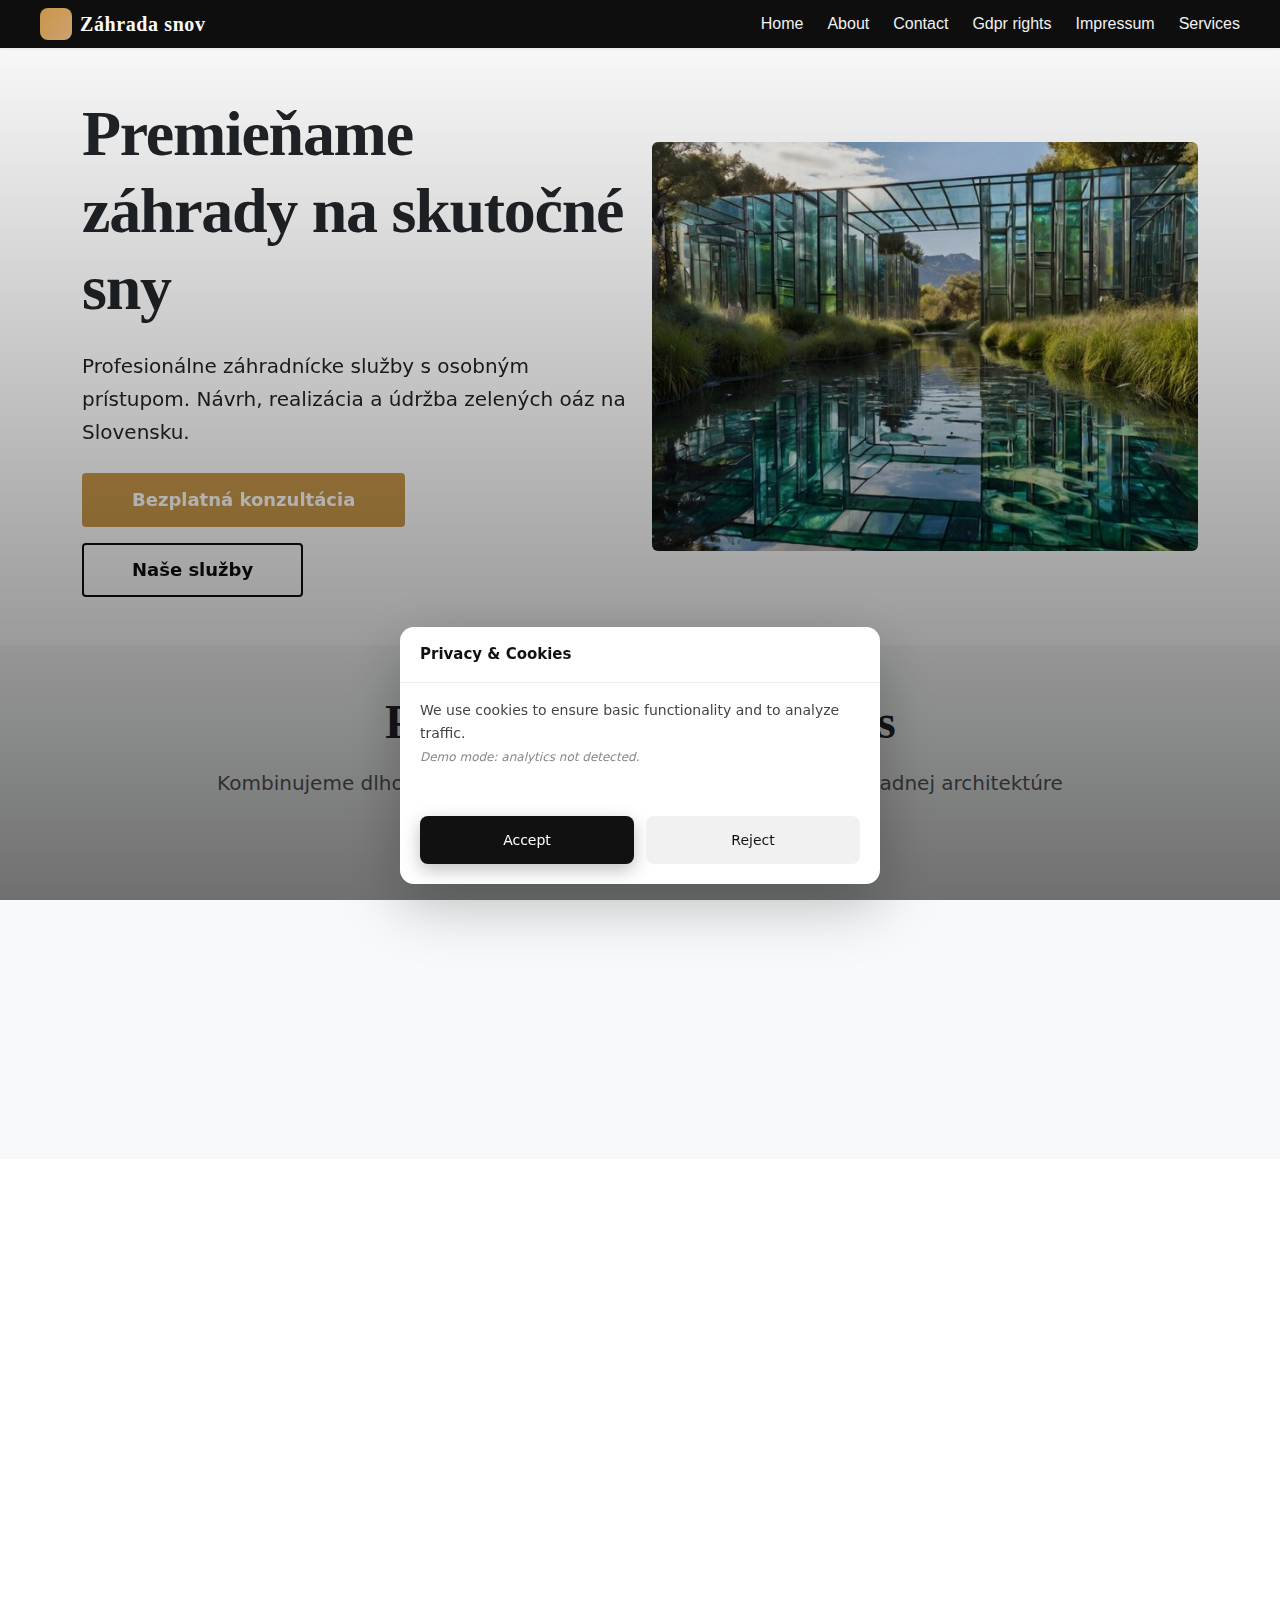
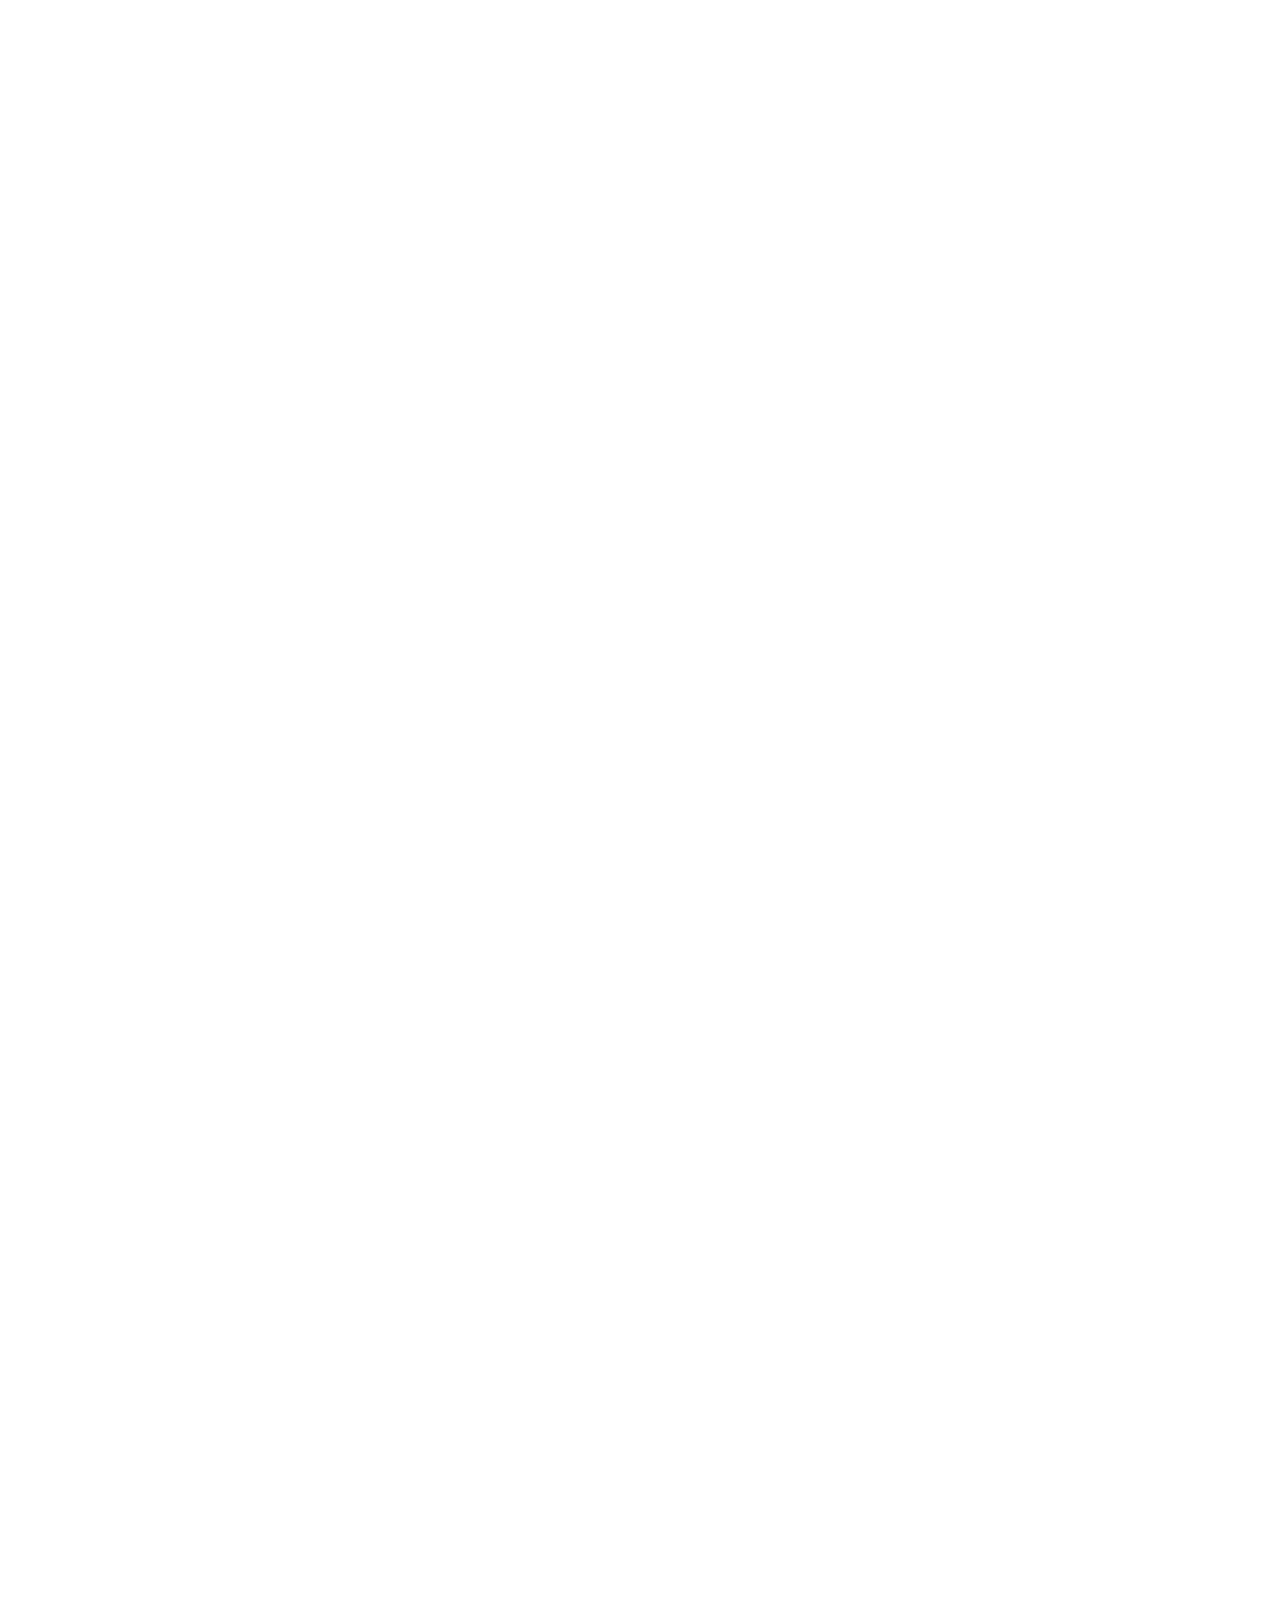
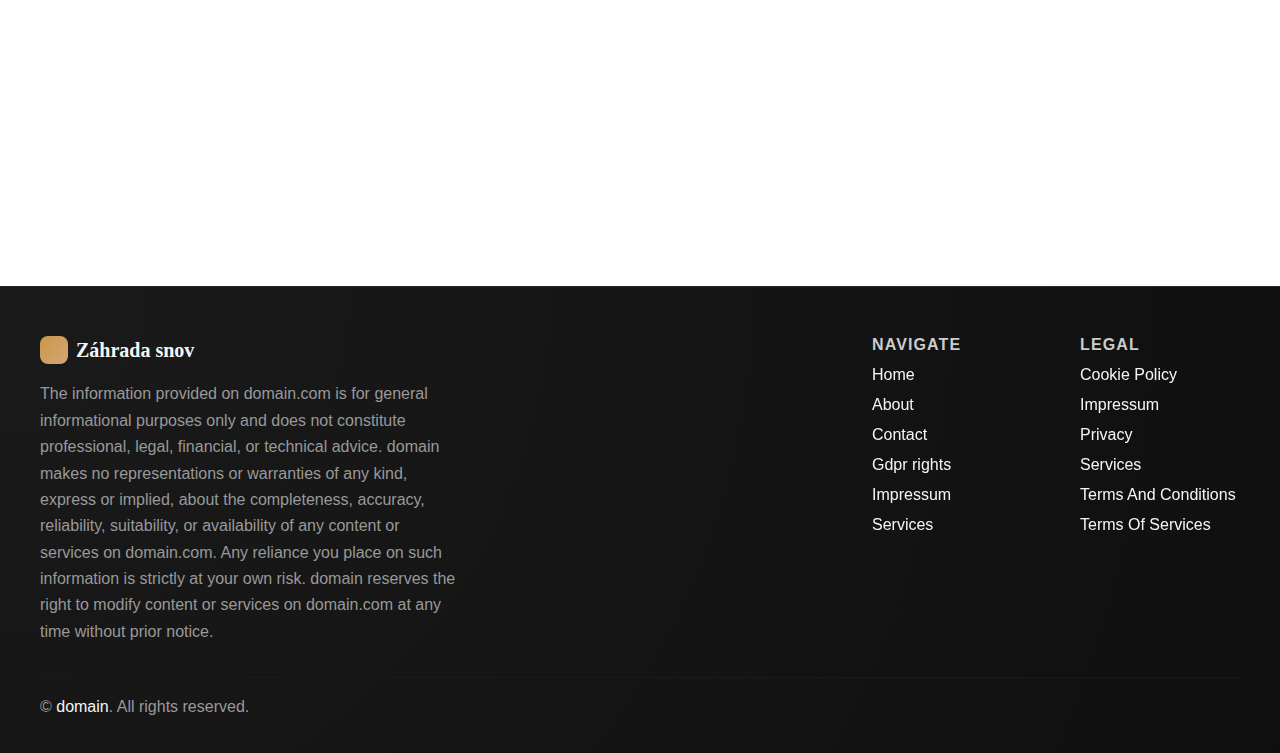
<file: index.html>
<!DOCTYPE html><html lang="sk"><head>
<script type="application/ld+json">
{
  "@context": "https://schema.org",
  "@graph": [
    {
      "@type": "WebSite",
      "@id": "https://domain.com/#website",
      "url": "https://domain.com",
      "name": "domain"
    },
    {
      "@type": "Organization",
      "@id": "https://domain.com/#org",
      "name": "domain",
      "url": "https://domain.com"
    },
    {
      "@type": "WebPage",
      "@id": "https://domain.com",
      "url": "https://domain.com",
      "name": "domain",
      "isPartOf": {
        "@id": "https://domain.com/#website"
      },
      "inLanguage": "sk"
    }
  ]
}
</script>
  <meta charset="UTF-8">
  <meta name="viewport" content="width=device-width, initial-scale=1.0">
  <title>domain – Profesionálne záhradnícke služby na Slovensku</title>
  <meta name="description" content="Profesionálne záhradnícke služby na Slovensku. Návrh, údržba a starostlivosť o vašu záhradu. Skúsený tím odborníkov pre vaše projekty.">
  <link rel="canonical" href="https://domain.com/">
  <meta property="og:title" content="domain – Profesionálne záhradnícke služby na Slovensku">
  <meta property="og:description" content="Profesionálne záhradnícke služby na Slovensku. Návrh, údržba a starostlivosť o vašu záhradu. Skúsený tím odborníkov pre vaše projekty.">
  <meta property="og:url" content="https://domain.com/">
  <meta property="og:type" content="website">
  <meta property="og:image" content="https://images.unsplash.com/photo-1558904541-efa843a96f01?w=1200&amp;h=630&amp;fit=crop">
  <link rel="stylesheet" href="style.css">
  <link rel="icon" type="image/png" href="/favicon.png">
  <link rel="apple-touch-icon" href="/apple-touch-icon.png">
   <link rel="stylesheet" href="https://cdn.jsdelivr.net/npm/bootstrap@5.3.3/dist/css/bootstrap.min.css" integrity="sha384-QWTKZyjpPEjISv5WaRU9OFeRpok6YctnYmDr5pNlyT2bRjXh0JMhjY6hW+ALEwIH" crossorigin="anonymous">
  <link rel="stylesheet" href="https://unpkg.com/aos@2.3.4/dist/aos.css">
<link rel="stylesheet" href="./header-footer.css">
</head>
 <body>
  <header class="dr-header" aria-label="Primary">
  <div class="dr-header-inner">
    <div class="dr-header-brand">
      <div class="dr-header-logo" aria-label="Záhrada snov logo">
        <span class="dr-header-logo-mark"></span>
        <span class="dr-header-logo-text">Záhrada snov</span>
      </div>
    </div>
    <nav class="dr-nav" aria-label="Main navigation">
      <button class="dr-nav-toggle" type="button" aria-label="Toggle navigation" aria-expanded="false">
        <span class="dr-nav-toggle-bar"></span>
        <span class="dr-nav-toggle-bar"></span>
      </button>
      <ul class="dr-nav-list">
        <li class="dr-nav-item"><a class="dr-nav-link" href="./index.html">Home</a></li>
        <li class="dr-nav-item"><a class="dr-nav-link" href="./about.html">About</a></li>
        <li class="dr-nav-item"><a class="dr-nav-link" href="./contact.html">Contact</a></li>
        <li class="dr-nav-item"><a class="dr-nav-link" href="./gdpr-rights.html">Gdpr rights</a></li>
        <li class="dr-nav-item"><a class="dr-nav-link" href="./impressum.html">Impressum</a></li>
        <li class="dr-nav-item"><a class="dr-nav-link" href="./services.html">Services</a></li>
      </ul>
    </nav>
  </div>
</header>
  <main>
   <section class="l-hero py-5" data-aos="fade-up">
    <div class="container">
     <div class="row align-items-center">
      <div class="col-lg-6 order-lg-1 order-2">
       <h1 class="display-3 fw-bold mb-4">Premieňame záhrady na skutočné sny</h1>
       <p class="lead mb-4">Profesionálne záhradnícke služby s osobným prístupom. Návrh, realizácia a údržba zelených oáz na Slovensku.</p>
       <div class="d-flex flex-wrap gap-3">
        <a href="contact.html" class="c-button c-button--primary">Bezplatná konzultácia</a> <a href="services.html" class="c-button c-button--secondary">Naše služby</a>
       </div>
      </div>
      <div class="col-lg-6 order-lg-2 order-1 mb-4 mb-lg-0">
       <div class="ratio ratio-4x3">
        <img src="img/4337.jpg" alt="Moderná záhrada s geometrickými elemet a vodným prvkom, krajinná architektúra, zelené rastliny" class="img-fluid rounded" loading="eager" width="800" height="600">
       </div>
      </div>
     </div>
    </div>
   </section>
   <section class="l-section py-4 py-md-5 bg-light" id="benefits" data-aos="fade-up">
    <div class="container">
     <div class="text-center mb-5">
      <h2 class="display-5 fw-semibold mb-3">Prečo si vybrať práve nás</h2>
      <p class="lead text-muted">Kombinujeme dlhoročné skúsenosti s moderným prístupom k záhradnej architektúre</p>
     </div>
     <div class="row g-4">
      <div class="col-md-6 col-lg-3" data-aos="fade-up" data-aos-delay="100">
       <div class="card h-100 border-0 shadow-sm">
        <div class="card-body d-flex flex-column text-center p-4">
         <div class="ratio ratio-1x1 mx-auto mb-3" style="width: 80px;">
          <svg viewBox="0 0 100 100" fill="none" xmlns="http://www.w3.org/2000/svg">
           <circle cx="50" cy="50" r="45" fill="#D4AF37" opacity="0.1"></circle> <path d="M50 20L60 40L80 45L65 60L68 80L50 70L32 80L35 60L20 45L40 40L50 20Z" fill="#D4AF37"></path>
          </svg>
         </div>
         <h3 class="h5 fw-semibold mb-3">15+ rokov skúseností</h3>
         <p class="text-muted mb-0">Stovky úspešne realizovaných projektov po celom Slovensku</p>
        </div>
       </div>
      </div>
      <div class="col-md-6 col-lg-3" data-aos="fade-up" data-aos-delay="200">
       <div class="card h-100 border-0 shadow-sm">
        <div class="card-body d-flex flex-column text-center p-4">
         <div class="ratio ratio-1x1 mx-auto mb-3" style="width: 80px;">
          <svg viewBox="0 0 100 100" fill="none" xmlns="http://www.w3.org/2000/svg">
           <circle cx="50" cy="50" r="45" fill="#D4AF37" opacity="0.1"></circle> <path d="M30 50L45 65L70 35" stroke="#D4AF37" stroke-width="6" stroke-linecap="round" stroke-linejoin="round"></path>
          </svg>
         </div>
         <h3 class="h5 fw-semibold mb-3">Garancie kvality</h3>
         <p class="text-muted mb-0">Plná záruka na všetky práce a použité materiály</p>
        </div>
       </div>
      </div>
      <div class="col-md-6 col-lg-3" data-aos="fade-up" data-aos-delay="300">
       <div class="card h-100 border-0 shadow-sm">
        <div class="card-body d-flex flex-column text-center p-4">
         <div class="ratio ratio-1x1 mx-auto mb-3" style="width: 80px;">
          <svg viewBox="0 0 100 100" fill="none" xmlns="http://www.w3.org/2000/svg">
           <circle cx="50" cy="50" r="45" fill="#D4AF37" opacity="0.1"></circle> <path d="M35 45L50 30L65 45M50 30V70" stroke="#D4AF37" stroke-width="5" stroke-linecap="round" stroke-linejoin="round"></path>
          </svg>
         </div>
         <h3 class="h5 fw-semibold mb-3">Individuálny prístup</h3>
         <p class="text-muted mb-0">Každý projekt prispôsobujeme vašim potrebám a rozpočtu</p>
        </div>
       </div>
      </div>
      <div class="col-md-6 col-lg-3" data-aos="fade-up" data-aos-delay="400">
       <div class="card h-100 border-0 shadow-sm">
        <div class="card-body d-flex flex-column text-center p-4">
         <div class="ratio ratio-1x1 mx-auto mb-3" style="width: 80px;">
          <svg viewBox="0 0 100 100" fill="none" xmlns="http://www.w3.org/2000/svg">
           <circle cx="50" cy="50" r="45" fill="#D4AF37" opacity="0.1"></circle> <circle cx="50" cy="50" r="20" stroke="#D4AF37" stroke-width="5"></circle> <path d="M50 10V30M50 70V90M10 50H30M70 50H90" stroke="#D4AF37" stroke-width="5" stroke-linecap="round"></path>
          </svg>
         </div>
         <h3 class="h5 fw-semibold mb-3">Komplexné riešenia</h3>
         <p class="text-muted mb-0">Od návrhu cez realizáciu až po pravidelnú údržbu</p>
        </div>
       </div>
      </div>
     </div>
    </div>
   </section>
   <section class="l-section py-4 py-md-5" id="services-preview" data-aos="fade-up">
    <div class="container">
     <div class="text-center mb-5">
      <h2 class="display-5 fw-semibold mb-3">Naše služby</h2>
      <p class="lead text-muted">Komplexné záhradnícke služby pre súkromné aj firemné projekty</p>
     </div>
     <div class="row g-4">
      <div class="col-md-6 col-lg-4" data-aos="fade-up" data-aos-delay="100">
       <div class="card h-100 border-0 shadow">
        <div class="ratio ratio-16x9">
         <img src="img/413.jpg" alt="Záhradný dizajn a návrh krajiny, moderné záhradné riešenia, 3D vizualizácia" class="card-img-top" loading="lazy" width="600" height="400">
        </div>
        <div class="card-body d-flex flex-column">
         <h3 class="h5 fw-semibold mb-3">Návrh a dizajn</h3>
         <p class="text-muted mb-4">Vytvoríme pre vás unikátny záhradný koncept s 3D vizualizáciou a detailným rozpočtom.</p>
         <a href="services.html#design" class="c-button c-button--outline mt-auto">Zistiť viac</a>
        </div>
       </div>
      </div>
      <div class="col-md-6 col-lg-4" data-aos="fade-up" data-aos-delay="200">
       <div class="card h-100 border-0 shadow">
        <div class="ratio ratio-16x9">
         <img src="img/48202.jpg" alt="Realizácia záhrady, výsadba rastlín, terénne úpravy, pokládka trávnika" class="card-img-top" loading="lazy" width="600" height="400">
        </div>
        <div class="card-body d-flex flex-column">
         <h3 class="h5 fw-semibold mb-3">Realizácia záhrad</h3>
         <p class="text-muted mb-4">Profesionálna výsadba, terénne úpravy, zavlažovacie systémy a osvetlenie záhrady.</p>
         <a href="services.html#implementation" class="c-button c-button--outline mt-auto">Zistiť viac</a>
        </div>
       </div>
      </div>
      <div class="col-md-6 col-lg-4" data-aos="fade-up" data-aos-delay="300">
       <div class="card h-100 border-0 shadow">
        <div class="ratio ratio-16x9">
         <img src="img/1513.jpg" alt="Údržba záhrady, kosenie trávnika, strihanie živých plotov, starostlivosť o rastliny" class="card-img-top" loading="lazy" width="600" height="400">
        </div>
        <div class="card-body d-flex flex-column">
         <h3 class="h5 fw-semibold mb-3">Údržba a starostlivosť</h3>
         <p class="text-muted mb-4">Pravidelná údržba, kosenie, hnojenie, ochrana rastlín a sezónne služby.</p>
         <a href="services.html#maintenance" class="c-button c-button--outline mt-auto">Zistiť viac</a>
        </div>
       </div>
      </div>
     </div>
    </div>
   </section>
   <section class="l-section py-4 py-md-5 bg-light" id="awards" data-aos="fade-up">
    <div class="container">
     <div class="text-center mb-5">
      <h2 class="display-5 fw-semibold mb-3">Ocenenia a certifikáty</h2>
      <p class="lead text-muted">Naša práca je ocenená a uznávaná odbornou verejnosťou</p>
     </div>
     <div class="row g-4 align-items-center justify-content-center">
      <div class="col-6 col-md-3 text-center" data-aos="zoom-in" data-aos-delay="100">
       <div class="p-4">
        <div class="ratio ratio-1x1 mx-auto mb-3" style="max-width: 100px;">
         <svg viewBox="0 0 100 100" fill="none" xmlns="http://www.w3.org/2000/svg">
          <circle cx="50" cy="50" r="40" stroke="#D4AF37" stroke-width="3" fill="none"></circle> <path d="M50 15L57 38L81 38L62 52L69 75L50 61L31 75L38 52L19 38L43 38L50 15Z" fill="#D4AF37"></path>
         </svg>
        </div>
        <p class="small fw-semibold mb-0">Najlepší záhradník
         <br>
         Slovenska 2023</p>
       </div>
      </div>
      <div class="col-6 col-md-3 text-center" data-aos="zoom-in" data-aos-delay="200">
       <div class="p-4">
        <div class="ratio ratio-1x1 mx-auto mb-3" style="max-width: 100px;">
         <svg viewBox="0 0 100 100" fill="none" xmlns="http://www.w3.org/2000/svg">
          <rect x="20" y="30" width="60" height="50" rx="4" stroke="#D4AF37" stroke-width="3" fill="none"></rect> <path d="M35 30V20C35 15 40 10 50 10C60 10 65 15 65 20V30" stroke="#D4AF37" stroke-width="3"></path> <circle cx="50" cy="55" r="8" fill="#D4AF37"></circle>
         </svg>
        </div>
        <p class="small fw-semibold mb-0">Certifikát kvality
         <br>
         ISO 9001</p>
       </div>
      </div>
      <div class="col-6 col-md-3 text-center" data-aos="zoom-in" data-aos-delay="300">
       <div class="p-4">
        <div class="ratio ratio-1x1 mx-auto mb-3" style="max-width: 100px;">
         <svg viewBox="0 0 100 100" fill="none" xmlns="http://www.w3.org/2000/svg">
          <path d="M50 10L65 35H85L70 50L77 75L50 60L23 75L30 50L15 35H35L50 10Z" stroke="#D4AF37" stroke-width="3" fill="none"></path> <circle cx="50" cy="50" r="12" fill="#D4AF37"></circle>
         </svg>
        </div>
        <p class="small fw-semibold mb-0">Ekologický certifikát
         <br>
         Green Slovakia</p>
       </div>
      </div>
      <div class="col-6 col-md-3 text-center" data-aos="zoom-in" data-aos-delay="400">
       <div class="p-4">
        <div class="ratio ratio-1x1 mx-auto mb-3" style="max-width: 100px;">
         <svg viewBox="0 0 100 100" fill="none" xmlns="http://www.w3.org/2000/svg">
          <polygon points="50,15 61,40 88,40 67,56 74,82 50,66 26,82 33,56 12,40 39,40" fill="#D4AF37"></polygon> <text x="50" y="58" font-size="24" font-weight="bold" fill="#2C2C2C" text-anchor="middle">★</text>
         </svg>
        </div>
        <p class="small fw-semibold mb-0">Top 10 záhradníkov
         <br>
         Slovensko 2024</p>
       </div>
      </div>
     </div>
    </div>
   </section>
   <section class="l-section py-4 py-md-5" id="cta" data-aos="fade-up">
    <div class="container">
     <div class="row justify-content-center">
      <div class="col-lg-8">
       <div class="card border-0 shadow-lg">
        <div class="card-body p-4 p-md-5 text-center">
         <h2 class="display-6 fw-semibold mb-4">Pripravení začať váš záhradný projekt?</h2>
         <p class="lead text-muted mb-4">Kontaktujte nás ešte dnes a získajte bezplatnú konzultáciu s odborným poradcom.</p>
         <form class="c-form" method="POST" action="thank_you.html" novalidate="">
          <div class="row g-3 justify-content-center">
           <div class="col-md-6">
            <label for="name" class="form-label visually-hidden">Vaše meno</label> <input type="text" class="form-control c-input" id="name" name="name" placeholder="Vaše meno" required="" aria-required="true">
            <div class="invalid-feedback c-form__error">Prosím, zadajte vaše meno.</div>
           </div>
           <div class="col-md-6">
            <label for="phone" class="form-label visually-hidden">Telefón</label> <input type="tel" class="form-control c-input" id="phone" name="phone" placeholder="Telefón" required="" aria-required="true">
            <div class="invalid-feedback c-form__error">Prosím, zadajte platné telefónne číslo.</div>
           </div>
           <div class="col-12">
            <label for="email" class="form-label visually-hidden">E-mail</label> <input type="email" class="form-control c-input" id="email" name="email" placeholder="E-mail" required="" aria-required="true">
            <div class="invalid-feedback c-form__error">Prosím, zadajte platnú e-mailovú adresu.</div>
           </div>
           <div class="col-12">
            <label for="message" class="form-label visually-hidden">Vaša správa</label> <textarea class="form-control c-input" id="message" name="message" rows="4" placeholder="Popíšte váš projekt alebo položte otázku..." required="" aria-required="true"></textarea>
            <div class="invalid-feedback c-form__error">Prosím, zadajte vašu správu.</div>
           </div>
           <div class="col-12">
            <div class="form-check">
             <input class="form-check-input" type="checkbox" id="privacy" name="privacy" required="" aria-required="true"> <label class="form-check-label small text-start" for="privacy"> Súhlasím so <a href="privacy.html" class="text-decoration-underline">spracovaním osobných údajov</a> </label>
             <div class="invalid-feedback c-form__error">Musíte súhlasiť so spracovaním osobných údajov.</div>
            </div>
           </div>
           <div class="col-12">
            <button type="submit" class="c-button c-button--primary w-100">Odoslať dopyt</button>
           </div>
          </div>
         </form>
        </div>
       </div>
      </div>
     </div>
    </div>
   </section>
   <section class="l-section py-4 py-md-5 bg-light" id="quick-links" data-aos="fade-up">
    <div class="container">
     <div class="text-center mb-5">
      <h2 class="display-6 fw-semibold mb-3">Užitočné informácie</h2>
     </div>
     <div class="row g-4">
      <div class="col-md-6 col-lg-3">
       <div class="card h-100 border-0 shadow-sm">
        <div class="card-body text-center p-4">
         <div class="ratio ratio-1x1 mx-auto mb-3" style="width: 60px;">
          <svg viewBox="0 0 100 100" fill="none" xmlns="http://www.w3.org/2000/svg">
           <circle cx="50" cy="50" r="40" stroke="#D4AF37" stroke-width="3"></circle> <path d="M50 30V50L65 65" stroke="#D4AF37" stroke-width="3" stroke-linecap="round"></path>
          </svg>
         </div>
         <h3 class="h6 fw-semibold mb-3">Pracovné hodiny</h3>
         <p class="small text-muted mb-0">Po-Pia: 8:00 - 18:00
          <br>
          So: 9:00 - 14:00
          <br>
          Ne: Zatvorené</p>
        </div>
       </div>
      </div>
      <div class="col-md-6 col-lg-3">
       <div class="card h-100 border-0 shadow-sm">
        <div class="card-body text-center p-4">
         <div class="ratio ratio-1x1 mx-auto mb-3" style="width: 60px;">
          <svg viewBox="0 0 100 100" fill="none" xmlns="http://www.w3.org/2000/svg">
           <path d="M30 25H70V75H30V25Z" stroke="#D4AF37" stroke-width="3" fill="none"></path> <path d="M25 35H75M25 45H75M25 55H75M25 65H75" stroke="#D4AF37" stroke-width="2"></path>
          </svg>
         </div>
         <h3 class="h6 fw-semibold mb-3">Cenová ponuka</h3>
         <p class="small text-muted mb-3">Bezplatný cenový odhad do 24 hodín</p>
         <a href="contact.html" class="small text-decoration-underline">Získať ponuku</a>
        </div>
       </div>
      </div>
      <div class="col-md-6 col-lg-3">
       <div class="card h-100 border-0 shadow-sm">
        <div class="card-body text-center p-4">
         <div class="ratio ratio-1x1 mx-auto mb-3" style="width: 60px;">
          <svg viewBox="0 0 100 100" fill="none" xmlns="http://www.w3.org/2000/svg">
           <rect x="25" y="35" width="50" height="40" rx="3" stroke="#D4AF37" stroke-width="3" fill="none"></rect> <path d="M35 35V30C35 23 40 18 50 18C60 18 65 23 65 30V35" stroke="#D4AF37" stroke-width="3"></path>
          </svg>
         </div>
         <h3 class="h6 fw-semibold mb-3">Záruky</h3>
         <p class="small text-muted mb-3">Až 5 rokov záruka na realizované práce</p>
         <a href="services.html" class="small text-decoration-underline">Viac info</a>
        </div>
       </div>
      </div>
      <div class="col-md-6 col-lg-3">
       <div class="card h-100 border-0 shadow-sm">
        <div class="card-body text-center p-4">
         <div class="ratio ratio-1x1 mx-auto mb-3" style="width: 60px;">
          <svg viewBox="0 0 100 100" fill="none" xmlns="http://www.w3.org/2000/svg">
           <circle cx="50" cy="40" r="12" stroke="#D4AF37" stroke-width="3" fill="none"></circle> <path d="M50 52C35 52 25 62 25 72V80H75V72C75 62 65 52 50 52Z" stroke="#D4AF37" stroke-width="3" fill="none"></path>
          </svg>
         </div>
         <h3 class="h6 fw-semibold mb-3">O nás</h3>
         <p class="small text-muted mb-3">Skúsený tím odborníkov s dlhoročnou praxou</p>
         <a href="about.html" class="small text-decoration-underline">Spoznajte nás</a>
        </div>
       </div>
      </div>
     </div>
    </div>
   </section>
  </main>
  <footer class="dr-footer" aria-label="Footer">
  <div class="dr-footer-inner">
    <div class="dr-footer-main">
      <div class="dr-footer-brand-block">
        <div class="dr-footer-logo" aria-label="Záhrada snov logo">
          <span class="dr-footer-logo-mark"></span>
          <span class="dr-footer-logo-text">Záhrada snov</span>
        </div>
        <p class="dr-footer-disclaimer">
          The information provided on domain.com is for general informational purposes only and does not constitute professional, legal, financial, or technical advice. domain makes no representations or warranties of any kind, express or implied, about the completeness, accuracy, reliability, suitability, or availability of any content or services on domain.com. Any reliance you place on such information is strictly at your own risk. domain reserves the right to modify content or services on domain.com at any time without prior notice.
        </p>
      </div>
      <div class="dr-footer-nav-blocks">
        <div class="dr-footer-nav-group" aria-label="Main navigation">
          <h2 class="dr-footer-heading">Navigate</h2>
          <ul class="dr-footer-nav-list">
            <li class="dr-footer-nav-item"><a class="dr-footer-nav-link" href="./index.html">Home</a></li>
            <li class="dr-footer-nav-item"><a class="dr-footer-nav-link" href="./about.html">About</a></li>
            <li class="dr-footer-nav-item"><a class="dr-footer-nav-link" href="./contact.html">Contact</a></li>
            <li class="dr-footer-nav-item"><a class="dr-footer-nav-link" href="./gdpr-rights.html">Gdpr rights</a></li>
            <li class="dr-footer-nav-item"><a class="dr-footer-nav-link" href="./impressum.html">Impressum</a></li>
            <li class="dr-footer-nav-item"><a class="dr-footer-nav-link" href="./services.html">Services</a></li>
          </ul>
        </div>
        <div class="dr-footer-nav-group" aria-label="Legal navigation">
          <h2 class="dr-footer-heading">Legal</h2>
          <ul class="dr-footer-nav-list dr-footer-nav-list-legal">
            <li class="dr-footer-nav-item"><a class="dr-footer-nav-link" href="./cookie_policy.html">Cookie Policy</a></li>
            <li class="dr-footer-nav-item"><a class="dr-footer-nav-link" href="./impressum.html">Impressum</a></li>
            <li class="dr-footer-nav-item"><a class="dr-footer-nav-link" href="./privacy.html">Privacy</a></li>
            <li class="dr-footer-nav-item"><a class="dr-footer-nav-link" href="./services.html">Services</a></li>
            <li class="dr-footer-nav-item"><a class="dr-footer-nav-link" href="./terms_and_conditions.html">Terms And Conditions</a></li>
            <li class="dr-footer-nav-item"><a class="dr-footer-nav-link" href="./terms_of_services.html">Terms Of Services</a></li>
          </ul>
        </div>
      </div>
    </div>
    <div class="dr-footer-bottom">
      <p class="dr-footer-bottom-text">© <span class="dr-footer-bottom-brand">domain</span>. All rights reserved.</p>
    </div>
  </div>
</footer>
  <script src="script.js" defer=""></script>
 
  <script src="https://unpkg.com/aos@2.3.4/dist/aos.js"></script>
  <script>
if (typeof AOS !== "undefined" && !window.__AOS_INITIALIZED__) {
  AOS.init({ once: true, duration: 700, easing: "ease-out-cubic" });
  window.__AOS_INITIALIZED__ = true;
}
</script>
<script src="./header-footer.js"></script>
<script src="./consent.js"></script>
</body></html>
</file>
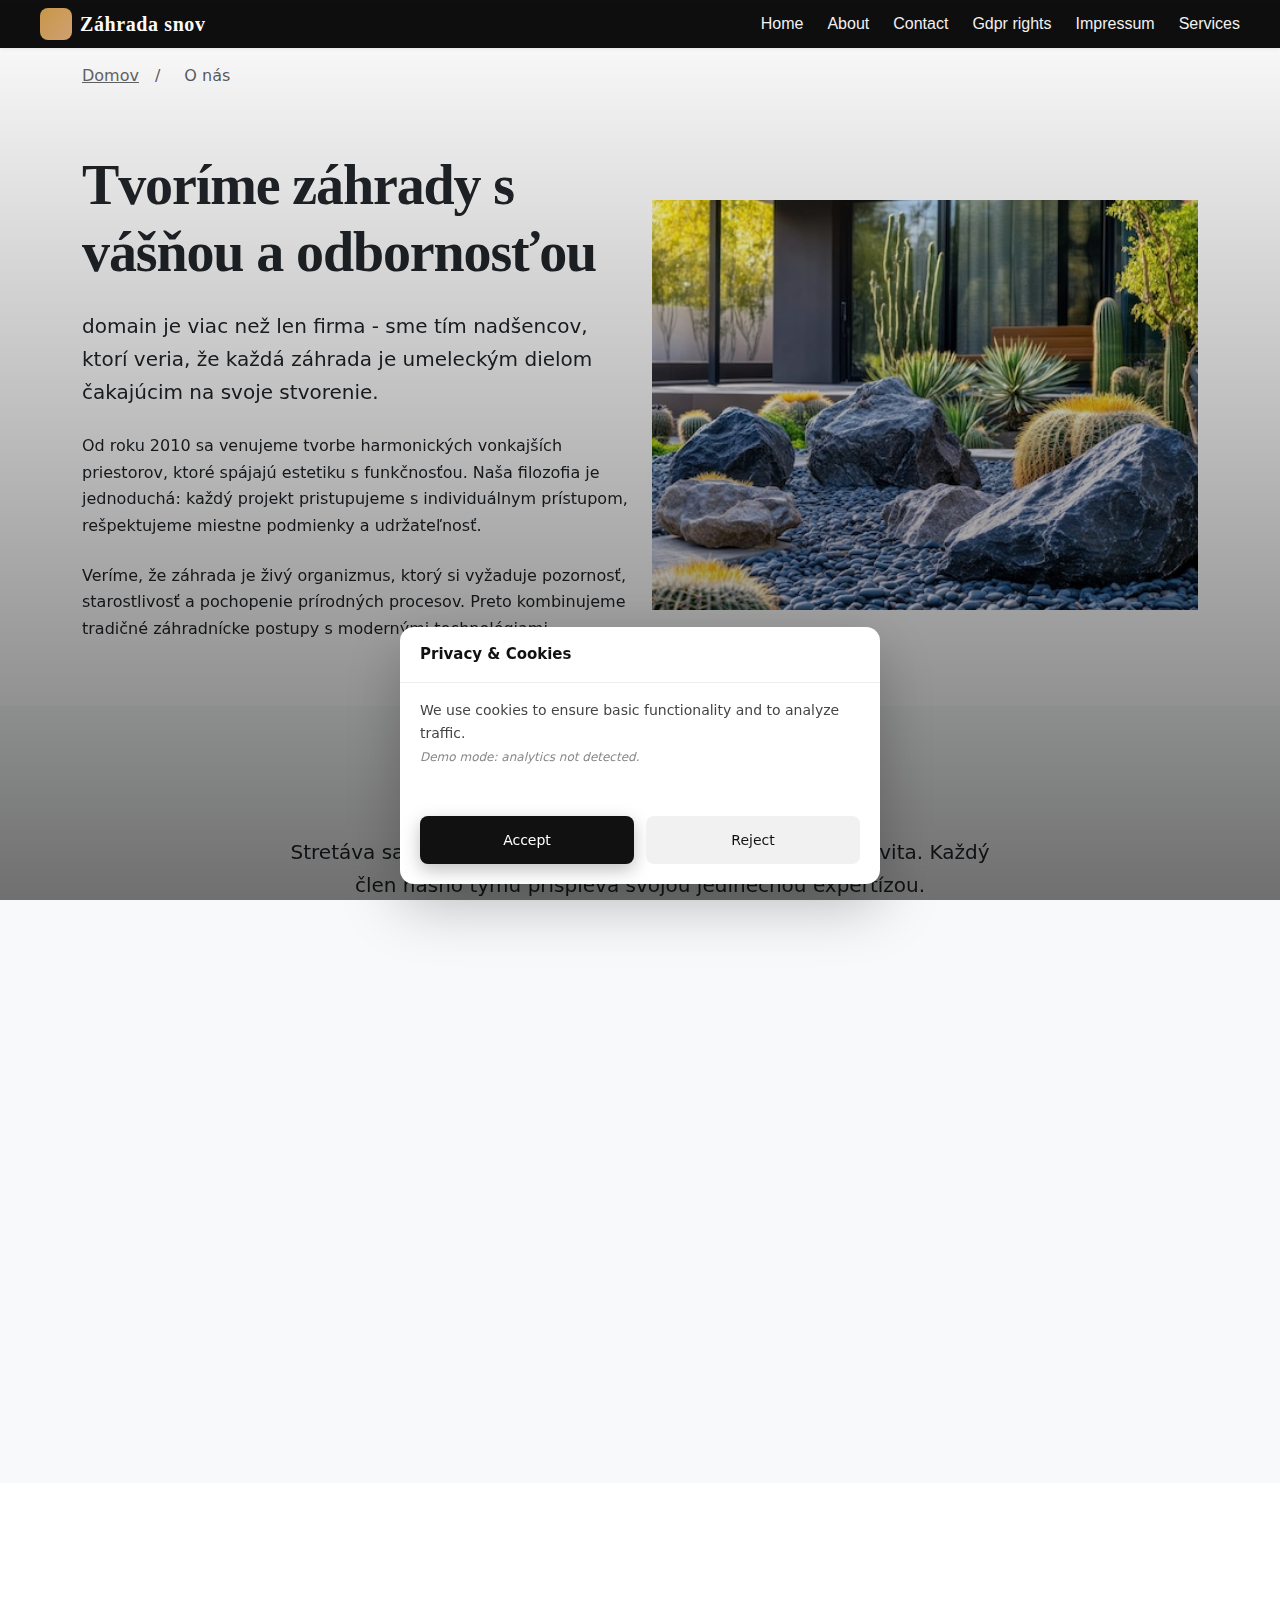
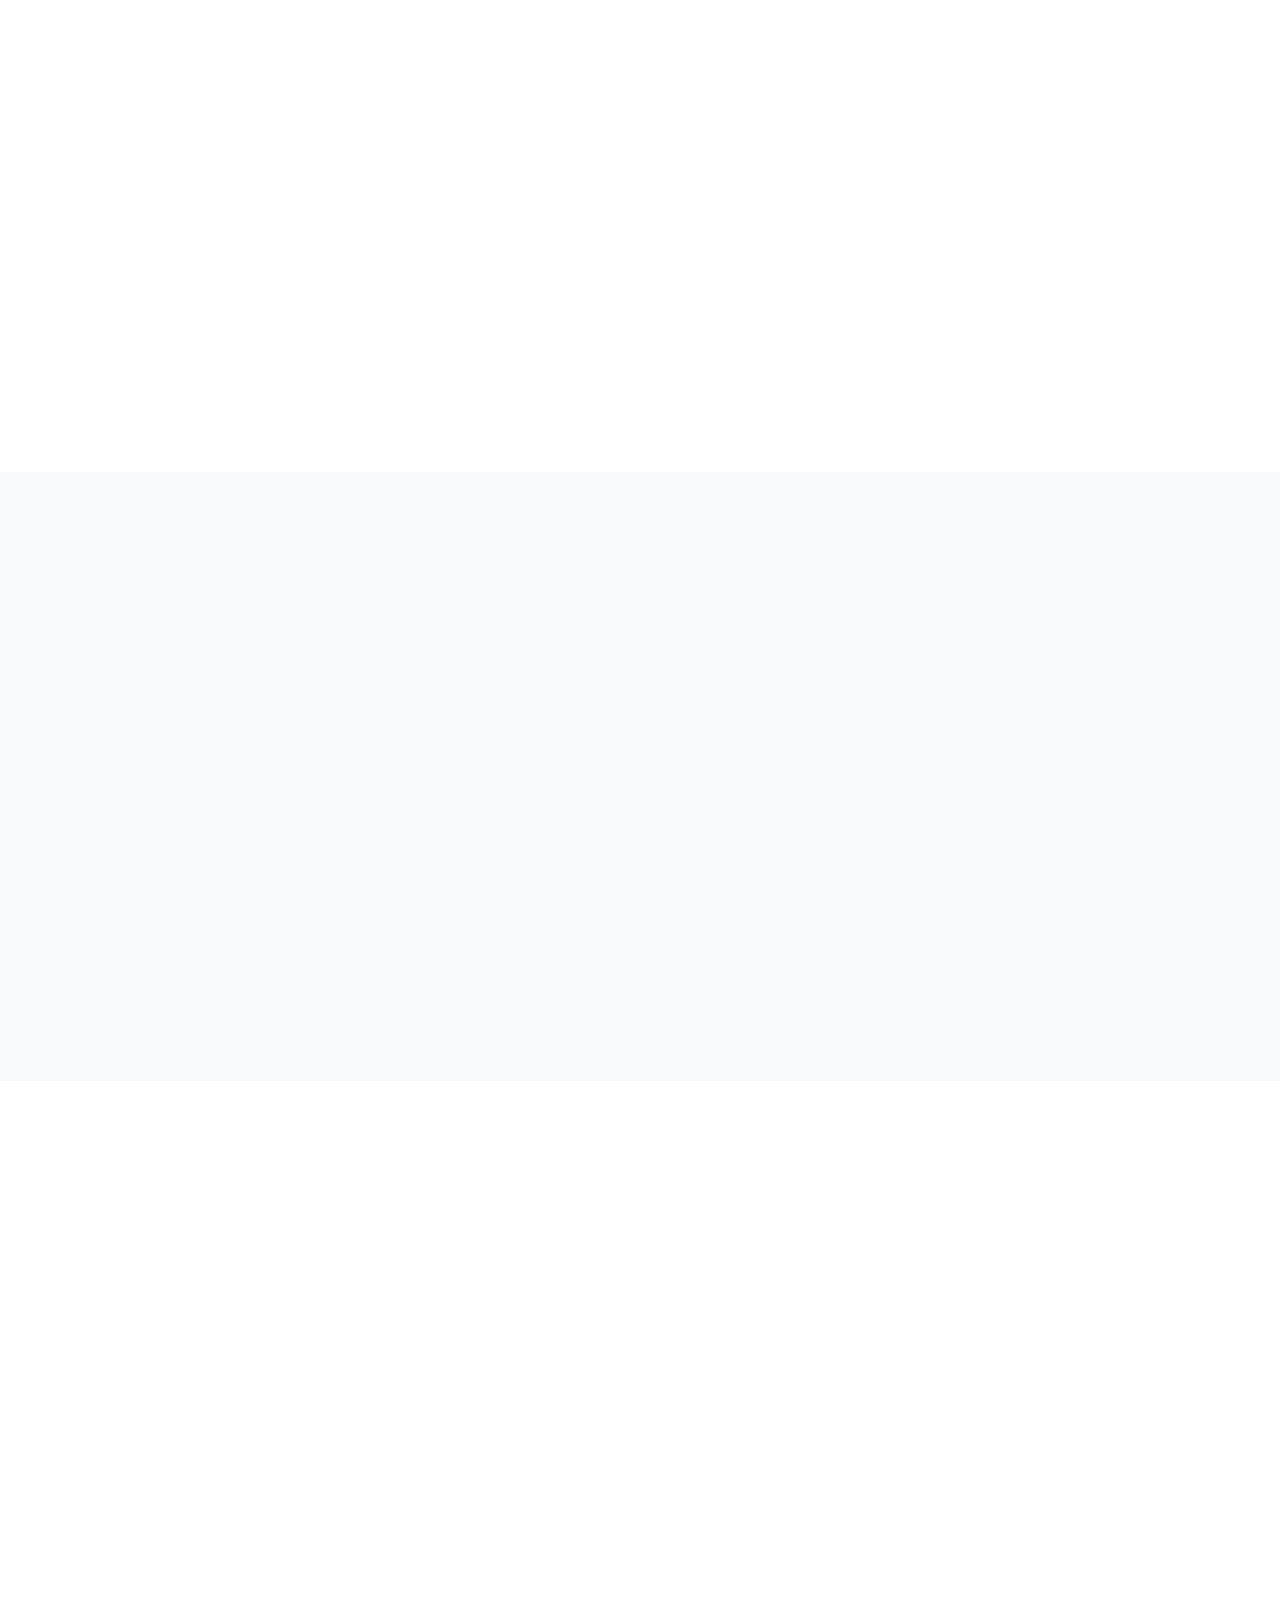
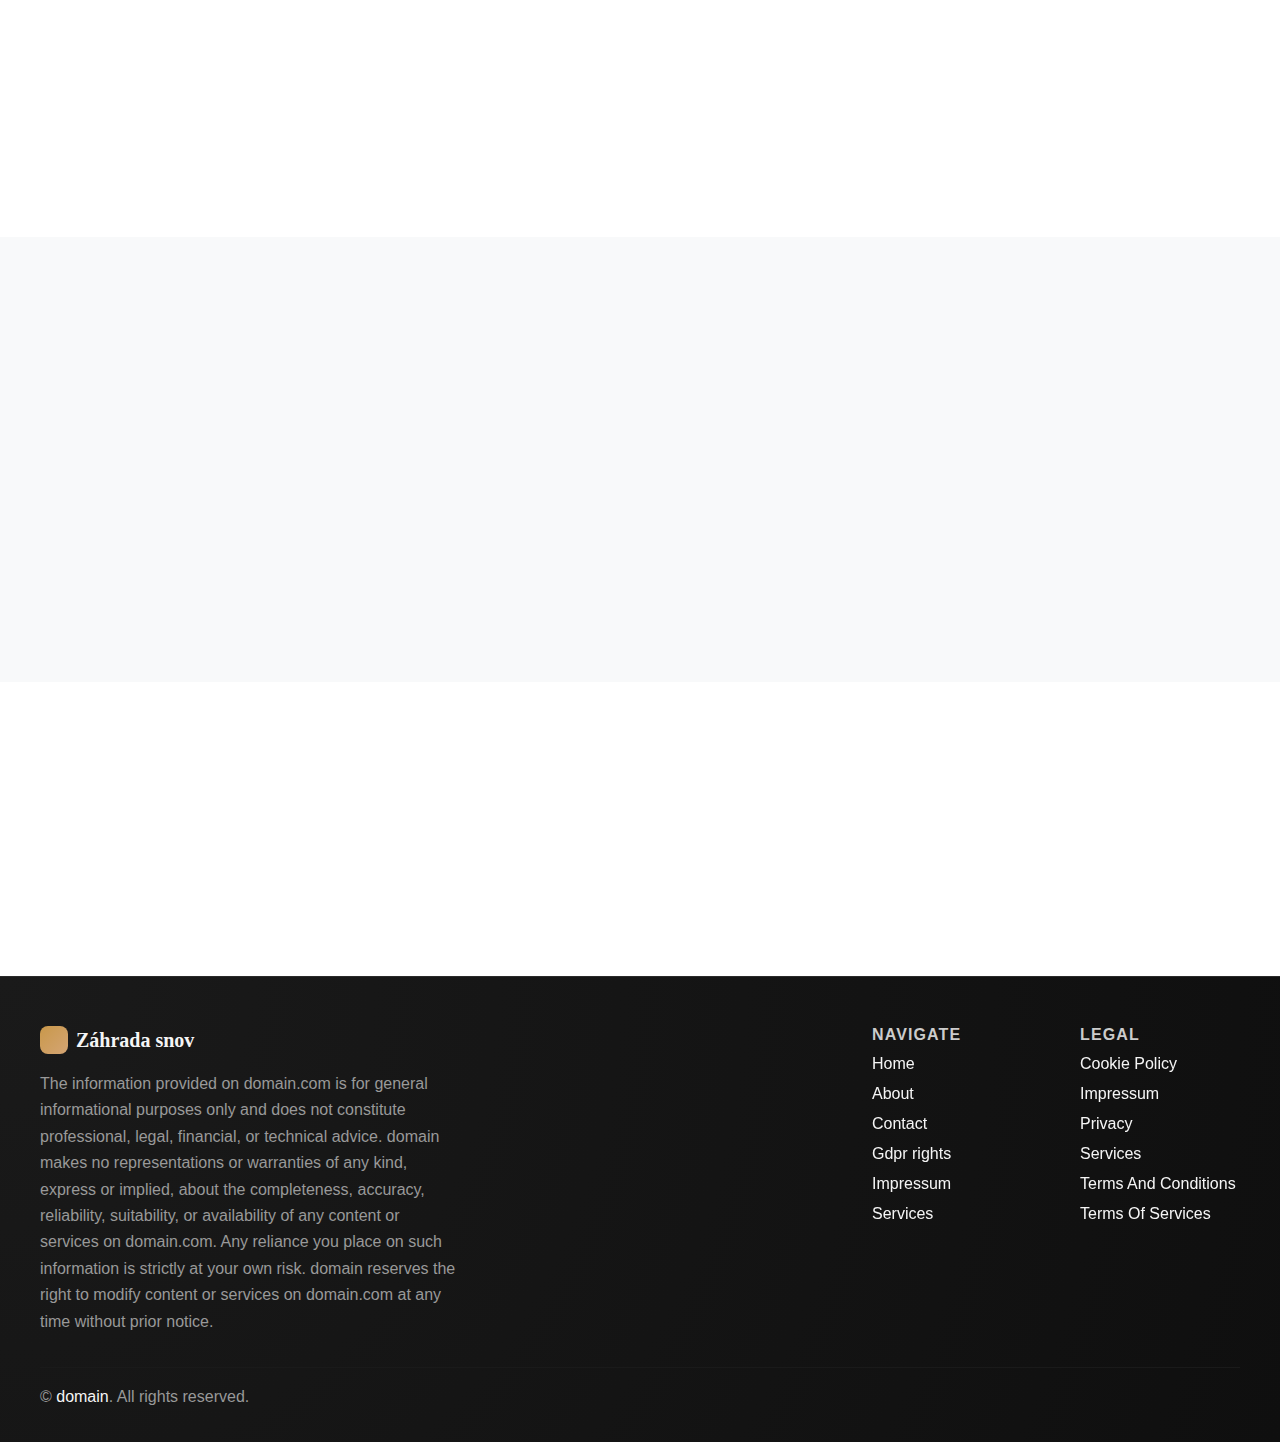
<file: about.html>
<!DOCTYPE html><html lang="sk"><head>
<script type="application/ld+json">
{
  "@context": "https://schema.org",
  "@graph": [
    {
      "@type": "WebSite",
      "@id": "https://domain.com/#website",
      "url": "https://domain.com",
      "name": "domain"
    },
    {
      "@type": "Organization",
      "@id": "https://domain.com/#org",
      "name": "domain",
      "url": "https://domain.com"
    },
    {
      "@type": "WebPage",
      "@id": "https://domain.com/about.html",
      "url": "https://domain.com/about.html",
      "name": "domain",
      "isPartOf": {
        "@id": "https://domain.com/#website"
      },
      "inLanguage": "sk"
    }
  ]
}
</script>
  <meta charset="UTF-8">
  <meta name="viewport" content="width=device-width, initial-scale=1.0">
  <title>O nás - domain | Profesionálne služby pre vašu záhradu</title>
  <meta name="description" content="Spoznajte domain - váš partner pre krásne a udržateľné záhrady. Náš skúsený tím sa venuje tvorbe harmonických vonkajších priestorov s vášňou a odbornosťou.">
  <meta property="og:title" content="O nás - domain">
  <meta property="og:description" content="Spoznajte domain - váš partner pre krásne a udržateľné záhrady. Náš skúsený tím sa venuje tvorbe harmonických vonkajších priestorov s vášňou a odbornosťou.">
  <meta property="og:type" content="website">
  <meta property="og:url" content="https://domain.com/about.html">
  <meta property="og:image" content="https://images.unsplash.com/photo-1558904541-efa843a96f01?w=1200&amp;h=630&amp;fit=crop">
  <link rel="canonical" href="https://domain.com/about.html">
  <link rel="stylesheet" href="style.css">
  <link rel="icon" type="image/png" href="/favicon.png">
  <link rel="apple-touch-icon" href="/apple-touch-icon.png">
   <link rel="stylesheet" href="https://cdn.jsdelivr.net/npm/bootstrap@5.3.3/dist/css/bootstrap.min.css" integrity="sha384-QWTKZyjpPEjISv5WaRU9OFeRpok6YctnYmDr5pNlyT2bRjXh0JMhjY6hW+ALEwIH" crossorigin="anonymous">
  <link rel="stylesheet" href="https://unpkg.com/aos@2.3.4/dist/aos.css">
<link rel="stylesheet" href="./header-footer.css">
</head>
 <body>
  <header class="dr-header" aria-label="Primary">
  <div class="dr-header-inner">
    <div class="dr-header-brand">
      <div class="dr-header-logo" aria-label="Záhrada snov logo">
        <span class="dr-header-logo-mark"></span>
        <span class="dr-header-logo-text">Záhrada snov</span>
      </div>
    </div>
    <nav class="dr-nav" aria-label="Main navigation">
      <button class="dr-nav-toggle" type="button" aria-label="Toggle navigation" aria-expanded="false">
        <span class="dr-nav-toggle-bar"></span>
        <span class="dr-nav-toggle-bar"></span>
      </button>
      <ul class="dr-nav-list">
        <li class="dr-nav-item"><a class="dr-nav-link" href="./index.html">Home</a></li>
        <li class="dr-nav-item"><a class="dr-nav-link" href="./about.html">About</a></li>
        <li class="dr-nav-item"><a class="dr-nav-link" href="./contact.html">Contact</a></li>
        <li class="dr-nav-item"><a class="dr-nav-link" href="./gdpr-rights.html">Gdpr rights</a></li>
        <li class="dr-nav-item"><a class="dr-nav-link" href="./impressum.html">Impressum</a></li>
        <li class="dr-nav-item"><a class="dr-nav-link" href="./services.html">Services</a></li>
      </ul>
    </nav>
  </div>
</header>
  <main>
   <nav class="container py-3" aria-label="breadcrumb">
    <ol class="breadcrumb mb-0">
     <li class="breadcrumb-item"><a href="index.html">Domov</a></li>
     <li class="breadcrumb-item active" aria-current="page">O nás</li>
    </ol>
   </nav>
   <section class="l-section py-4 py-md-5">
    <div class="container">
     <div class="row align-items-center">
      <div class="col-lg-6 mb-4 mb-lg-0" data-aos="fade-right">
       <h1 class="display-4 fw-bold mb-4">Tvoríme záhrady s vášňou a odbornosťou</h1>
       <p class="lead mb-4">domain je viac než len firma - sme tím nadšencov, ktorí veria, že každá záhrada je umeleckým dielom čakajúcim na svoje stvorenie.</p>
       <p class="mb-4">Od roku 2010 sa venujeme tvorbe harmonických vonkajších priestorov, ktoré spájajú estetiku s funkčnosťou. Naša filozofia je jednoduchá: každý projekt pristupujeme s individuálnym prístupom, rešpektujeme miestne podmienky a udržateľnosť.</p>
       <p>Veríme, že záhrada je živý organizmus, ktorý si vyžaduje pozornosť, starostlivosť a pochopenie prírodných procesov. Preto kombinujeme tradičné záhradnícke postupy s modernými technológiami.</p>
      </div>
      <div class="col-lg-6" data-aos="fade-left">
       <div class="ratio ratio-4x3">
        <img src="img/18091.jpg" alt="Moderný záhradný dizajn s prírodným kameňom a zeleňou, záhrada, krajinná architektúra" class="img-fluid" style="object-fit: cover;" loading="lazy" width="800" height="600">
       </div>
      </div>
     </div>
    </div>
   </section>
   <section class="l-section py-4 py-md-5 bg-light">
    <div class="container">
     <div class="row mb-5" data-aos="fade-up">
      <div class="col-lg-8 mx-auto text-center">
       <h2 class="display-5 fw-bold mb-4">Náš tím odborníkov</h2>
       <p class="lead">Stretáva sa v nás láska k prírode, odborné znalosti a kreativita. Každý člen nášho týmu prispieva svojou jedinečnou expertízou.</p>
      </div>
     </div>
     <div class="row g-4">
      <div class="col-md-6 col-lg-3" data-aos="fade-up" data-aos-delay="100">
       <div class="card h-100 d-flex flex-column border-0 shadow-sm">
        <div class="ratio ratio-1x1">
         <img src="img/191.jpg" alt="Portrét zahradného architekta, profesionál, tím" class="card-img-top" style="object-fit: cover; border-radius: 50%;" loading="lazy" width="400" height="400">
        </div>
        <div class="card-body d-flex flex-column">
         <h3 class="h5 fw-semibold mb-2">Martin Novák</h3>
         <p class="text-muted small mb-3">Hlavný záhradný architekt</p>
         <p class="mb-0 mt-auto">15 rokov skúseností v návrhu ekologických záhrad a permakultúrnych systémov.</p>
        </div>
       </div>
      </div>
      <div class="col-md-6 col-lg-3" data-aos="fade-up" data-aos-delay="200">
       <div class="card h-100 d-flex flex-column border-0 shadow-sm">
        <div class="ratio ratio-1x1">
         <img src="img/2150522503.jpg" alt="Portrét krajinnej architektky, odborník, záhrada" class="card-img-top" style="object-fit: cover; border-radius: 50%;" loading="lazy" width="400" height="400">
        </div>
        <div class="card-body d-flex flex-column">
         <h3 class="h5 fw-semibold mb-2">Jana Horváthová</h3>
         <p class="text-muted small mb-3">Krajinná architektka</p>
         <p class="mb-0 mt-auto">Špecializácia na vodné prvky, dažďové záhrady a udržateľné riešenia.</p>
        </div>
       </div>
      </div>
      <div class="col-md-6 col-lg-3" data-aos="fade-up" data-aos-delay="300">
       <div class="card h-100 d-flex flex-column border-0 shadow-sm">
        <div class="ratio ratio-1x1">
         <img src="img/41231.jpg" alt="Portrét špecialistu na zavlažovanie, technik, systémy" class="card-img-top" style="object-fit: cover; border-radius: 50%;" loading="lazy" width="400" height="400">
        </div>
        <div class="card-body d-flex flex-column">
         <h3 class="h5 fw-semibold mb-2">Peter Kováč</h3>
         <p class="text-muted small mb-3">Technik zavlažovacích systémov</p>
         <p class="mb-0 mt-auto">Expert na inteligentné zavlažovacie systémy a úsporné vodné hospodárstvo.</p>
        </div>
       </div>
      </div>
      <div class="col-md-6 col-lg-3" data-aos="fade-up" data-aos-delay="400">
       <div class="card h-100 d-flex flex-column border-0 shadow-sm">
        <div class="ratio ratio-1x1">
         <img src="img/8696.jpg" alt="Portrét botaničky, rastliny, odborník" class="card-img-top" style="object-fit: cover; border-radius: 50%;" loading="lazy" width="400" height="400">
        </div>
        <div class="card-body d-flex flex-column">
         <h3 class="h5 fw-semibold mb-2">Eva Mráziková</h3>
         <p class="text-muted small mb-3">Botanička a dendrologička</p>
         <p class="mb-0 mt-auto">Vyberá rastliny s ohľadom na miestne podmienky a biodiverzitu.</p>
        </div>
       </div>
      </div>
     </div>
    </div>
   </section>
   <section class="l-section py-4 py-md-5">
    <div class="container">
     <div class="row align-items-center">
      <div class="col-lg-6 order-lg-2 mb-4 mb-lg-0" data-aos="fade-left">
       <h2 class="display-5 fw-bold mb-4">Prečo pracovať s nami</h2>
       <div class="mb-4">
        <div class="d-flex align-items-start mb-3">
         <div class="me-3">
          <svg width="32" height="32" viewBox="0 0 32 32" fill="none" xmlns="http://www.w3.org/2000/svg" aria-hidden="true">
           <circle cx="16" cy="16" r="16" fill="#C9A961" opacity="0.2"></circle> <path d="M10 16L14 20L22 12" stroke="#C9A961" stroke-width="2" stroke-linecap="round" stroke-linejoin="round"></path>
          </svg>
         </div>
         <div>
          <h3 class="h5 fw-semibold mb-2">Osobný prístup</h3>
          <p class="mb-0">Každý projekt je pre nás jedinečný. Venujeme čas pochopeniu vašich predstáv a potrieb.</p>
         </div>
        </div>
        <div class="d-flex align-items-start mb-3">
         <div class="me-3">
          <svg width="32" height="32" viewBox="0 0 32 32" fill="none" xmlns="http://www.w3.org/2000/svg" aria-hidden="true">
           <circle cx="16" cy="16" r="16" fill="#C9A961" opacity="0.2"></circle> <path d="M10 16L14 20L22 12" stroke="#C9A961" stroke-width="2" stroke-linecap="round" stroke-linejoin="round"></path>
          </svg>
         </div>
         <div>
          <h3 class="h5 fw-semibold mb-2">Udržateľnosť na prvom mieste</h3>
          <p class="mb-0">Podporujeme miestne druhy rastlín, minimalizujeme chemické ošetrenie a šetríme vodou.</p>
         </div>
        </div>
        <div class="d-flex align-items-start mb-3">
         <div class="me-3">
          <svg width="32" height="32" viewBox="0 0 32 32" fill="none" xmlns="http://www.w3.org/2000/svg" aria-hidden="true">
           <circle cx="16" cy="16" r="16" fill="#C9A961" opacity="0.2"></circle> <path d="M10 16L14 20L22 12" stroke="#C9A961" stroke-width="2" stroke-linecap="round" stroke-linejoin="round"></path>
          </svg>
         </div>
         <div>
          <h3 class="h5 fw-semibold mb-2">Komplexné služby</h3>
          <p class="mb-0">Od návrhu cez realizáciu až po pravidelnú údržbu - postaráme sa o všetko.</p>
         </div>
        </div>
        <div class="d-flex align-items-start">
         <div class="me-3">
          <svg width="32" height="32" viewBox="0 0 32 32" fill="none" xmlns="http://www.w3.org/2000/svg" aria-hidden="true">
           <circle cx="16" cy="16" r="16" fill="#C9A961" opacity="0.2"></circle> <path d="M10 16L14 20L22 12" stroke="#C9A961" stroke-width="2" stroke-linecap="round" stroke-linejoin="round"></path>
          </svg>
         </div>
         <div>
          <h3 class="h5 fw-semibold mb-2">Overená kvalita</h3>
          <p class="mb-0">Viac ako 500 spokojných zákazníkov a množstvo referencií z celého Slovenska.</p>
         </div>
        </div>
       </div>
      </div>
      <div class="col-lg-6 order-lg-1" data-aos="fade-right">
       <div class="ratio ratio-4x3">
        <img src="img/17426.jpg" alt="Tím záhradníkov pri práci v modernej záhrade, spolupráca, profesionáli" class="img-fluid" style="object-fit: cover;" loading="lazy" width="800" height="600">
       </div>
      </div>
     </div>
    </div>
   </section>
   <section class="l-section py-4 py-md-5 bg-light">
    <div class="container">
     <div class="row mb-4" data-aos="fade-up">
      <div class="col-lg-8 mx-auto text-center">
       <h2 class="display-5 fw-bold mb-4">Naše pracovné prostredie</h2>
       <p class="lead">Veríme, že kreatívne a podporujúce pracovné prostredie vedie k výnimočným výsledkom.</p>
      </div>
     </div>
     <div class="row g-4">
      <div class="col-md-4" data-aos="fade-up" data-aos-delay="100">
       <div class="ratio ratio-4x3">
        <img src="img/3991.jpg" alt="Moderná kancelária s veľkými oknami a zeleňou, pracovisko, dizajn" class="img-fluid" style="object-fit: cover;" loading="lazy" width="600" height="450">
       </div>
       <p class="mt-3 fw-semibold">Dizajnové štúdio</p>
      </div>
      <div class="col-md-4" data-aos="fade-up" data-aos-delay="200">
       <div class="ratio ratio-4x3">
        <img src="img/27457.jpg" alt="Tímová diskusia pri plánovacom stole so záhradnými návrhmi, stretnutie, spolupráca" class="img-fluid" style="object-fit: cover;" loading="lazy" width="600" height="450">
       </div>
       <p class="mt-3 fw-semibold">Tímové stretnutia</p>
      </div>
      <div class="col-md-4" data-aos="fade-up" data-aos-delay="300">
       <div class="ratio ratio-4x3">
        <img src="img/3661.jpg" alt="Skleník s rastlinami a záhradným náradím, pestovanie, príprava" class="img-fluid" style="object-fit: cover;" loading="lazy" width="600" height="450">
       </div>
       <p class="mt-3 fw-semibold">Náš skleník</p>
      </div>
     </div>
    </div>
   </section>
   <section class="l-section py-4 py-md-5">
    <div class="container">
     <div class="row">
      <div class="col-lg-8 mx-auto" data-aos="fade-up">
       <div class="text-center mb-5">
        <h2 class="display-5 fw-bold mb-4">Rozmanitosť a inklúzia</h2>
        <p class="lead">Veríme, že rozmanitosť názorov, skúseností a perspektív obohacuje našu prácu a vedie k lepším riešeniam.</p>
       </div>
       <div class="row g-4">
        <div class="col-md-6">
         <div class="p-4 bg-light h-100">
          <h3 class="h5 fw-semibold mb-3">Otvorený tím</h3>
          <p class="mb-0">Vytvárame inkluzívne pracovné prostredie, kde je každý hlas vypočutý a každý nápad má priestor. Rešpektujeme a oceňujeme jedinečnosť každého člena tímu.</p>
         </div>
        </div>
        <div class="col-md-6">
         <div class="p-4 bg-light h-100">
          <h3 class="h5 fw-semibold mb-3">Rozvoj talentov</h3>
          <p class="mb-0">Investujeme do vzdelávania a profesionálneho rastu našich zamestnancov. Podporujeme ich v osobnom rozvoji a kariérnom postupe.</p>
         </div>
        </div>
        <div class="col-md-6">
         <div class="p-4 bg-light h-100">
          <h3 class="h5 fw-semibold mb-3">Férové podmienky</h3>
          <p class="mb-0">Poskytujeme rovnaké príležitosti všetkým zamestnancom bez ohľadu na pohlavie, vek, národnosť či akékoľvek iné charakteristiky.</p>
         </div>
        </div>
        <div class="col-md-6">
         <div class="p-4 bg-light h-100">
          <h3 class="h5 fw-semibold mb-3">Spoločenská zodpovednosť</h3>
          <p class="mb-0">Podporujeme miestne komunity a aktívne sa podieľame na projektoch zameraných na ochranu životného prostredia a zelenú infraštruktúru miest.</p>
         </div>
        </div>
       </div>
      </div>
     </div>
    </div>
   </section>
   <section class="l-section py-4 py-md-5 bg-light">
    <div class="container">
     <div class="row align-items-center">
      <div class="col-lg-6 mb-4 mb-lg-0" data-aos="fade-right">
       <div class="ratio ratio-16x9">
        <img src="img/25550.jpg" alt="Obchodné stretnutie, partnerstvo, dohoda" class="img-fluid" style="object-fit: cover;" loading="lazy" width="800" height="450">
       </div>
      </div>
      <div class="col-lg-6" data-aos="fade-left">
       <h2 class="display-5 fw-bold mb-4">Pridajte sa k nášmu tímu</h2>
       <p class="lead mb-4">Hľadáte prácu, ktorá má zmysel? Chcete sa podieľať na tvorbe krásnych a udržateľných záhrad?</p>
       <p class="mb-4">domain je stále na ceste rastu a hľadáme talentovaných ľudí, ktorí zdieľajú našu vášeň pre prírodu a kvalitu. Či už ste skúsený profesionál alebo začínajúci nadšenec, budeme radi, keď nás kontaktujete.</p>
       <div class="d-flex flex-column flex-sm-row gap-3">
        <a href="contact.html" class="c-button btn btn-primary btn-lg">Kontaktujte nás</a> <a href="services.html" class="c-button btn btn-outline-primary btn-lg">Naše služby</a>
       </div>
      </div>
     </div>
    </div>
   </section>
   <section class="l-section py-4 py-md-5">
    <div class="container">
     <div class="row">
      <div class="col-lg-10 mx-auto">
       <div class="card border-0 shadow-lg" data-aos="fade-up">
        <div class="card-body p-4 p-md-5">
         <div class="row align-items-center">
          <div class="col-md-8 mb-4 mb-md-0">
           <h2 class="h3 fw-bold mb-3">Máte záujem o konzultáciu?</h2>
           <p class="mb-0 text-muted">Radi si s vami sadneme a prediskutujeme vaše predstavy. Prvá konzultácia je bezplatná a nezáväzná.</p>
          </div>
          <div class="col-md-4 text-md-end">
           <a href="contact.html" class="c-button btn btn-primary btn-lg w-100 w-md-auto">Dohodnúť stretnutie</a>
          </div>
         </div>
        </div>
       </div>
      </div>
     </div>
    </div>
   </section>
  </main>
  <footer class="dr-footer" aria-label="Footer">
  <div class="dr-footer-inner">
    <div class="dr-footer-main">
      <div class="dr-footer-brand-block">
        <div class="dr-footer-logo" aria-label="Záhrada snov logo">
          <span class="dr-footer-logo-mark"></span>
          <span class="dr-footer-logo-text">Záhrada snov</span>
        </div>
        <p class="dr-footer-disclaimer">
          The information provided on domain.com is for general informational purposes only and does not constitute professional, legal, financial, or technical advice. domain makes no representations or warranties of any kind, express or implied, about the completeness, accuracy, reliability, suitability, or availability of any content or services on domain.com. Any reliance you place on such information is strictly at your own risk. domain reserves the right to modify content or services on domain.com at any time without prior notice.
        </p>
      </div>
      <div class="dr-footer-nav-blocks">
        <div class="dr-footer-nav-group" aria-label="Main navigation">
          <h2 class="dr-footer-heading">Navigate</h2>
          <ul class="dr-footer-nav-list">
            <li class="dr-footer-nav-item"><a class="dr-footer-nav-link" href="./index.html">Home</a></li>
            <li class="dr-footer-nav-item"><a class="dr-footer-nav-link" href="./about.html">About</a></li>
            <li class="dr-footer-nav-item"><a class="dr-footer-nav-link" href="./contact.html">Contact</a></li>
            <li class="dr-footer-nav-item"><a class="dr-footer-nav-link" href="./gdpr-rights.html">Gdpr rights</a></li>
            <li class="dr-footer-nav-item"><a class="dr-footer-nav-link" href="./impressum.html">Impressum</a></li>
            <li class="dr-footer-nav-item"><a class="dr-footer-nav-link" href="./services.html">Services</a></li>
          </ul>
        </div>
        <div class="dr-footer-nav-group" aria-label="Legal navigation">
          <h2 class="dr-footer-heading">Legal</h2>
          <ul class="dr-footer-nav-list dr-footer-nav-list-legal">
            <li class="dr-footer-nav-item"><a class="dr-footer-nav-link" href="./cookie_policy.html">Cookie Policy</a></li>
            <li class="dr-footer-nav-item"><a class="dr-footer-nav-link" href="./impressum.html">Impressum</a></li>
            <li class="dr-footer-nav-item"><a class="dr-footer-nav-link" href="./privacy.html">Privacy</a></li>
            <li class="dr-footer-nav-item"><a class="dr-footer-nav-link" href="./services.html">Services</a></li>
            <li class="dr-footer-nav-item"><a class="dr-footer-nav-link" href="./terms_and_conditions.html">Terms And Conditions</a></li>
            <li class="dr-footer-nav-item"><a class="dr-footer-nav-link" href="./terms_of_services.html">Terms Of Services</a></li>
          </ul>
        </div>
      </div>
    </div>
    <div class="dr-footer-bottom">
      <p class="dr-footer-bottom-text">© <span class="dr-footer-bottom-brand">domain</span>. All rights reserved.</p>
    </div>
  </div>
</footer>
  <script src="script.js" defer=""></script>
 
  <script src="https://unpkg.com/aos@2.3.4/dist/aos.js"></script>
  <script>
if (typeof AOS !== "undefined" && !window.__AOS_INITIALIZED__) {
  AOS.init({ once: true, duration: 700, easing: "ease-out-cubic" });
  window.__AOS_INITIALIZED__ = true;
}
</script>
<script src="./header-footer.js"></script>
<script src="./consent.js"></script>
</body></html>
</file>
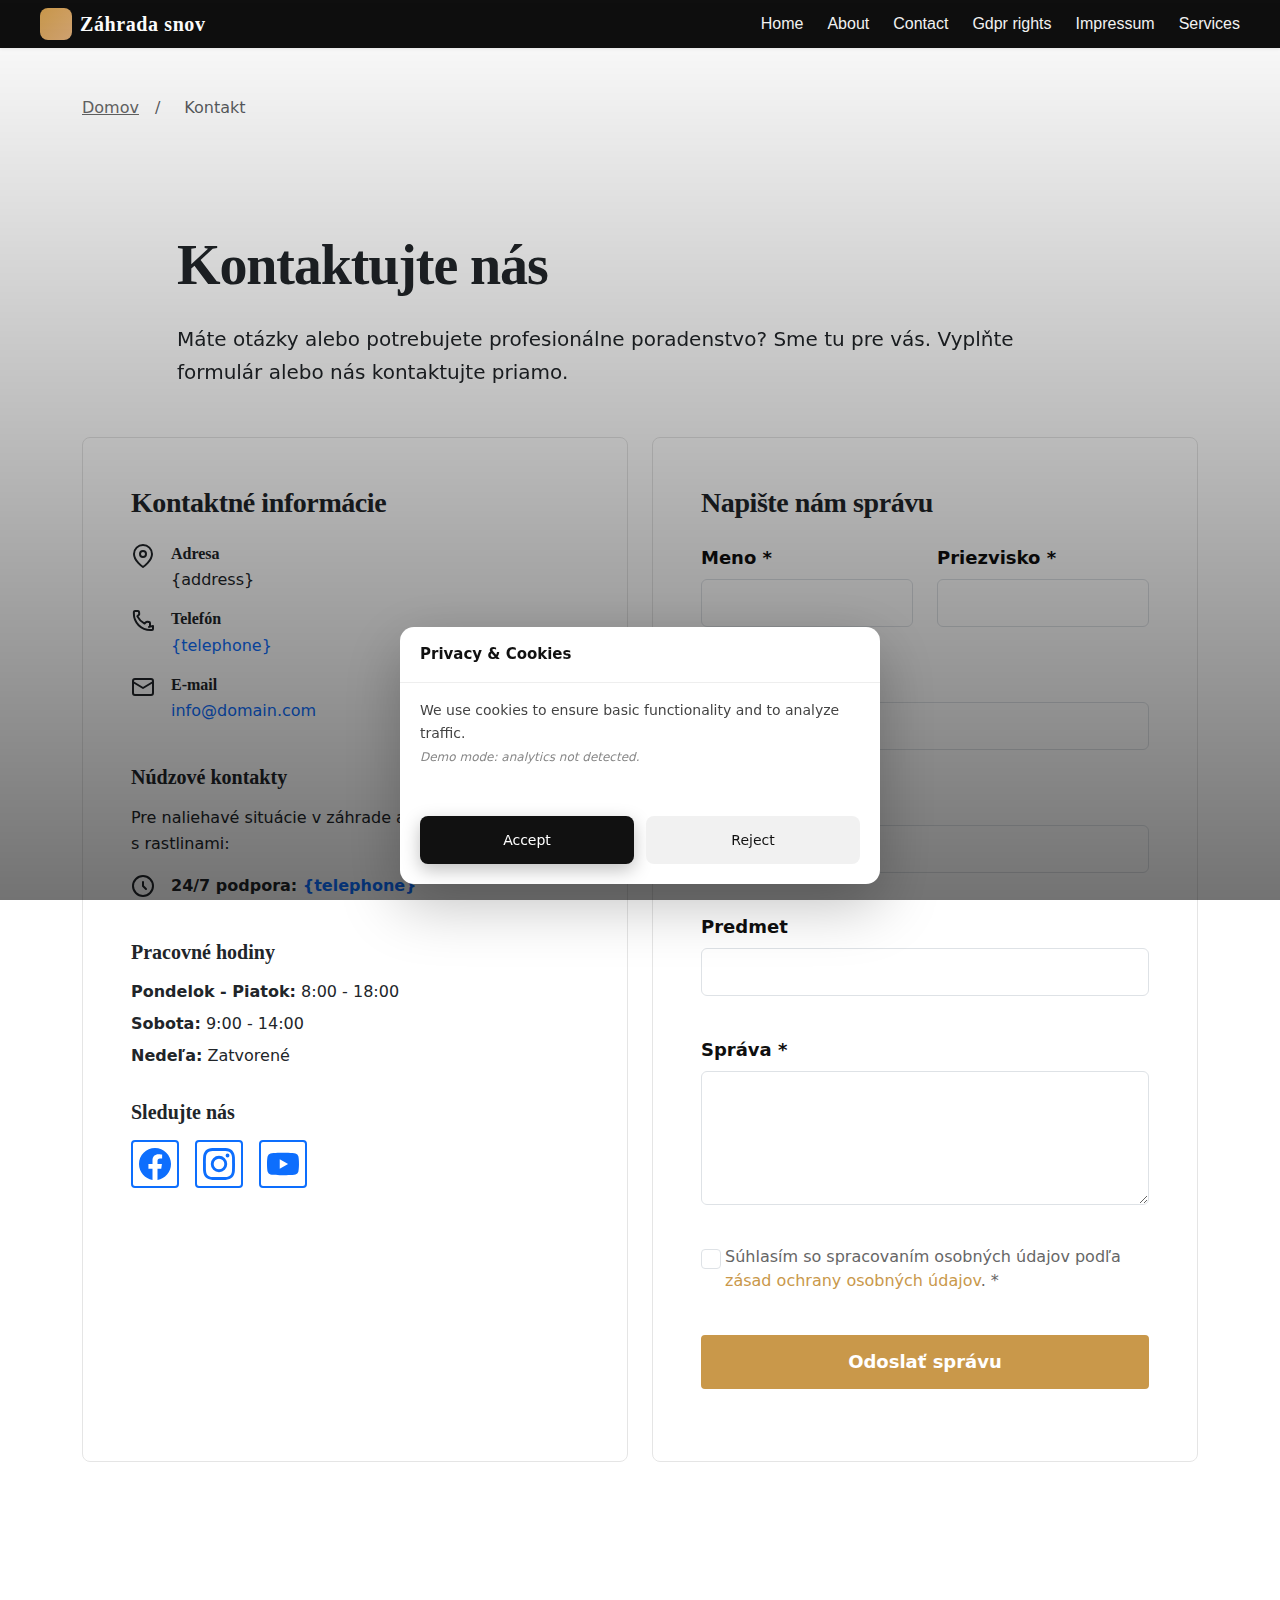
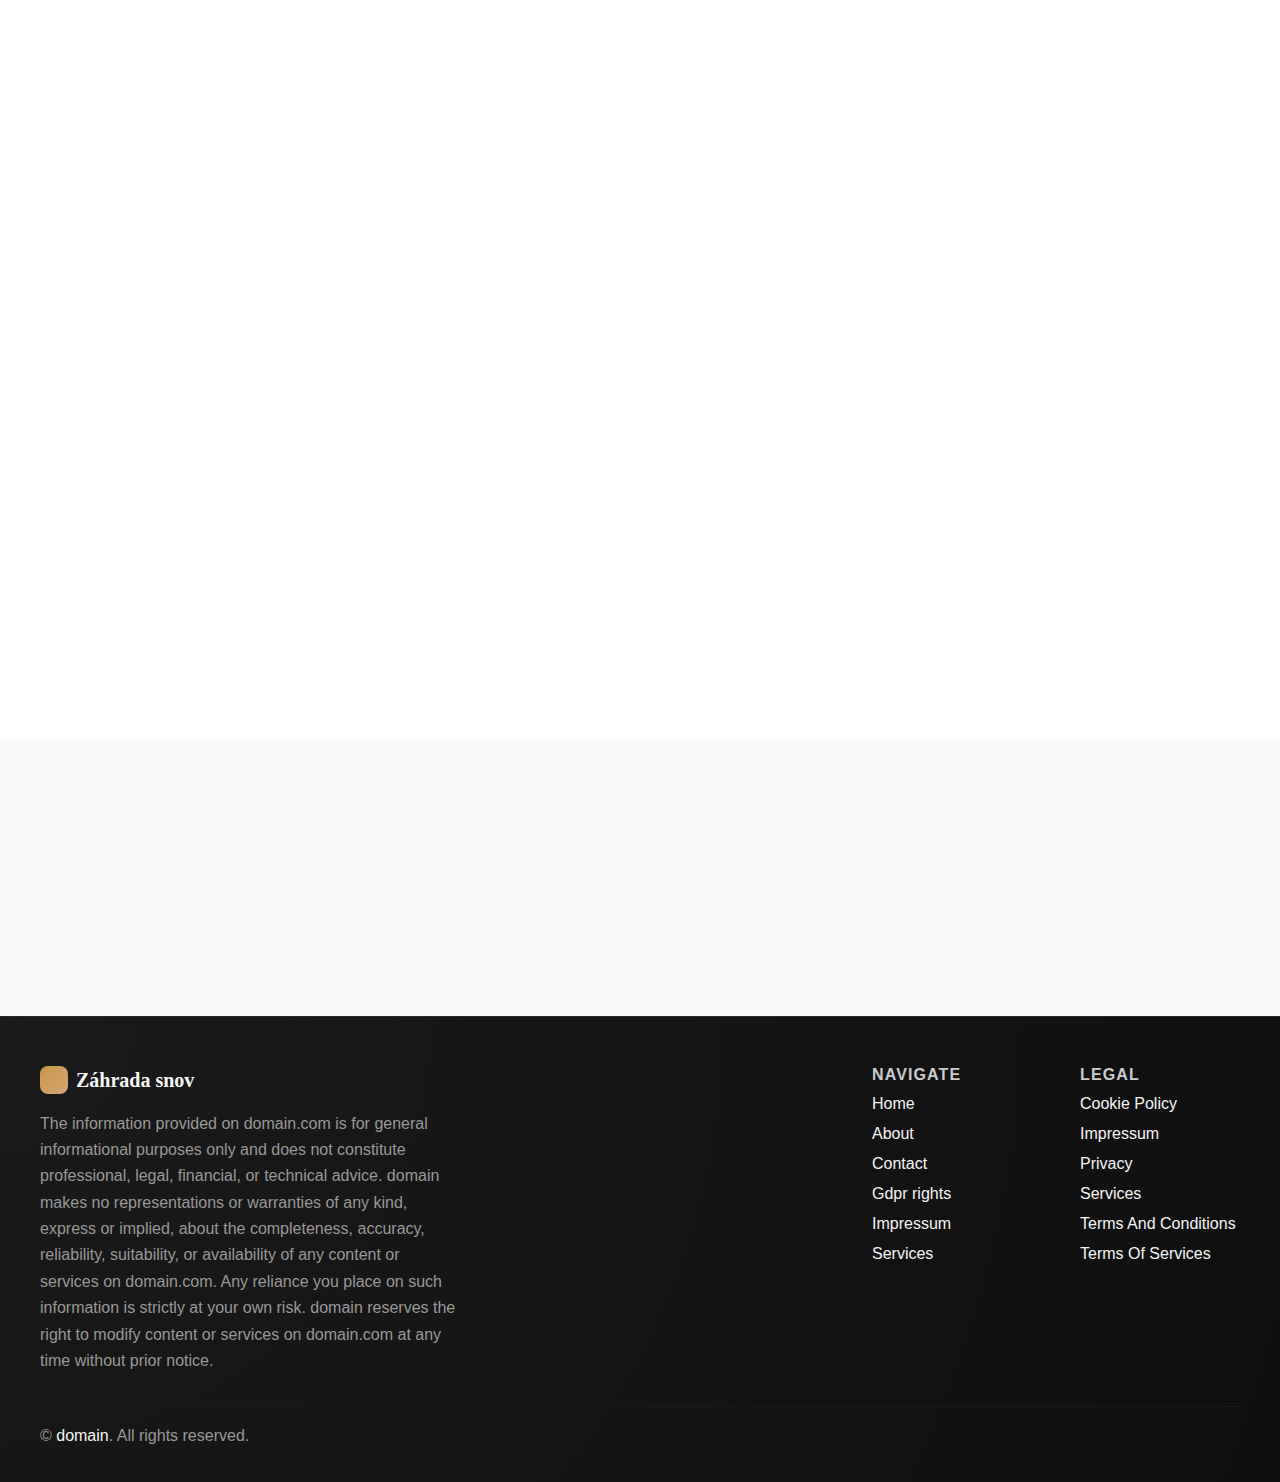
<file: contact.html>
<!DOCTYPE html><html lang="sk"><head>
<script type="application/ld+json">
{
  "@context": "https://schema.org",
  "@graph": [
    {
      "@type": "WebSite",
      "@id": "https://domain.com/#website",
      "url": "https://domain.com",
      "name": "domain"
    },
    {
      "@type": "Organization",
      "@id": "https://domain.com/#org",
      "name": "domain",
      "url": "https://domain.com"
    },
    {
      "@type": "WebPage",
      "@id": "https://domain.com/contact.html",
      "url": "https://domain.com/contact.html",
      "name": "domain",
      "isPartOf": {
        "@id": "https://domain.com/#website"
      },
      "inLanguage": "sk"
    }
  ]
}
</script>
  <meta charset="UTF-8">
  <meta name="viewport" content="width=device-width, initial-scale=1.0">
  <title>Kontakt - domain | Profesionálne poradenstvo pre vašu záhradu</title>
  <meta name="description" content="Kontaktujte domain pre profesionálne poradenstvo v oblasti starostlivosti o záhradu a ovocie. Využite náš kontaktný formulár alebo nás navštívte osobne.">
  <meta property="og:title" content="Kontakt - domain">
  <meta property="og:description" content="Kontaktujte domain pre profesionálne poradenstvo v oblasti starostlivosti o záhradu a ovocie.">
  <meta property="og:type" content="website">
  <meta property="og:url" content="https://domain.com/contact.html">
  <meta property="og:image" content="https://images.unsplash.com/photo-1558618666-fcd25c85cd64?w=1200&amp;h=630&amp;fit=crop">
  <link rel="canonical" href="https://domain.com/contact.html">
  <link rel="stylesheet" href="style.css">
  <link rel="icon" type="image/png" href="/favicon.png">
  <link rel="apple-touch-icon" href="/apple-touch-icon.png">
   <link rel="stylesheet" href="https://cdn.jsdelivr.net/npm/bootstrap@5.3.3/dist/css/bootstrap.min.css" integrity="sha384-QWTKZyjpPEjISv5WaRU9OFeRpok6YctnYmDr5pNlyT2bRjXh0JMhjY6hW+ALEwIH" crossorigin="anonymous">
  <link rel="stylesheet" href="https://unpkg.com/aos@2.3.4/dist/aos.css">
<link rel="stylesheet" href="./header-footer.css">
</head>
 <body>
  <header class="dr-header" aria-label="Primary">
  <div class="dr-header-inner">
    <div class="dr-header-brand">
      <div class="dr-header-logo" aria-label="Záhrada snov logo">
        <span class="dr-header-logo-mark"></span>
        <span class="dr-header-logo-text">Záhrada snov</span>
      </div>
    </div>
    <nav class="dr-nav" aria-label="Main navigation">
      <button class="dr-nav-toggle" type="button" aria-label="Toggle navigation" aria-expanded="false">
        <span class="dr-nav-toggle-bar"></span>
        <span class="dr-nav-toggle-bar"></span>
      </button>
      <ul class="dr-nav-list">
        <li class="dr-nav-item"><a class="dr-nav-link" href="./index.html">Home</a></li>
        <li class="dr-nav-item"><a class="dr-nav-link" href="./about.html">About</a></li>
        <li class="dr-nav-item"><a class="dr-nav-link" href="./contact.html">Contact</a></li>
        <li class="dr-nav-item"><a class="dr-nav-link" href="./gdpr-rights.html">Gdpr rights</a></li>
        <li class="dr-nav-item"><a class="dr-nav-link" href="./impressum.html">Impressum</a></li>
        <li class="dr-nav-item"><a class="dr-nav-link" href="./services.html">Services</a></li>
      </ul>
    </nav>
  </div>
</header>
  <main>
   <section class="l-section py-4 py-md-5">
    <div class="container">
     <nav aria-label="breadcrumb">
      <ol class="breadcrumb">
       <li class="breadcrumb-item"><a href="index.html">Domov</a></li>
       <li class="breadcrumb-item active" aria-current="page">Kontakt</li>
      </ol>
     </nav>
    </div>
   </section>
   <section class="l-section py-4 py-md-5">
    <div class="container">
     <div class="row">
      <div class="col-12 col-lg-10 mx-auto">
       <h1 class="display-4 fw-bold mb-4" data-aos="fade-up">Kontaktujte nás</h1>
       <p class="lead mb-5" data-aos="fade-up" data-aos-delay="100">Máte otázky alebo potrebujete profesionálne poradenstvo? Sme tu pre vás. Vyplňte formulár alebo nás kontaktujte priamo.</p>
      </div>
     </div>
     <div class="row gy-4 gy-lg-5">
      <div class="col-12 col-lg-6" data-aos="fade-up" data-aos-delay="200">
       <div class="c-card h-100 d-flex flex-column p-4 p-md-5">
        <h2 class="h3 fw-semibold mb-4">Kontaktné informácie</h2>
        <div class="mb-4">
         <div class="d-flex align-items-start mb-3">
          <div class="ratio flex-shrink-0 me-3" style="width: 24px; height: 24px;">
           <svg viewBox="0 0 24 24" fill="none" xmlns="http://www.w3.org/2000/svg">
            <path d="M21 10C21 17 12 23 12 23S3 17 3 10C3 5.03 7.03 1 12 1C16.97 1 21 5.03 21 10Z" stroke="currentColor" stroke-width="2" stroke-linecap="round" stroke-linejoin="round"></path> <circle cx="12" cy="10" r="3" stroke="currentColor" stroke-width="2"></circle>
           </svg>
          </div>
          <div>
           <h3 class="h6 fw-semibold mb-1">Adresa</h3>
           <p class="mb-0">{address}</p>
          </div>
         </div>
         <div class="d-flex align-items-start mb-3">
          <div class="ratio flex-shrink-0 me-3" style="width: 24px; height: 24px;">
           <svg viewBox="0 0 24 24" fill="none" xmlns="http://www.w3.org/2000/svg">
            <path d="M22 16.92V19.92C22 20.49 21.54 20.95 20.97 20.99C20.42 21.03 19.87 21.05 19.33 21.05C10.18 21.05 2.85 13.72 2.85 4.57C2.85 4.03 2.87 3.48 2.91 2.93C2.95 2.36 3.41 1.9 3.98 1.9H6.98C7.51 1.9 7.95 2.31 8 2.83C8.04 3.34 8.11 3.84 8.21 4.33C8.33 4.94 8.14 5.57 7.71 6L6.38 7.33C7.93 10.39 10.51 12.97 13.57 14.52L14.9 13.19C15.33 12.76 15.96 12.57 16.57 12.69C17.06 12.79 17.56 12.86 18.07 12.9C18.59 12.95 19 13.39 19 13.92V16.92C19 17.45 18.54 17.9 18 17.9Z" stroke="currentColor" stroke-width="2" stroke-linecap="round" stroke-linejoin="round"></path>
           </svg>
          </div>
          <div>
           <h3 class="h6 fw-semibold mb-1">Telefón</h3>
           <p class="mb-0"><a href="tel:{telephone}" class="text-decoration-none">{telephone}</a></p>
          </div>
         </div>
         <div class="d-flex align-items-start mb-3">
          <div class="ratio flex-shrink-0 me-3" style="width: 24px; height: 24px;">
           <svg viewBox="0 0 24 24" fill="none" xmlns="http://www.w3.org/2000/svg">
            <rect x="2" y="4" width="20" height="16" rx="2" stroke="currentColor" stroke-width="2"></rect> <path d="M2 7L12 13L22 7" stroke="currentColor" stroke-width="2" stroke-linecap="round" stroke-linejoin="round"></path>
           </svg>
          </div>
          <div>
           <h3 class="h6 fw-semibold mb-1">E-mail</h3>
           <p class="mb-0"><a href="mailto:info@domain.com" class="text-decoration-none">info@domain.com</a></p>
          </div>
         </div>
        </div>
        <h3 class="h5 fw-semibold mb-3">Núdzové kontakty</h3>
        <p class="mb-3">Pre naliehavé situácie v záhrade alebo náhle problémy s rastlinami:</p>
        <div class="d-flex align-items-center mb-3">
         <div class="ratio flex-shrink-0 me-3" style="width: 24px; height: 24px;">
          <svg viewBox="0 0 24 24" fill="none" xmlns="http://www.w3.org/2000/svg">
           <path d="M12 22C17.5228 22 22 17.5228 22 12C22 6.47715 17.5228 2 12 2C6.47715 2 2 6.47715 2 12C2 17.5228 6.47715 22 12 22Z" stroke="currentColor" stroke-width="2"></path> <path d="M12 8V12L15 15" stroke="currentColor" stroke-width="2" stroke-linecap="round" stroke-linejoin="round"></path>
          </svg>
         </div>
         <div>
          <p class="mb-0 fw-semibold">24/7 podpora: <a href="tel:{telephone}" class="text-decoration-none">{telephone}</a></p>
         </div>
        </div>
        <h3 class="h5 fw-semibold mb-3 mt-4">Pracovné hodiny</h3>
        <ul class="list-unstyled mb-0">
         <li class="mb-2"><strong>Pondelok - Piatok:</strong> 8:00 - 18:00</li>
         <li class="mb-2"><strong>Sobota:</strong> 9:00 - 14:00</li>
         <li class="mb-2"><strong>Nedeľa:</strong> Zatvorené</li>
        </ul>
        <h3 class="h5 fw-semibold mb-3 mt-4">Sledujte nás</h3>
        <div class="d-flex gap-3">
         <a href="#" class="c-social-link" aria-label="Facebook"> 
          <div class="ratio" style="width: 32px; height: 32px;">
           <svg viewBox="0 0 24 24" fill="currentColor" xmlns="http://www.w3.org/2000/svg">
            <path d="M24 12.073C24 5.405 18.627 0 12 0S0 5.405 0 12.073C0 18.1 4.388 23.094 10.125 24v-8.437H7.078v-3.49h3.047v-2.66c0-3.025 1.792-4.697 4.533-4.697 1.312 0 2.686.235 2.686.235v2.971h-1.513c-1.491 0-1.956.93-1.956 1.886v2.265h3.328l-.532 3.49h-2.796V24C19.612 23.094 24 18.1 24 12.073z"></path>
           </svg>
          </div> 
         </a> <a href="#" class="c-social-link" aria-label="Instagram"> 
          <div class="ratio" style="width: 32px; height: 32px;">
           <svg viewBox="0 0 24 24" fill="currentColor" xmlns="http://www.w3.org/2000/svg">
            <path d="M12 2.163c3.204 0 3.584.012 4.85.07 3.252.148 4.771 1.691 4.919 4.919.058 1.265.069 1.645.069 4.849 0 3.205-.012 3.584-.069 4.849-.149 3.225-1.664 4.771-4.919 4.919-1.266.058-1.644.07-4.85.07-3.204 0-3.584-.012-4.849-.07-3.26-.149-4.771-1.699-4.919-4.92-.058-1.265-.07-1.644-.07-4.849 0-3.204.013-3.583.07-4.849.149-3.227 1.664-4.771 4.919-4.919 1.266-.057 1.645-.069 4.849-.069zM12 0C8.741 0 8.333.014 7.053.072 2.695.272.273 2.69.073 7.052.014 8.333 0 8.741 0 12c0 3.259.014 3.668.072 4.948.2 4.358 2.618 6.78 6.98 6.98C8.333 23.986 8.741 24 12 24c3.259 0 3.668-.014 4.948-.072 4.354-.2 6.782-2.618 6.979-6.98.059-1.28.073-1.689.073-4.948 0-3.259-.014-3.667-.072-4.947-.196-4.354-2.617-6.78-6.979-6.98C15.668.014 15.259 0 12 0zm0 5.838a6.162 6.162 0 100 12.324 6.162 6.162 0 000-12.324zM12 16a4 4 0 110-8 4 4 0 010 8zm6.406-11.845a1.44 1.44 0 100 2.881 1.44 1.44 0 000-2.881z"></path>
           </svg>
          </div> 
         </a> <a href="#" class="c-social-link" aria-label="YouTube"> 
          <div class="ratio" style="width: 32px; height: 32px;">
           <svg viewBox="0 0 24 24" fill="currentColor" xmlns="http://www.w3.org/2000/svg">
            <path d="M23.498 6.186a3.016 3.016 0 0 0-2.122-2.136C19.505 3.545 12 3.545 12 3.545s-7.505 0-9.377.505A3.017 3.017 0 0 0 .502 6.186C0 8.07 0 12 0 12s0 3.93.502 5.814a3.016 3.016 0 0 0 2.122 2.136c1.871.505 9.376.505 9.376.505s7.505 0 9.377-.505a3.015 3.015 0 0 0 2.122-2.136C24 15.93 24 12 24 12s0-3.93-.502-5.814zM9.545 15.568V8.432L15.818 12l-6.273 3.568z"></path>
           </svg>
          </div> 
         </a>
        </div>
       </div>
      </div>
      <div class="col-12 col-lg-6" data-aos="fade-up" data-aos-delay="300">
       <div class="c-card h-100 d-flex flex-column p-4 p-md-5">
        <h2 class="h3 fw-semibold mb-4" id="contact-form">Napište nám správu</h2>
        <form class="c-form" action="thank_you.html" method="POST" novalidate="">
         <div class="row gy-3">
          <div class="col-12 col-md-6">
           <label for="firstName" class="form-label">Meno *</label> <input type="text" class="form-control c-input" id="firstName" name="firstName" required="">
           <div class="c-form__error">Prosím, zadajte vaše meno.</div>
          </div>
          <div class="col-12 col-md-6">
           <label for="lastName" class="form-label">Priezvisko *</label> <input type="text" class="form-control c-input" id="lastName" name="lastName" required="">
           <div class="c-form__error">Prosím, zadajte vaše priezvisko.</div>
          </div>
          <div class="col-12">
           <label for="email" class="form-label">E-mail *</label> <input type="email" class="form-control c-input" id="email" name="email" required="">
           <div class="c-form__error">Prosím, zadajte platnú e-mailovú adresu.</div>
          </div>
          <div class="col-12">
           <label for="phone" class="form-label">Telefón *</label> <input type="tel" class="form-control c-input" id="phone" name="phone" required="">
           <div class="c-form__error">Prosím, zadajte platné telefónne číslo.</div>
          </div>
          <div class="col-12">
           <label for="subject" class="form-label">Predmet</label> <input type="text" class="form-control c-input" id="subject" name="subject">
          </div>
          <div class="col-12">
           <label for="message" class="form-label">Správa *</label> <textarea class="form-control c-input" id="message" name="message" rows="5" required=""></textarea>
           <div class="c-form__error">Prosím, zadajte vašu správu.</div>
          </div>
          <div class="col-12">
           <div class="form-check">
            <input class="form-check-input" type="checkbox" id="privacy" name="privacy" required=""> <label class="form-check-label" for="privacy"> Súhlasím so spracovaním osobných údajov podľa <a href="privacy.html" class="text-decoration-none">zásad ochrany osobných údajov</a>. * </label>
            <div class="c-form__error">Musíte súhlasiť so spracovaním osobných údajov.</div>
           </div>
          </div>
          <div class="col-12">
           <button type="submit" class="c-button c-button--primary w-100">Odoslať správu</button>
          </div>
         </div>
        </form>
       </div>
      </div>
     </div>
    </div>
   </section>
   <section class="l-section py-4 py-md-5">
    <div class="container">
     <div class="row">
      <div class="col-12" data-aos="fade-up">
       <h2 class="h3 fw-semibold mb-4 text-center">Kde nás nájdete</h2>
       <div class="ratio" style="--bs-aspect-ratio: 56.25%;">
        <iframe src="https://www.openstreetmap.org/export/embed.html?bbox=17.05%2C48.13%2C17.15%2C48.17&amp;layer=mapnik&amp;marker=48.15%2C17.10" style="border: 0;" allowfullscreen="" loading="lazy" referrerpolicy="no-referrer-when-downgrade" title="Mapa umiestnenia domain"></iframe>
       </div>
      </div>
     </div>
    </div>
   </section>
   <section class="l-section py-4 py-md-5 bg-light">
    <div class="container">
     <div class="row">
      <div class="col-12 col-lg-8 mx-auto text-center" data-aos="fade-up">
       <h2 class="h3 fw-semibold mb-3">Online podpora</h2>
       <p class="mb-4">Potrebujete okamžitú odpoveď? Využite náš live chat a získajte rýchlu pomoc od našich odborníkov na záhradníctvo.</p>
       <a href="#" class="c-button c-button--primary">Spustiť live chat</a>
      </div>
     </div>
    </div>
   </section>
  </main>
  <footer class="dr-footer" aria-label="Footer">
  <div class="dr-footer-inner">
    <div class="dr-footer-main">
      <div class="dr-footer-brand-block">
        <div class="dr-footer-logo" aria-label="Záhrada snov logo">
          <span class="dr-footer-logo-mark"></span>
          <span class="dr-footer-logo-text">Záhrada snov</span>
        </div>
        <p class="dr-footer-disclaimer">
          The information provided on domain.com is for general informational purposes only and does not constitute professional, legal, financial, or technical advice. domain makes no representations or warranties of any kind, express or implied, about the completeness, accuracy, reliability, suitability, or availability of any content or services on domain.com. Any reliance you place on such information is strictly at your own risk. domain reserves the right to modify content or services on domain.com at any time without prior notice.
        </p>
      </div>
      <div class="dr-footer-nav-blocks">
        <div class="dr-footer-nav-group" aria-label="Main navigation">
          <h2 class="dr-footer-heading">Navigate</h2>
          <ul class="dr-footer-nav-list">
            <li class="dr-footer-nav-item"><a class="dr-footer-nav-link" href="./index.html">Home</a></li>
            <li class="dr-footer-nav-item"><a class="dr-footer-nav-link" href="./about.html">About</a></li>
            <li class="dr-footer-nav-item"><a class="dr-footer-nav-link" href="./contact.html">Contact</a></li>
            <li class="dr-footer-nav-item"><a class="dr-footer-nav-link" href="./gdpr-rights.html">Gdpr rights</a></li>
            <li class="dr-footer-nav-item"><a class="dr-footer-nav-link" href="./impressum.html">Impressum</a></li>
            <li class="dr-footer-nav-item"><a class="dr-footer-nav-link" href="./services.html">Services</a></li>
          </ul>
        </div>
        <div class="dr-footer-nav-group" aria-label="Legal navigation">
          <h2 class="dr-footer-heading">Legal</h2>
          <ul class="dr-footer-nav-list dr-footer-nav-list-legal">
            <li class="dr-footer-nav-item"><a class="dr-footer-nav-link" href="./cookie_policy.html">Cookie Policy</a></li>
            <li class="dr-footer-nav-item"><a class="dr-footer-nav-link" href="./impressum.html">Impressum</a></li>
            <li class="dr-footer-nav-item"><a class="dr-footer-nav-link" href="./privacy.html">Privacy</a></li>
            <li class="dr-footer-nav-item"><a class="dr-footer-nav-link" href="./services.html">Services</a></li>
            <li class="dr-footer-nav-item"><a class="dr-footer-nav-link" href="./terms_and_conditions.html">Terms And Conditions</a></li>
            <li class="dr-footer-nav-item"><a class="dr-footer-nav-link" href="./terms_of_services.html">Terms Of Services</a></li>
          </ul>
        </div>
      </div>
    </div>
    <div class="dr-footer-bottom">
      <p class="dr-footer-bottom-text">© <span class="dr-footer-bottom-brand">domain</span>. All rights reserved.</p>
    </div>
  </div>
</footer>
  <script src="script.js" defer=""></script>
 
  <script src="https://unpkg.com/aos@2.3.4/dist/aos.js"></script>
  <script>
if (typeof AOS !== "undefined" && !window.__AOS_INITIALIZED__) {
  AOS.init({ once: true, duration: 700, easing: "ease-out-cubic" });
  window.__AOS_INITIALIZED__ = true;
}
</script>
<script src="./header-footer.js"></script>
<script src="./consent.js"></script>
</body></html>
</file>
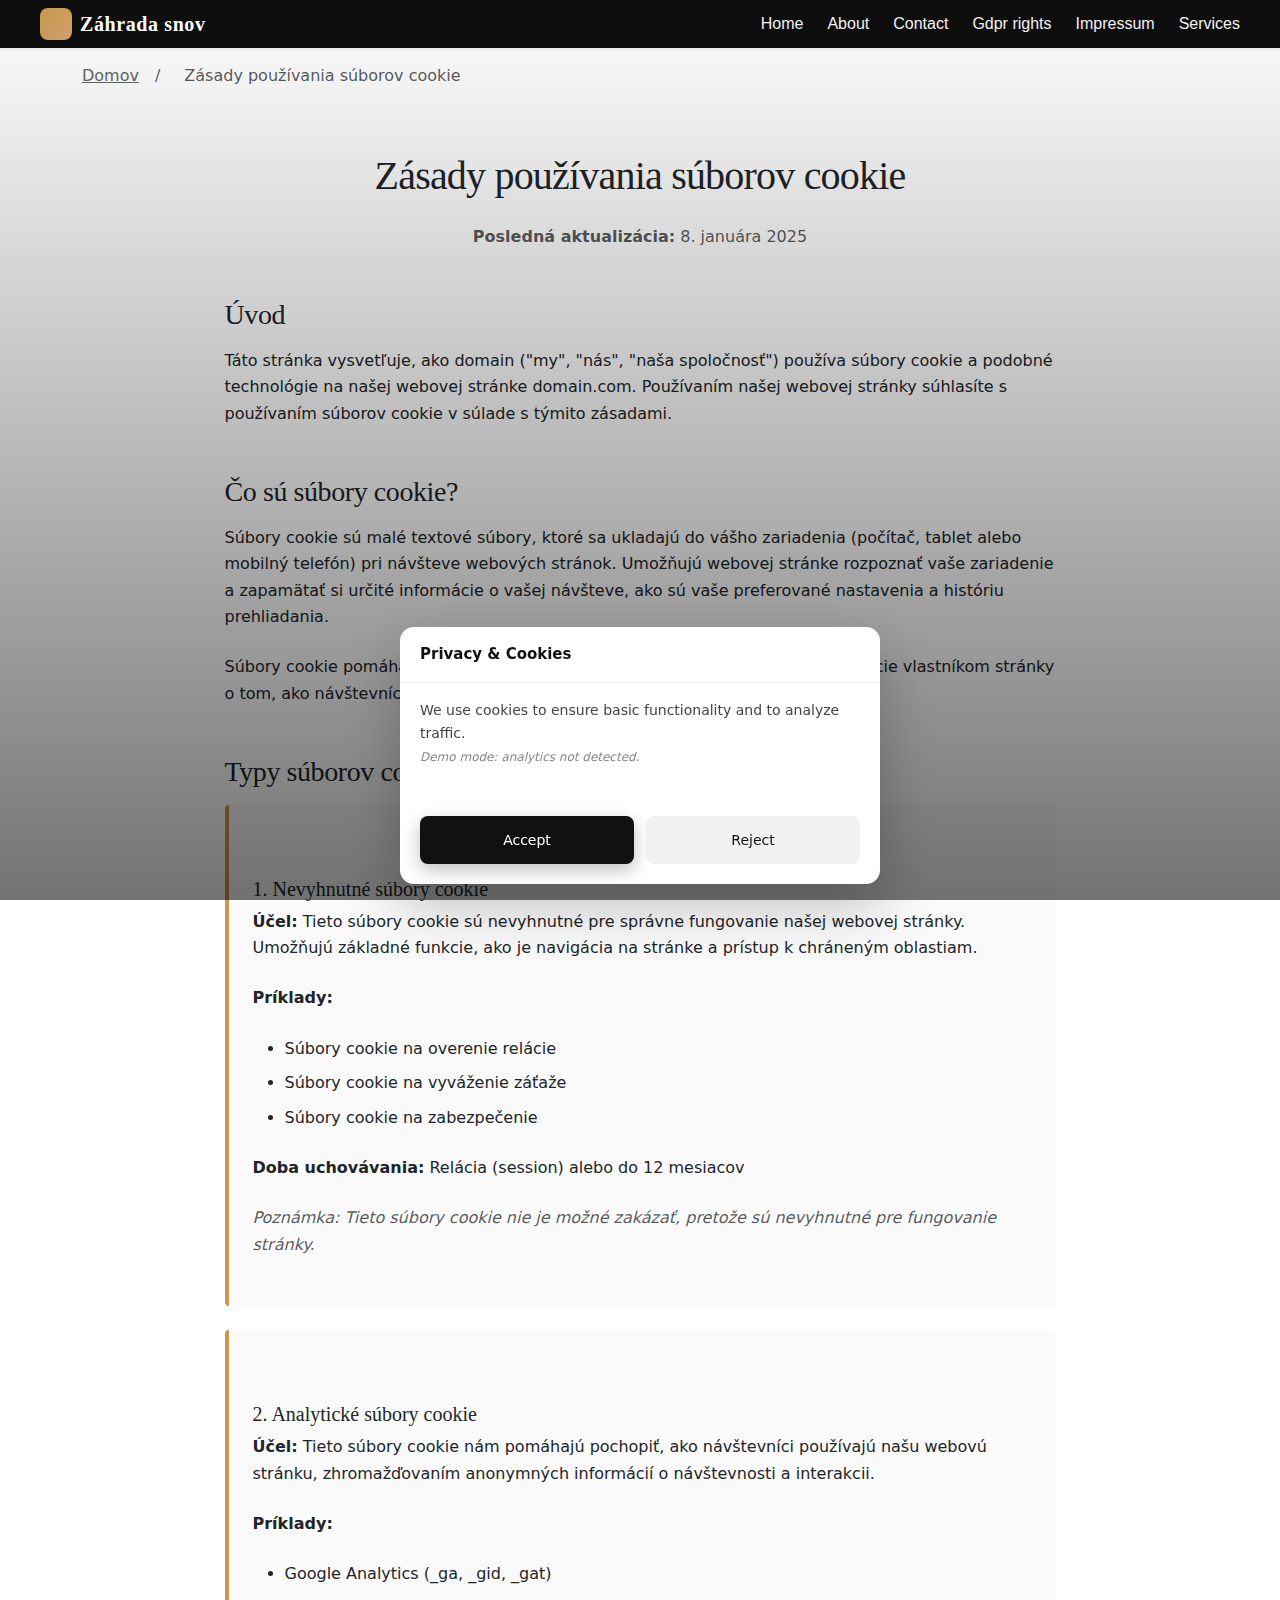
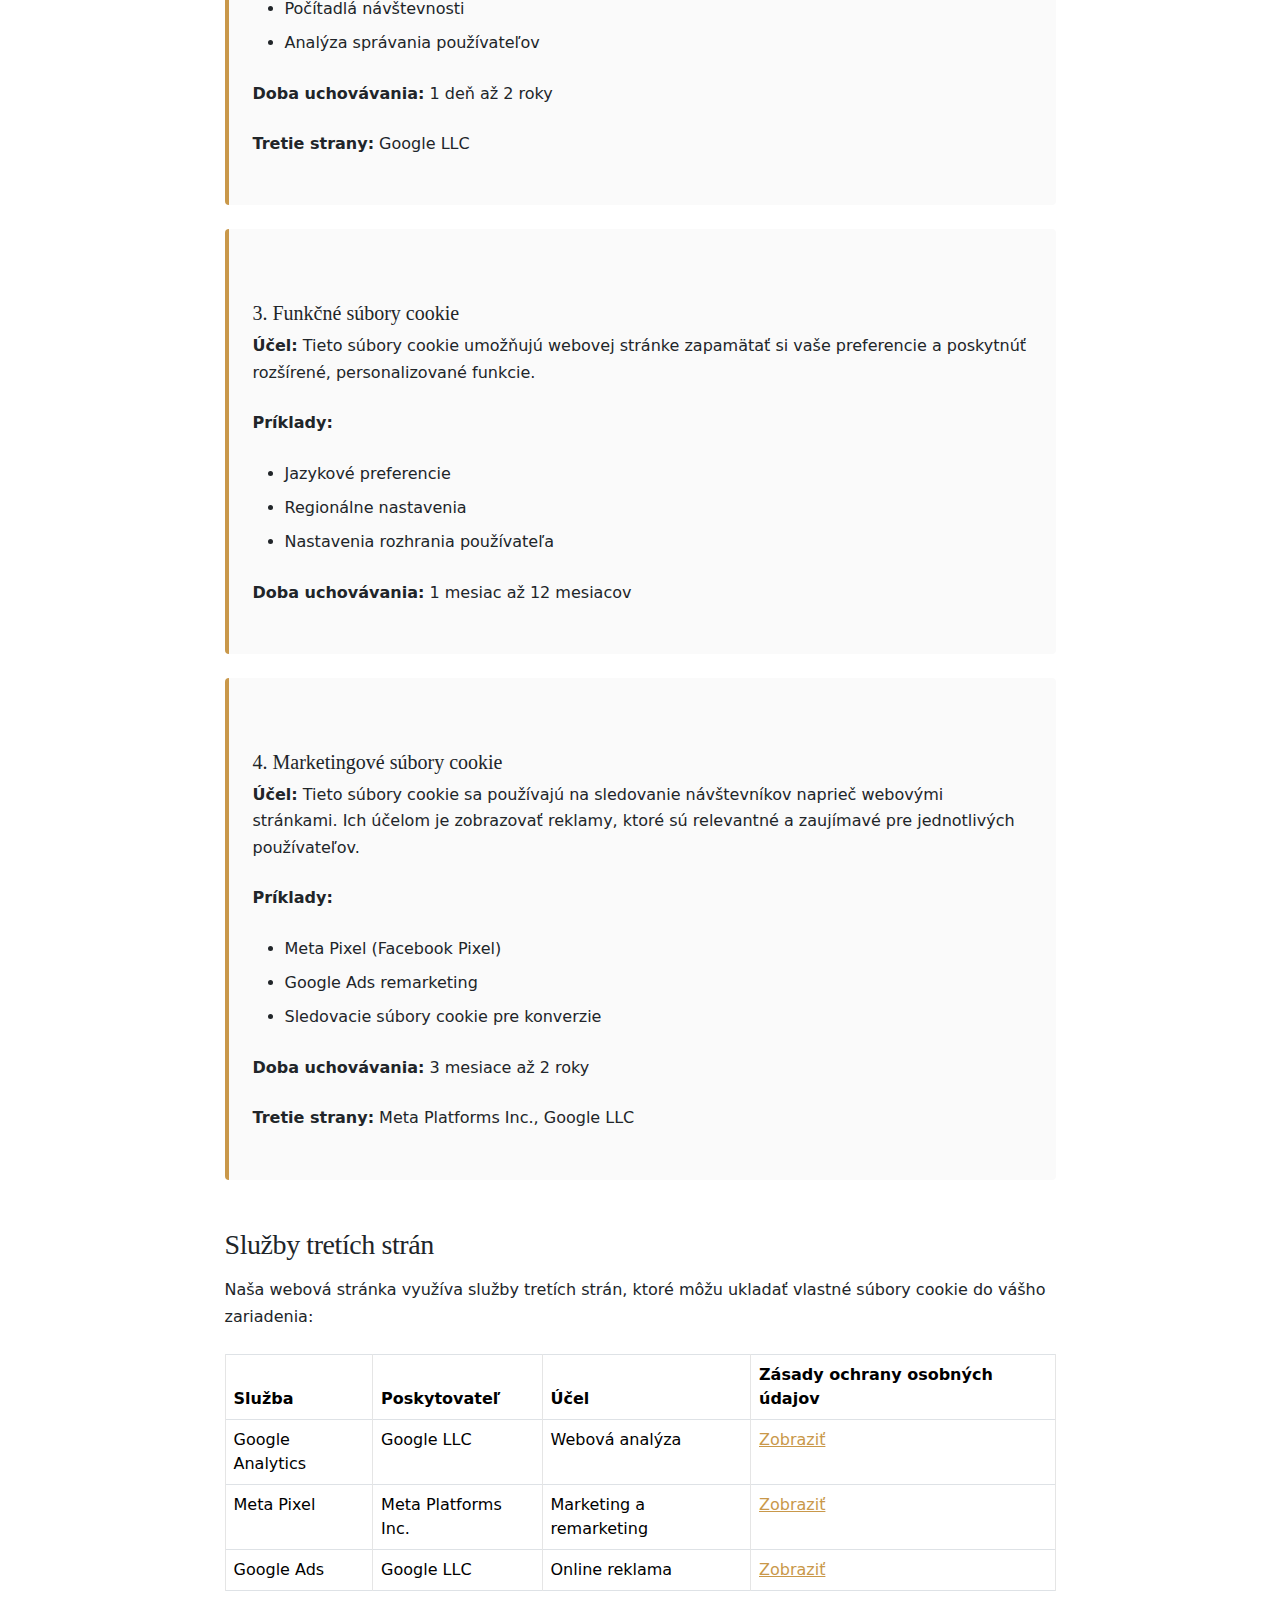
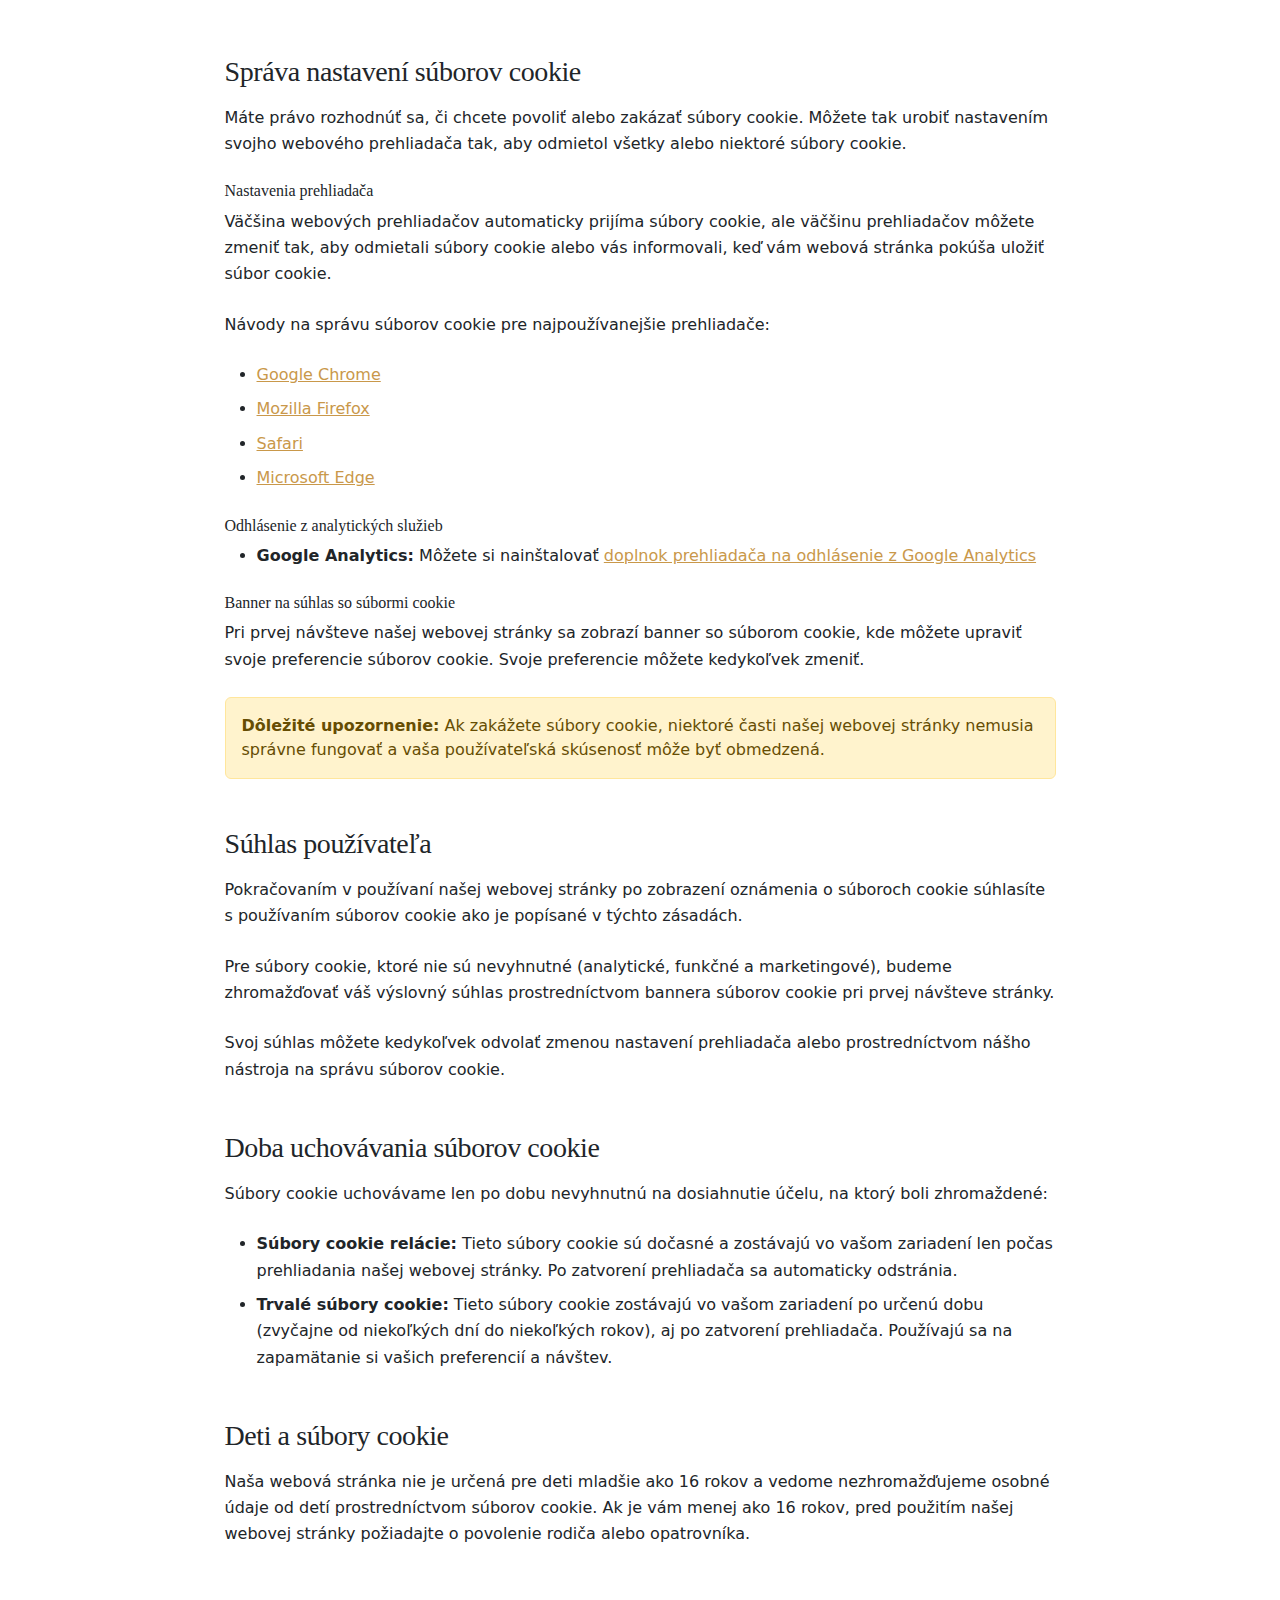
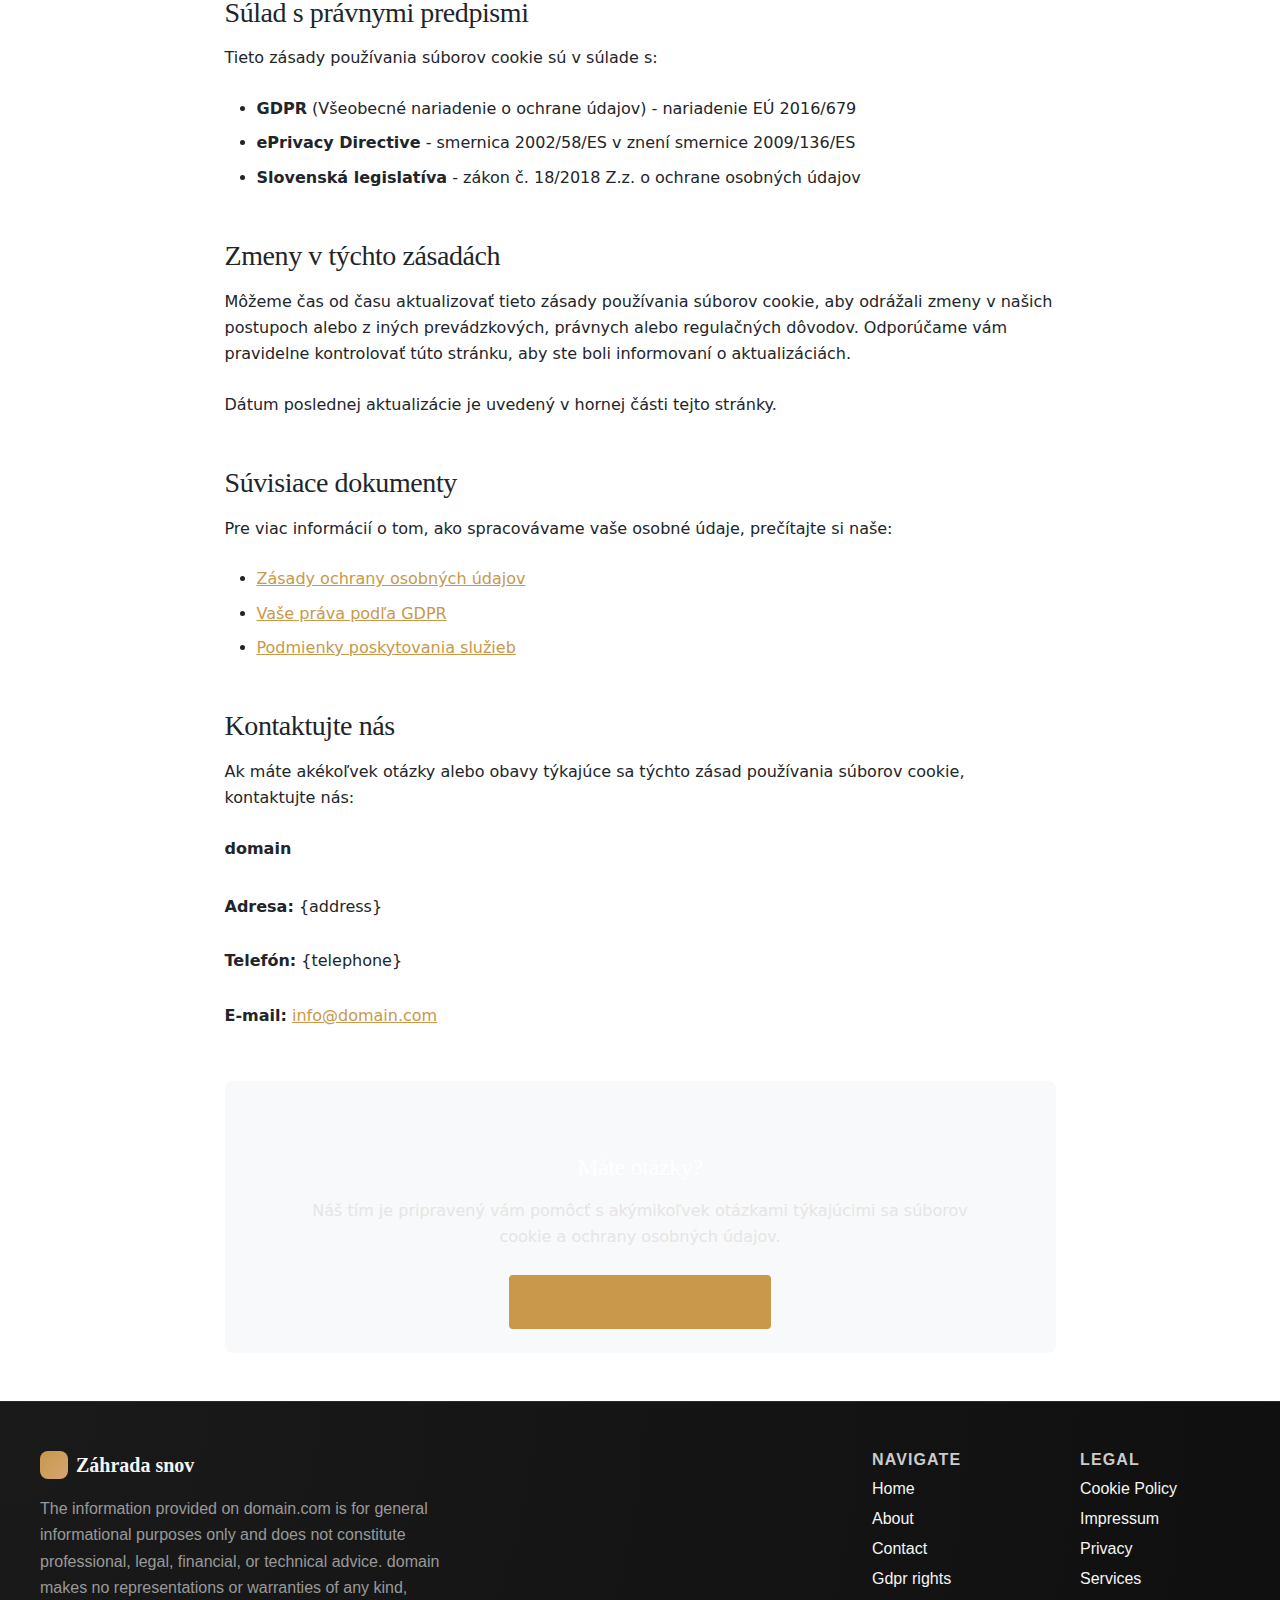
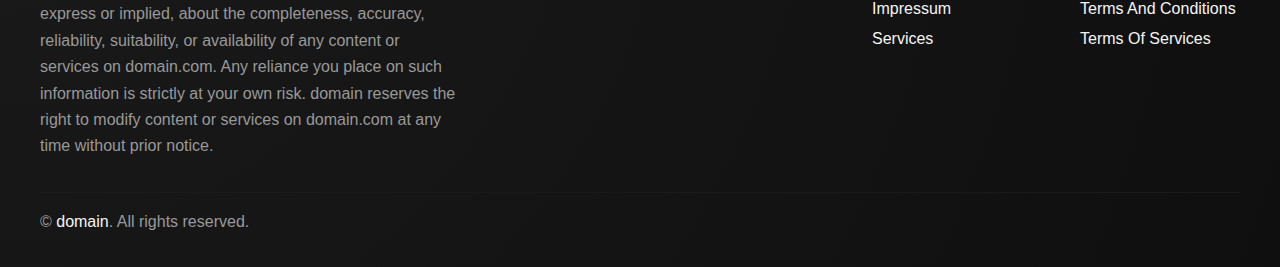
<file: cookie_policy.html>
<!DOCTYPE html><html lang="sk"><head>
<script type="application/ld+json">
{
  "@context": "https://schema.org",
  "@graph": [
    {
      "@type": "WebSite",
      "@id": "https://domain.com/#website",
      "url": "https://domain.com",
      "name": "domain"
    },
    {
      "@type": "Organization",
      "@id": "https://domain.com/#org",
      "name": "domain",
      "url": "https://domain.com"
    },
    {
      "@type": "WebPage",
      "@id": "https://domain.com/cookie_policy.html",
      "url": "https://domain.com/cookie_policy.html",
      "name": "domain",
      "isPartOf": {
        "@id": "https://domain.com/#website"
      },
      "inLanguage": "sk"
    }
  ]
}
</script>
  <meta charset="UTF-8">
  <meta name="viewport" content="width=device-width, initial-scale=1.0">
  <title>Zásady používania súborov cookie | domain</title>
  <meta name="description" content="Zásady používania súborov cookie pre domain. Informácie o typoch cookies, ich používaní a správe nastavení.">
  <meta property="og:title" content="Zásady používania súborov cookie | domain">
  <meta property="og:description" content="Zásady používania súborov cookie pre domain. Informácie o typoch cookies, ich používaní a správe nastavení.">
  <meta property="og:type" content="website">
  <meta property="og:url" content="https://domain.com/cookie_policy.html">
  <link rel="canonical" href="https://domain.com/cookie_policy.html">
  <link rel="stylesheet" href="style.css">
  <link rel="icon" type="image/png" href="/favicon.png">
  <link rel="apple-touch-icon" href="/apple-touch-icon.png">
   <link rel="stylesheet" href="https://cdn.jsdelivr.net/npm/bootstrap@5.3.3/dist/css/bootstrap.min.css" integrity="sha384-QWTKZyjpPEjISv5WaRU9OFeRpok6YctnYmDr5pNlyT2bRjXh0JMhjY6hW+ALEwIH" crossorigin="anonymous">
  <link rel="stylesheet" href="https://unpkg.com/aos@2.3.4/dist/aos.css">
<link rel="stylesheet" href="./header-footer.css">
</head>
 <body>
  <header class="dr-header" aria-label="Primary">
  <div class="dr-header-inner">
    <div class="dr-header-brand">
      <div class="dr-header-logo" aria-label="Záhrada snov logo">
        <span class="dr-header-logo-mark"></span>
        <span class="dr-header-logo-text">Záhrada snov</span>
      </div>
    </div>
    <nav class="dr-nav" aria-label="Main navigation">
      <button class="dr-nav-toggle" type="button" aria-label="Toggle navigation" aria-expanded="false">
        <span class="dr-nav-toggle-bar"></span>
        <span class="dr-nav-toggle-bar"></span>
      </button>
      <ul class="dr-nav-list">
        <li class="dr-nav-item"><a class="dr-nav-link" href="./index.html">Home</a></li>
        <li class="dr-nav-item"><a class="dr-nav-link" href="./about.html">About</a></li>
        <li class="dr-nav-item"><a class="dr-nav-link" href="./contact.html">Contact</a></li>
        <li class="dr-nav-item"><a class="dr-nav-link" href="./gdpr-rights.html">Gdpr rights</a></li>
        <li class="dr-nav-item"><a class="dr-nav-link" href="./impressum.html">Impressum</a></li>
        <li class="dr-nav-item"><a class="dr-nav-link" href="./services.html">Services</a></li>
      </ul>
    </nav>
  </div>
</header>
  <main>
   <nav class="container py-3" aria-label="breadcrumb">
    <ol class="breadcrumb mb-0">
     <li class="breadcrumb-item"><a href="/">Domov</a></li>
     <li class="breadcrumb-item active" aria-current="page">Zásady používania súborov cookie</li>
    </ol>
   </nav>
   <section class="l-section py-4 py-md-5">
    <div class="container">
     <div class="row justify-content-center">
      <div class="col-lg-10 col-xl-9">
       <article class="c-legal-content">
        <h1 class="c-legal-content__title mb-4">Zásady používania súborov cookie</h1>
        <p class="c-legal-content__updated text-muted mb-5"><strong>Posledná aktualizácia:</strong> 8. januára 2025</p>
        <div class="c-legal-content__body">
         <section class="mb-5">
          <h2 class="h3 mb-3">Úvod</h2>
          <p>Táto stránka vysvetľuje, ako domain ("my", "nás", "naša spoločnosť") používa súbory cookie a podobné technológie na našej webovej stránke domain.com. Používaním našej webovej stránky súhlasíte s používaním súborov cookie v súlade s týmito zásadami.</p>
         </section>
         <section class="mb-5">
          <h2 class="h3 mb-3">Čo sú súbory cookie?</h2>
          <p>Súbory cookie sú malé textové súbory, ktoré sa ukladajú do vášho zariadenia (počítač, tablet alebo mobilný telefón) pri návšteve webových stránok. Umožňujú webovej stránke rozpoznať vaše zariadenie a zapamätať si určité informácie o vašej návšteve, ako sú vaše preferované nastavenia a históriu prehliadania.</p>
          <p>Súbory cookie pomáhajú zlepšiť fungovanie webovej stránky a poskytujú informácie vlastníkom stránky o tom, ako návštevníci webovú stránku používajú.</p>
         </section>
         <section class="mb-5">
          <h2 class="h3 mb-3">Typy súborov cookie, ktoré používame</h2>
          <div class="c-cookie-type mb-4">
           <h3 class="h5 mb-2">1. Nevyhnutné súbory cookie</h3>
           <p><strong>Účel:</strong> Tieto súbory cookie sú nevyhnutné pre správne fungovanie našej webovej stránky. Umožňujú základné funkcie, ako je navigácia na stránke a prístup k chráneným oblastiam.</p>
           <p><strong>Príklady:</strong></p>
           <ul>
            <li>Súbory cookie na overenie relácie</li>
            <li>Súbory cookie na vyváženie záťaže</li>
            <li>Súbory cookie na zabezpečenie</li>
           </ul>
           <p><strong>Doba uchovávania:</strong> Relácia (session) alebo do 12 mesiacov</p>
           <p class="text-muted"><em>Poznámka: Tieto súbory cookie nie je možné zakázať, pretože sú nevyhnutné pre fungovanie stránky.</em></p>
          </div>
          <div class="c-cookie-type mb-4">
           <h3 class="h5 mb-2">2. Analytické súbory cookie</h3>
           <p><strong>Účel:</strong> Tieto súbory cookie nám pomáhajú pochopiť, ako návštevníci používajú našu webovú stránku, zhromažďovaním anonymných informácií o návštevnosti a interakcii.</p>
           <p><strong>Príklady:</strong></p>
           <ul>
            <li>Google Analytics (_ga, _gid, _gat)</li>
            <li>Počítadlá návštevnosti</li>
            <li>Analýza správania používateľov</li>
           </ul>
           <p><strong>Doba uchovávania:</strong> 1 deň až 2 roky</p>
           <p><strong>Tretie strany:</strong> Google LLC</p>
          </div>
          <div class="c-cookie-type mb-4">
           <h3 class="h5 mb-2">3. Funkčné súbory cookie</h3>
           <p><strong>Účel:</strong> Tieto súbory cookie umožňujú webovej stránke zapamätať si vaše preferencie a poskytnúť rozšírené, personalizované funkcie.</p>
           <p><strong>Príklady:</strong></p>
           <ul>
            <li>Jazykové preferencie</li>
            <li>Regionálne nastavenia</li>
            <li>Nastavenia rozhrania používateľa</li>
           </ul>
           <p><strong>Doba uchovávania:</strong> 1 mesiac až 12 mesiacov</p>
          </div>
          <div class="c-cookie-type mb-4">
           <h3 class="h5 mb-2">4. Marketingové súbory cookie</h3>
           <p><strong>Účel:</strong> Tieto súbory cookie sa používajú na sledovanie návštevníkov naprieč webovými stránkami. Ich účelom je zobrazovať reklamy, ktoré sú relevantné a zaujímavé pre jednotlivých používateľov.</p>
           <p><strong>Príklady:</strong></p>
           <ul>
            <li>Meta Pixel (Facebook Pixel)</li>
            <li>Google Ads remarketing</li>
            <li>Sledovacie súbory cookie pre konverzie</li>
           </ul>
           <p><strong>Doba uchovávania:</strong> 3 mesiace až 2 roky</p>
           <p><strong>Tretie strany:</strong> Meta Platforms Inc., Google LLC</p>
          </div>
         </section>
         <section class="mb-5">
          <h2 class="h3 mb-3">Služby tretích strán</h2>
          <p>Naša webová stránka využíva služby tretích strán, ktoré môžu ukladať vlastné súbory cookie do vášho zariadenia:</p>
          <div class="table-responsive">
           <table class="table table-bordered">
            <thead>
             <tr>
              <th>Služba</th>
              <th>Poskytovateľ</th>
              <th>Účel</th>
              <th>Zásady ochrany osobných údajov</th>
             </tr>
            </thead>
            <tbody>
             <tr>
              <td>Google Analytics</td>
              <td>Google LLC</td>
              <td>Webová analýza</td>
              <td><a href="https://policies.google.com/privacy" target="_blank" rel="noopener noreferrer">Zobraziť</a></td>
             </tr>
             <tr>
              <td>Meta Pixel</td>
              <td>Meta Platforms Inc.</td>
              <td>Marketing a remarketing</td>
              <td><a href="https://www.facebook.com/privacy/policy" target="_blank" rel="noopener noreferrer">Zobraziť</a></td>
             </tr>
             <tr>
              <td>Google Ads</td>
              <td>Google LLC</td>
              <td>Online reklama</td>
              <td><a href="https://policies.google.com/privacy" target="_blank" rel="noopener noreferrer">Zobraziť</a></td>
             </tr>
            </tbody>
           </table>
          </div>
         </section>
         <section class="mb-5">
          <h2 class="h3 mb-3">Správa nastavení súborov cookie</h2>
          <p>Máte právo rozhodnúť sa, či chcete povoliť alebo zakázať súbory cookie. Môžete tak urobiť nastavením svojho webového prehliadača tak, aby odmietol všetky alebo niektoré súbory cookie.</p>
          <h4 class="h6 mt-4 mb-2">Nastavenia prehliadača</h4>
          <p>Väčšina webových prehliadačov automaticky prijíma súbory cookie, ale väčšinu prehliadačov môžete zmeniť tak, aby odmietali súbory cookie alebo vás informovali, keď vám webová stránka pokúša uložiť súbor cookie.</p>
          <p>Návody na správu súborov cookie pre najpoužívanejšie prehliadače:</p>
          <ul>
           <li><a href="https://support.google.com/chrome/answer/95647" target="_blank" rel="noopener noreferrer">Google Chrome</a></li>
           <li><a href="https://support.mozilla.org/sk/kb/povolenie-zakazanie-cookies" target="_blank" rel="noopener noreferrer">Mozilla Firefox</a></li>
           <li><a href="https://support.apple.com/sk-sk/guide/safari/sfri11471/mac" target="_blank" rel="noopener noreferrer">Safari</a></li>
           <li><a href="https://support.microsoft.com/sk-sk/microsoft-edge/odstr%C3%A1nenie-s%C3%BAborov-cookie-v-microsoft-edge-63947406-40ac-c3b8-57b9-2a946a29ae09" target="_blank" rel="noopener noreferrer">Microsoft Edge</a></li>
          </ul>
          <h4 class="h6 mt-4 mb-2">Odhlásenie z analytických služieb</h4>
          <ul>
           <li><strong>Google Analytics:</strong> Môžete si nainštalovať <a href="https://tools.google.com/dlpage/gaoptout" target="_blank" rel="noopener noreferrer">doplnok prehliadača na odhlásenie z Google Analytics</a></li>
          </ul>
          <h4 class="h6 mt-4 mb-2">Banner na súhlas so súbormi cookie</h4>
          <p>Pri prvej návšteve našej webovej stránky sa zobrazí banner so súborom cookie, kde môžete upraviť svoje preferencie súborov cookie. Svoje preferencie môžete kedykoľvek zmeniť.</p>
          <div class="alert alert-warning" role="alert">
           <strong>Dôležité upozornenie:</strong> Ak zakážete súbory cookie, niektoré časti našej webovej stránky nemusia správne fungovať a vaša používateľská skúsenosť môže byť obmedzená.
          </div>
         </section>
         <section class="mb-5">
          <h2 class="h3 mb-3">Súhlas používateľa</h2>
          <p>Pokračovaním v používaní našej webovej stránky po zobrazení oznámenia o súboroch cookie súhlasíte s používaním súborov cookie ako je popísané v týchto zásadách.</p>
          <p>Pre súbory cookie, ktoré nie sú nevyhnutné (analytické, funkčné a marketingové), budeme zhromažďovať váš výslovný súhlas prostredníctvom bannera súborov cookie pri prvej návšteve stránky.</p>
          <p>Svoj súhlas môžete kedykoľvek odvolať zmenou nastavení prehliadača alebo prostredníctvom nášho nástroja na správu súborov cookie.</p>
         </section>
         <section class="mb-5">
          <h2 class="h3 mb-3">Doba uchovávania súborov cookie</h2>
          <p>Súbory cookie uchovávame len po dobu nevyhnutnú na dosiahnutie účelu, na ktorý boli zhromaždené:</p>
          <ul>
           <li><strong>Súbory cookie relácie:</strong> Tieto súbory cookie sú dočasné a zostávajú vo vašom zariadení len počas prehliadania našej webovej stránky. Po zatvorení prehliadača sa automaticky odstránia.</li>
           <li><strong>Trvalé súbory cookie:</strong> Tieto súbory cookie zostávajú vo vašom zariadení po určenú dobu (zvyčajne od niekoľkých dní do niekoľkých rokov), aj po zatvorení prehliadača. Používajú sa na zapamätanie si vašich preferencií a návštev.</li>
          </ul>
         </section>
         <section class="mb-5">
          <h2 class="h3 mb-3">Deti a súbory cookie</h2>
          <p>Naša webová stránka nie je určená pre deti mladšie ako 16 rokov a vedome nezhromažďujeme osobné údaje od detí prostredníctvom súborov cookie. Ak je vám menej ako 16 rokov, pred použitím našej webovej stránky požiadajte o povolenie rodiča alebo opatrovníka.</p>
         </section>
         <section class="mb-5">
          <h2 class="h3 mb-3">Súlad s právnymi predpismi</h2>
          <p>Tieto zásady používania súborov cookie sú v súlade s:</p>
          <ul>
           <li><strong>GDPR</strong> (Všeobecné nariadenie o ochrane údajov) - nariadenie EÚ 2016/679</li>
           <li><strong>ePrivacy Directive</strong> - smernica 2002/58/ES v znení smernice 2009/136/ES</li>
           <li><strong>Slovenská legislatíva</strong> - zákon č. 18/2018 Z.z. o ochrane osobných údajov</li>
          </ul>
         </section>
         <section class="mb-5">
          <h2 class="h3 mb-3">Zmeny v týchto zásadách</h2>
          <p>Môžeme čas od času aktualizovať tieto zásady používania súborov cookie, aby odrážali zmeny v našich postupoch alebo z iných prevádzkových, právnych alebo regulačných dôvodov. Odporúčame vám pravidelne kontrolovať túto stránku, aby ste boli informovaní o aktualizáciách.</p>
          <p>Dátum poslednej aktualizácie je uvedený v hornej části tejto stránky.</p>
         </section>
         <section class="mb-5">
          <h2 class="h3 mb-3">Súvisiace dokumenty</h2>
          <p>Pre viac informácií o tom, ako spracovávame vaše osobné údaje, prečítajte si naše:</p>
          <ul>
           <li><a href="privacy.html">Zásady ochrany osobných údajov</a></li>
           <li><a href="gdpr-rights.html">Vaše práva podľa GDPR</a></li>
           <li><a href="terms_of_services.html">Podmienky poskytovania služieb</a></li>
          </ul>
         </section>
         <section class="mb-5">
          <h2 class="h3 mb-3">Kontaktujte nás</h2>
          <p>Ak máte akékoľvek otázky alebo obavy týkajúce sa týchto zásad používania súborov cookie, kontaktujte nás:</p>
          <div class="c-contact-info">
           <p class="mb-2"><strong>domain</strong></p>
           <p class="mb-1"><strong>Adresa:</strong> {address}</p>
           <p class="mb-1"><strong>Telefón:</strong> {telephone}</p>
           <p class="mb-1"><strong>E-mail:</strong> <a href="mailto:info@domain.com">info@domain.com</a></p>
          </div>
         </section>
         <div class="c-cta-section p-4 bg-light rounded-3 text-center">
          <h2 class="h4 mb-3">Máte otázky?</h2>
          <p class="mb-4">Náš tím je pripravený vám pomôcť s akýmikoľvek otázkami týkajúcimi sa súborov cookie a ochrany osobných údajov.</p>
          <a href="contact.html" class="c-button c-button--primary">Kontaktujte nás</a>
         </div>
        </div>
       </article>
      </div>
     </div>
    </div>
   </section>
  </main>
  <footer class="dr-footer" aria-label="Footer">
  <div class="dr-footer-inner">
    <div class="dr-footer-main">
      <div class="dr-footer-brand-block">
        <div class="dr-footer-logo" aria-label="Záhrada snov logo">
          <span class="dr-footer-logo-mark"></span>
          <span class="dr-footer-logo-text">Záhrada snov</span>
        </div>
        <p class="dr-footer-disclaimer">
          The information provided on domain.com is for general informational purposes only and does not constitute professional, legal, financial, or technical advice. domain makes no representations or warranties of any kind, express or implied, about the completeness, accuracy, reliability, suitability, or availability of any content or services on domain.com. Any reliance you place on such information is strictly at your own risk. domain reserves the right to modify content or services on domain.com at any time without prior notice.
        </p>
      </div>
      <div class="dr-footer-nav-blocks">
        <div class="dr-footer-nav-group" aria-label="Main navigation">
          <h2 class="dr-footer-heading">Navigate</h2>
          <ul class="dr-footer-nav-list">
            <li class="dr-footer-nav-item"><a class="dr-footer-nav-link" href="./index.html">Home</a></li>
            <li class="dr-footer-nav-item"><a class="dr-footer-nav-link" href="./about.html">About</a></li>
            <li class="dr-footer-nav-item"><a class="dr-footer-nav-link" href="./contact.html">Contact</a></li>
            <li class="dr-footer-nav-item"><a class="dr-footer-nav-link" href="./gdpr-rights.html">Gdpr rights</a></li>
            <li class="dr-footer-nav-item"><a class="dr-footer-nav-link" href="./impressum.html">Impressum</a></li>
            <li class="dr-footer-nav-item"><a class="dr-footer-nav-link" href="./services.html">Services</a></li>
          </ul>
        </div>
        <div class="dr-footer-nav-group" aria-label="Legal navigation">
          <h2 class="dr-footer-heading">Legal</h2>
          <ul class="dr-footer-nav-list dr-footer-nav-list-legal">
            <li class="dr-footer-nav-item"><a class="dr-footer-nav-link" href="./cookie_policy.html">Cookie Policy</a></li>
            <li class="dr-footer-nav-item"><a class="dr-footer-nav-link" href="./impressum.html">Impressum</a></li>
            <li class="dr-footer-nav-item"><a class="dr-footer-nav-link" href="./privacy.html">Privacy</a></li>
            <li class="dr-footer-nav-item"><a class="dr-footer-nav-link" href="./services.html">Services</a></li>
            <li class="dr-footer-nav-item"><a class="dr-footer-nav-link" href="./terms_and_conditions.html">Terms And Conditions</a></li>
            <li class="dr-footer-nav-item"><a class="dr-footer-nav-link" href="./terms_of_services.html">Terms Of Services</a></li>
          </ul>
        </div>
      </div>
    </div>
    <div class="dr-footer-bottom">
      <p class="dr-footer-bottom-text">© <span class="dr-footer-bottom-brand">domain</span>. All rights reserved.</p>
    </div>
  </div>
</footer>
  <script src="script.js" defer=""></script>
 
  <script src="https://unpkg.com/aos@2.3.4/dist/aos.js"></script>
  <script>
if (typeof AOS !== "undefined" && !window.__AOS_INITIALIZED__) {
  AOS.init({ once: true, duration: 700, easing: "ease-out-cubic" });
  window.__AOS_INITIALIZED__ = true;
}
</script>
<script src="./header-footer.js"></script>
<script src="./consent.js"></script>
</body></html>
</file>
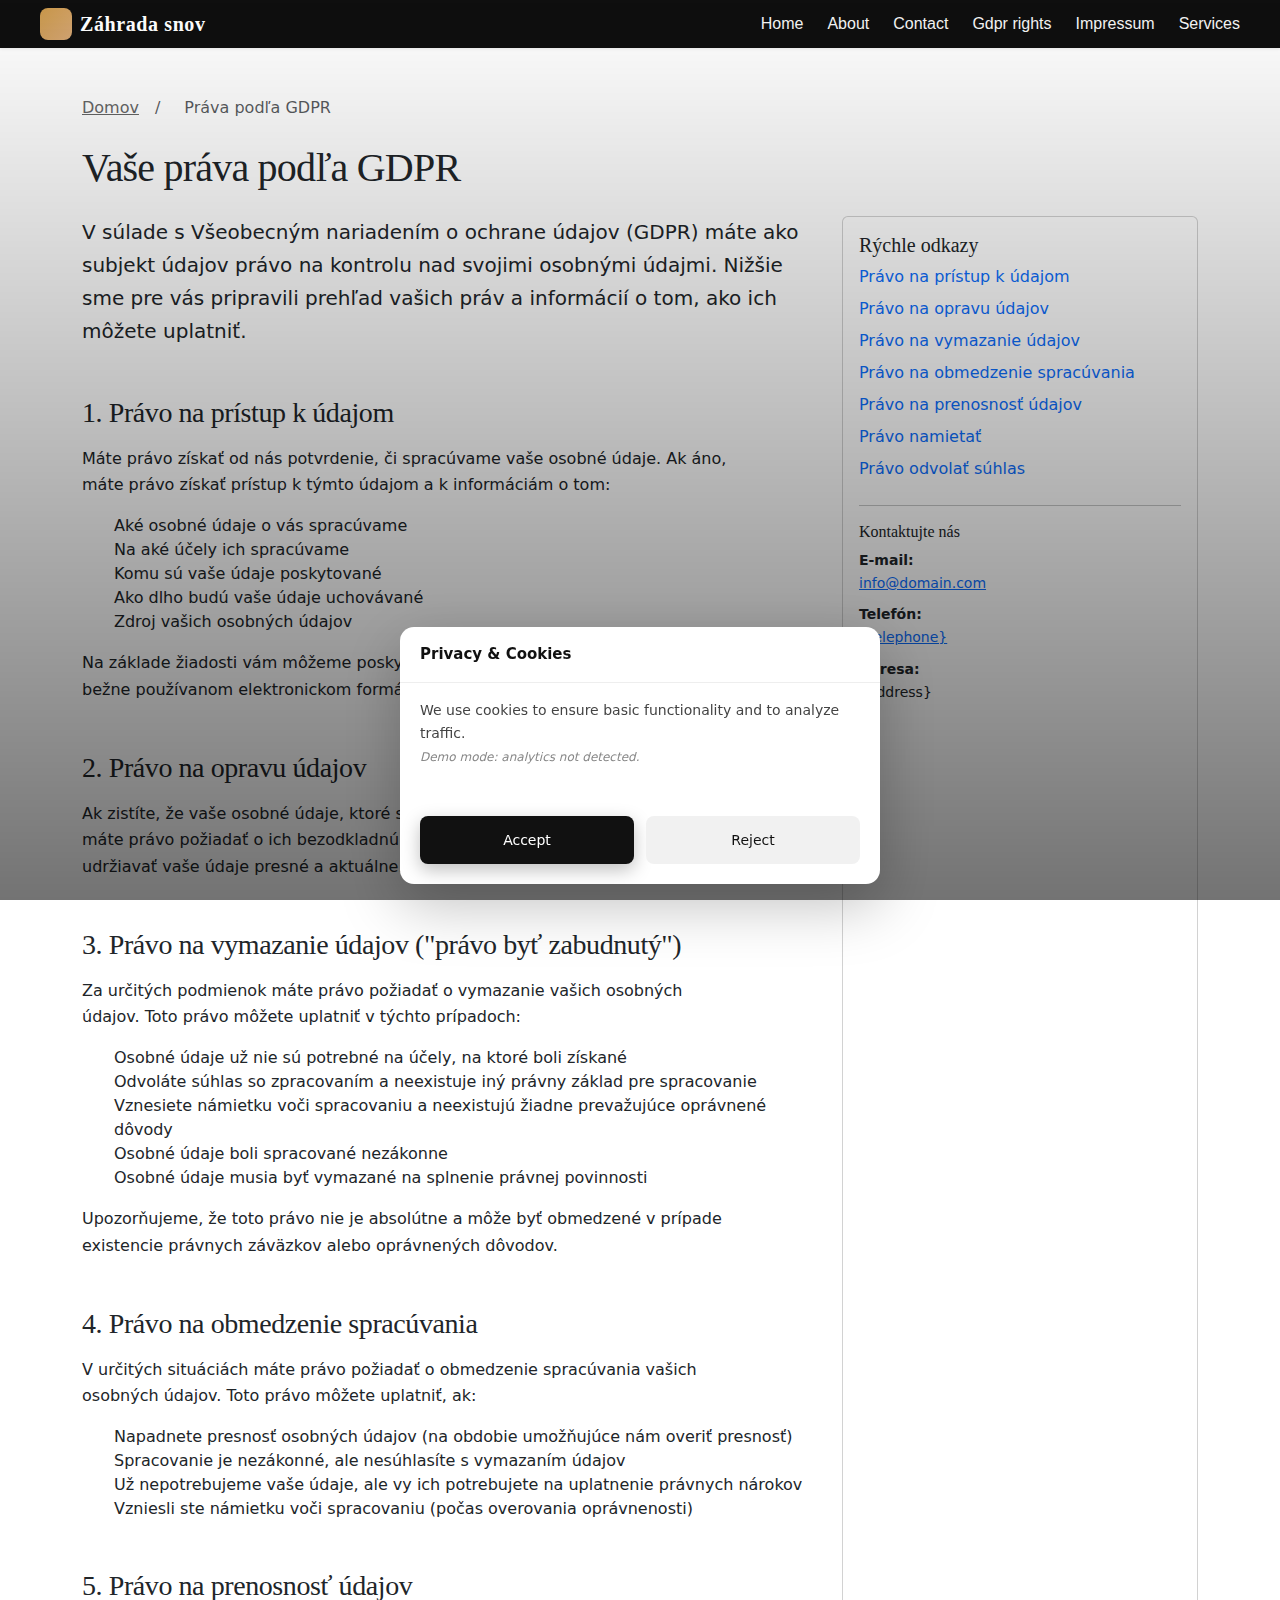
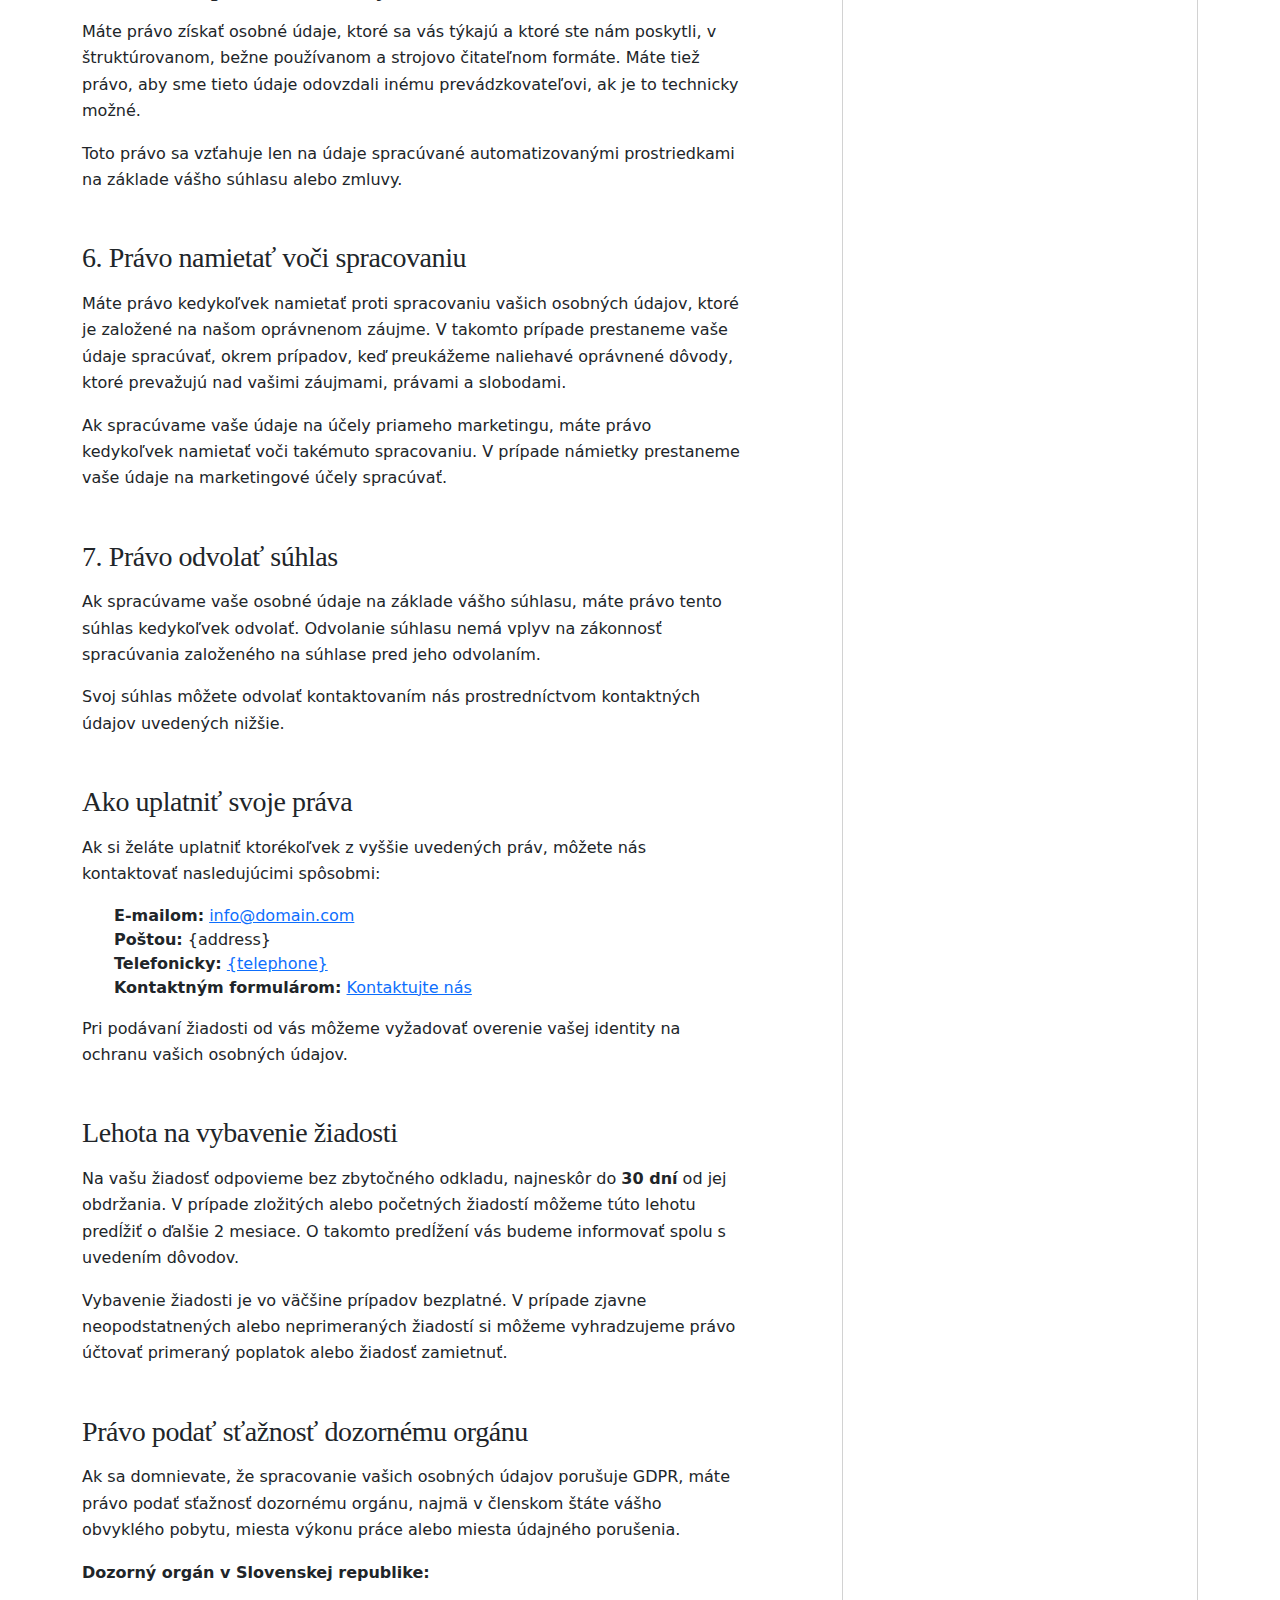
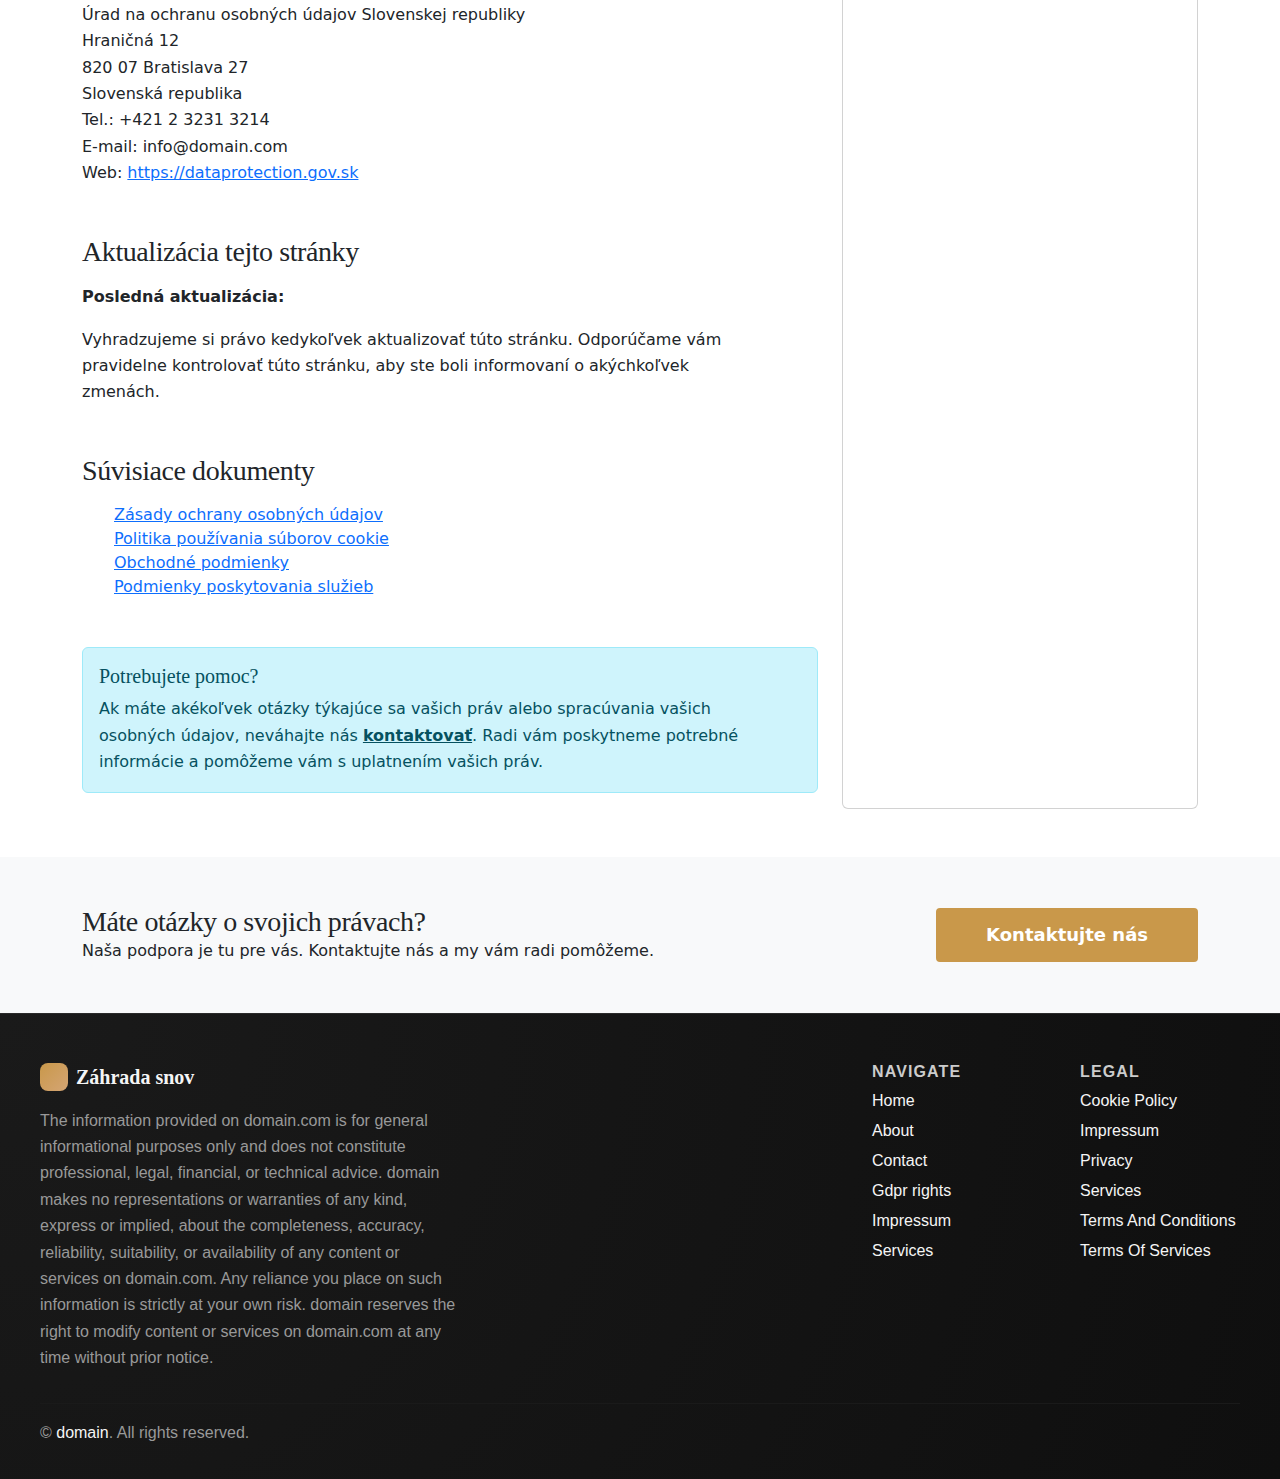
<file: gdpr-rights.html>
<!DOCTYPE html><html lang="sk"><head>
<script type="application/ld+json">
{
  "@context": "https://schema.org",
  "@graph": [
    {
      "@type": "WebSite",
      "@id": "https://domain.com/#website",
      "url": "https://domain.com",
      "name": "domain"
    },
    {
      "@type": "Organization",
      "@id": "https://domain.com/#org",
      "name": "domain",
      "url": "https://domain.com"
    },
    {
      "@type": "WebPage",
      "@id": "https://domain.com/gdpr-rights.html",
      "url": "https://domain.com/gdpr-rights.html",
      "name": "domain",
      "isPartOf": {
        "@id": "https://domain.com/#website"
      },
      "inLanguage": "sk"
    }
  ]
}
</script>
  <meta charset="UTF-8">
  <meta name="viewport" content="width=device-width, initial-scale=1.0">
  <title>Práva podľa GDPR | domain</title>
  <meta name="description" content="Vaše práva podľa GDPR. Ako získať prístup k vašim osobným údajom, požiadať o opravu alebo vymazanie údajov a uplatniť svoje práva v súlade s európskym nariadením o ochrane údajov.">
  <meta property="og:title" content="Práva podľa GDPR | domain">
  <meta property="og:description" content="Vaše práva podľa GDPR. Ako získať prístup k vašim osobným údajom, požiadať o opravu alebo vymazanie údajov a uplatniť svoje práva v súlade s európskym nariadením o ochrane údajov.">
  <meta property="og:type" content="website">
  <meta property="og:url" content="https://domain.com/gdpr-rights.html">
  <link rel="canonical" href="https://domain.com/gdpr-rights.html">
  <link rel="stylesheet" href="style.css">
  <link rel="icon" type="image/png" href="/favicon.png">
  <link rel="apple-touch-icon" href="/apple-touch-icon.png">
   <link rel="stylesheet" href="https://cdn.jsdelivr.net/npm/bootstrap@5.3.3/dist/css/bootstrap.min.css" integrity="sha384-QWTKZyjpPEjISv5WaRU9OFeRpok6YctnYmDr5pNlyT2bRjXh0JMhjY6hW+ALEwIH" crossorigin="anonymous">
  <link rel="stylesheet" href="https://unpkg.com/aos@2.3.4/dist/aos.css">
<link rel="stylesheet" href="./header-footer.css">
</head>
 <body>
  <header class="dr-header" aria-label="Primary">
  <div class="dr-header-inner">
    <div class="dr-header-brand">
      <div class="dr-header-logo" aria-label="Záhrada snov logo">
        <span class="dr-header-logo-mark"></span>
        <span class="dr-header-logo-text">Záhrada snov</span>
      </div>
    </div>
    <nav class="dr-nav" aria-label="Main navigation">
      <button class="dr-nav-toggle" type="button" aria-label="Toggle navigation" aria-expanded="false">
        <span class="dr-nav-toggle-bar"></span>
        <span class="dr-nav-toggle-bar"></span>
      </button>
      <ul class="dr-nav-list">
        <li class="dr-nav-item"><a class="dr-nav-link" href="./index.html">Home</a></li>
        <li class="dr-nav-item"><a class="dr-nav-link" href="./about.html">About</a></li>
        <li class="dr-nav-item"><a class="dr-nav-link" href="./contact.html">Contact</a></li>
        <li class="dr-nav-item"><a class="dr-nav-link" href="./gdpr-rights.html">Gdpr rights</a></li>
        <li class="dr-nav-item"><a class="dr-nav-link" href="./impressum.html">Impressum</a></li>
        <li class="dr-nav-item"><a class="dr-nav-link" href="./services.html">Services</a></li>
      </ul>
    </nav>
  </div>
</header>
  <main>
   <section class="py-4 py-md-5">
    <div class="container">
     <nav aria-label="breadcrumb" class="mb-4">
      <ol class="breadcrumb">
       <li class="breadcrumb-item"><a href="index.html">Domov</a></li>
       <li class="breadcrumb-item active" aria-current="page">Práva podľa GDPR</li>
      </ol>
     </nav>
     <h1 class="mb-4">Vaše práva podľa GDPR</h1>
     <div class="row">
      <div class="col-lg-8">
       <div class="mb-5">
        <p class="lead">V súlade s Všeobecným nariadením o ochrane údajov (GDPR) máte ako subjekt údajov právo na kontrolu nad svojimi osobnými údajmi. Nižšie sme pre vás pripravili prehľad vašich práv a informácií o tom, ako ich môžete uplatniť.</p>
       </div>
       <div class="mb-5">
        <h2 class="h3 mb-3">1. Právo na prístup k údajom</h2>
        <p>Máte právo získať od nás potvrdenie, či spracúvame vaše osobné údaje. Ak áno, máte právo získať prístup k týmto údajom a k informáciám o tom:</p>
        <ul>
         <li>Aké osobné údaje o vás spracúvame</li>
         <li>Na aké účely ich spracúvame</li>
         <li>Komu sú vaše údaje poskytované</li>
         <li>Ako dlho budú vaše údaje uchovávané</li>
         <li>Zdroj vašich osobných údajov</li>
        </ul>
        <p>Na základe žiadosti vám môžeme poskytnúť kópiu vašich osobných údajov v bežne používanom elektronickom formáte.</p>
       </div>
       <div class="mb-5">
        <h2 class="h3 mb-3">2. Právo na opravu údajov</h2>
        <p>Ak zistíte, že vaše osobné údaje, ktoré spracúvame, sú nesprávne alebo neúplné, máte právo požiadať o ich bezodkladnú opravu alebo doplnenie. Snažíme sa udržiavať vaše údaje presné a aktuálne.</p>
       </div>
       <div class="mb-5">
        <h2 class="h3 mb-3">3. Právo na vymazanie údajov ("právo byť zabudnutý")</h2>
        <p>Za určitých podmienok máte právo požiadať o vymazanie vašich osobných údajov. Toto právo môžete uplatniť v týchto prípadoch:</p>
        <ul>
         <li>Osobné údaje už nie sú potrebné na účely, na ktoré boli získané</li>
         <li>Odvoláte súhlas so zpracovaním a neexistuje iný právny základ pre spracovanie</li>
         <li>Vznesiete námietku voči spracovaniu a neexistujú žiadne prevažujúce oprávnené dôvody</li>
         <li>Osobné údaje boli spracované nezákonne</li>
         <li>Osobné údaje musia byť vymazané na splnenie právnej povinnosti</li>
        </ul>
        <p>Upozorňujeme, že toto právo nie je absolútne a môže byť obmedzené v prípade existencie právnych záväzkov alebo oprávnených dôvodov.</p>
       </div>
       <div class="mb-5">
        <h2 class="h3 mb-3">4. Právo na obmedzenie spracúvania</h2>
        <p>V určitých situáciách máte právo požiadať o obmedzenie spracúvania vašich osobných údajov. Toto právo môžete uplatniť, ak:</p>
        <ul>
         <li>Napadnete presnosť osobných údajov (na obdobie umožňujúce nám overiť presnosť)</li>
         <li>Spracovanie je nezákonné, ale nesúhlasíte s vymazaním údajov</li>
         <li>Už nepotrebujeme vaše údaje, ale vy ich potrebujete na uplatnenie právnych nárokov</li>
         <li>Vzniesli ste námietku voči spracovaniu (počas overovania oprávnenosti)</li>
        </ul>
       </div>
       <div class="mb-5">
        <h2 class="h3 mb-3">5. Právo na prenosnosť údajov</h2>
        <p>Máte právo získať osobné údaje, ktoré sa vás týkajú a ktoré ste nám poskytli, v štruktúrovanom, bežne používanom a strojovo čitateľnom formáte. Máte tiež právo, aby sme tieto údaje odovzdali inému prevádzkovateľovi, ak je to technicky možné.</p>
        <p>Toto právo sa vzťahuje len na údaje spracúvané automatizovanými prostriedkami na základe vášho súhlasu alebo zmluvy.</p>
       </div>
       <div class="mb-5">
        <h2 class="h3 mb-3">6. Právo namietať voči spracovaniu</h2>
        <p>Máte právo kedykoľvek namietať proti spracovaniu vašich osobných údajov, ktoré je založené na našom oprávnenom záujme. V takomto prípade prestaneme vaše údaje spracúvať, okrem prípadov, keď preukážeme naliehavé oprávnené dôvody, ktoré prevažujú nad vašimi záujmami, právami a slobodami.</p>
        <p>Ak spracúvame vaše údaje na účely priameho marketingu, máte právo kedykoľvek namietať voči takémuto spracovaniu. V prípade námietky prestaneme vaše údaje na marketingové účely spracúvať.</p>
       </div>
       <div class="mb-5">
        <h2 class="h3 mb-3">7. Právo odvolať súhlas</h2>
        <p>Ak spracúvame vaše osobné údaje na základe vášho súhlasu, máte právo tento súhlas kedykoľvek odvolať. Odvolanie súhlasu nemá vplyv na zákonnosť spracúvania založeného na súhlase pred jeho odvolaním.</p>
        <p>Svoj súhlas môžete odvolať kontaktovaním nás prostredníctvom kontaktných údajov uvedených nižšie.</p>
       </div>
       <div class="mb-5">
        <h2 class="h3 mb-3">Ako uplatniť svoje práva</h2>
        <p>Ak si želáte uplatniť ktorékoľvek z vyššie uvedených práv, môžete nás kontaktovať nasledujúcimi spôsobmi:</p>
        <ul>
         <li><strong>E-mailom:</strong> <a href="mailto:info@domain.com">info@domain.com</a></li>
         <li><strong>Poštou:</strong> {address}</li>
         <li><strong>Telefonicky:</strong> <a href="tel:{telephone}">{telephone}</a></li>
         <li><strong>Kontaktným formulárom:</strong> <a href="contact.html">Kontaktujte nás</a></li>
        </ul>
        <p>Pri podávaní žiadosti od vás môžeme vyžadovať overenie vašej identity na ochranu vašich osobných údajov.</p>
       </div>
       <div class="mb-5">
        <h2 class="h3 mb-3">Lehota na vybavenie žiadosti</h2>
        <p>Na vašu žiadosť odpovieme bez zbytočného odkladu, najneskôr do <strong>30 dní</strong> od jej obdržania. V prípade zložitých alebo početných žiadostí môžeme túto lehotu predĺžiť o ďalšie 2 mesiace. O takomto predĺžení vás budeme informovať spolu s uvedením dôvodov.</p>
        <p>Vybavenie žiadosti je vo väčšine prípadov bezplatné. V prípade zjavne neopodstatnených alebo neprimeraných žiadostí si môžeme vyhradzujeme právo účtovať primeraný poplatok alebo žiadosť zamietnuť.</p>
       </div>
       <div class="mb-5">
        <h2 class="h3 mb-3">Právo podať sťažnosť dozornému orgánu</h2>
        <p>Ak sa domnievate, že spracovanie vašich osobných údajov porušuje GDPR, máte právo podať sťažnosť dozornému orgánu, najmä v členskom štáte vášho obvyklého pobytu, miesta výkonu práce alebo miesta údajného porušenia.</p>
        <p><strong>Dozorný orgán v Slovenskej republike:</strong></p>
        <p>Úrad na ochranu osobných údajov Slovenskej republiky
         <br>
         Hraničná 12
         <br>
         820 07 Bratislava 27
         <br>
         Slovenská republika
         <br>
         Tel.: +421 2 3231 3214
         <br>
         E-mail: info@domain.com
         <br>
         Web: <a href="https://dataprotection.gov.sk" target="_blank" rel="noopener">https://dataprotection.gov.sk</a></p>
       </div>
       <div class="mb-5">
        <h2 class="h3 mb-3">Aktualizácia tejto stránky</h2>
        <p><strong>Posledná aktualizácia:</strong> <!-- TODO: Last Updated --></p>
        <p>Vyhradzujeme si právo kedykoľvek aktualizovať túto stránku. Odporúčame vám pravidelne kontrolovať túto stránku, aby ste boli informovaní o akýchkoľvek zmenách.</p>
       </div>
       <div class="mb-5">
        <h2 class="h3 mb-3">Súvisiace dokumenty</h2>
        <ul>
         <li><a href="privacy.html">Zásady ochrany osobných údajov</a></li>
         <li><a href="cookie_policy.html">Politika používania súborov cookie</a></li>
         <li><a href="terms_and_conditions.html">Obchodné podmienky</a></li>
         <li><a href="terms_of_services.html">Podmienky poskytovania služieb</a></li>
        </ul>
       </div>
       <div class="alert alert-info" role="alert">
        <h3 class="h5">Potrebujete pomoc?</h3>
        <p class="mb-0">Ak máte akékoľvek otázky týkajúce sa vašich práv alebo spracúvania vašich osobných údajov, neváhajte nás <a href="contact.html" class="alert-link">kontaktovať</a>. Radi vám poskytneme potrebné informácie a pomôžeme vám s uplatnením vašich práv.</p>
       </div>
      </div>
      <div class="col-lg-4">
       <div class="card h-100">
        <div class="card-body">
         <h3 class="h5 card-title">Rýchle odkazy</h3>
         <ul class="list-unstyled">
          <li class="mb-2"><a href="#" class="text-decoration-none">Právo na prístup k údajom</a></li>
          <li class="mb-2"><a href="#" class="text-decoration-none">Právo na opravu údajov</a></li>
          <li class="mb-2"><a href="#" class="text-decoration-none">Právo na vymazanie údajov</a></li>
          <li class="mb-2"><a href="#" class="text-decoration-none">Právo na obmedzenie spracúvania</a></li>
          <li class="mb-2"><a href="#" class="text-decoration-none">Právo na prenosnosť údajov</a></li>
          <li class="mb-2"><a href="#" class="text-decoration-none">Právo namietať</a></li>
          <li class="mb-2"><a href="#" class="text-decoration-none">Právo odvolať súhlas</a></li>
         </ul>
         <hr>
         <h3 class="h6">Kontaktujte nás</h3>
         <p class="small mb-2"><strong>E-mail:</strong>
          <br>
          <a href="mailto:info@domain.com">info@domain.com</a></p>
         <p class="small mb-2"><strong>Telefón:</strong>
          <br>
          <a href="tel:{telephone}">{telephone}</a></p>
         <p class="small mb-0"><strong>Adresa:</strong>
          <br>
          {address}</p>
        </div>
       </div>
      </div>
     </div>
    </div>
   </section>
   <section class="py-4 py-md-5 bg-light">
    <div class="container">
     <div class="row align-items-center">
      <div class="col-lg-8">
       <h2 class="h3 mb-3 mb-lg-0">Máte otázky o svojich právach?</h2>
       <p class="mb-0">Naša podpora je tu pre vás. Kontaktujte nás a my vám radi pomôžeme.</p>
      </div>
      <div class="col-lg-4 text-lg-end">
       <a href="contact.html" class="c-button c-button--primary">Kontaktujte nás</a>
      </div>
     </div>
    </div>
   </section>
  </main>
  <footer class="dr-footer" aria-label="Footer">
  <div class="dr-footer-inner">
    <div class="dr-footer-main">
      <div class="dr-footer-brand-block">
        <div class="dr-footer-logo" aria-label="Záhrada snov logo">
          <span class="dr-footer-logo-mark"></span>
          <span class="dr-footer-logo-text">Záhrada snov</span>
        </div>
        <p class="dr-footer-disclaimer">
          The information provided on domain.com is for general informational purposes only and does not constitute professional, legal, financial, or technical advice. domain makes no representations or warranties of any kind, express or implied, about the completeness, accuracy, reliability, suitability, or availability of any content or services on domain.com. Any reliance you place on such information is strictly at your own risk. domain reserves the right to modify content or services on domain.com at any time without prior notice.
        </p>
      </div>
      <div class="dr-footer-nav-blocks">
        <div class="dr-footer-nav-group" aria-label="Main navigation">
          <h2 class="dr-footer-heading">Navigate</h2>
          <ul class="dr-footer-nav-list">
            <li class="dr-footer-nav-item"><a class="dr-footer-nav-link" href="./index.html">Home</a></li>
            <li class="dr-footer-nav-item"><a class="dr-footer-nav-link" href="./about.html">About</a></li>
            <li class="dr-footer-nav-item"><a class="dr-footer-nav-link" href="./contact.html">Contact</a></li>
            <li class="dr-footer-nav-item"><a class="dr-footer-nav-link" href="./gdpr-rights.html">Gdpr rights</a></li>
            <li class="dr-footer-nav-item"><a class="dr-footer-nav-link" href="./impressum.html">Impressum</a></li>
            <li class="dr-footer-nav-item"><a class="dr-footer-nav-link" href="./services.html">Services</a></li>
          </ul>
        </div>
        <div class="dr-footer-nav-group" aria-label="Legal navigation">
          <h2 class="dr-footer-heading">Legal</h2>
          <ul class="dr-footer-nav-list dr-footer-nav-list-legal">
            <li class="dr-footer-nav-item"><a class="dr-footer-nav-link" href="./cookie_policy.html">Cookie Policy</a></li>
            <li class="dr-footer-nav-item"><a class="dr-footer-nav-link" href="./impressum.html">Impressum</a></li>
            <li class="dr-footer-nav-item"><a class="dr-footer-nav-link" href="./privacy.html">Privacy</a></li>
            <li class="dr-footer-nav-item"><a class="dr-footer-nav-link" href="./services.html">Services</a></li>
            <li class="dr-footer-nav-item"><a class="dr-footer-nav-link" href="./terms_and_conditions.html">Terms And Conditions</a></li>
            <li class="dr-footer-nav-item"><a class="dr-footer-nav-link" href="./terms_of_services.html">Terms Of Services</a></li>
          </ul>
        </div>
      </div>
    </div>
    <div class="dr-footer-bottom">
      <p class="dr-footer-bottom-text">© <span class="dr-footer-bottom-brand">domain</span>. All rights reserved.</p>
    </div>
  </div>
</footer>
  <script src="script.js" defer=""></script>
 
  <script src="https://unpkg.com/aos@2.3.4/dist/aos.js"></script>
  <script>
if (typeof AOS !== "undefined" && !window.__AOS_INITIALIZED__) {
  AOS.init({ once: true, duration: 700, easing: "ease-out-cubic" });
  window.__AOS_INITIALIZED__ = true;
}
</script>
<script src="./header-footer.js"></script>
<script src="./consent.js"></script>
</body></html>
</file>
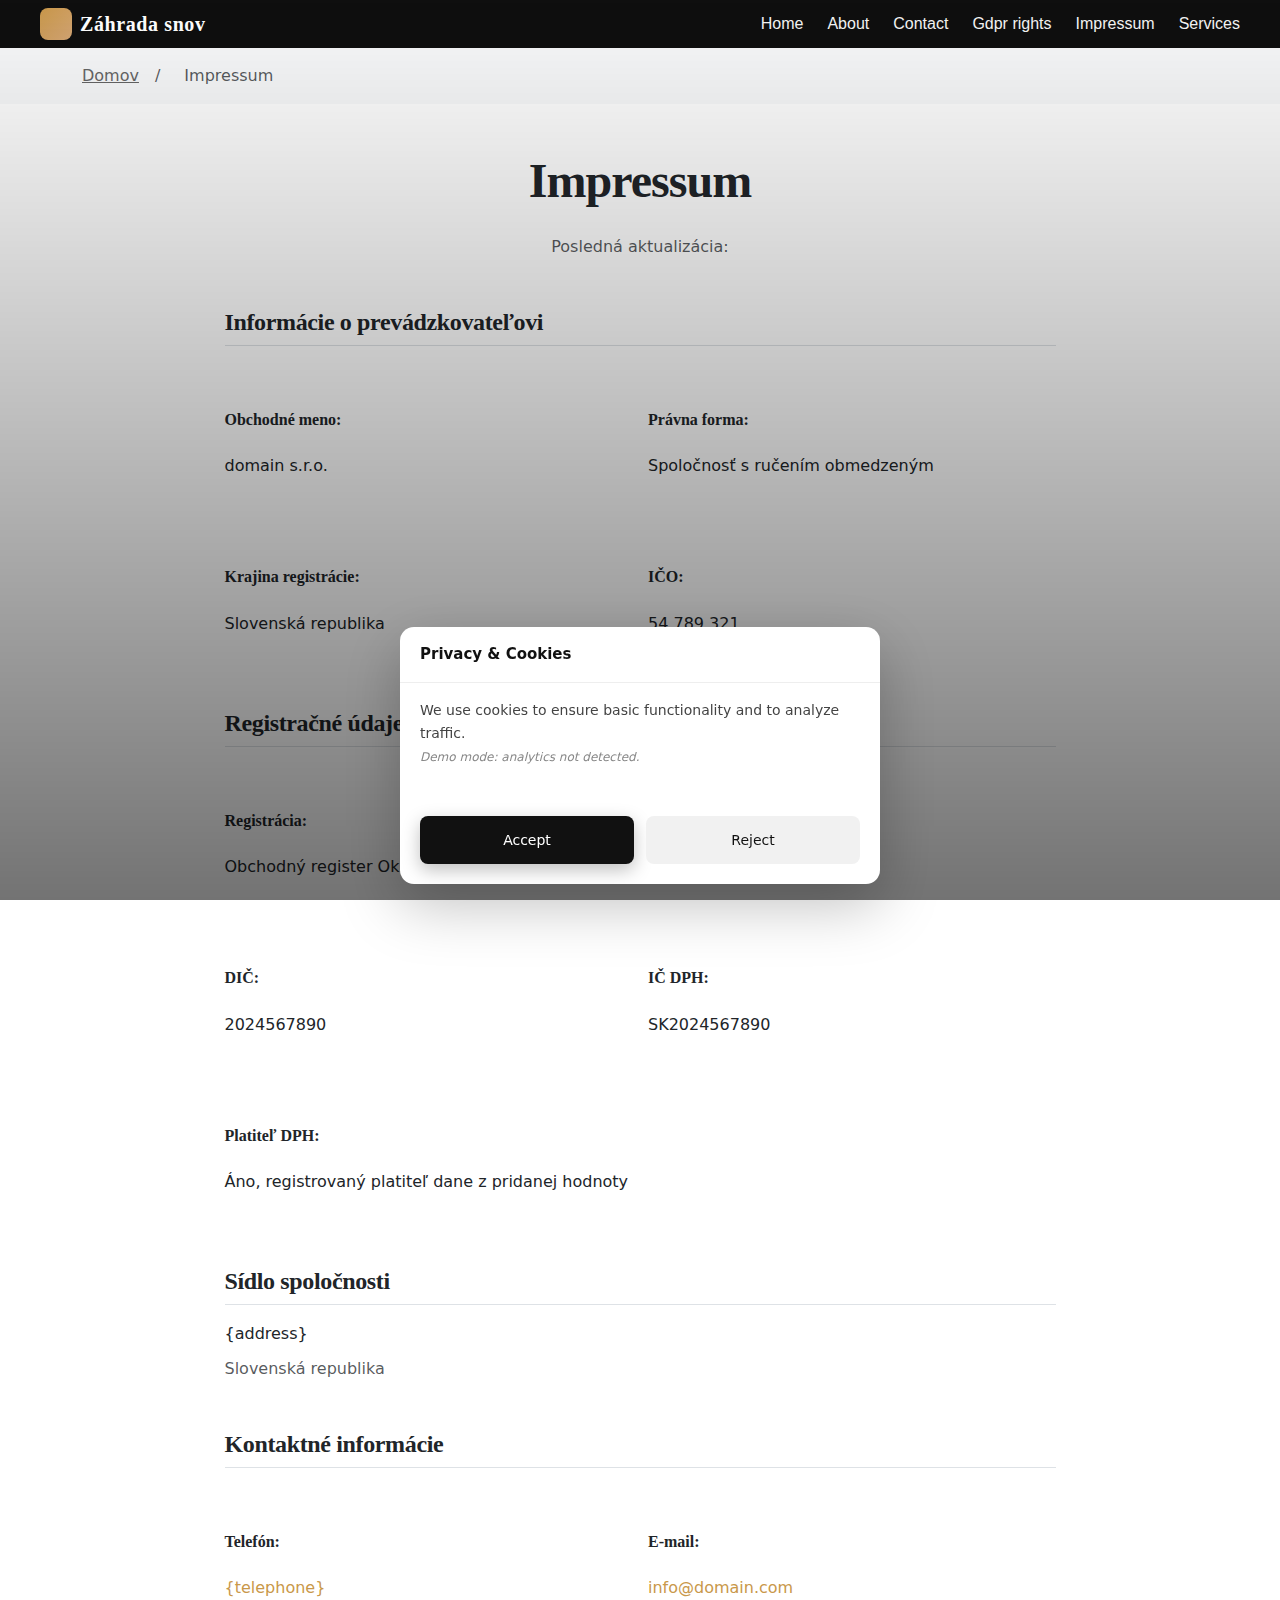
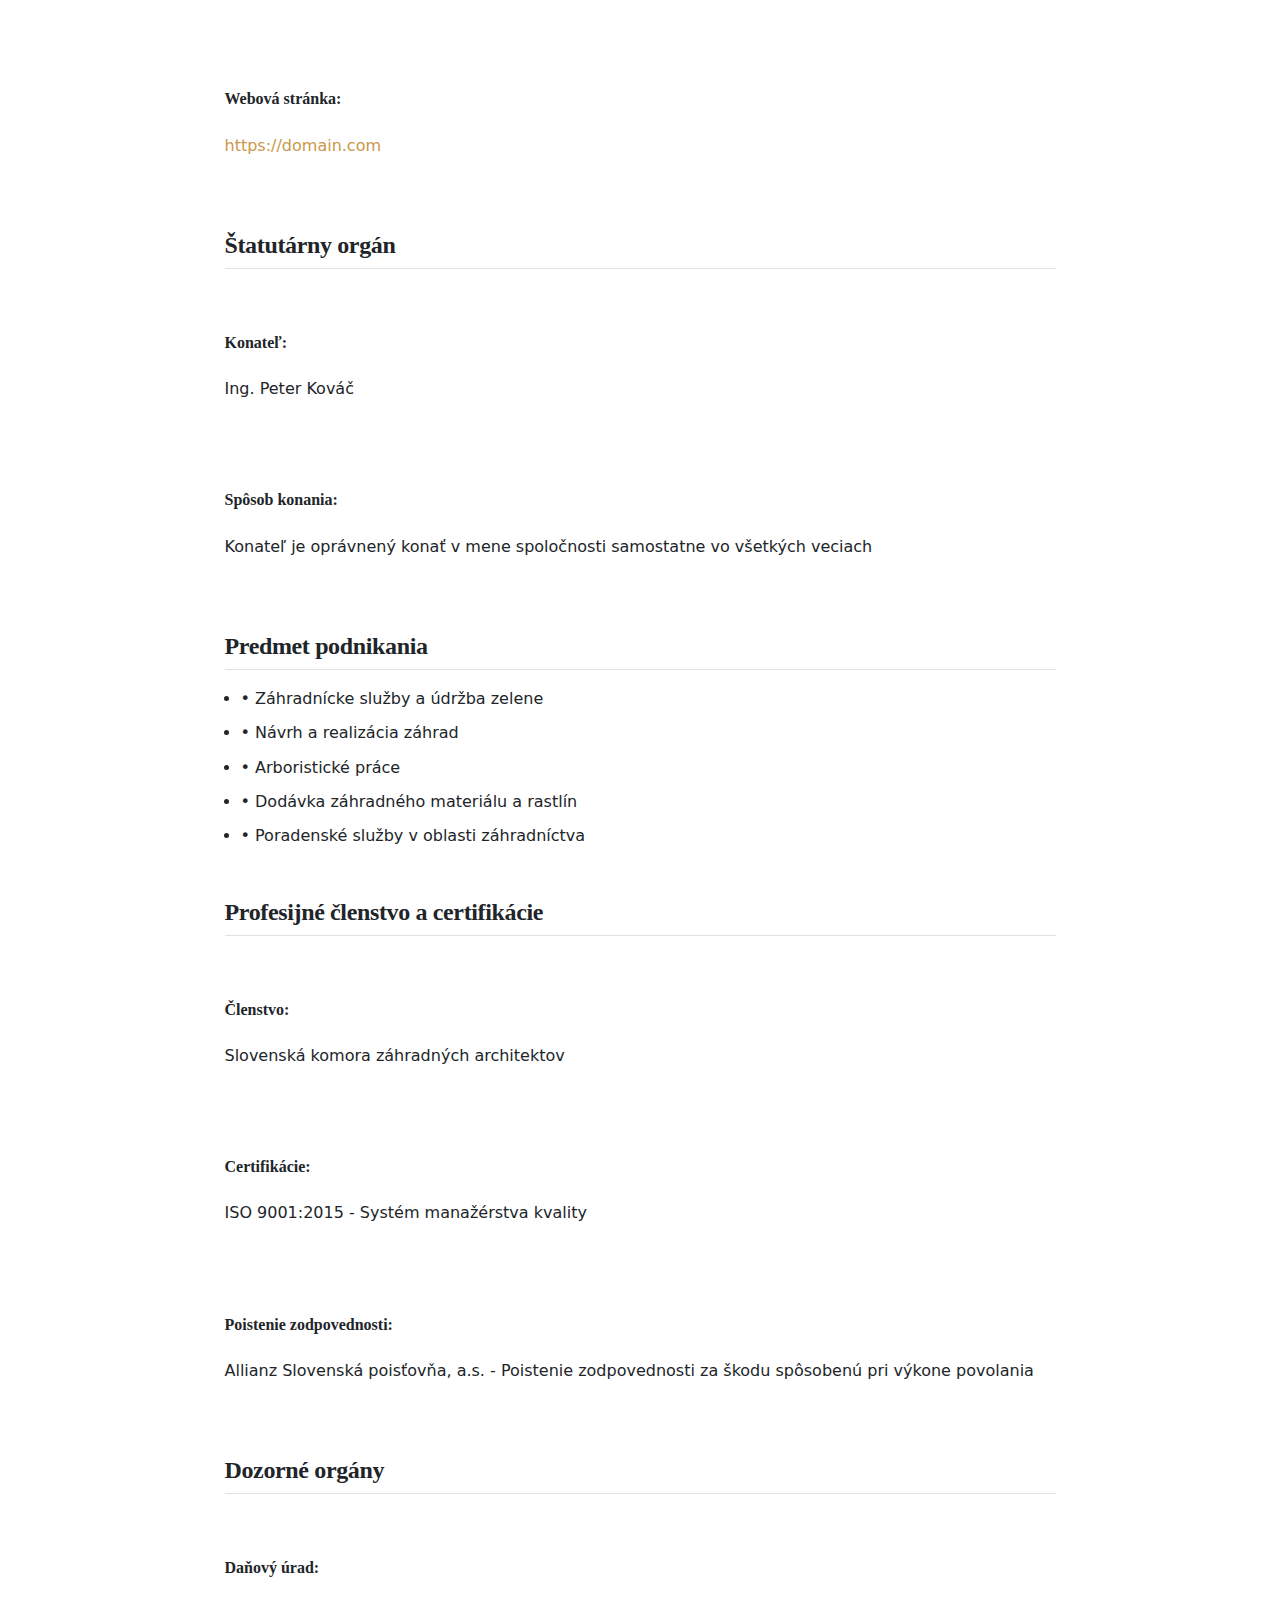
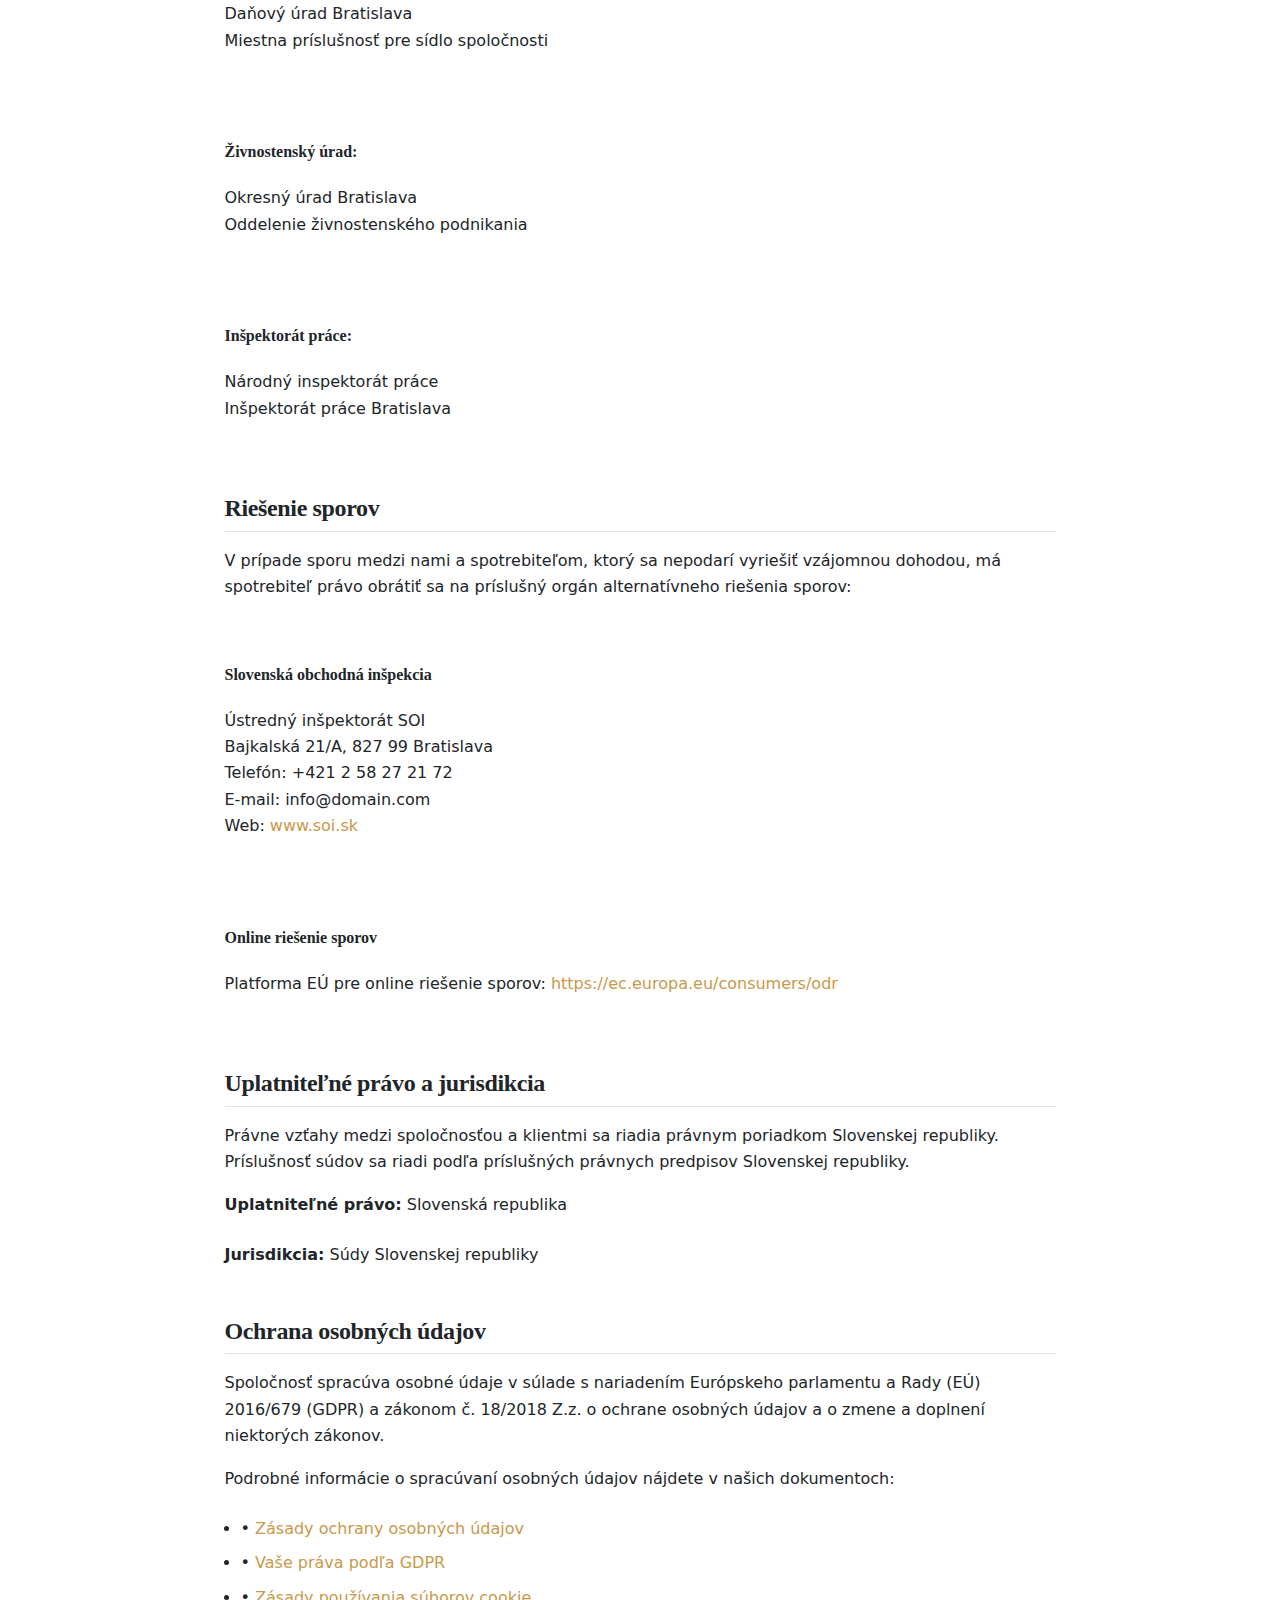
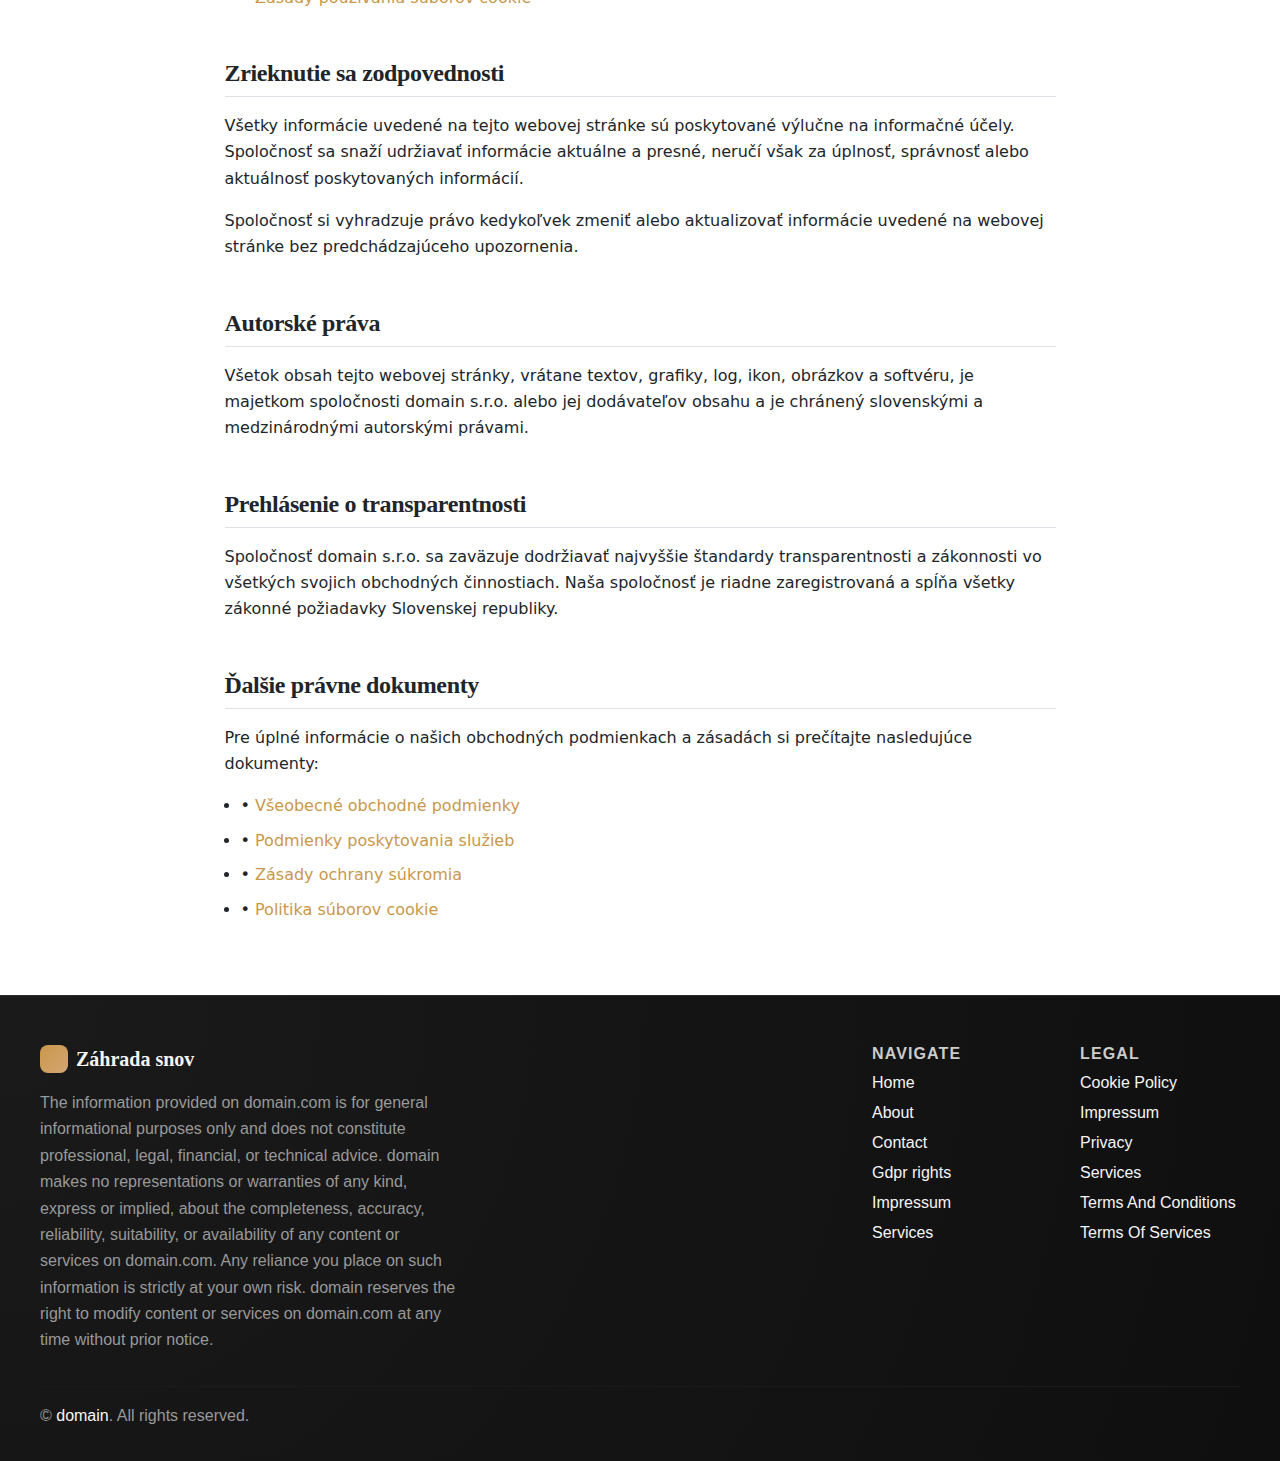
<file: impressum.html>
<!DOCTYPE html><html lang="sk"><head>
<script type="application/ld+json">
{
  "@context": "https://schema.org",
  "@graph": [
    {
      "@type": "WebSite",
      "@id": "https://domain.com/#website",
      "url": "https://domain.com",
      "name": "domain"
    },
    {
      "@type": "Organization",
      "@id": "https://domain.com/#org",
      "name": "domain",
      "url": "https://domain.com"
    },
    {
      "@type": "WebPage",
      "@id": "https://domain.com/impressum.html",
      "url": "https://domain.com/impressum.html",
      "name": "domain",
      "isPartOf": {
        "@id": "https://domain.com/#website"
      },
      "inLanguage": "sk"
    }
  ]
}
</script>
  <meta charset="UTF-8">
  <meta name="viewport" content="width=device-width, initial-scale=1.0">
  <title>Impressum | domain</title>
  <meta name="description" content="Právne informácie a firemné údaje spoločnosti domain - transparentné a v súlade so zákonmi SR.">
  <meta name="robots" content="noindex, nofollow">
  <link rel="canonical" href="https://domain.com/impressum.html">
  <meta property="og:title" content="Impressum | domain">
  <meta property="og:description" content="Právne informácie a firemné údaje spoločnosti domain - transparentné a v súlade so zákonmi SR.">
  <meta property="og:type" content="website">
  <meta property="og:url" content="https://domain.com/impressum.html">
  <link rel="stylesheet" href="style.css">
  <link rel="icon" type="image/png" href="/favicon.png">
  <link rel="apple-touch-icon" href="/apple-touch-icon.png">
   <link rel="stylesheet" href="https://cdn.jsdelivr.net/npm/bootstrap@5.3.3/dist/css/bootstrap.min.css" integrity="sha384-QWTKZyjpPEjISv5WaRU9OFeRpok6YctnYmDr5pNlyT2bRjXh0JMhjY6hW+ALEwIH" crossorigin="anonymous">
  <link rel="stylesheet" href="https://unpkg.com/aos@2.3.4/dist/aos.css">
<link rel="stylesheet" href="./header-footer.css">
</head>
 <body>
  <header class="dr-header" aria-label="Primary">
  <div class="dr-header-inner">
    <div class="dr-header-brand">
      <div class="dr-header-logo" aria-label="Záhrada snov logo">
        <span class="dr-header-logo-mark"></span>
        <span class="dr-header-logo-text">Záhrada snov</span>
      </div>
    </div>
    <nav class="dr-nav" aria-label="Main navigation">
      <button class="dr-nav-toggle" type="button" aria-label="Toggle navigation" aria-expanded="false">
        <span class="dr-nav-toggle-bar"></span>
        <span class="dr-nav-toggle-bar"></span>
      </button>
      <ul class="dr-nav-list">
        <li class="dr-nav-item"><a class="dr-nav-link" href="./index.html">Home</a></li>
        <li class="dr-nav-item"><a class="dr-nav-link" href="./about.html">About</a></li>
        <li class="dr-nav-item"><a class="dr-nav-link" href="./contact.html">Contact</a></li>
        <li class="dr-nav-item"><a class="dr-nav-link" href="./gdpr-rights.html">Gdpr rights</a></li>
        <li class="dr-nav-item"><a class="dr-nav-link" href="./impressum.html">Impressum</a></li>
        <li class="dr-nav-item"><a class="dr-nav-link" href="./services.html">Services</a></li>
      </ul>
    </nav>
  </div>
</header>
  <main>
   <nav aria-label="breadcrumb" class="py-3 bg-light">
    <div class="container">
     <ol class="breadcrumb mb-0">
      <li class="breadcrumb-item"><a href="index.html">Domov</a></li>
      <li class="breadcrumb-item active" aria-current="page">Impressum</li>
     </ol>
    </div>
   </nav>
   <section class="py-4 py-md-5">
    <div class="container">
     <div class="row justify-content-center">
      <div class="col-12 col-lg-10 col-xl-9">
       <article class="c-legal-content">
        <h1 class="display-5 fw-semibold mb-4 text-center">Impressum</h1>
        <p class="text-muted text-center mb-5">Posledná aktualizácia: <!-- TODO: Last Updated --></p>
        <section class="mb-5">
         <h2 class="h4 fw-semibold mb-3 border-bottom pb-2">Informácie o prevádzkovateľovi</h2>
         <div class="row g-3">
          <div class="col-12 col-md-6">
           <h3 class="h6 fw-semibold">Obchodné meno:</h3>
           <p>domain s.r.o.</p>
          </div>
          <div class="col-12 col-md-6">
           <h3 class="h6 fw-semibold">Právna forma:</h3>
           <p>Spoločnosť s ručením obmedzeným</p>
          </div>
          <div class="col-12 col-md-6">
           <h3 class="h6 fw-semibold">Krajina registrácie:</h3>
           <p>Slovenská republika</p>
          </div>
          <div class="col-12 col-md-6">
           <h3 class="h6 fw-semibold">IČO:</h3>
           <p>54 789 321</p>
          </div>
         </div>
        </section>
        <section class="mb-5">
         <h2 class="h4 fw-semibold mb-3 border-bottom pb-2">Registračné údaje</h2>
         <div class="row g-3">
          <div class="col-12">
           <h3 class="h6 fw-semibold">Registrácia:</h3>
           <p>Obchodný register Okresného súdu Bratislava I, oddiel Sro, vložka č. 147896/B</p>
          </div>
          <div class="col-12 col-md-6">
           <h3 class="h6 fw-semibold">DIČ:</h3>
           <p>2024567890</p>
          </div>
          <div class="col-12 col-md-6">
           <h3 class="h6 fw-semibold">IČ DPH:</h3>
           <p>SK2024567890</p>
          </div>
          <div class="col-12">
           <h3 class="h6 fw-semibold">Platiteľ DPH:</h3>
           <p>Áno, registrovaný platiteľ dane z pridanej hodnoty</p>
          </div>
         </div>
        </section>
        <section class="mb-5">
         <h2 class="h4 fw-semibold mb-3 border-bottom pb-2">Sídlo spoločnosti</h2>
         <p class="mb-2">{address}</p>
         <p class="text-muted">Slovenská republika</p>
        </section>
        <section class="mb-5">
         <h2 class="h4 fw-semibold mb-3 border-bottom pb-2">Kontaktné informácie</h2>
         <div class="row g-3">
          <div class="col-12 col-md-6">
           <h3 class="h6 fw-semibold">Telefón:</h3>
           <p><a href="tel:{telephone}" class="text-decoration-none">{telephone}</a></p>
          </div>
          <div class="col-12 col-md-6">
           <h3 class="h6 fw-semibold">E-mail:</h3>
           <p><a href="mailto:info@domain.com" class="text-decoration-none">info@domain.com</a></p>
          </div>
          <div class="col-12">
           <h3 class="h6 fw-semibold">Webová stránka:</h3>
           <p><a href="https://domain.com" class="text-decoration-none" target="_blank" rel="noopener noreferrer">https://domain.com</a></p>
          </div>
         </div>
        </section>
        <section class="mb-5">
         <h2 class="h4 fw-semibold mb-3 border-bottom pb-2">Štatutárny orgán</h2>
         <div class="row g-3">
          <div class="col-12">
           <h3 class="h6 fw-semibold">Konateľ:</h3>
           <p>Ing. Peter Kováč</p>
          </div>
          <div class="col-12">
           <h3 class="h6 fw-semibold">Spôsob konania:</h3>
           <p>Konateľ je oprávnený konať v mene spoločnosti samostatne vo všetkých veciach</p>
          </div>
         </div>
        </section>
        <section class="mb-5">
         <h2 class="h4 fw-semibold mb-3 border-bottom pb-2">Predmet podnikania</h2>
         <ul class="list-unstyled ps-3">
          <li class="mb-2">• Záhradnícke služby a údržba zelene</li>
          <li class="mb-2">• Návrh a realizácia záhrad</li>
          <li class="mb-2">• Arboristické práce</li>
          <li class="mb-2">• Dodávka záhradného materiálu a rastlín</li>
          <li class="mb-2">• Poradenské služby v oblasti záhradníctva</li>
         </ul>
        </section>
        <section class="mb-5">
         <h2 class="h4 fw-semibold mb-3 border-bottom pb-2">Profesijné členstvo a certifikácie</h2>
         <div class="row g-3">
          <div class="col-12">
           <h3 class="h6 fw-semibold">Členstvo:</h3>
           <p>Slovenská komora záhradných architektov</p>
          </div>
          <div class="col-12">
           <h3 class="h6 fw-semibold">Certifikácie:</h3>
           <p>ISO 9001:2015 - Systém manažérstva kvality</p>
          </div>
          <div class="col-12">
           <h3 class="h6 fw-semibold">Poistenie zodpovednosti:</h3>
           <p>Allianz Slovenská poisťovňa, a.s. - Poistenie zodpovednosti za škodu spôsobenú pri výkone povolania</p>
          </div>
         </div>
        </section>
        <section class="mb-5">
         <h2 class="h4 fw-semibold mb-3 border-bottom pb-2">Dozorné orgány</h2>
         <div class="row g-3">
          <div class="col-12">
           <h3 class="h6 fw-semibold">Daňový úrad:</h3>
           <p>Daňový úrad Bratislava
            <br>
            Miestna príslušnosť pre sídlo spoločnosti</p>
          </div>
          <div class="col-12">
           <h3 class="h6 fw-semibold">Živnostenský úrad:</h3>
           <p>Okresný úrad Bratislava
            <br>
            Oddelenie živnostenského podnikania</p>
          </div>
          <div class="col-12">
           <h3 class="h6 fw-semibold">Inšpektorát práce:</h3>
           <p>Národný inspektorát práce
            <br>
            Inšpektorát práce Bratislava</p>
          </div>
         </div>
        </section>
        <section class="mb-5">
         <h2 class="h4 fw-semibold mb-3 border-bottom pb-2">Riešenie sporov</h2>
         <p class="mb-3">V prípade sporu medzi nami a spotrebiteľom, ktorý sa nepodarí vyriešiť vzájomnou dohodou, má spotrebiteľ právo obrátiť sa na príslušný orgán alternatívneho riešenia sporov:</p>
         <div class="row g-3">
          <div class="col-12">
           <h3 class="h6 fw-semibold">Slovenská obchodná inšpekcia</h3>
           <p>Ústredný inšpektorát SOI
            <br>
            Bajkalská 21/A, 827 99 Bratislava
            <br>
            Telefón: +421 2 58 27 21 72
            <br>
            E-mail: info@domain.com
            <br>
            Web: <a href="https://www.soi.sk" target="_blank" rel="noopener noreferrer" class="text-decoration-none">www.soi.sk</a></p>
          </div>
          <div class="col-12">
           <h3 class="h6 fw-semibold">Online riešenie sporov</h3>
           <p>Platforma EÚ pre online riešenie sporov: <a href="https://ec.europa.eu/consumers/odr" target="_blank" rel="noopener noreferrer" class="text-decoration-none">https://ec.europa.eu/consumers/odr</a></p>
          </div>
         </div>
        </section>
        <section class="mb-5">
         <h2 class="h4 fw-semibold mb-3 border-bottom pb-2">Uplatniteľné právo a jurisdikcia</h2>
         <p class="mb-3">Právne vzťahy medzi spoločnosťou a klientmi sa riadia právnym poriadkom Slovenskej republiky. Príslušnosť súdov sa riadi podľa príslušných právnych predpisov Slovenskej republiky.</p>
         <p><strong>Uplatniteľné právo:</strong> Slovenská republika</p>
         <p><strong>Jurisdikcia:</strong> Súdy Slovenskej republiky</p>
        </section>
        <section class="mb-5">
         <h2 class="h4 fw-semibold mb-3 border-bottom pb-2">Ochrana osobných údajov</h2>
         <p class="mb-3">Spoločnosť spracúva osobné údaje v súlade s nariadením Európskeho parlamentu a Rady (EÚ) 2016/679 (GDPR) a zákonom č. 18/2018 Z.z. o ochrane osobných údajov a o zmene a doplnení niektorých zákonov.</p>
         <p>Podrobné informácie o spracúvaní osobných údajov nájdete v našich dokumentoch:</p>
         <ul class="list-unstyled ps-3">
          <li class="mb-2">• <a href="privacy.html" class="text-decoration-none">Zásady ochrany osobných údajov</a></li>
          <li class="mb-2">• <a href="gdpr-rights.html" class="text-decoration-none">Vaše práva podľa GDPR</a></li>
          <li class="mb-2">• <a href="cookie_policy.html" class="text-decoration-none">Zásady používania súborov cookie</a></li>
         </ul>
        </section>
        <section class="mb-5">
         <h2 class="h4 fw-semibold mb-3 border-bottom pb-2">Zrieknutie sa zodpovednosti</h2>
         <p class="mb-3">Všetky informácie uvedené na tejto webovej stránke sú poskytované výlučne na informačné účely. Spoločnosť sa snaží udržiavať informácie aktuálne a presné, neručí však za úplnosť, správnosť alebo aktuálnosť poskytovaných informácií.</p>
         <p>Spoločnosť si vyhradzuje právo kedykoľvek zmeniť alebo aktualizovať informácie uvedené na webovej stránke bez predchádzajúceho upozornenia.</p>
        </section>
        <section class="mb-5">
         <h2 class="h4 fw-semibold mb-3 border-bottom pb-2">Autorské práva</h2>
         <p>Všetok obsah tejto webovej stránky, vrátane textov, grafiky, log, ikon, obrázkov a softvéru, je majetkom spoločnosti domain s.r.o. alebo jej dodávateľov obsahu a je chránený slovenskými a medzinárodnými autorskými právami.</p>
        </section>
        <section class="mb-5">
         <h2 class="h4 fw-semibold mb-3 border-bottom pb-2">Prehlásenie o transparentnosti</h2>
         <p>Spoločnosť domain s.r.o. sa zaväzuje dodržiavať najvyššie štandardy transparentnosti a zákonnosti vo všetkých svojich obchodných činnostiach. Naša spoločnosť je riadne zaregistrovaná a spĺňa všetky zákonné požiadavky Slovenskej republiky.</p>
        </section>
        <section>
         <h2 class="h4 fw-semibold mb-3 border-bottom pb-2">Ďalšie právne dokumenty</h2>
         <p class="mb-3">Pre úplné informácie o našich obchodných podmienkach a zásadách si prečítajte nasledujúce dokumenty:</p>
         <ul class="list-unstyled ps-3">
          <li class="mb-2">• <a href="terms_and_conditions.html" class="text-decoration-none">Všeobecné obchodné podmienky</a></li>
          <li class="mb-2">• <a href="terms_of_services.html" class="text-decoration-none">Podmienky poskytovania služieb</a></li>
          <li class="mb-2">• <a href="privacy.html" class="text-decoration-none">Zásady ochrany súkromia</a></li>
          <li class="mb-2">• <a href="cookie_policy.html" class="text-decoration-none">Politika súborov cookie</a></li>
         </ul>
        </section>
       </article>
      </div>
     </div>
    </div>
   </section>
  </main>
  <footer class="dr-footer" aria-label="Footer">
  <div class="dr-footer-inner">
    <div class="dr-footer-main">
      <div class="dr-footer-brand-block">
        <div class="dr-footer-logo" aria-label="Záhrada snov logo">
          <span class="dr-footer-logo-mark"></span>
          <span class="dr-footer-logo-text">Záhrada snov</span>
        </div>
        <p class="dr-footer-disclaimer">
          The information provided on domain.com is for general informational purposes only and does not constitute professional, legal, financial, or technical advice. domain makes no representations or warranties of any kind, express or implied, about the completeness, accuracy, reliability, suitability, or availability of any content or services on domain.com. Any reliance you place on such information is strictly at your own risk. domain reserves the right to modify content or services on domain.com at any time without prior notice.
        </p>
      </div>
      <div class="dr-footer-nav-blocks">
        <div class="dr-footer-nav-group" aria-label="Main navigation">
          <h2 class="dr-footer-heading">Navigate</h2>
          <ul class="dr-footer-nav-list">
            <li class="dr-footer-nav-item"><a class="dr-footer-nav-link" href="./index.html">Home</a></li>
            <li class="dr-footer-nav-item"><a class="dr-footer-nav-link" href="./about.html">About</a></li>
            <li class="dr-footer-nav-item"><a class="dr-footer-nav-link" href="./contact.html">Contact</a></li>
            <li class="dr-footer-nav-item"><a class="dr-footer-nav-link" href="./gdpr-rights.html">Gdpr rights</a></li>
            <li class="dr-footer-nav-item"><a class="dr-footer-nav-link" href="./impressum.html">Impressum</a></li>
            <li class="dr-footer-nav-item"><a class="dr-footer-nav-link" href="./services.html">Services</a></li>
          </ul>
        </div>
        <div class="dr-footer-nav-group" aria-label="Legal navigation">
          <h2 class="dr-footer-heading">Legal</h2>
          <ul class="dr-footer-nav-list dr-footer-nav-list-legal">
            <li class="dr-footer-nav-item"><a class="dr-footer-nav-link" href="./cookie_policy.html">Cookie Policy</a></li>
            <li class="dr-footer-nav-item"><a class="dr-footer-nav-link" href="./impressum.html">Impressum</a></li>
            <li class="dr-footer-nav-item"><a class="dr-footer-nav-link" href="./privacy.html">Privacy</a></li>
            <li class="dr-footer-nav-item"><a class="dr-footer-nav-link" href="./services.html">Services</a></li>
            <li class="dr-footer-nav-item"><a class="dr-footer-nav-link" href="./terms_and_conditions.html">Terms And Conditions</a></li>
            <li class="dr-footer-nav-item"><a class="dr-footer-nav-link" href="./terms_of_services.html">Terms Of Services</a></li>
          </ul>
        </div>
      </div>
    </div>
    <div class="dr-footer-bottom">
      <p class="dr-footer-bottom-text">© <span class="dr-footer-bottom-brand">domain</span>. All rights reserved.</p>
    </div>
  </div>
</footer>
  <script src="script.js" defer=""></script>
 
  <script src="https://unpkg.com/aos@2.3.4/dist/aos.js"></script>
  <script>
if (typeof AOS !== "undefined" && !window.__AOS_INITIALIZED__) {
  AOS.init({ once: true, duration: 700, easing: "ease-out-cubic" });
  window.__AOS_INITIALIZED__ = true;
}
</script>
<script src="./header-footer.js"></script>
<script src="./consent.js"></script>
</body></html>
</file>
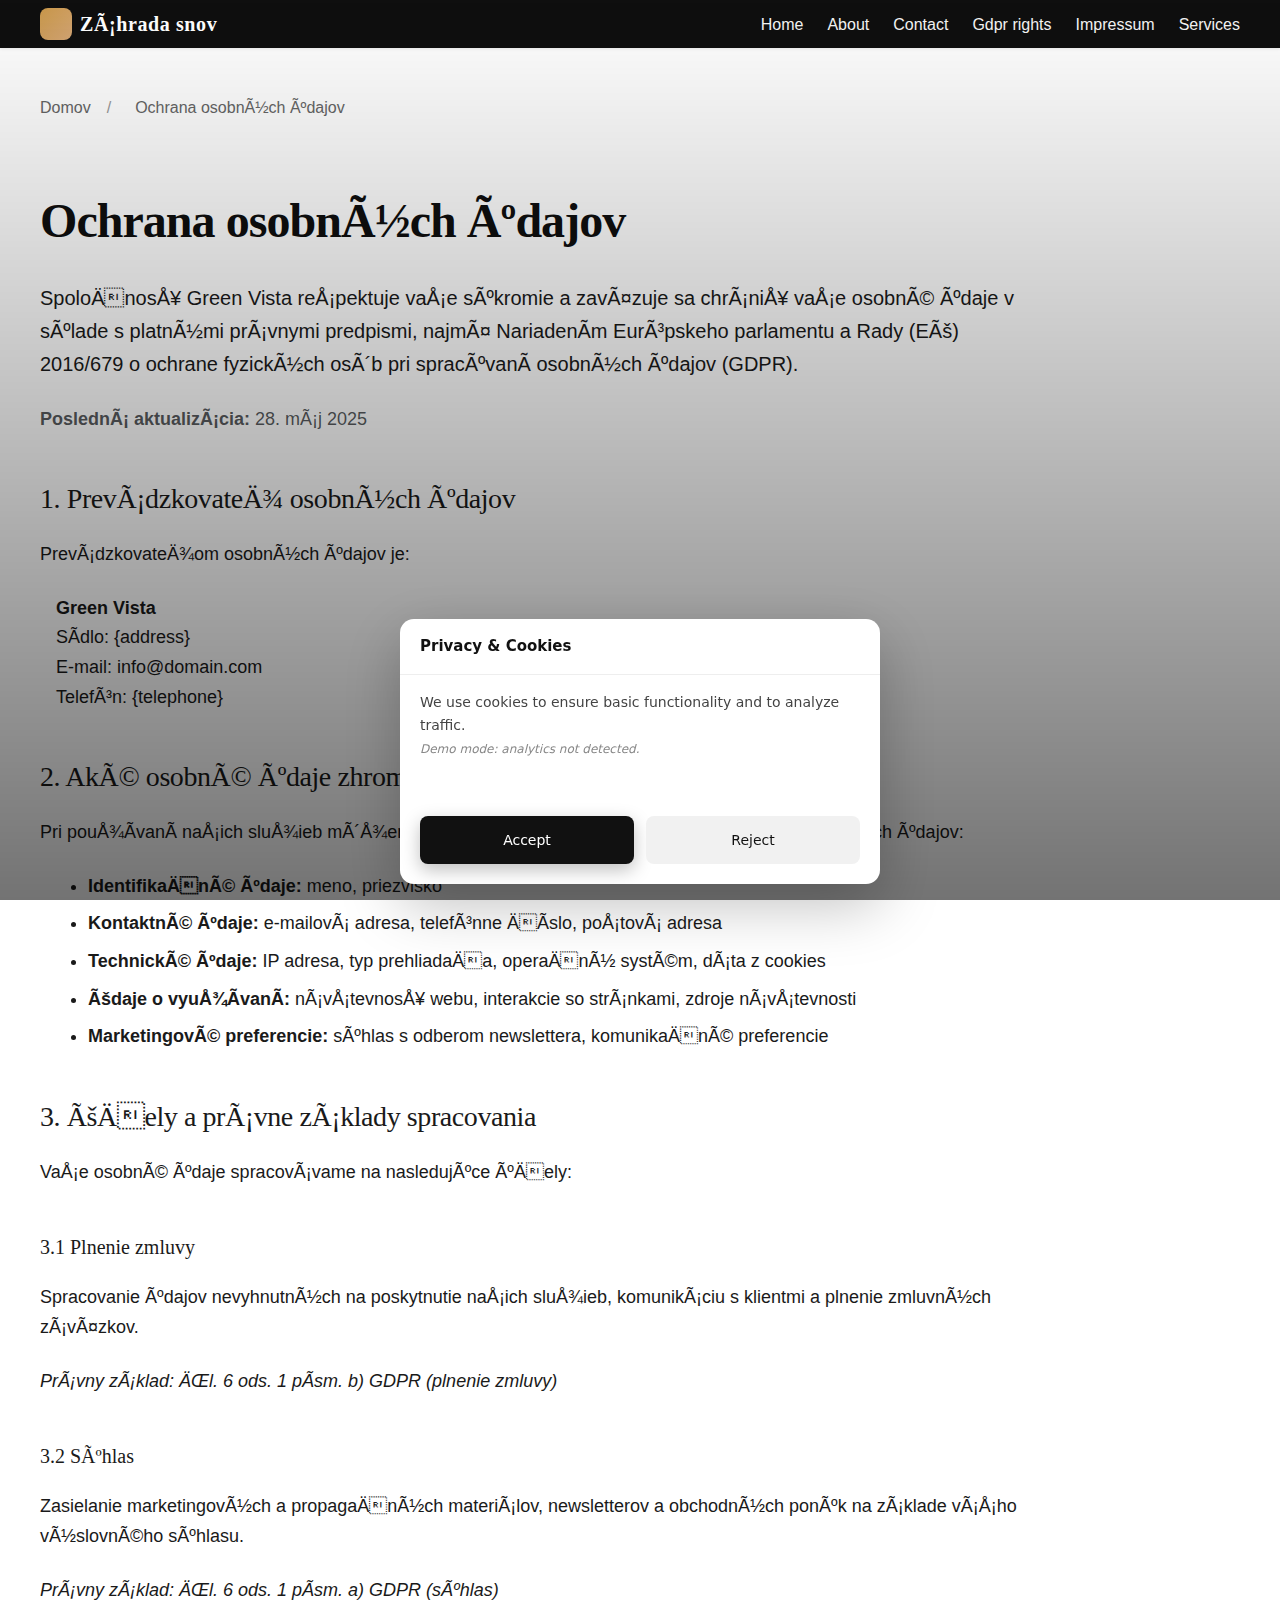
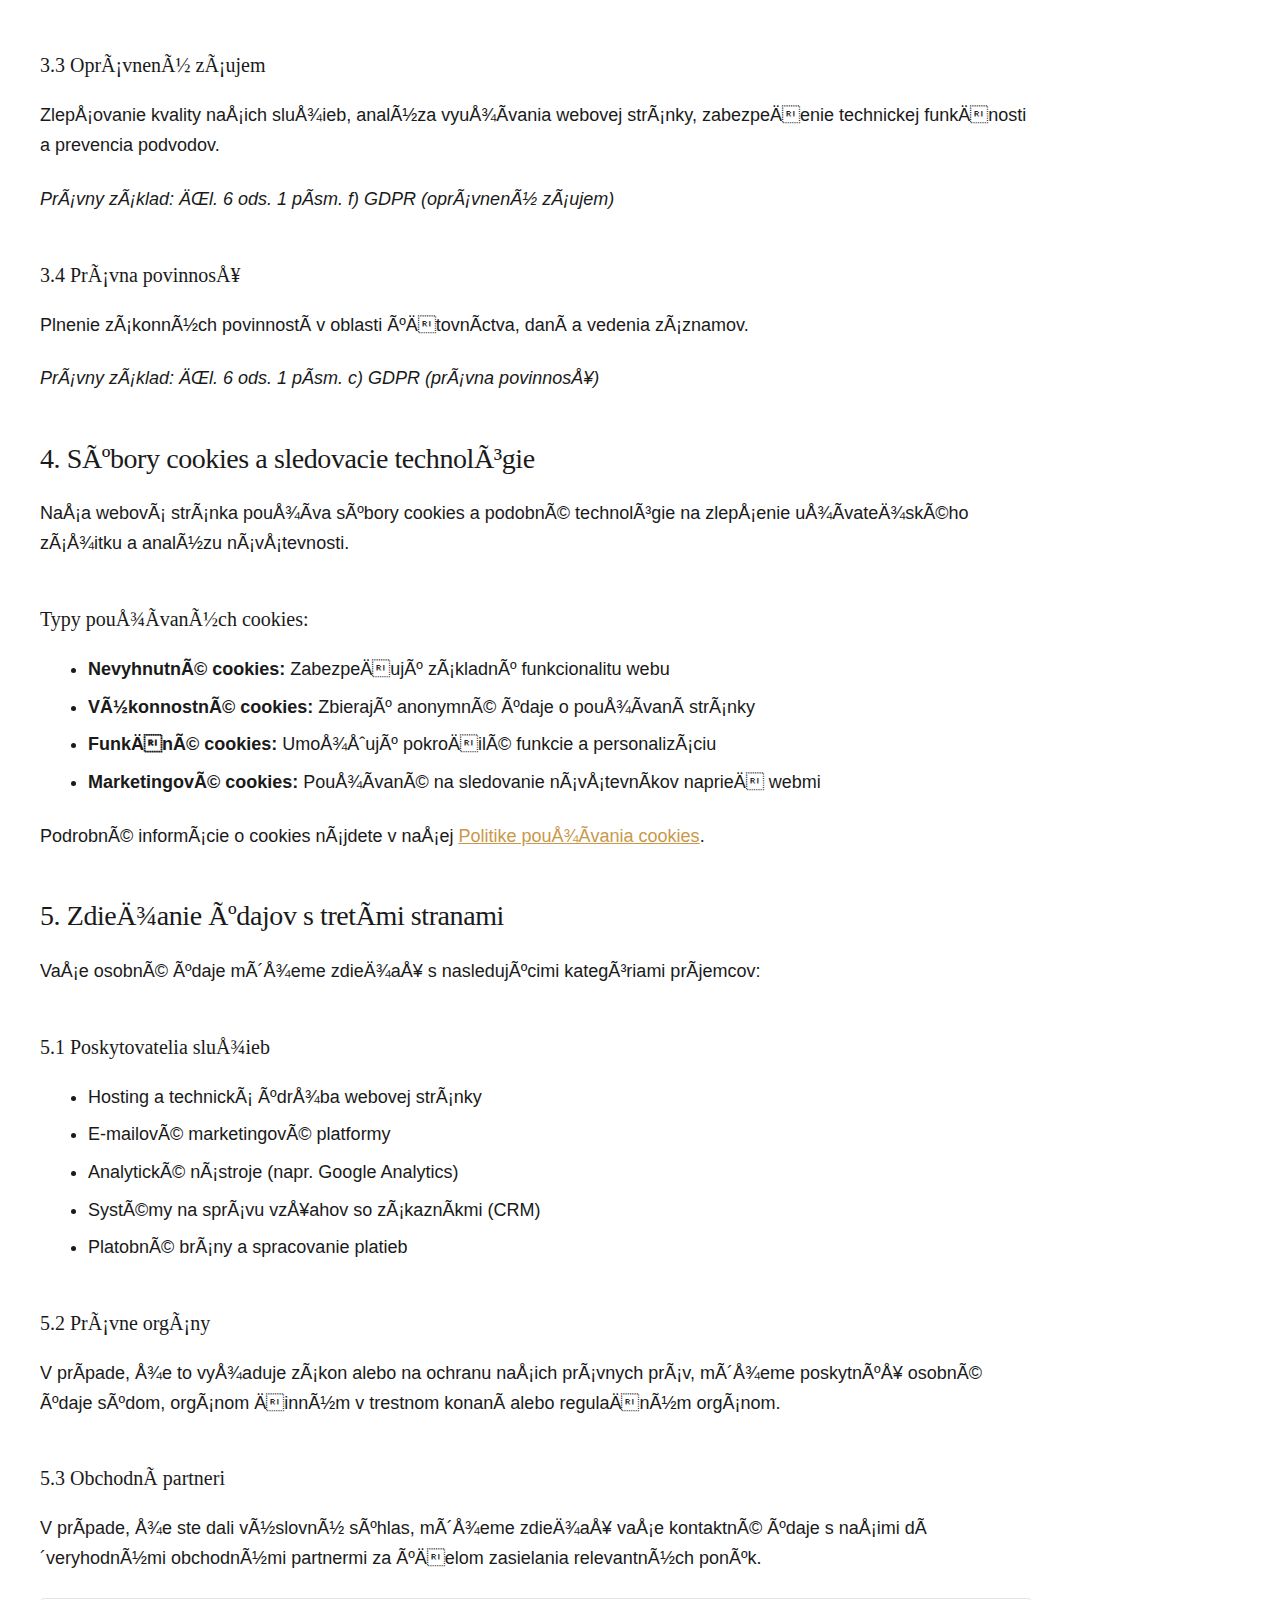
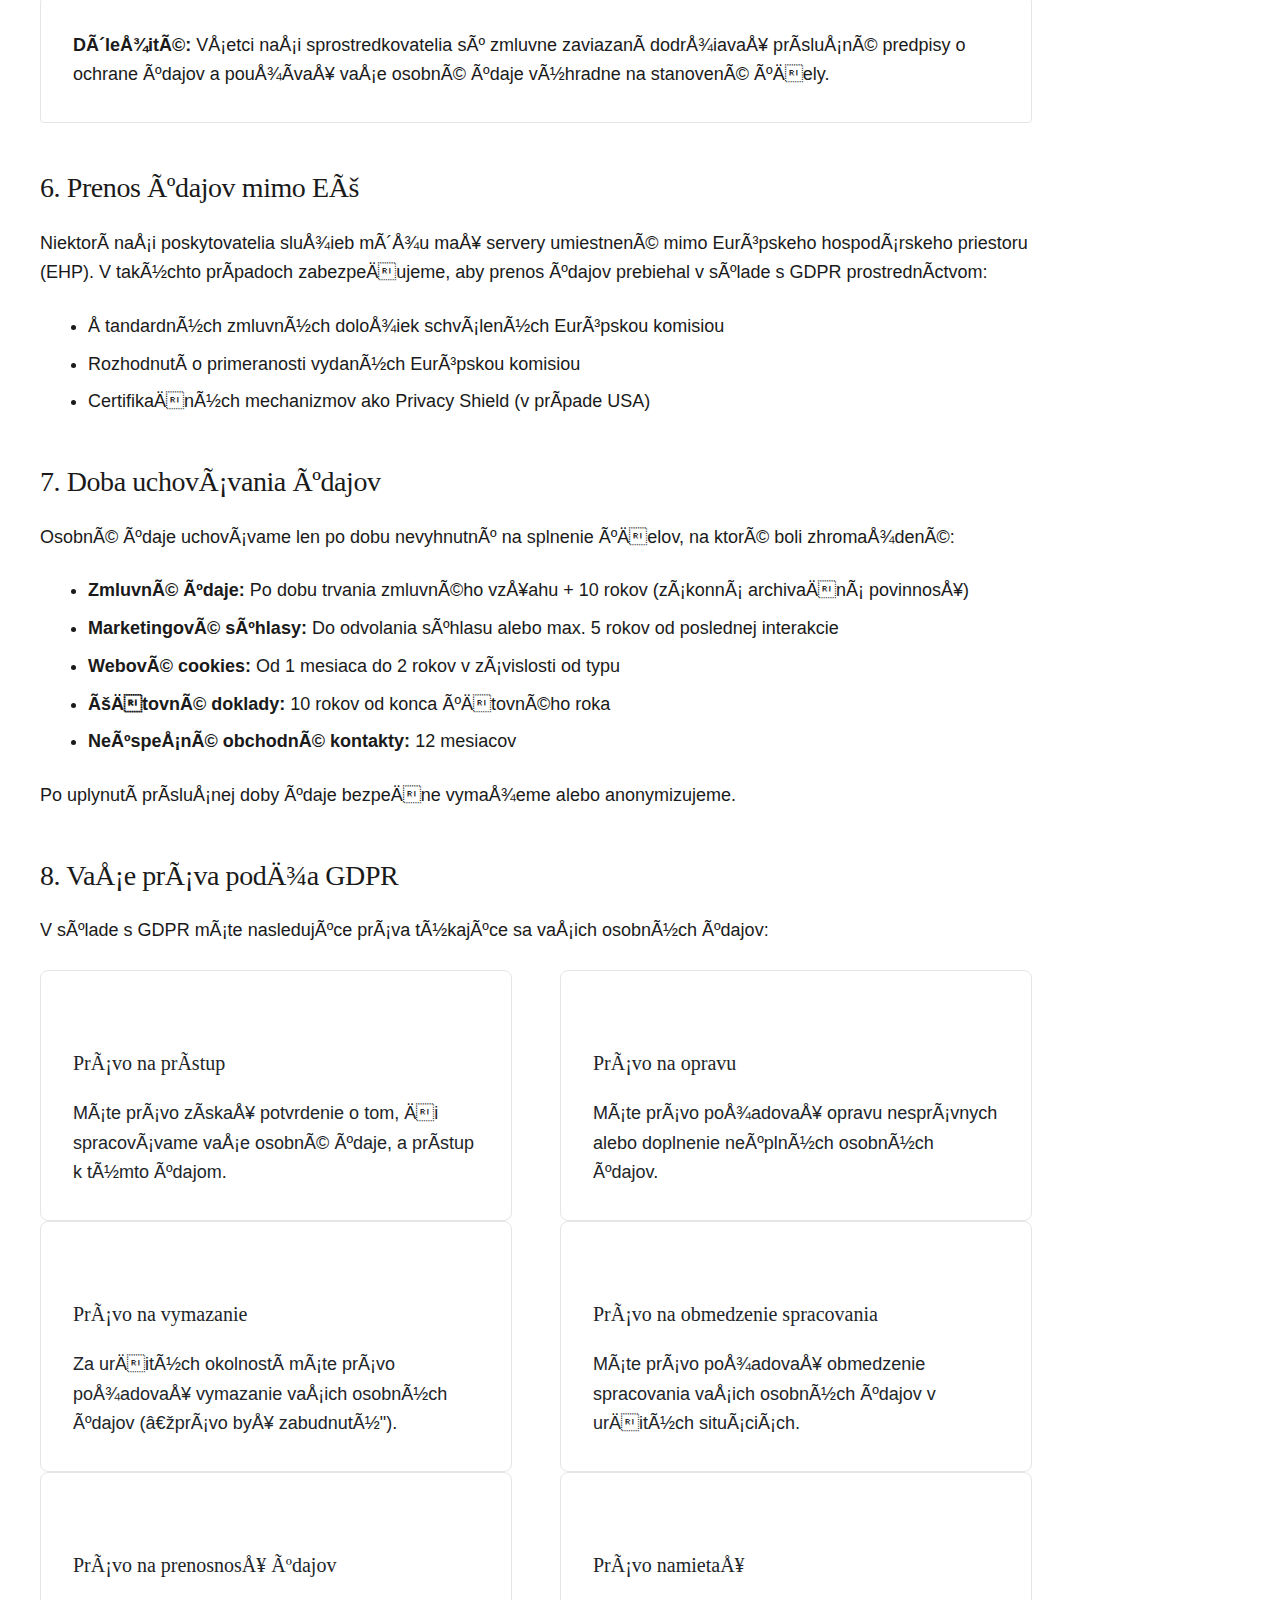
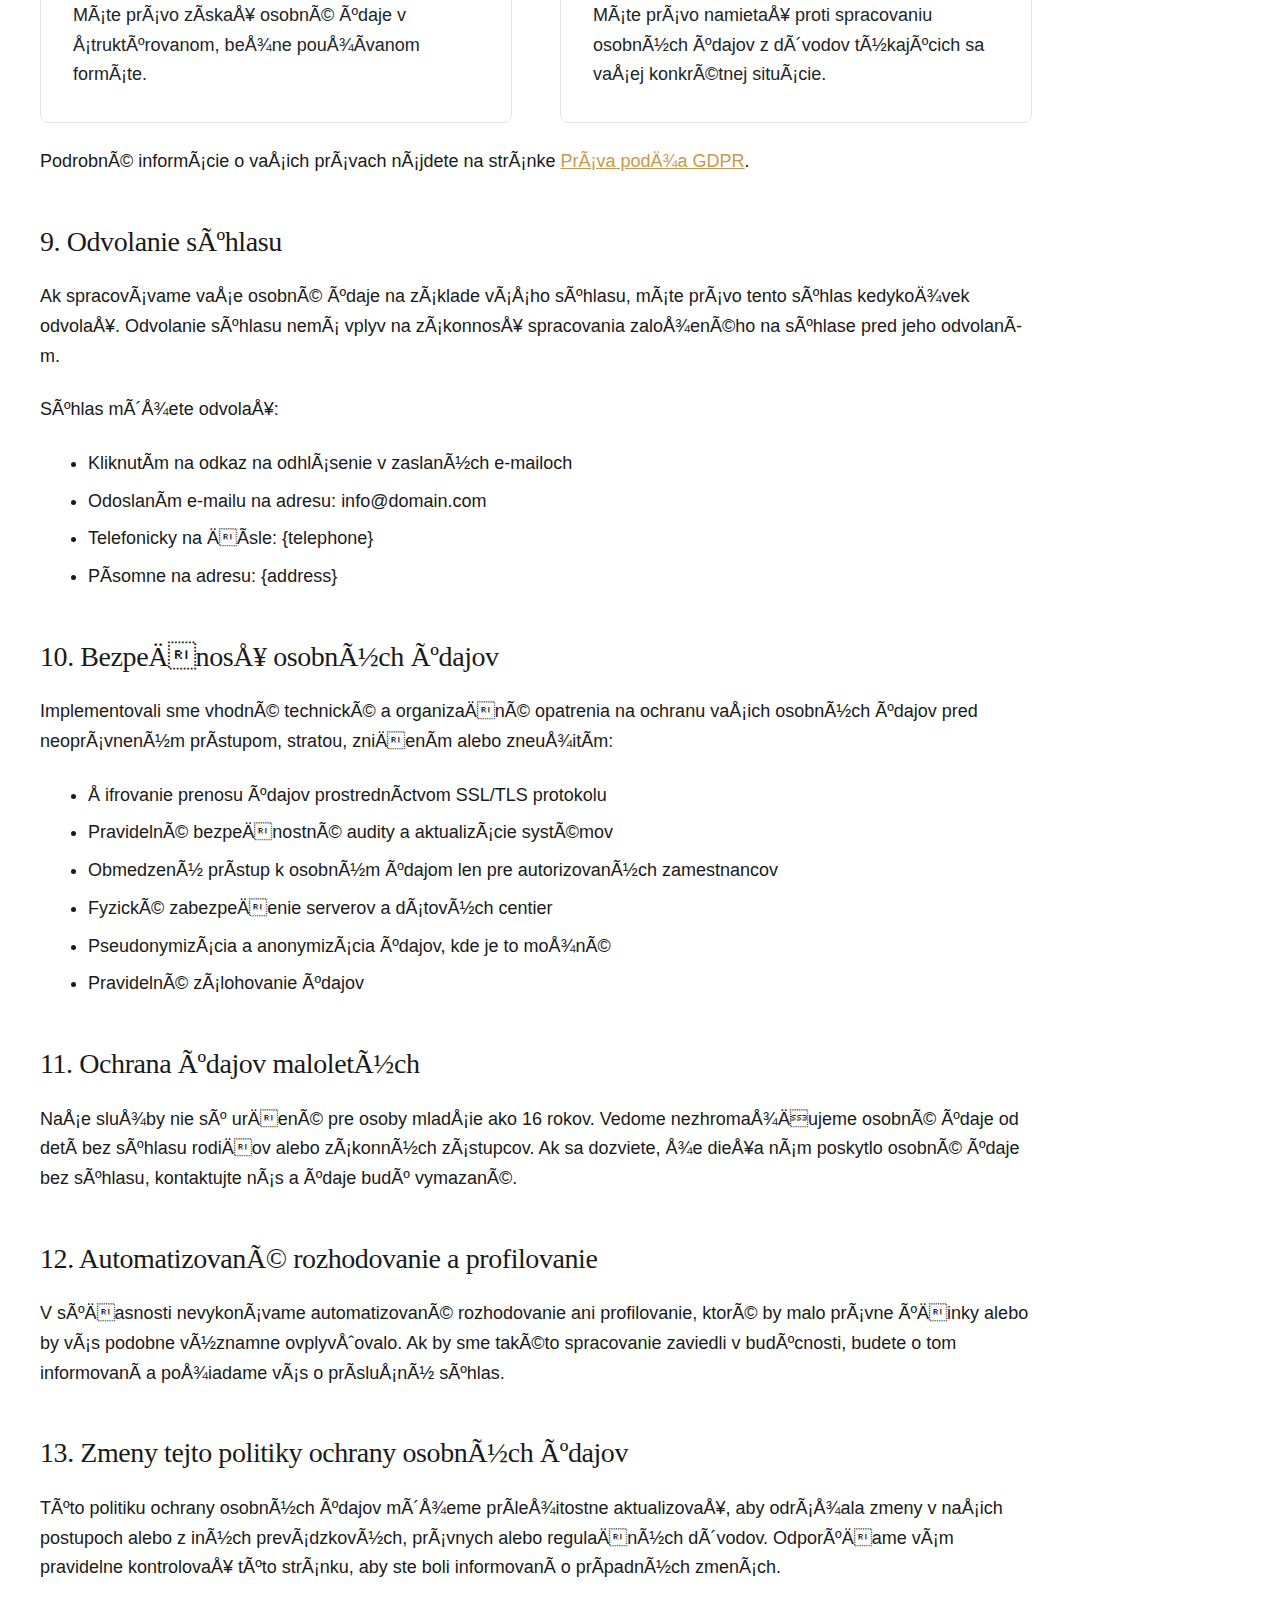
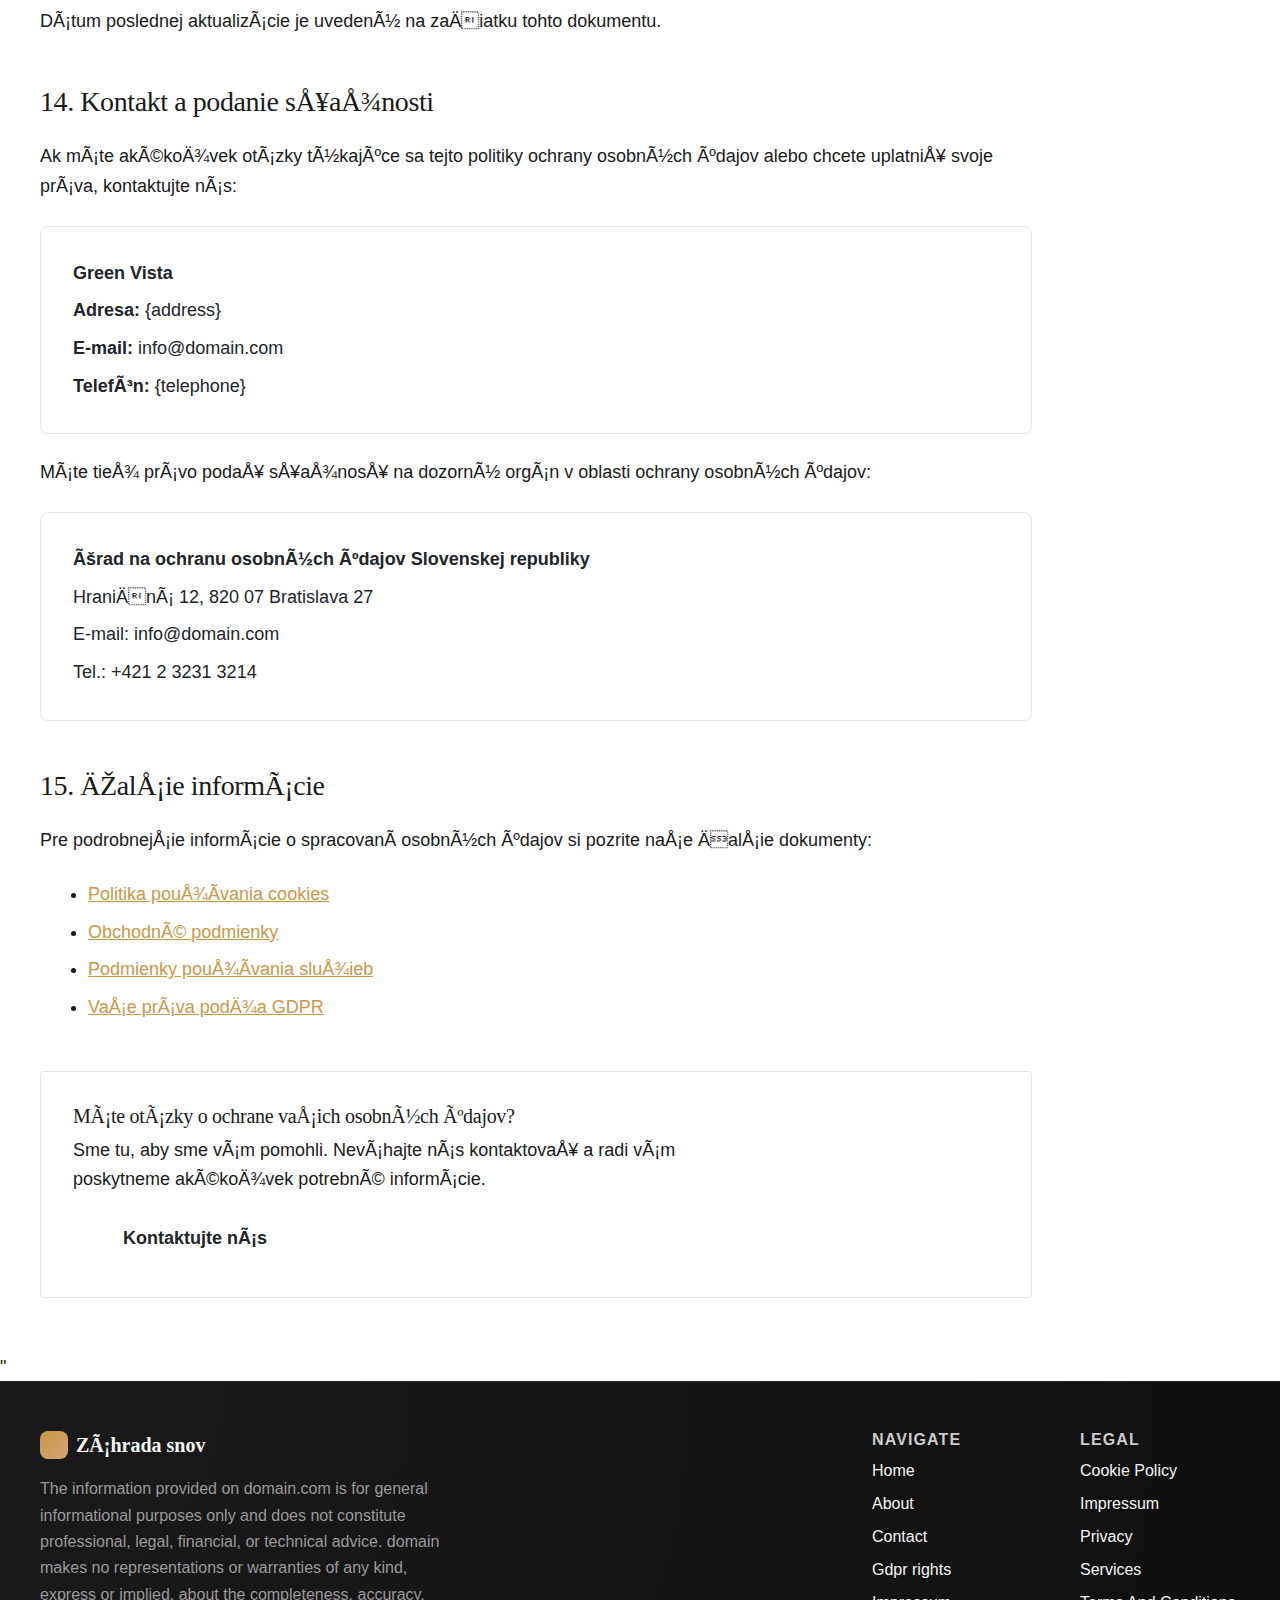
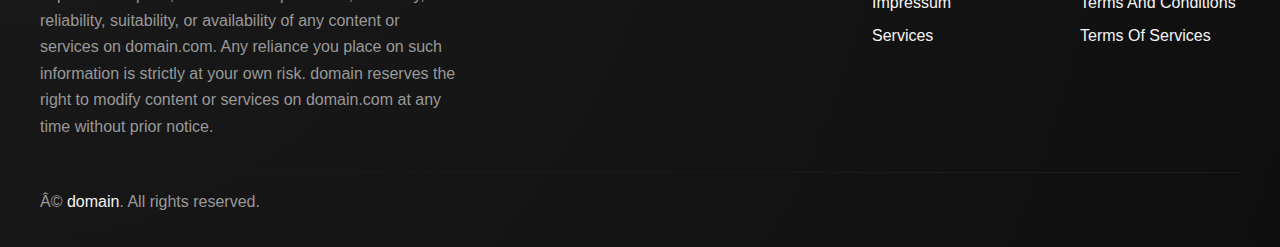
<file: privacy.html>
<!DOCTYPE html><html lang="sk"><head>
  <link rel="stylesheet" href="style.css">
  <link rel="icon" type="image/png" href="/favicon.png">
  <link rel="apple-touch-icon" href="/apple-touch-icon.png">
   <link rel="stylesheet" href="https://cdn.jsdelivr.net/npm/bootstrap@5.3.3/dist/css/bootstrap.min.css" integrity="sha384-QWTKZyjpPEjISv5WaRU9OFeRpok6YctnYmDr5pNlyT2bRjXh0JMhjY6hW+ALEwIH" crossorigin="anonymous">
  <link rel="stylesheet" href="https://unpkg.com/aos@2.3.4/dist/aos.css">
<link rel="stylesheet" href="./header-footer.css">
</head>
 <body>
  <header class="dr-header" aria-label="Primary">
  <div class="dr-header-inner">
    <div class="dr-header-brand">
      <div class="dr-header-logo" aria-label="Záhrada snov logo">
        <span class="dr-header-logo-mark"></span>
        <span class="dr-header-logo-text">Záhrada snov</span>
      </div>
    </div>
    <nav class="dr-nav" aria-label="Main navigation">
      <button class="dr-nav-toggle" type="button" aria-label="Toggle navigation" aria-expanded="false">
        <span class="dr-nav-toggle-bar"></span>
        <span class="dr-nav-toggle-bar"></span>
      </button>
      <ul class="dr-nav-list">
        <li class="dr-nav-item"><a class="dr-nav-link" href="./index.html">Home</a></li>
        <li class="dr-nav-item"><a class="dr-nav-link" href="./about.html">About</a></li>
        <li class="dr-nav-item"><a class="dr-nav-link" href="./contact.html">Contact</a></li>
        <li class="dr-nav-item"><a class="dr-nav-link" href="./gdpr-rights.html">Gdpr rights</a></li>
        <li class="dr-nav-item"><a class="dr-nav-link" href="./impressum.html">Impressum</a></li>
        <li class="dr-nav-item"><a class="dr-nav-link" href="./services.html">Services</a></li>
      </ul>
    </nav>
  </div>
</header>
  <meta charset="UTF-8">
  <meta name="viewport" content="width=device-width," initial-scale="1.0">
  <title>Ochrana osobných údajov | Záhradné riešenia Green Vista</title>
  <meta name="description" content="Politika" ochrany="" osobných="" údajov="" spoločnosti="" green="" vista.="" informácie="" o="" zhromaždovaní,="" spracovaní="" a="" ochrane="" vašich="" v="" súlade="" s="" gdpr.\_="">
  <link rel="canonical" href="https://domain.com/privacy.html">
  <meta property="og:title" content="Ochrana" osobných="" údajov="" |="" záhradné="" riešenia="" green="" vista\_="">
  <meta property="og:description" content="Politika" ochrany="" osobných="" údajov="" spoločnosti="" green="" vista.="" informácie="" o="" zhromaždovaní,="" spracovaní="" a="" ochrane="" vašich="" v="" súlade="" s="" gdpr.\_="">
  <meta property="og:type" content="website">
  <meta property="og:url" content="https://domain.com/privacy.html">
  <link href="https://cdn.jsdelivr.net/npm/bootstrap@5.3.0/dist/css/bootstrap.min.css" rel="stylesheet">
  <link rel="stylesheet" href="style.css">
  <script type="application/ld+json">    {      \"@context\": \"https://schema.org\",      \"@type\": \"Organization\",      \"name\": \"Green Vista\",      \"url\": \"https://domain.com\",      \"logo\": \"https://images.unsplash.com/photo-1585320806297-9794b3e4eeae?w=150&h=40&fit=crop\",      \"description\": \"Profesionálne záhradné služby a dizajn\",      \"email\": \"info@domain.com\",      \"address\": {        \"@type\": \"PostalAddress\",        \"streetAddress\": \"{address}\",        \"addressCountry\": \"SK\"      },      \"telephone\": \"{telephone}\"    }    </script>
  <script type="application/ld+json">    {      \"@context\": \"https://schema.org\",      \"@type\": \"WebSite\",      \"name\": \"Green Vista\",      \"url\": \"https://domain.com\",      \"potentialAction\": {        \"@type\": \"SearchAction\",        \"target\": \"https://domain.com/?s={search_term_string}\",        \"query-input\": \"required name=search_term_string\"      }    }    </script>
  <main>
   <section class="py-4" py-md-5="" bg-light\_="">
    <div class="container">
     <nav aria-label="breadcrumb">
      <ol class="breadcrumb">
       <li class="breadcrumb-item"><a href="index.html">Domov</a></li>
       <li class="breadcrumb-item" active\_="" aria-current="page">Ochrana osobných údajov</li>
      </ol>
     </nav>
    </div>
   </section>
   <section class="py-4" py-md-5\_="">
    <div class="container">
     <div class="row" justify-content-center\_="">
      <div class="col-lg-10">
       <h1 class="display-4" fw-bold="" mb-4\_="">Ochrana osobných údajov</h1>
       <p class="lead" mb-5\_="">Spoločnosť Green Vista rešpektuje vaše súkromie a zaväzuje sa chrániť vaše osobné údaje v súlade s platnými právnymi predpismi, najmä Nariadením Európskeho parlamentu a Rady (EÚ) 2016/679 o ochrane fyzických osôb pri spracúvaní osobných údajov (GDPR).</p>
       <p class="text-muted" mb-5\_=""><strong>Posledná aktualizácia:</strong> 28. máj 2025</p>
       <article class="privacy-content">
        <section class="mb-5">
         <h2 class="h3" fw-semibold="" mb-3\_="">1. Prevádzkovateľ osobných údajov</h2>
         <p>Prevádzkovateľom osobných údajov je:</p>
         <p class="ms-3"><strong>Green Vista</strong>
          <br>
          Sídlo: {address}
          <br>
          E-mail: info@domain.com
          <br>
          Telefón: {telephone}</p>
        </section>
        <section class="mb-5">
         <h2 class="h3" fw-semibold="" mb-3\_="">2. Aké osobné údaje zhromažďujeme</h2>
         <p>Pri používaní našich služieb môžeme zhromažďovať nasledujúce kategórie osobných údajov:</p>
         <ul class="ms-3">
          <li><strong>Identifikačné údaje:</strong> meno, priezvisko</li>
          <li><strong>Kontaktné údaje:</strong> e-mailová adresa, telefónne číslo, poštová adresa</li>
          <li><strong>Technické údaje:</strong> IP adresa, typ prehliadača, operačný systém, dáta z cookies</li>
          <li><strong>Údaje o využívaní:</strong> návštevnosť webu, interakcie so stránkami, zdroje návštevnosti</li>
          <li><strong>Marketingové preferencie:</strong> súhlas s odberom newslettera, komunikačné preferencie</li>
         </ul>
        </section>
        <section class="mb-5">
         <h2 class="h3" fw-semibold="" mb-3\_="">3. Účely a právne základy spracovania</h2>
         <p>Vaše osobné údaje spracovávame na nasledujúce účely:</p>
         <div class="mb-4">
          <h3 class="h5" fw-semibold\_="">3.1 Plnenie zmluvy</h3>
          <p>Spracovanie údajov nevyhnutných na poskytnutie našich služieb, komunikáciu s klientmi a plnenie zmluvných záväzkov.</p>
          <p><em>Právny základ: Čl. 6 ods. 1 písm. b) GDPR (plnenie zmluvy)</em></p>
         </div>
         <div class="mb-4">
          <h3 class="h5" fw-semibold\_="">3.2 Súhlas</h3>
          <p>Zasielanie marketingových a propagačných materiálov, newsletterov a obchodných ponúk na základe vášho výslovného súhlasu.</p>
          <p><em>Právny základ: Čl. 6 ods. 1 písm. a) GDPR (súhlas)</em></p>
         </div>
         <div class="mb-4">
          <h3 class="h5" fw-semibold\_="">3.3 Oprávnený záujem</h3>
          <p>Zlepšovanie kvality našich služieb, analýza využívania webovej stránky, zabezpečenie technickej funkčnosti a prevencia podvodov.</p>
          <p><em>Právny základ: Čl. 6 ods. 1 písm. f) GDPR (oprávnený záujem)</em></p>
         </div>
         <div class="mb-4">
          <h3 class="h5" fw-semibold\_="">3.4 Právna povinnosť</h3>
          <p>Plnenie zákonných povinností v oblasti účtovníctva, daní a vedenia záznamov.</p>
          <p><em>Právny základ: Čl. 6 ods. 1 písm. c) GDPR (právna povinnosť)</em></p>
         </div>
        </section>
        <section class="mb-5">
         <h2 class="h3" fw-semibold="" mb-3\_="">4. Súbory cookies a sledovacie technológie</h2>
         <p>Naša webová stránka používa súbory cookies a podobné technológie na zlepšenie užívateľského zážitku a analýzu návštevnosti.</p>
         <h3 class="h5" fw-semibold="" mt-4\_="">Typy používaných cookies:</h3>
         <ul class="ms-3">
          <li><strong>Nevyhnutné cookies:</strong> Zabezpečujú základnú funkcionalitu webu</li>
          <li><strong>Výkonnostné cookies:</strong> Zbierajú anonymné údaje o používaní stránky</li>
          <li><strong>Funkčné cookies:</strong> Umožňujú pokročilé funkcie a personalizáciu</li>
          <li><strong>Marketingové cookies:</strong> Používané na sledovanie návštevníkov naprieč webmi</li>
         </ul>
         <p class="mt-3">Podrobné informácie o cookies nájdete v našej <a href="cookie_policy.html">Politike používania cookies</a>.</p>
        </section>
        <section class="mb-5">
         <h2 class="h3" fw-semibold="" mb-3\_="">5. Zdieľanie údajov s tretími stranami</h2>
         <p>Vaše osobné údaje môžeme zdieľať s nasledujúcimi kategóriami príjemcov:</p>
         <div class="mb-4">
          <h3 class="h5" fw-semibold\_="">5.1 Poskytovatelia služieb</h3>
          <ul class="ms-3">
           <li>Hosting a technická údržba webovej stránky</li>
           <li>E-mailové marketingové platformy</li>
           <li>Analytické nástroje (napr. Google Analytics)</li>
           <li>Systémy na správu vzťahov so zákazníkmi (CRM)</li>
           <li>Platobné brány a spracovanie platieb</li>
          </ul>
         </div>
         <div class="mb-4">
          <h3 class="h5" fw-semibold\_="">5.2 Právne orgány</h3>
          <p>V prípade, že to vyžaduje zákon alebo na ochranu našich právnych práv, môžeme poskytnúť osobné údaje súdom, orgánom činným v trestnom konaní alebo regulačným orgánom.</p>
         </div>
         <div class="mb-4">
          <h3 class="h5" fw-semibold\_="">5.3 Obchodní partneri</h3>
          <p>V prípade, že ste dali výslovný súhlas, môžeme zdieľať vaše kontaktné údaje s našimi dôveryhodnými obchodnými partnermi za účelom zasielania relevantných ponúk.</p>
         </div>
         <p class="alert" alert-info\_=""><strong>Dôležité:</strong> Všetci naši sprostredkovatelia sú zmluvne zaviazaní dodržiavať príslušné predpisy o ochrane údajov a používať vaše osobné údaje výhradne na stanovené účely.</p>
        </section>
        <section class="mb-5">
         <h2 class="h3" fw-semibold="" mb-3\_="">6. Prenos údajov mimo EÚ</h2>
         <p>Niektorí naši poskytovatelia služieb môžu mať servery umiestnené mimo Európskeho hospodárskeho priestoru (EHP). V takýchto prípadoch zabezpečujeme, aby prenos údajov prebiehal v súlade s GDPR prostredníctvom:</p>
         <ul class="ms-3">
          <li>Štandardných zmluvných doložiek schválených Európskou komisiou</li>
          <li>Rozhodnutí o primeranosti vydaných Európskou komisiou</li>
          <li>Certifikačných mechanizmov ako Privacy Shield (v prípade USA)</li>
         </ul>
        </section>
        <section class="mb-5">
         <h2 class="h3" fw-semibold="" mb-3\_="">7. Doba uchovávania údajov</h2>
         <p>Osobné údaje uchovávame len po dobu nevyhnutnú na splnenie účelov, na ktoré boli zhromaždené:</p>
         <ul class="ms-3">
          <li><strong>Zmluvné údaje:</strong> Po dobu trvania zmluvného vzťahu + 10 rokov (zákonná archivačná povinnosť)</li>
          <li><strong>Marketingové súhlasy:</strong> Do odvolania súhlasu alebo max. 5 rokov od poslednej interakcie</li>
          <li><strong>Webové cookies:</strong> Od 1 mesiaca do 2 rokov v závislosti od typu</li>
          <li><strong>Účtovné doklady:</strong> 10 rokov od konca účtovného roka</li>
          <li><strong>Neúspešné obchodné kontakty:</strong> 12 mesiacov</li>
         </ul>
         <p class="mt-3">Po uplynutí príslušnej doby údaje bezpečne vymažeme alebo anonymizujeme.</p>
        </section>
        <section class="mb-5">
         <h2 class="h3" fw-semibold="" mb-3\_="">8. Vaše práva podľa GDPR</h2>
         <p>V súlade s GDPR máte nasledujúce práva týkajúce sa vašich osobných údajov:</p>
         <div class="row" g-4="" mt-2\_="">
          <div class="col-md-6">
           <div class="card" h-100\_="">
            <div class="card-body">
             <h3 class="h5" fw-semibold\_="">Právo na prístup</h3>
             <p class="mb-0">Máte právo získať potvrdenie o tom, či spracovávame vaše osobné údaje, a prístup k týmto údajom.</p>
            </div>
           </div>
          </div>
          <div class="col-md-6">
           <div class="card" h-100\_="">
            <div class="card-body">
             <h3 class="h5" fw-semibold\_="">Právo na opravu</h3>
             <p class="mb-0">Máte právo požadovať opravu nesprávnych alebo doplnenie neúplných osobných údajov.</p>
            </div>
           </div>
          </div>
          <div class="col-md-6">
           <div class="card" h-100\_="">
            <div class="card-body">
             <h3 class="h5" fw-semibold\_="">Právo na vymazanie</h3>
             <p class="mb-0">Za určitých okolností máte právo požadovať vymazanie vašich osobných údajov („právo byť zabudnutý").</p>
            </div>
           </div>
          </div>
          <div class="col-md-6">
           <div class="card" h-100\_="">
            <div class="card-body">
             <h3 class="h5" fw-semibold\_="">Právo na obmedzenie spracovania</h3>
             <p class="mb-0">Máte právo požadovať obmedzenie spracovania vašich osobných údajov v určitých situáciách.</p>
            </div>
           </div>
          </div>
          <div class="col-md-6">
           <div class="card" h-100\_="">
            <div class="card-body">
             <h3 class="h5" fw-semibold\_="">Právo na prenosnosť údajov</h3>
             <p class="mb-0">Máte právo získať osobné údaje v štruktúrovanom, bežne používanom formáte.</p>
            </div>
           </div>
          </div>
          <div class="col-md-6">
           <div class="card" h-100\_="">
            <div class="card-body">
             <h3 class="h5" fw-semibold\_="">Právo namietať</h3>
             <p class="mb-0">Máte právo namietať proti spracovaniu osobných údajov z dôvodov týkajúcich sa vašej konkrétnej situácie.</p>
            </div>
           </div>
          </div>
         </div>
         <p class="mt-4">Podrobné informácie o vašich právach nájdete na stránke <a href="gdpr-rights.html">Práva podľa GDPR</a>.</p>
        </section>
        <section class="mb-5">
         <h2 class="h3" fw-semibold="" mb-3\_="">9. Odvolanie súhlasu</h2>
         <p>Ak spracovávame vaše osobné údaje na základe vášho súhlasu, máte právo tento súhlas kedykoľvek odvolať. Odvolanie súhlasu nemá vplyv na zákonnosť spracovania založeného na súhlase pred jeho odvolaním.</p>
         <p>Súhlas môžete odvolať:</p>
         <ul class="ms-3">
          <li>Kliknutím na odkaz na odhlásenie v zaslaných e-mailoch</li>
          <li>Odoslaním e-mailu na adresu: info@domain.com</li>
          <li>Telefonicky na čísle: {telephone}</li>
          <li>Písomne na adresu: {address}</li>
         </ul>
        </section>
        <section class="mb-5">
         <h2 class="h3" fw-semibold="" mb-3\_="">10. Bezpečnosť osobných údajov</h2>
         <p>Implementovali sme vhodné technické a organizačné opatrenia na ochranu vašich osobných údajov pred neoprávneným prístupom, stratou, zničením alebo zneužitím:</p>
         <ul class="ms-3">
          <li>Šifrovanie prenosu údajov prostredníctvom SSL/TLS protokolu</li>
          <li>Pravidelné bezpečnostné audity a aktualizácie systémov</li>
          <li>Obmedzený prístup k osobným údajom len pre autorizovaných zamestnancov</li>
          <li>Fyzické zabezpečenie serverov a dátových centier</li>
          <li>Pseudonymizácia a anonymizácia údajov, kde je to možné</li>
          <li>Pravidelné zálohovanie údajov</li>
         </ul>
        </section>
        <section class="mb-5">
         <h2 class="h3" fw-semibold="" mb-3\_="">11. Ochrana údajov maloletých</h2>
         <p>Naše služby nie sú určené pre osoby mladšie ako 16 rokov. Vedome nezhromažďujeme osobné údaje od detí bez súhlasu rodičov alebo zákonných zástupcov. Ak sa dozviete, že dieťa nám poskytlo osobné údaje bez súhlasu, kontaktujte nás a údaje budú vymazané.</p>
        </section>
        <section class="mb-5">
         <h2 class="h3" fw-semibold="" mb-3\_="">12. Automatizované rozhodovanie a profilovanie</h2>
         <p>V súčasnosti nevykonávame automatizované rozhodovanie ani profilovanie, ktoré by malo právne účinky alebo by vás podobne významne ovplyvňovalo. Ak by sme takéto spracovanie zaviedli v budúcnosti, budete o tom informovaní a požiadame vás o príslušný súhlas.</p>
        </section>
        <section class="mb-5">
         <h2 class="h3" fw-semibold="" mb-3\_="">13. Zmeny tejto politiky ochrany osobných údajov</h2>
         <p>Túto politiku ochrany osobných údajov môžeme príležitostne aktualizovať, aby odrážala zmeny v našich postupoch alebo z iných prevádzkových, právnych alebo regulačných dôvodov. Odporúčame vám pravidelne kontrolovať túto stránku, aby ste boli informovaní o prípadných zmenách.</p>
         <p>Dátum poslednej aktualizácie je uvedený na začiatku tohto dokumentu.</p>
        </section>
        <section class="mb-5">
         <h2 class="h3" fw-semibold="" mb-3\_="">14. Kontakt a podanie sťažnosti</h2>
         <p>Ak máte akékoľvek otázky týkajúce sa tejto politiky ochrany osobných údajov alebo chcete uplatniť svoje práva, kontaktujte nás:</p>
         <div class="card" bg-light="" mt-3\_="">
          <div class="card-body">
           <p class="mb-2"><strong>Green Vista</strong></p>
           <p class="mb-2"><strong>Adresa:</strong> {address}</p>
           <p class="mb-2"><strong>E-mail:</strong> info@domain.com</p>
           <p class="mb-0"><strong>Telefón:</strong> {telephone}</p>
          </div>
         </div>
         <p class="mt-4">Máte tiež právo podať sťažnosť na dozorný orgán v oblasti ochrany osobných údajov:</p>
         <div class="card" bg-light="" mt-3\_="">
          <div class="card-body">
           <p class="mb-2"><strong>Úrad na ochranu osobných údajov Slovenskej republiky</strong></p>
           <p class="mb-2">Hraničná 12, 820 07 Bratislava 27</p>
           <p class="mb-2">E-mail: info@domain.com</p>
           <p class="mb-0">Tel.: +421 2 3231 3214</p>
          </div>
         </div>
        </section>
        <section class="mb-5">
         <h2 class="h3" fw-semibold="" mb-3\_="">15. Ďalšie informácie</h2>
         <p>Pre podrobnejšie informácie o spracovaní osobných údajov si pozrite naše ďalšie dokumenty:</p>
         <ul class="ms-3">
          <li><a href="cookie_policy.html">Politika používania cookies</a></li>
          <li><a href="terms_and_conditions.html">Obchodné podmienky</a></li>
          <li><a href="terms_of_services.html">Podmienky používania služieb</a></li>
          <li><a href="gdpr-rights.html">Vaše práva podľa GDPR</a></li>
         </ul>
        </section>
       </article>
       <div class="alert" alert-primary="" mt-5\_="" role="alert">
        <h2 class="h5" fw-semibold="" mb-3\_="">Máte otázky o ochrane vašich osobných údajov?</h2>
        <p class="mb-3">Sme tu, aby sme vám pomohli. Neváhajte nás kontaktovať a radi vám poskytneme akékoľvek potrebné informácie.</p>
        <a href="contact.html" class="btn" btn-primary\_="">Kontaktujte nás</a>
       </div>
      </div>
     </div>
    </div>
   </section>
  </main>
  "
  <footer class="dr-footer" aria-label="Footer">
  <div class="dr-footer-inner">
    <div class="dr-footer-main">
      <div class="dr-footer-brand-block">
        <div class="dr-footer-logo" aria-label="Záhrada snov logo">
          <span class="dr-footer-logo-mark"></span>
          <span class="dr-footer-logo-text">Záhrada snov</span>
        </div>
        <p class="dr-footer-disclaimer">
          The information provided on domain.com is for general informational purposes only and does not constitute professional, legal, financial, or technical advice. domain makes no representations or warranties of any kind, express or implied, about the completeness, accuracy, reliability, suitability, or availability of any content or services on domain.com. Any reliance you place on such information is strictly at your own risk. domain reserves the right to modify content or services on domain.com at any time without prior notice.
        </p>
      </div>
      <div class="dr-footer-nav-blocks">
        <div class="dr-footer-nav-group" aria-label="Main navigation">
          <h2 class="dr-footer-heading">Navigate</h2>
          <ul class="dr-footer-nav-list">
            <li class="dr-footer-nav-item"><a class="dr-footer-nav-link" href="./index.html">Home</a></li>
            <li class="dr-footer-nav-item"><a class="dr-footer-nav-link" href="./about.html">About</a></li>
            <li class="dr-footer-nav-item"><a class="dr-footer-nav-link" href="./contact.html">Contact</a></li>
            <li class="dr-footer-nav-item"><a class="dr-footer-nav-link" href="./gdpr-rights.html">Gdpr rights</a></li>
            <li class="dr-footer-nav-item"><a class="dr-footer-nav-link" href="./impressum.html">Impressum</a></li>
            <li class="dr-footer-nav-item"><a class="dr-footer-nav-link" href="./services.html">Services</a></li>
          </ul>
        </div>
        <div class="dr-footer-nav-group" aria-label="Legal navigation">
          <h2 class="dr-footer-heading">Legal</h2>
          <ul class="dr-footer-nav-list dr-footer-nav-list-legal">
            <li class="dr-footer-nav-item"><a class="dr-footer-nav-link" href="./cookie_policy.html">Cookie Policy</a></li>
            <li class="dr-footer-nav-item"><a class="dr-footer-nav-link" href="./impressum.html">Impressum</a></li>
            <li class="dr-footer-nav-item"><a class="dr-footer-nav-link" href="./privacy.html">Privacy</a></li>
            <li class="dr-footer-nav-item"><a class="dr-footer-nav-link" href="./services.html">Services</a></li>
            <li class="dr-footer-nav-item"><a class="dr-footer-nav-link" href="./terms_and_conditions.html">Terms And Conditions</a></li>
            <li class="dr-footer-nav-item"><a class="dr-footer-nav-link" href="./terms_of_services.html">Terms Of Services</a></li>
          </ul>
        </div>
      </div>
    </div>
    <div class="dr-footer-bottom">
      <p class="dr-footer-bottom-text">© <span class="dr-footer-bottom-brand">domain</span>. All rights reserved.</p>
    </div>
  </div>
</footer>
  <script src="script.js" defer=""></script>
 
  <script src="https://unpkg.com/aos@2.3.4/dist/aos.js"></script>
  <script>
if (typeof AOS !== "undefined" && !window.__AOS_INITIALIZED__) {
  AOS.init({ once: true, duration: 700, easing: "ease-out-cubic" });
  window.__AOS_INITIALIZED__ = true;
}
</script>
<script src="./header-footer.js"></script>
<script src="./consent.js"></script>
</body></html>
</file>
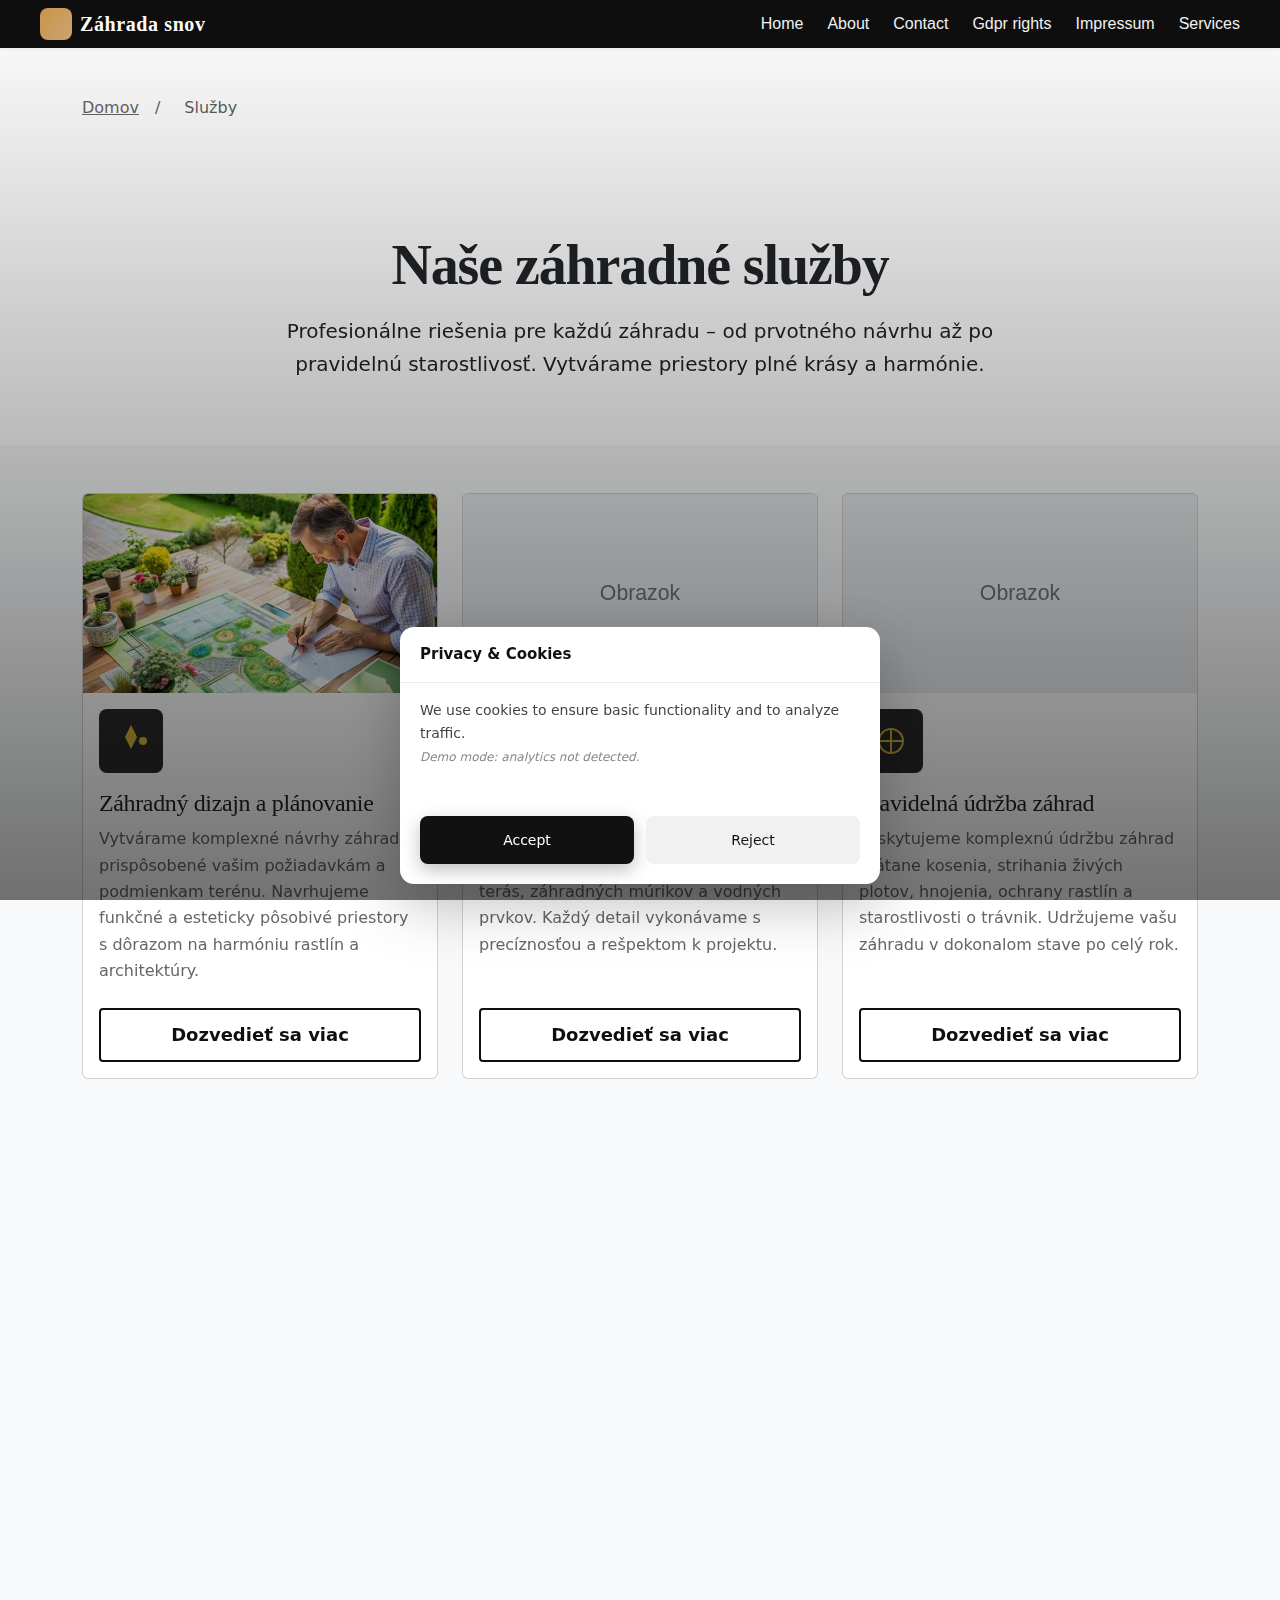
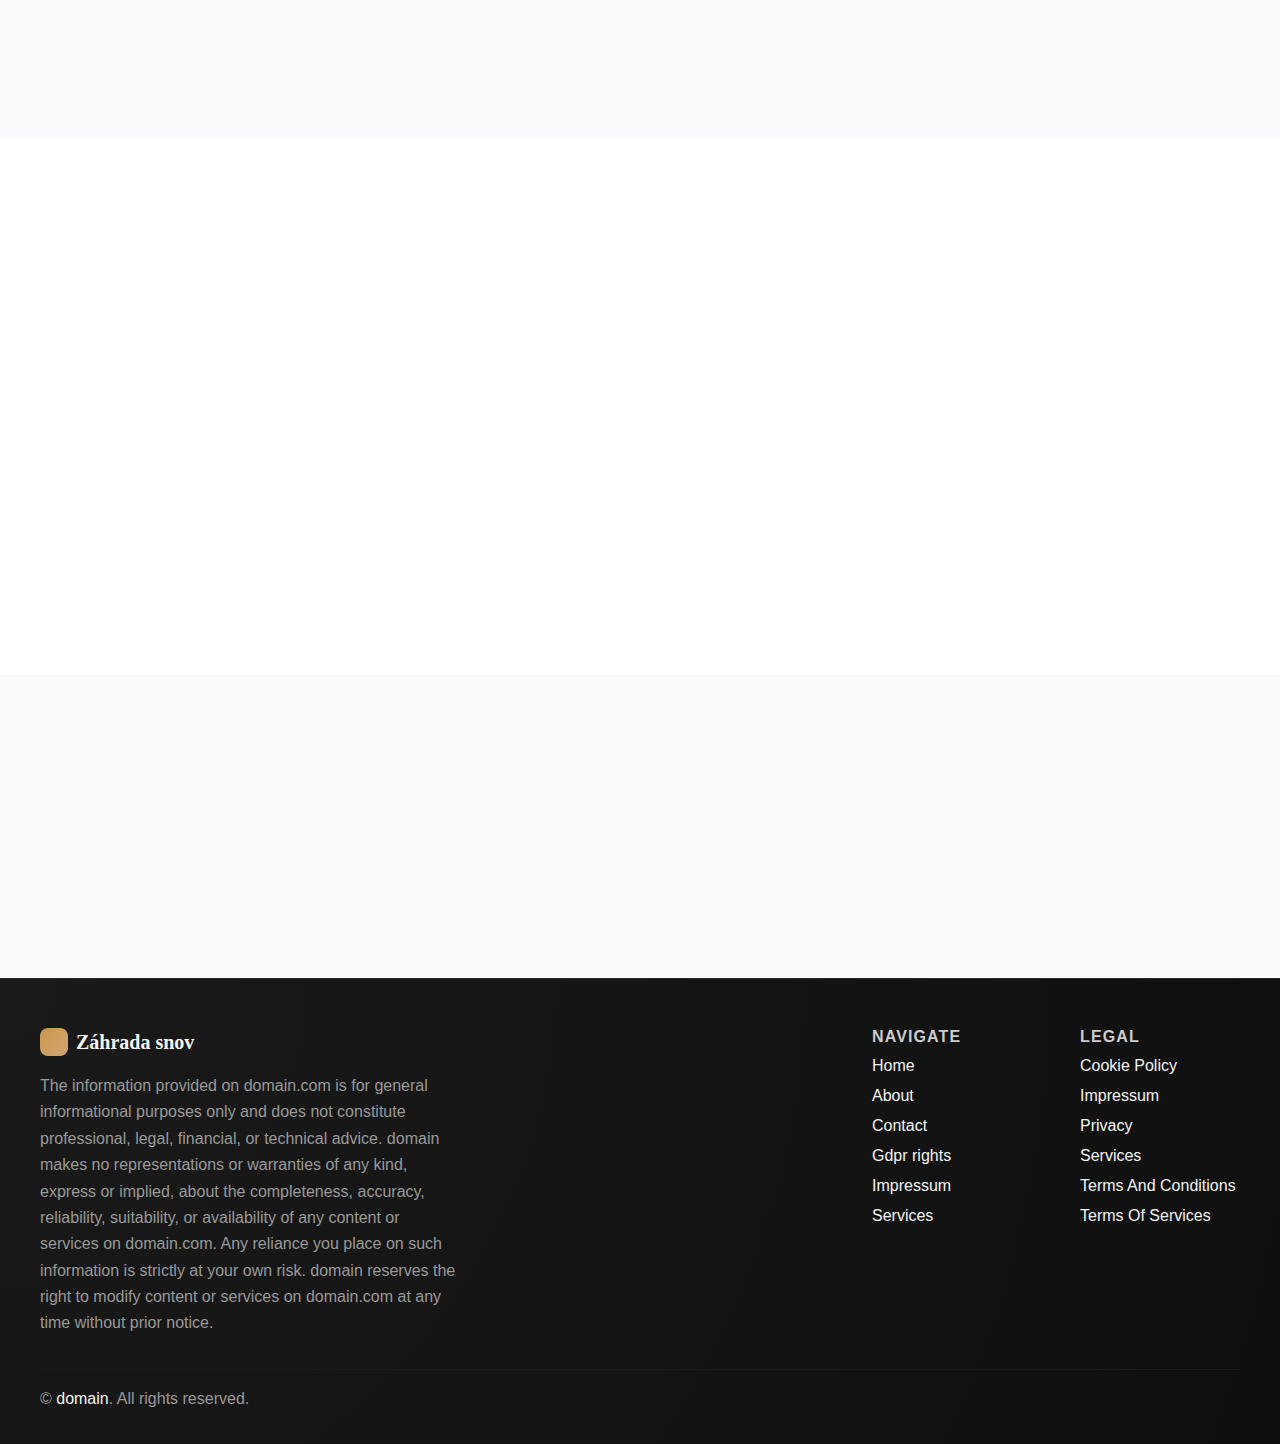
<file: services.html>
<!DOCTYPE html><html lang="sk"><head>
<script type="application/ld+json">
{
  "@context": "https://schema.org",
  "@graph": [
    {
      "@type": "WebSite",
      "@id": "https://domain.com/#website",
      "url": "https://domain.com",
      "name": "domain"
    },
    {
      "@type": "Organization",
      "@id": "https://domain.com/#org",
      "name": "domain",
      "url": "https://domain.com"
    },
    {
      "@type": "WebPage",
      "@id": "https://domain.com/services.html",
      "url": "https://domain.com/services.html",
      "name": "domain",
      "isPartOf": {
        "@id": "https://domain.com/#website"
      },
      "inLanguage": "sk"
    }
  ]
}
</script>
  <meta charset="UTF-8">
  <meta name="viewport" content="width=device-width, initial-scale=1.0">
  <title>Naše služby – domain | Profesionálne záhradné služby</title>
  <meta name="description" content="Ponúkame komplexné záhradné služby: dizajn, stavba, údržba, zavlažovanie a sezónne starostlivosť. Odborníci so skúsenosťami pre dokonalú záhradu.">
  <meta property="og:title" content="Naše služby – domain">
  <meta property="og:description" content="Komplexné záhradné služby od profesionálov: dizajn, údržba, stavba a sezónna starostlivosť o vašu záhradu.">
  <meta property="og:type" content="website">
  <meta property="og:url" content="https://domain.com/services.html">
  <link rel="canonical" href="https://domain.com/services.html">
  <link rel="stylesheet" href="style.css">
  <link rel="icon" type="image/png" href="/favicon.png">
  <link rel="apple-touch-icon" href="/apple-touch-icon.png">
   <link rel="stylesheet" href="https://cdn.jsdelivr.net/npm/bootstrap@5.3.3/dist/css/bootstrap.min.css" integrity="sha384-QWTKZyjpPEjISv5WaRU9OFeRpok6YctnYmDr5pNlyT2bRjXh0JMhjY6hW+ALEwIH" crossorigin="anonymous">
  <link rel="stylesheet" href="https://unpkg.com/aos@2.3.4/dist/aos.css">
<link rel="stylesheet" href="./header-footer.css">
</head>
 <body>
  <header class="dr-header" aria-label="Primary">
  <div class="dr-header-inner">
    <div class="dr-header-brand">
      <div class="dr-header-logo" aria-label="Záhrada snov logo">
        <span class="dr-header-logo-mark"></span>
        <span class="dr-header-logo-text">Záhrada snov</span>
      </div>
    </div>
    <nav class="dr-nav" aria-label="Main navigation">
      <button class="dr-nav-toggle" type="button" aria-label="Toggle navigation" aria-expanded="false">
        <span class="dr-nav-toggle-bar"></span>
        <span class="dr-nav-toggle-bar"></span>
      </button>
      <ul class="dr-nav-list">
        <li class="dr-nav-item"><a class="dr-nav-link" href="./index.html">Home</a></li>
        <li class="dr-nav-item"><a class="dr-nav-link" href="./about.html">About</a></li>
        <li class="dr-nav-item"><a class="dr-nav-link" href="./contact.html">Contact</a></li>
        <li class="dr-nav-item"><a class="dr-nav-link" href="./gdpr-rights.html">Gdpr rights</a></li>
        <li class="dr-nav-item"><a class="dr-nav-link" href="./impressum.html">Impressum</a></li>
        <li class="dr-nav-item"><a class="dr-nav-link" href="./services.html">Services</a></li>
      </ul>
    </nav>
  </div>
</header>
  <main>
   <section class="l-section py-4 py-md-5">
    <div class="container">
     <nav aria-label="breadcrumb">
      <ol class="breadcrumb">
       <li class="breadcrumb-item"><a href="index.html">Domov</a></li>
       <li class="breadcrumb-item active" aria-current="page">Služby</li>
      </ol>
     </nav>
    </div>
   </section>
   <section class="l-section py-4 py-md-5">
    <div class="container">
     <div class="row">
      <div class="col-lg-8 mx-auto text-center">
       <h1 class="display-4 fw-bold mb-3" data-aos="fade-up">Naše záhradné služby</h1>
       <p class="lead" data-aos="fade-up" data-aos-delay="100">Profesionálne riešenia pre každú záhradu – od prvotného návrhu až po pravidelnú starostlivosť. Vytvárame priestory plné krásy a harmónie.</p>
      </div>
     </div>
    </div>
   </section>
   <section class="l-section py-4 py-md-5 bg-light">
    <div class="container">
     <div class="row g-4">
      <div class="col-md-6 col-lg-4" data-aos="fade-up" data-aos-delay="0">
       <div class="card c-card h-100 d-flex flex-column">
        <div class="ratio ratio-16x9">
         <img src="img/210352.jpg" class="card-img-top" alt="Záhradný dizajn a plánovanie, návrh krajinnej architektúry" loading="lazy" width="800" height="600" style="object-fit: cover;">
        </div>
        <div class="card-body d-flex flex-column">
         <div class="ratio ratio-1x1 mb-3" style="width: 64px; height: 64px;">
          <svg viewBox="0 0 64 64" fill="none" xmlns="http://www.w3.org/2000/svg">
           <rect width="64" height="64" rx="8" fill="#2a2a2a"></rect> <path d="M32 16L38 28L32 40L26 28L32 16Z" fill="#d4af37"></path> <circle cx="44" cy="32" r="4" fill="#d4af37"></circle>
          </svg>
         </div>
         <h2 class="h4 card-title">Záhradný dizajn a plánovanie</h2>
         <p class="card-text">Vytvárame komplexné návrhy záhrad prispôsobené vašim požiadavkám a podmienkam terénu. Navrhujeme funkčné a esteticky pôsobivé priestory s dôrazom na harmóniu rastlín a architektúry.</p>
         <a href="contact.html" class="c-button c-button--secondary mt-auto">Dozvedieť sa viac</a>
        </div>
       </div>
      </div>
      <div class="col-md-6 col-lg-4" data-aos="fade-up" data-aos-delay="100">
       <div class="card c-card h-100 d-flex flex-column">
        <div class="ratio ratio-16x9">
         <img src="https://images.unsplash.com/photo-1416879595882-3373a0480b5b?w=800&amp;h=600&amp;fit=crop" class="card-img-top" alt="Výstavba a realizácia záhrad, terénne úpravy" loading="lazy" width="800" height="600" style="object-fit: cover;">
        </div>
        <div class="card-body d-flex flex-column">
         <div class="ratio ratio-1x1 mb-3" style="width: 64px; height: 64px;">
          <svg viewBox="0 0 64 64" fill="none" xmlns="http://www.w3.org/2000/svg">
           <rect width="64" height="64" rx="8" fill="#2a2a2a"></rect> <rect x="20" y="20" width="24" height="24" rx="2" stroke="#d4af37" stroke-width="2" fill="none"></rect> <path d="M28 28L36 36M36 28L28 36" stroke="#d4af37" stroke-width="2"></path>
          </svg>
         </div>
         <h2 class="h4 card-title">Výstavba a realizácia záhrad</h2>
         <p class="card-text">Realizujeme komplexné stavebné práce vrátane terénnych úprav, chodníkov, terás, záhradných múrikov a vodných prvkov. Každý detail vykonávame s precíznosťou a rešpektom k projektu.</p>
         <a href="contact.html" class="c-button c-button--secondary mt-auto">Dozvedieť sa viac</a>
        </div>
       </div>
      </div>
      <div class="col-md-6 col-lg-4" data-aos="fade-up" data-aos-delay="200">
       <div class="card c-card h-100 d-flex flex-column">
        <div class="ratio ratio-16x9">
         <img src="https://images.unsplash.com/photo-1625246333195-78d9c38ad449?w=800&amp;h=600&amp;fit=crop" class="card-img-top" alt="Pravidelná údržba záhrad, starostlivosť o trávnik" loading="lazy" width="800" height="600" style="object-fit: cover;">
        </div>
        <div class="card-body d-flex flex-column">
         <div class="ratio ratio-1x1 mb-3" style="width: 64px; height: 64px;">
          <svg viewBox="0 0 64 64" fill="none" xmlns="http://www.w3.org/2000/svg">
           <rect width="64" height="64" rx="8" fill="#2a2a2a"></rect> <circle cx="32" cy="32" r="12" stroke="#d4af37" stroke-width="2" fill="none"></circle> <path d="M32 20V44M20 32H44" stroke="#d4af37" stroke-width="2"></path>
          </svg>
         </div>
         <h2 class="h4 card-title">Pravidelná údržba záhrad</h2>
         <p class="card-text">Poskytujeme komplexnú údržbu záhrad vrátane kosenia, strihania živých plotov, hnojenia, ochrany rastlín a starostlivosti o trávnik. Udržujeme vašu záhradu v dokonalom stave po celý rok.</p>
         <a href="contact.html" class="c-button c-button--secondary mt-auto">Dozvedieť sa viac</a>
        </div>
       </div>
      </div>
      <div class="col-md-6 col-lg-4" data-aos="fade-up" data-aos-delay="0">
       <div class="card c-card h-100 d-flex flex-column">
        <div class="ratio ratio-16x9">
         <img src="img/2.jpg" class="card-img-top" alt="Zavlažovacie systémy, automatické zavlažovanie" loading="lazy" width="800" height="600" style="object-fit: cover;">
        </div>
        <div class="card-body d-flex flex-column">
         <div class="ratio ratio-1x1 mb-3" style="width: 64px; height: 64px;">
          <svg viewBox="0 0 64 64" fill="none" xmlns="http://www.w3.org/2000/svg">
           <rect width="64" height="64" rx="8" fill="#2a2a2a"></rect> <path d="M32 18C32 18 24 26 24 32C24 36.4 27.6 40 32 40C36.4 40 40 36.4 40 32C40 26 32 18 32 18Z" stroke="#d4af37" stroke-width="2" fill="none"></path>
          </svg>
         </div>
         <h2 class="h4 card-title">Zavlažovacie systémy</h2>
         <p class="card-text">Navrhujeme a inštalujeme moderné zavlažovacie systémy šetrené vodou. Automatické zavlažovanie šetrí váš čas a zabezpečuje optimálnu vlhkosť pre zdravý rast všetkých rastlín.</p>
         <a href="contact.html" class="c-button c-button--secondary mt-auto">Dozvedieť sa viac</a>
        </div>
       </div>
      </div>
      <div class="col-md-6 col-lg-4" data-aos="fade-up" data-aos-delay="100">
       <div class="card c-card h-100 d-flex flex-column">
        <div class="ratio ratio-16x9">
         <img src="https://images.unsplash.com/photo-1585320806297-9794b3e4eeae?w=800&amp;h=600&amp;fit=crop" class="card-img-top" alt="Sadenie rastlín, výsadba stromov a kvetov" loading="lazy" width="800" height="600" style="object-fit: cover;">
        </div>
        <div class="card-body d-flex flex-column">
         <div class="ratio ratio-1x1 mb-3" style="width: 64px; height: 64px;">
          <svg viewBox="0 0 64 64" fill="none" xmlns="http://www.w3.org/2000/svg">
           <rect width="64" height="64" rx="8" fill="#2a2a2a"></rect> <path d="M32 44V28M32 28L26 34M32 28L38 34" stroke="#d4af37" stroke-width="2"></path> <circle cx="32" cy="22" r="4" fill="#d4af37"></circle>
          </svg>
         </div>
         <h2 class="h4 card-title">Sadenie rastlín a výsadba</h2>
         <p class="card-text">Odborne vyberáme a sadíme rastliny vhodné pre vaše stanovištné podmienky. Poskytujeme konzultácie k výberu druhov a zabezpečujeme kvalitnú výsadbu s následnou starostlivosťou.</p>
         <a href="contact.html" class="c-button c-button--secondary mt-auto">Dozvedieť sa viac</a>
        </div>
       </div>
      </div>
      <div class="col-md-6 col-lg-4" data-aos="fade-up" data-aos-delay="200">
       <div class="card c-card h-100 d-flex flex-column">
        <div class="ratio ratio-16x9">
         <img src="img/17956.jpg" class="card-img-top" alt="Sezónne služby, zimná údržba záhrad" loading="lazy" width="800" height="600" style="object-fit: cover;">
        </div>
        <div class="card-body d-flex flex-column">
         <div class="ratio ratio-1x1 mb-3" style="width: 64px; height: 64px;">
          <svg viewBox="0 0 64 64" fill="none" xmlns="http://www.w3.org/2000/svg">
           <rect width="64" height="64" rx="8" fill="#2a2a2a"></rect> <path d="M32 18L36 28L32 32L28 28L32 18Z" fill="#d4af37"></path> <path d="M32 32L36 42L32 46L28 42L32 32Z" fill="#d4af37" opacity="0.6"></path>
          </svg>
         </div>
         <h2 class="h4 card-title">Sezónne služby</h2>
         <p class="card-text">Zabezpečujeme sezónne práce ako jarné upratovanie, jesenné hrabanie lístia, zimné zakrývanie rastlín a prípravu záhrady na nové rastové obdobie.</p>
         <a href="contact.html" class="c-button c-button--secondary mt-auto">Dozvedieť sa viac</a>
        </div>
       </div>
      </div>
     </div>
    </div>
   </section>
   <section class="l-section py-5" data-aos="fade-up">
    <div class="container">
     <div class="row align-items-center">
      <div class="col-lg-6">
       <h2 class="h3 fw-bold mb-4">Prečo si vybrať naše služby?</h2>
       <ul class="list-unstyled">
        <li class="mb-3">
         <div class="d-flex align-items-start">
          <div class="ratio ratio-1x1 me-3" style="width: 48px; height: 48px;">
           <svg viewBox="0 0 48 48" fill="none" xmlns="http://www.w3.org/2000/svg">
            <circle cx="24" cy="24" r="24" fill="#d4af37" opacity="0.1"></circle> <path d="M18 24L22 28L30 20" stroke="#d4af37" stroke-width="2" stroke-linecap="round" stroke-linejoin="round"></path>
           </svg>
          </div>
          <div>
           <h3 class="h6 fw-semibold">Odborné znalosti</h3>
           <p class="mb-0">Tím skúsených záhradníkov a krajinných architektov s certifikáciami a dlhoročnými skúsenosťami</p>
          </div>
         </div>
        </li>
        <li class="mb-3">
         <div class="d-flex align-items-start">
          <div class="ratio ratio-1x1 me-3" style="width: 48px; height: 48px;">
           <svg viewBox="0 0 48 48" fill="none" xmlns="http://www.w3.org/2000/svg">
            <circle cx="24" cy="24" r="24" fill="#d4af37" opacity="0.1"></circle> <path d="M18 24L22 28L30 20" stroke="#d4af37" stroke-width="2" stroke-linecap="round" stroke-linejoin="round"></path>
           </svg>
          </div>
          <div>
           <h3 class="h6 fw-semibold">Individuálny prístup</h3>
           <p class="mb-0">Každý projekt je jedinečný – prispôsobujeme riešenia vašim potrebám a rozpočtu</p>
          </div>
         </div>
        </li>
        <li class="mb-3">
         <div class="d-flex align-items-start">
          <div class="ratio ratio-1x1 me-3" style="width: 48px; height: 48px;">
           <svg viewBox="0 0 48 48" fill="none" xmlns="http://www.w3.org/2000/svg">
            <circle cx="24" cy="24" r="24" fill="#d4af37" opacity="0.1"></circle> <path d="M18 24L22 28L30 20" stroke="#d4af37" stroke-width="2" stroke-linecap="round" stroke-linejoin="round"></path>
           </svg>
          </div>
          <div>
           <h3 class="h6 fw-semibold">Kvalitné materiály</h3>
           <p class="mb-0">Používame iba overené rastliny a materiály od spoľahlivých dodávateľov</p>
          </div>
         </div>
        </li>
        <li class="mb-3">
         <div class="d-flex align-items-start">
          <div class="ratio ratio-1x1 me-3" style="width: 48px; height: 48px;">
           <svg viewBox="0 0 48 48" fill="none" xmlns="http://www.w3.org/2000/svg">
            <circle cx="24" cy="24" r="24" fill="#d4af37" opacity="0.1"></circle> <path d="M18 24L22 28L30 20" stroke="#d4af37" stroke-width="2" stroke-linecap="round" stroke-linejoin="round"></path>
           </svg>
          </div>
          <div>
           <h3 class="h6 fw-semibold">Záruka kvality</h3>
           <p class="mb-0">Na všetky realizácie poskytujeme záruku a ponúkame následný servis</p>
          </div>
         </div>
        </li>
       </ul>
      </div>
      <div class="col-lg-6 mt-4 mt-lg-0">
       <div class="ratio ratio-4x3">
        <img src="img/76858.jpg" class="img-fluid rounded" alt="Profesionálna záhradná starostlivosť, údržba záhrad" loading="lazy" width="1200" height="900" style="object-fit: cover;">
       </div>
      </div>
     </div>
    </div>
   </section>
   <section class="l-section py-5 bg-light">
    <div class="container">
     <div class="row">
      <div class="col-lg-8 mx-auto text-center" data-aos="fade-up">
       <h2 class="h3 fw-bold mb-3">Pripravení transformovať vašu záhradu?</h2>
       <p class="mb-4">Kontaktujte nás ešte dnes a získajte bezplatnú konzultáciu a cenovú ponuku pre vašu záhradu. Naši experti sú pripravení vám pomôcť vytvoriť priestor vašich snov.</p>
       <a href="contact.html" class="c-button c-button--primary">Získať bezplatnú konzultáciu</a>
      </div>
     </div>
    </div>
   </section>
  </main>
  <footer class="dr-footer" aria-label="Footer">
  <div class="dr-footer-inner">
    <div class="dr-footer-main">
      <div class="dr-footer-brand-block">
        <div class="dr-footer-logo" aria-label="Záhrada snov logo">
          <span class="dr-footer-logo-mark"></span>
          <span class="dr-footer-logo-text">Záhrada snov</span>
        </div>
        <p class="dr-footer-disclaimer">
          The information provided on domain.com is for general informational purposes only and does not constitute professional, legal, financial, or technical advice. domain makes no representations or warranties of any kind, express or implied, about the completeness, accuracy, reliability, suitability, or availability of any content or services on domain.com. Any reliance you place on such information is strictly at your own risk. domain reserves the right to modify content or services on domain.com at any time without prior notice.
        </p>
      </div>
      <div class="dr-footer-nav-blocks">
        <div class="dr-footer-nav-group" aria-label="Main navigation">
          <h2 class="dr-footer-heading">Navigate</h2>
          <ul class="dr-footer-nav-list">
            <li class="dr-footer-nav-item"><a class="dr-footer-nav-link" href="./index.html">Home</a></li>
            <li class="dr-footer-nav-item"><a class="dr-footer-nav-link" href="./about.html">About</a></li>
            <li class="dr-footer-nav-item"><a class="dr-footer-nav-link" href="./contact.html">Contact</a></li>
            <li class="dr-footer-nav-item"><a class="dr-footer-nav-link" href="./gdpr-rights.html">Gdpr rights</a></li>
            <li class="dr-footer-nav-item"><a class="dr-footer-nav-link" href="./impressum.html">Impressum</a></li>
            <li class="dr-footer-nav-item"><a class="dr-footer-nav-link" href="./services.html">Services</a></li>
          </ul>
        </div>
        <div class="dr-footer-nav-group" aria-label="Legal navigation">
          <h2 class="dr-footer-heading">Legal</h2>
          <ul class="dr-footer-nav-list dr-footer-nav-list-legal">
            <li class="dr-footer-nav-item"><a class="dr-footer-nav-link" href="./cookie_policy.html">Cookie Policy</a></li>
            <li class="dr-footer-nav-item"><a class="dr-footer-nav-link" href="./impressum.html">Impressum</a></li>
            <li class="dr-footer-nav-item"><a class="dr-footer-nav-link" href="./privacy.html">Privacy</a></li>
            <li class="dr-footer-nav-item"><a class="dr-footer-nav-link" href="./services.html">Services</a></li>
            <li class="dr-footer-nav-item"><a class="dr-footer-nav-link" href="./terms_and_conditions.html">Terms And Conditions</a></li>
            <li class="dr-footer-nav-item"><a class="dr-footer-nav-link" href="./terms_of_services.html">Terms Of Services</a></li>
          </ul>
        </div>
      </div>
    </div>
    <div class="dr-footer-bottom">
      <p class="dr-footer-bottom-text">© <span class="dr-footer-bottom-brand">domain</span>. All rights reserved.</p>
    </div>
  </div>
</footer>
  <script src="script.js" defer=""></script>
 
  <script src="https://unpkg.com/aos@2.3.4/dist/aos.js"></script>
  <script>
if (typeof AOS !== "undefined" && !window.__AOS_INITIALIZED__) {
  AOS.init({ once: true, duration: 700, easing: "ease-out-cubic" });
  window.__AOS_INITIALIZED__ = true;
}
</script>
<script src="./header-footer.js"></script>
<script src="./consent.js"></script>
</body></html>
</file>
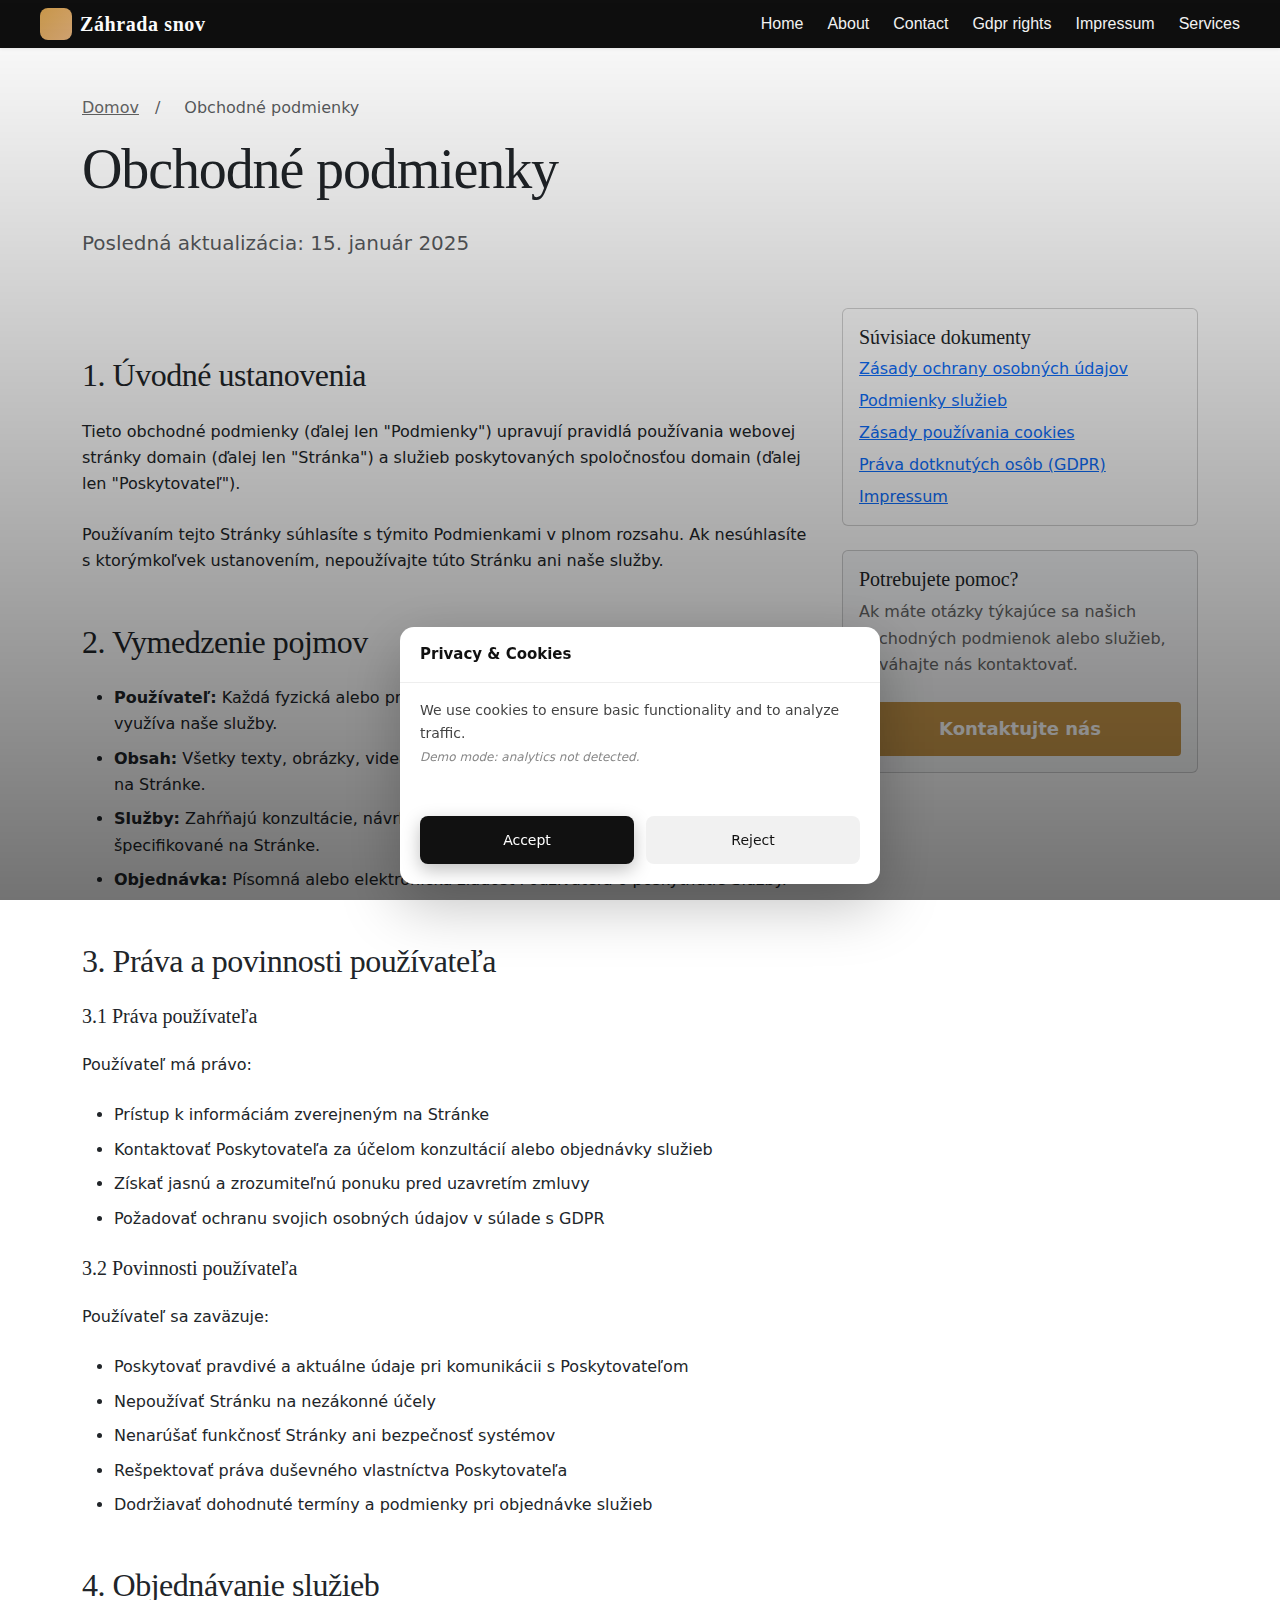
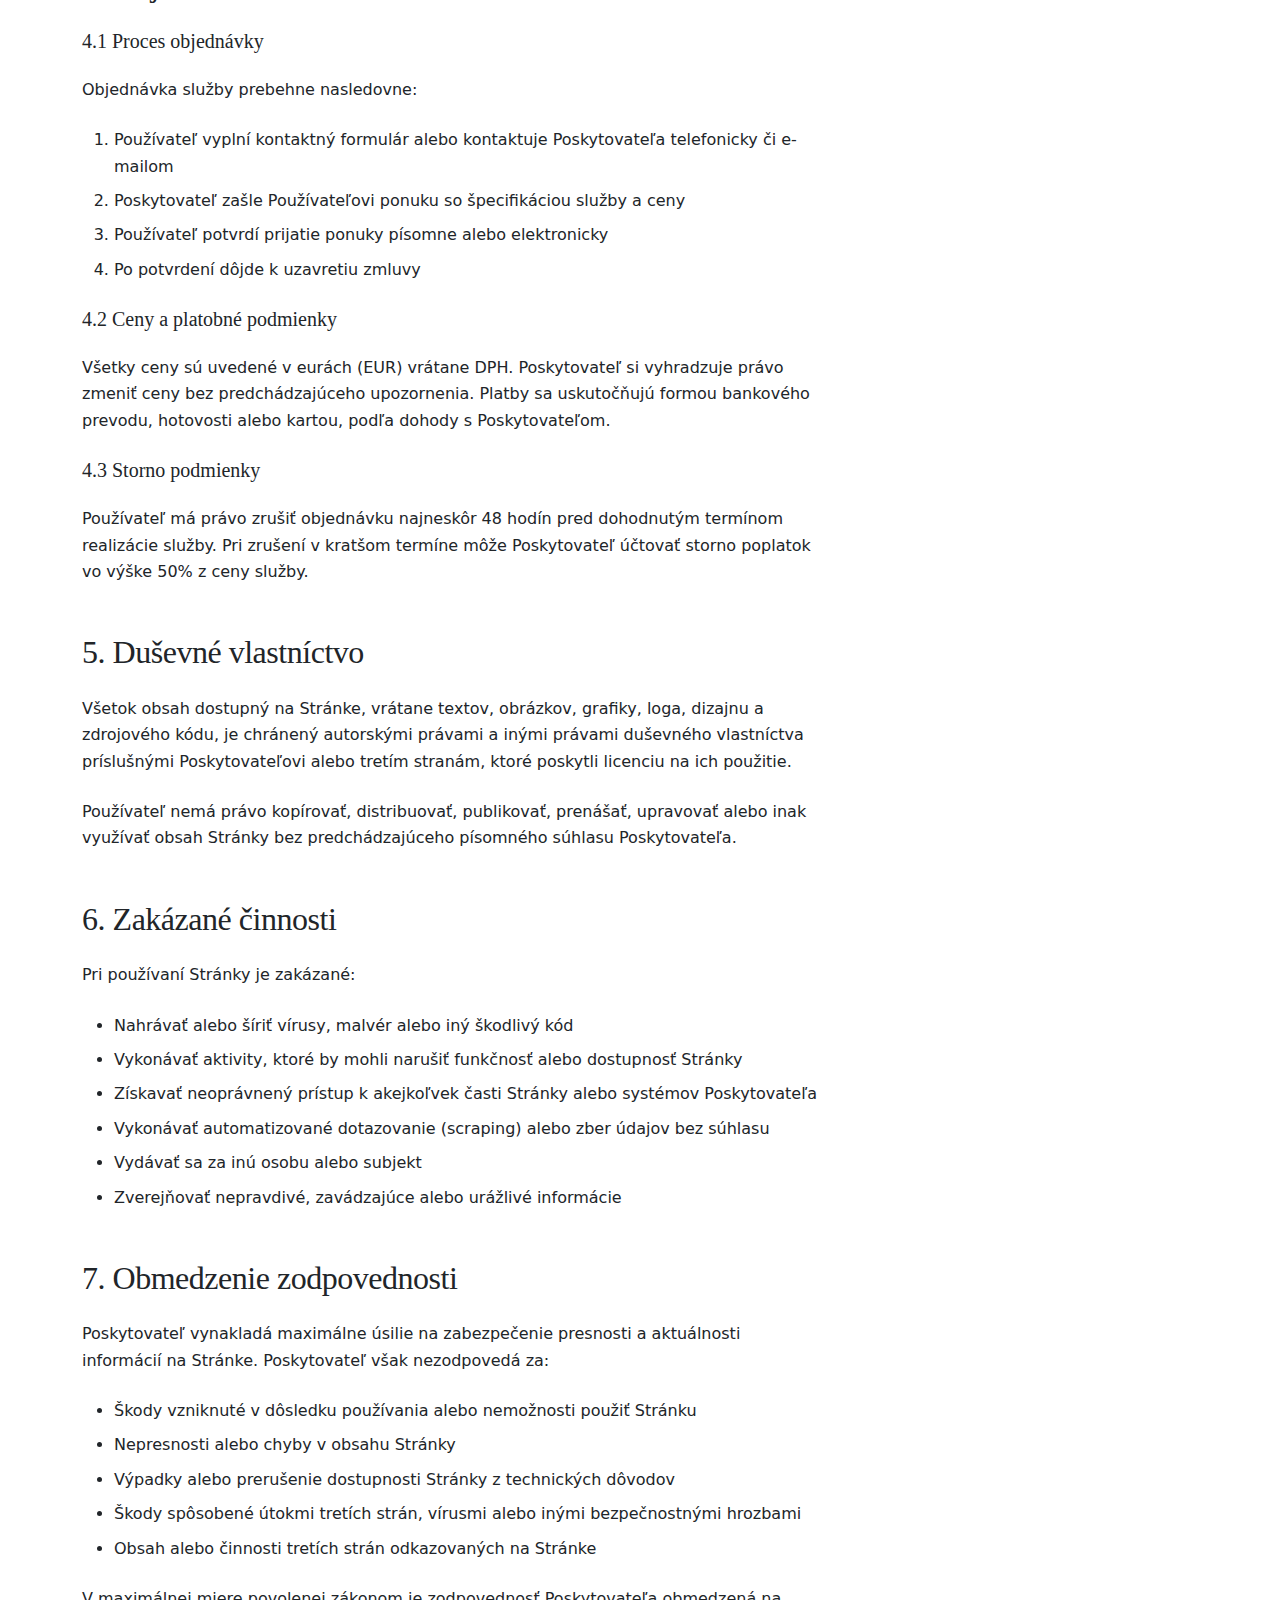
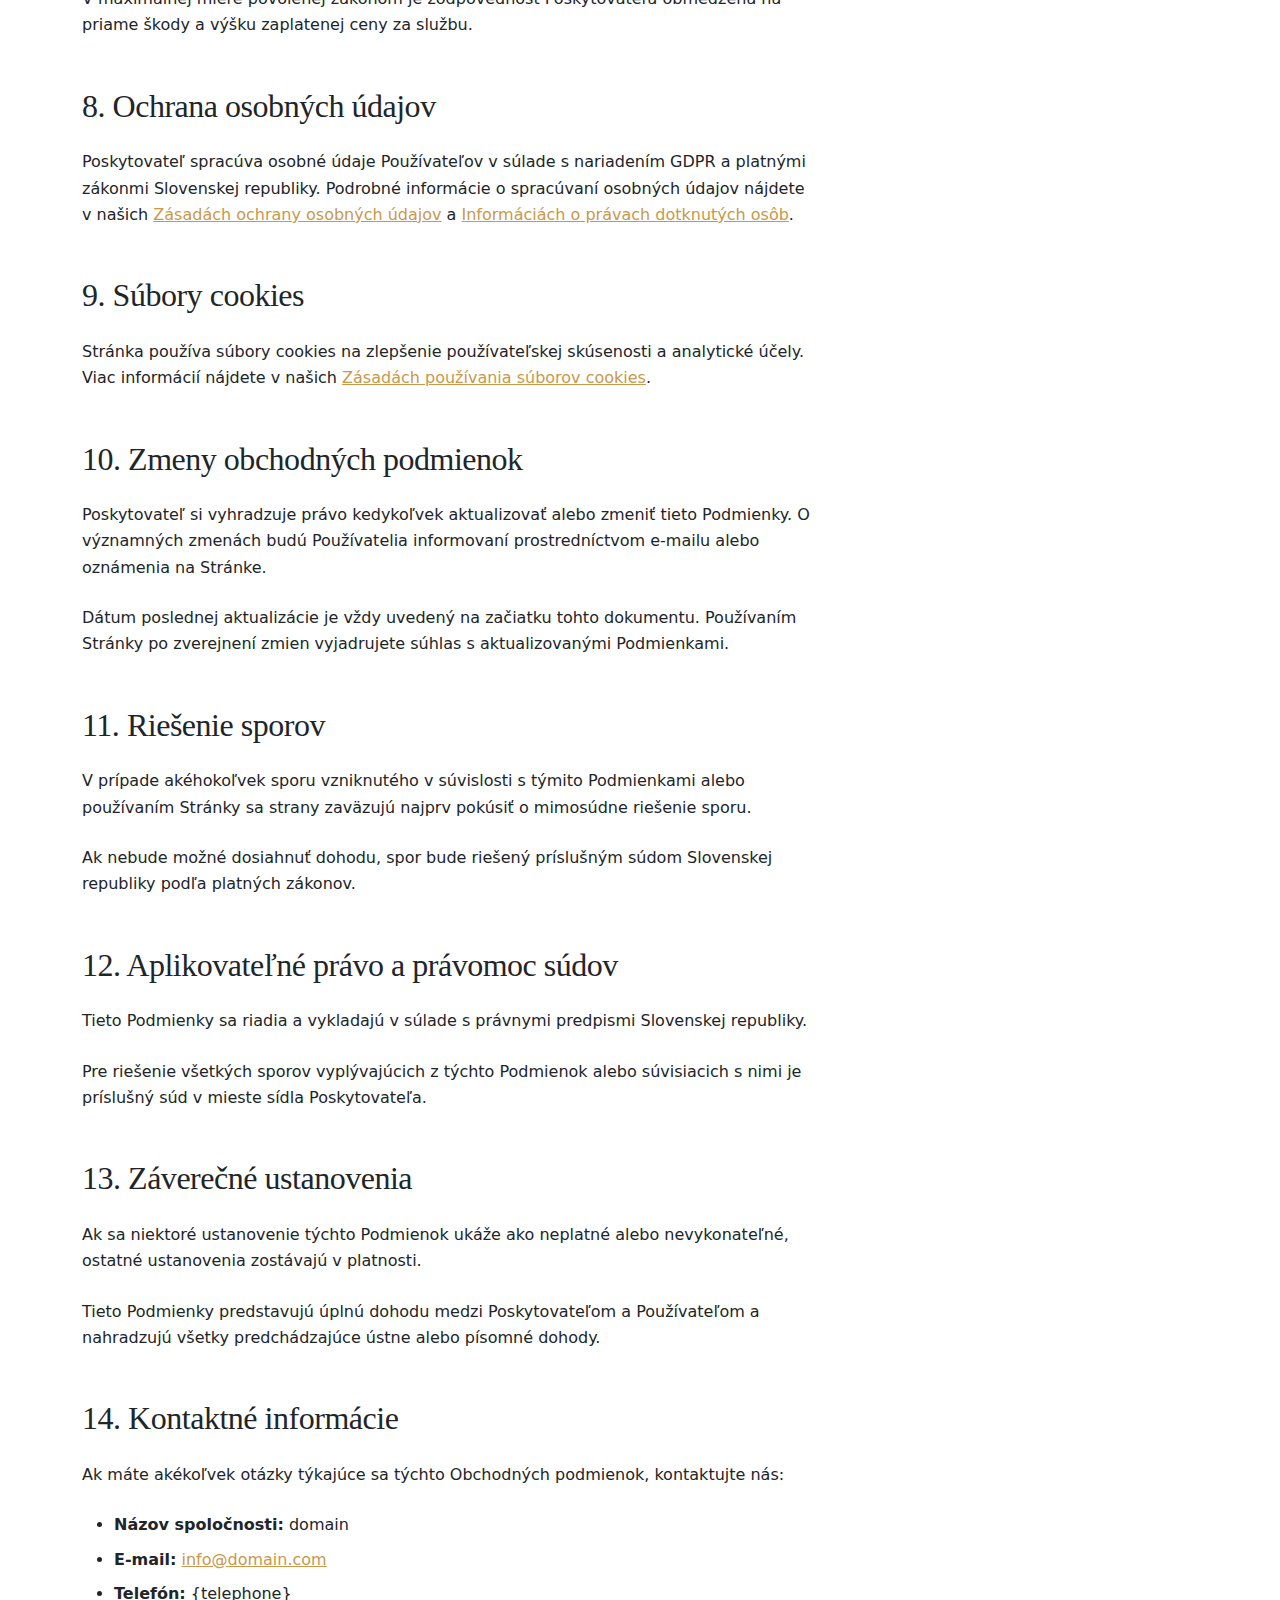
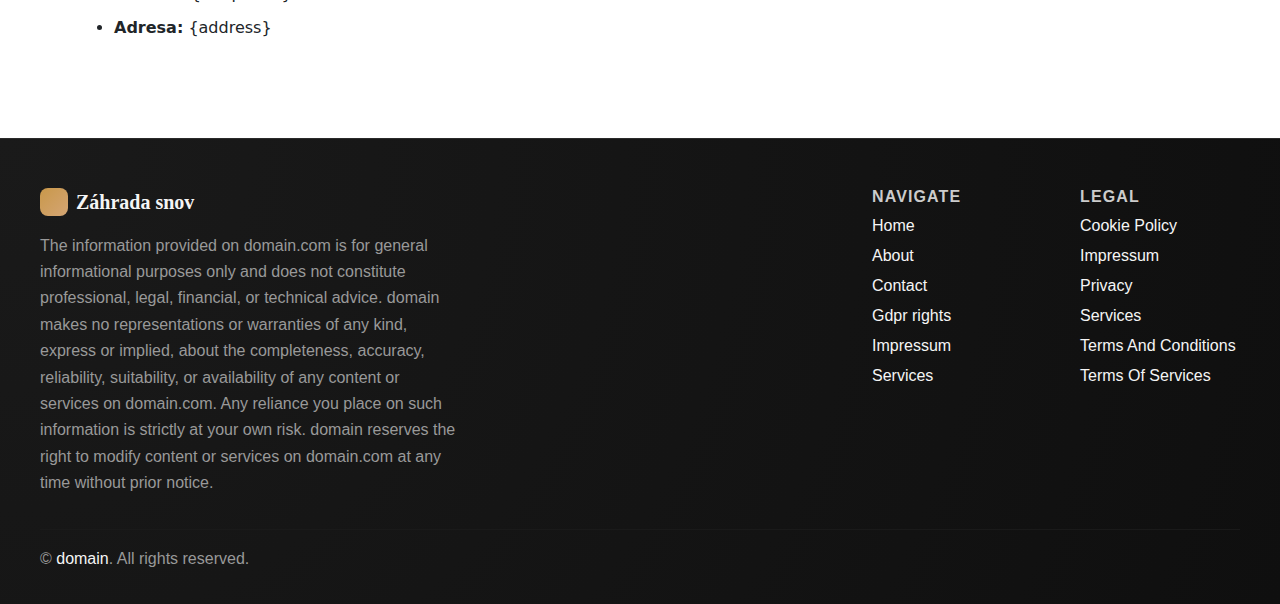
<file: terms_and_conditions.html>
<!DOCTYPE html><html lang="sk"><head>
<script type="application/ld+json">
{
  "@context": "https://schema.org",
  "@graph": [
    {
      "@type": "WebSite",
      "@id": "https://domain.com/#website",
      "url": "https://domain.com",
      "name": "domain"
    },
    {
      "@type": "Organization",
      "@id": "https://domain.com/#org",
      "name": "domain",
      "url": "https://domain.com"
    },
    {
      "@type": "WebPage",
      "@id": "https://domain.com/terms_and_conditions.html",
      "url": "https://domain.com/terms_and_conditions.html",
      "name": "domain",
      "isPartOf": {
        "@id": "https://domain.com/#website"
      },
      "inLanguage": "sk"
    }
  ]
}
</script>
  <meta charset="UTF-8">
  <meta name="viewport" content="width=device-width, initial-scale=1.0">
  <title>Obchodné podmienky | domain</title>
  <meta name="description" content="Prečítajte si obchodné podmienky používania služieb domain. Pravidlá, práva a povinnosti používateľov pri využívaní našich služieb a obsahu.">
  <meta property="og:title" content="Obchodné podmienky | domain">
  <meta property="og:description" content="Prečítajte si obchodné podmienky používania služieb domain. Pravidlá, práva a povinnosti používateľov pri využívaní našich služieb a obsahu.">
  <meta property="og:type" content="website">
  <meta property="og:url" content="https://domain.com/terms_and_conditions.html">
  <meta property="og:image" content="https://images.unsplash.com/photo-1464226184884-fa280b87c399?w=1200&amp;h=630&amp;fit=crop">
  <link rel="canonical" href="https://domain.com/terms_and_conditions.html">
  <link rel="stylesheet" href="style.css">
  <link rel="icon" type="image/png" href="/favicon.png">
  <link rel="apple-touch-icon" href="/apple-touch-icon.png">
   <link rel="stylesheet" href="https://cdn.jsdelivr.net/npm/bootstrap@5.3.3/dist/css/bootstrap.min.css" integrity="sha384-QWTKZyjpPEjISv5WaRU9OFeRpok6YctnYmDr5pNlyT2bRjXh0JMhjY6hW+ALEwIH" crossorigin="anonymous">
  <link rel="stylesheet" href="https://unpkg.com/aos@2.3.4/dist/aos.css">
<link rel="stylesheet" href="./header-footer.css">
</head>
 <body>
  <header class="dr-header" aria-label="Primary">
  <div class="dr-header-inner">
    <div class="dr-header-brand">
      <div class="dr-header-logo" aria-label="Záhrada snov logo">
        <span class="dr-header-logo-mark"></span>
        <span class="dr-header-logo-text">Záhrada snov</span>
      </div>
    </div>
    <nav class="dr-nav" aria-label="Main navigation">
      <button class="dr-nav-toggle" type="button" aria-label="Toggle navigation" aria-expanded="false">
        <span class="dr-nav-toggle-bar"></span>
        <span class="dr-nav-toggle-bar"></span>
      </button>
      <ul class="dr-nav-list">
        <li class="dr-nav-item"><a class="dr-nav-link" href="./index.html">Home</a></li>
        <li class="dr-nav-item"><a class="dr-nav-link" href="./about.html">About</a></li>
        <li class="dr-nav-item"><a class="dr-nav-link" href="./contact.html">Contact</a></li>
        <li class="dr-nav-item"><a class="dr-nav-link" href="./gdpr-rights.html">Gdpr rights</a></li>
        <li class="dr-nav-item"><a class="dr-nav-link" href="./impressum.html">Impressum</a></li>
        <li class="dr-nav-item"><a class="dr-nav-link" href="./services.html">Services</a></li>
      </ul>
    </nav>
  </div>
</header>
  <main>
   <section class="l-section py-4 py-md-5">
    <div class="container">
     <nav aria-label="breadcrumb">
      <ol class="breadcrumb">
       <li class="breadcrumb-item"><a href="index.html">Domov</a></li>
       <li class="breadcrumb-item active" aria-current="page">Obchodné podmienky</li>
      </ol>
     </nav>
     <h1 class="display-4 mb-4">Obchodné podmienky</h1>
     <p class="lead text-muted mb-5">Posledná aktualizácia: 15. január 2025</p>
     <div class="row">
      <div class="col-lg-8">
       <article class="c-legal-content">
        <section class="mb-5">
         <h2>1. Úvodné ustanovenia</h2>
         <p>Tieto obchodné podmienky (ďalej len "Podmienky") upravují pravidlá používania webovej stránky domain (ďalej len "Stránka") a služieb poskytovaných spoločnosťou domain (ďalej len "Poskytovateľ").</p>
         <p>Používaním tejto Stránky súhlasíte s týmito Podmienkami v plnom rozsahu. Ak nesúhlasíte s ktorýmkoľvek ustanovením, nepoužívajte túto Stránku ani naše služby.</p>
        </section>
        <section class="mb-5">
         <h2>2. Vymedzenie pojmov</h2>
         <ul>
          <li><strong>Používateľ:</strong> Každá fyzická alebo právnická osoba, ktorá pristupuje k Stránke alebo využíva naše služby.</li>
          <li><strong>Obsah:</strong> Všetky texty, obrázky, videá, grafika, logo, dizajn a ďalšie materiály dostupné na Stránke.</li>
          <li><strong>Služby:</strong> Zahŕňajú konzultácie, návrhy záhrad, údržbu záhrad a ďalšie služby špecifikované na Stránke.</li>
          <li><strong>Objednávka:</strong> Písomná alebo elektronická žiadosť Používateľa o poskytnutie Služby.</li>
         </ul>
        </section>
        <section class="mb-5">
         <h2>3. Práva a povinnosti používateľa</h2>
         <h3 class="h5 mt-4">3.1 Práva používateľa</h3>
         <p>Používateľ má právo:</p>
         <ul>
          <li>Prístup k informáciám zverejneným na Stránke</li>
          <li>Kontaktovať Poskytovateľa za účelom konzultácií alebo objednávky služieb</li>
          <li>Získať jasnú a zrozumiteľnú ponuku pred uzavretím zmluvy</li>
          <li>Požadovať ochranu svojich osobných údajov v súlade s GDPR</li>
         </ul>
         <h3 class="h5 mt-4">3.2 Povinnosti používateľa</h3>
         <p>Používateľ sa zaväzuje:</p>
         <ul>
          <li>Poskytovať pravdivé a aktuálne údaje pri komunikácii s Poskytovateľom</li>
          <li>Nepoužívať Stránku na nezákonné účely</li>
          <li>Nenarúšať funkčnosť Stránky ani bezpečnosť systémov</li>
          <li>Rešpektovať práva duševného vlastníctva Poskytovateľa</li>
          <li>Dodržiavať dohodnuté termíny a podmienky pri objednávke služieb</li>
         </ul>
        </section>
        <section class="mb-5">
         <h2>4. Objednávanie služieb</h2>
         <h3 class="h5 mt-4">4.1 Proces objednávky</h3>
         <p>Objednávka služby prebehne nasledovne:</p>
         <ol>
          <li>Používateľ vyplní kontaktný formulár alebo kontaktuje Poskytovateľa telefonicky či e-mailom</li>
          <li>Poskytovateľ zašle Používateľovi ponuku so špecifikáciou služby a ceny</li>
          <li>Používateľ potvrdí prijatie ponuky písomne alebo elektronicky</li>
          <li>Po potvrdení dôjde k uzavretiu zmluvy</li>
         </ol>
         <h3 class="h5 mt-4">4.2 Ceny a platobné podmienky</h3>
         <p>Všetky ceny sú uvedené v eurách (EUR) vrátane DPH. Poskytovateľ si vyhradzuje právo zmeniť ceny bez predchádzajúceho upozornenia. Platby sa uskutočňujú formou bankového prevodu, hotovosti alebo kartou, podľa dohody s Poskytovateľom.</p>
         <h3 class="h5 mt-4">4.3 Storno podmienky</h3>
         <p>Používateľ má právo zrušiť objednávku najneskôr 48 hodín pred dohodnutým termínom realizácie služby. Pri zrušení v kratšom termíne môže Poskytovateľ účtovať storno poplatok vo výške 50% z ceny služby.</p>
        </section>
        <section class="mb-5">
         <h2>5. Duševné vlastníctvo</h2>
         <p>Všetok obsah dostupný na Stránke, vrátane textov, obrázkov, grafiky, loga, dizajnu a zdrojového kódu, je chránený autorskými právami a inými právami duševného vlastníctva príslušnými Poskytovateľovi alebo tretím stranám, ktoré poskytli licenciu na ich použitie.</p>
         <p>Používateľ nemá právo kopírovať, distribuovať, publikovať, prenášať, upravovať alebo inak využívať obsah Stránky bez predchádzajúceho písomného súhlasu Poskytovateľa.</p>
        </section>
        <section class="mb-5">
         <h2>6. Zakázané činnosti</h2>
         <p>Pri používaní Stránky je zakázané:</p>
         <ul>
          <li>Nahrávať alebo šíriť vírusy, malvér alebo iný škodlivý kód</li>
          <li>Vykonávať aktivity, ktoré by mohli narušiť funkčnosť alebo dostupnosť Stránky</li>
          <li>Získavať neoprávnený prístup k akejkoľvek časti Stránky alebo systémov Poskytovateľa</li>
          <li>Vykonávať automatizované dotazovanie (scraping) alebo zber údajov bez súhlasu</li>
          <li>Vydávať sa za inú osobu alebo subjekt</li>
          <li>Zverejňovať nepravdivé, zavádzajúce alebo urážlivé informácie</li>
         </ul>
        </section>
        <section class="mb-5">
         <h2>7. Obmedzenie zodpovednosti</h2>
         <p>Poskytovateľ vynakladá maximálne úsilie na zabezpečenie presnosti a aktuálnosti informácií na Stránke. Poskytovateľ však nezodpovedá za:</p>
         <ul>
          <li>Škody vzniknuté v dôsledku používania alebo nemožnosti použiť Stránku</li>
          <li>Nepresnosti alebo chyby v obsahu Stránky</li>
          <li>Výpadky alebo prerušenie dostupnosti Stránky z technických dôvodov</li>
          <li>Škody spôsobené útokmi tretích strán, vírusmi alebo inými bezpečnostnými hrozbami</li>
          <li>Obsah alebo činnosti tretích strán odkazovaných na Stránke</li>
         </ul>
         <p>V maximálnej miere povolenej zákonom je zodpovednosť Poskytovateľa obmedzená na priame škody a výšku zaplatenej ceny za službu.</p>
        </section>
        <section class="mb-5">
         <h2>8. Ochrana osobných údajov</h2>
         <p>Poskytovateľ spracúva osobné údaje Používateľov v súlade s nariadením GDPR a platnými zákonmi Slovenskej republiky. Podrobné informácie o spracúvaní osobných údajov nájdete v našich <a href="privacy.html" class="text-decoration-underline">Zásadách ochrany osobných údajov</a> a <a href="gdpr-rights.html" class="text-decoration-underline">Informáciách o právach dotknutých osôb</a>.</p>
        </section>
        <section class="mb-5">
         <h2>9. Súbory cookies</h2>
         <p>Stránka používa súbory cookies na zlepšenie používateľskej skúsenosti a analytické účely. Viac informácií nájdete v našich <a href="cookie_policy.html" class="text-decoration-underline">Zásadách používania súborov cookies</a>.</p>
        </section>
        <section class="mb-5">
         <h2>10. Zmeny obchodných podmienok</h2>
         <p>Poskytovateľ si vyhradzuje právo kedykoľvek aktualizovať alebo zmeniť tieto Podmienky. O významných zmenách budú Používatelia informovaní prostredníctvom e-mailu alebo oznámenia na Stránke.</p>
         <p>Dátum poslednej aktualizácie je vždy uvedený na začiatku tohto dokumentu. Používaním Stránky po zverejnení zmien vyjadrujete súhlas s aktualizovanými Podmienkami.</p>
        </section>
        <section class="mb-5">
         <h2>11. Riešenie sporov</h2>
         <p>V prípade akéhokoľvek sporu vzniknutého v súvislosti s týmito Podmienkami alebo používaním Stránky sa strany zaväzujú najprv pokúsiť o mimosúdne riešenie sporu.</p>
         <p>Ak nebude možné dosiahnuť dohodu, spor bude riešený príslušným súdom Slovenskej republiky podľa platných zákonov.</p>
        </section>
        <section class="mb-5">
         <h2>12. Aplikovateľné právo a právomoc súdov</h2>
         <p>Tieto Podmienky sa riadia a vykladajú v súlade s právnymi predpismi Slovenskej republiky.</p>
         <p>Pre riešenie všetkých sporov vyplývajúcich z týchto Podmienok alebo súvisiacich s nimi je príslušný súd v mieste sídla Poskytovateľa.</p>
        </section>
        <section class="mb-5">
         <h2>13. Záverečné ustanovenia</h2>
         <p>Ak sa niektoré ustanovenie týchto Podmienok ukáže ako neplatné alebo nevykonateľné, ostatné ustanovenia zostávajú v platnosti.</p>
         <p>Tieto Podmienky predstavujú úplnú dohodu medzi Poskytovateľom a Používateľom a nahradzujú všetky predchádzajúce ústne alebo písomné dohody.</p>
        </section>
        <section class="mb-5">
         <h2>14. Kontaktné informácie</h2>
         <p>Ak máte akékoľvek otázky týkajúce sa týchto Obchodných podmienok, kontaktujte nás:</p>
         <ul class="list-unstyled mt-3">
          <li><strong>Názov spoločnosti:</strong> domain</li>
          <li><strong>E-mail:</strong> <a href="mailto:info@domain.com" class="text-decoration-underline">info@domain.com</a></li>
          <li><strong>Telefón:</strong> {telephone}</li>
          <li><strong>Adresa:</strong> {address}</li>
         </ul>
        </section>
       </article>
      </div>
      <div class="col-lg-4">
       <aside class="c-sidebar">
        <div class="card mb-4">
         <div class="card-body">
          <h3 class="h5 card-title">Súvisiace dokumenty</h3>
          <ul class="list-unstyled mb-0">
           <li class="mb-2"><a href="privacy.html" class="text-decoration-underline">Zásady ochrany osobných údajov</a></li>
           <li class="mb-2"><a href="terms_of_services.html" class="text-decoration-underline">Podmienky služieb</a></li>
           <li class="mb-2"><a href="cookie_policy.html" class="text-decoration-underline">Zásady používania cookies</a></li>
           <li class="mb-2"><a href="gdpr-rights.html" class="text-decoration-underline">Práva dotknutých osôb (GDPR)</a></li>
           <li><a href="impressum.html" class="text-decoration-underline">Impressum</a></li>
          </ul>
         </div>
        </div>
        <div class="card bg-light">
         <div class="card-body">
          <h3 class="h5 card-title">Potrebujete pomoc?</h3>
          <p class="card-text">Ak máte otázky týkajúce sa našich obchodných podmienok alebo služieb, neváhajte nás kontaktovať.</p>
          <a href="contact.html" class="c-button c-button--primary w-100">Kontaktujte nás</a>
         </div>
        </div>
       </aside>
      </div>
     </div>
    </div>
   </section>
  </main>
  <footer class="dr-footer" aria-label="Footer">
  <div class="dr-footer-inner">
    <div class="dr-footer-main">
      <div class="dr-footer-brand-block">
        <div class="dr-footer-logo" aria-label="Záhrada snov logo">
          <span class="dr-footer-logo-mark"></span>
          <span class="dr-footer-logo-text">Záhrada snov</span>
        </div>
        <p class="dr-footer-disclaimer">
          The information provided on domain.com is for general informational purposes only and does not constitute professional, legal, financial, or technical advice. domain makes no representations or warranties of any kind, express or implied, about the completeness, accuracy, reliability, suitability, or availability of any content or services on domain.com. Any reliance you place on such information is strictly at your own risk. domain reserves the right to modify content or services on domain.com at any time without prior notice.
        </p>
      </div>
      <div class="dr-footer-nav-blocks">
        <div class="dr-footer-nav-group" aria-label="Main navigation">
          <h2 class="dr-footer-heading">Navigate</h2>
          <ul class="dr-footer-nav-list">
            <li class="dr-footer-nav-item"><a class="dr-footer-nav-link" href="./index.html">Home</a></li>
            <li class="dr-footer-nav-item"><a class="dr-footer-nav-link" href="./about.html">About</a></li>
            <li class="dr-footer-nav-item"><a class="dr-footer-nav-link" href="./contact.html">Contact</a></li>
            <li class="dr-footer-nav-item"><a class="dr-footer-nav-link" href="./gdpr-rights.html">Gdpr rights</a></li>
            <li class="dr-footer-nav-item"><a class="dr-footer-nav-link" href="./impressum.html">Impressum</a></li>
            <li class="dr-footer-nav-item"><a class="dr-footer-nav-link" href="./services.html">Services</a></li>
          </ul>
        </div>
        <div class="dr-footer-nav-group" aria-label="Legal navigation">
          <h2 class="dr-footer-heading">Legal</h2>
          <ul class="dr-footer-nav-list dr-footer-nav-list-legal">
            <li class="dr-footer-nav-item"><a class="dr-footer-nav-link" href="./cookie_policy.html">Cookie Policy</a></li>
            <li class="dr-footer-nav-item"><a class="dr-footer-nav-link" href="./impressum.html">Impressum</a></li>
            <li class="dr-footer-nav-item"><a class="dr-footer-nav-link" href="./privacy.html">Privacy</a></li>
            <li class="dr-footer-nav-item"><a class="dr-footer-nav-link" href="./services.html">Services</a></li>
            <li class="dr-footer-nav-item"><a class="dr-footer-nav-link" href="./terms_and_conditions.html">Terms And Conditions</a></li>
            <li class="dr-footer-nav-item"><a class="dr-footer-nav-link" href="./terms_of_services.html">Terms Of Services</a></li>
          </ul>
        </div>
      </div>
    </div>
    <div class="dr-footer-bottom">
      <p class="dr-footer-bottom-text">© <span class="dr-footer-bottom-brand">domain</span>. All rights reserved.</p>
    </div>
  </div>
</footer>
  <script src="script.js" defer=""></script>
 
  <script src="https://unpkg.com/aos@2.3.4/dist/aos.js"></script>
  <script>
if (typeof AOS !== "undefined" && !window.__AOS_INITIALIZED__) {
  AOS.init({ once: true, duration: 700, easing: "ease-out-cubic" });
  window.__AOS_INITIALIZED__ = true;
}
</script>
<script src="./header-footer.js"></script>
<script src="./consent.js"></script>
</body></html>
</file>
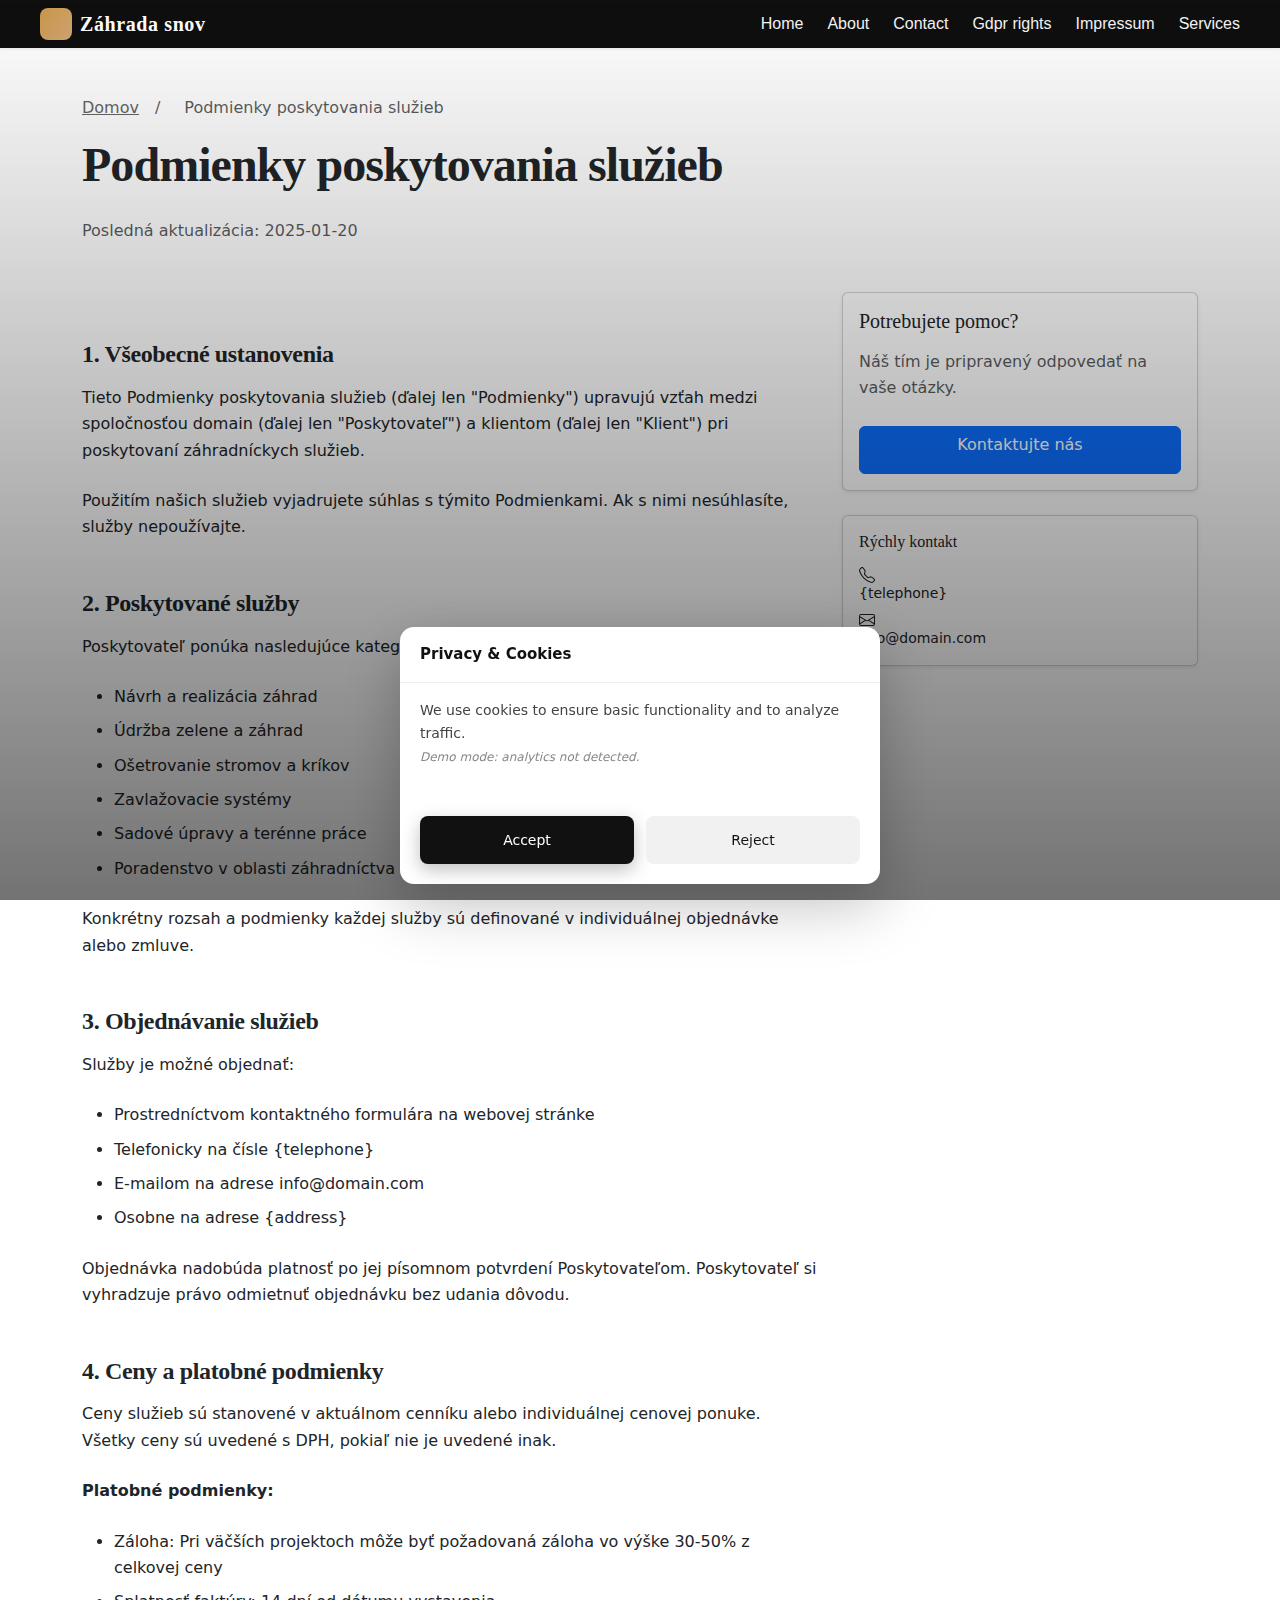
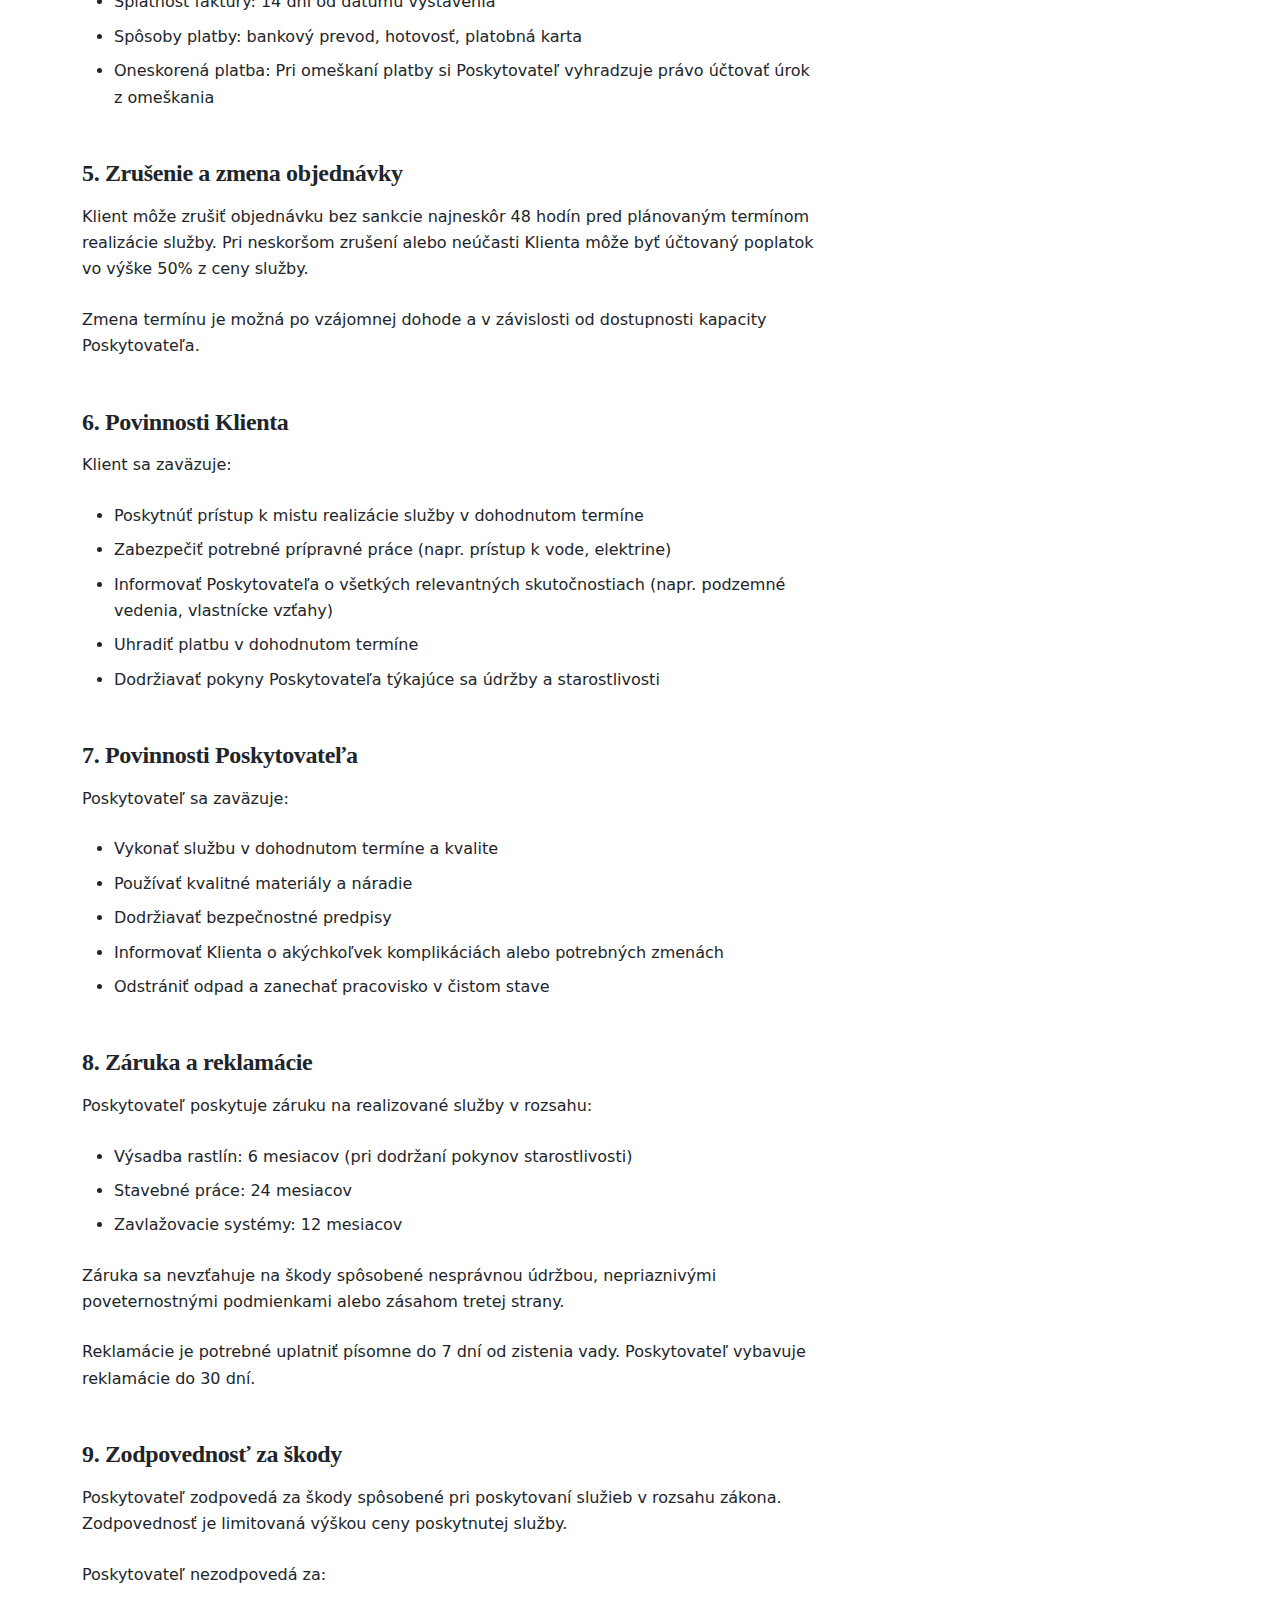
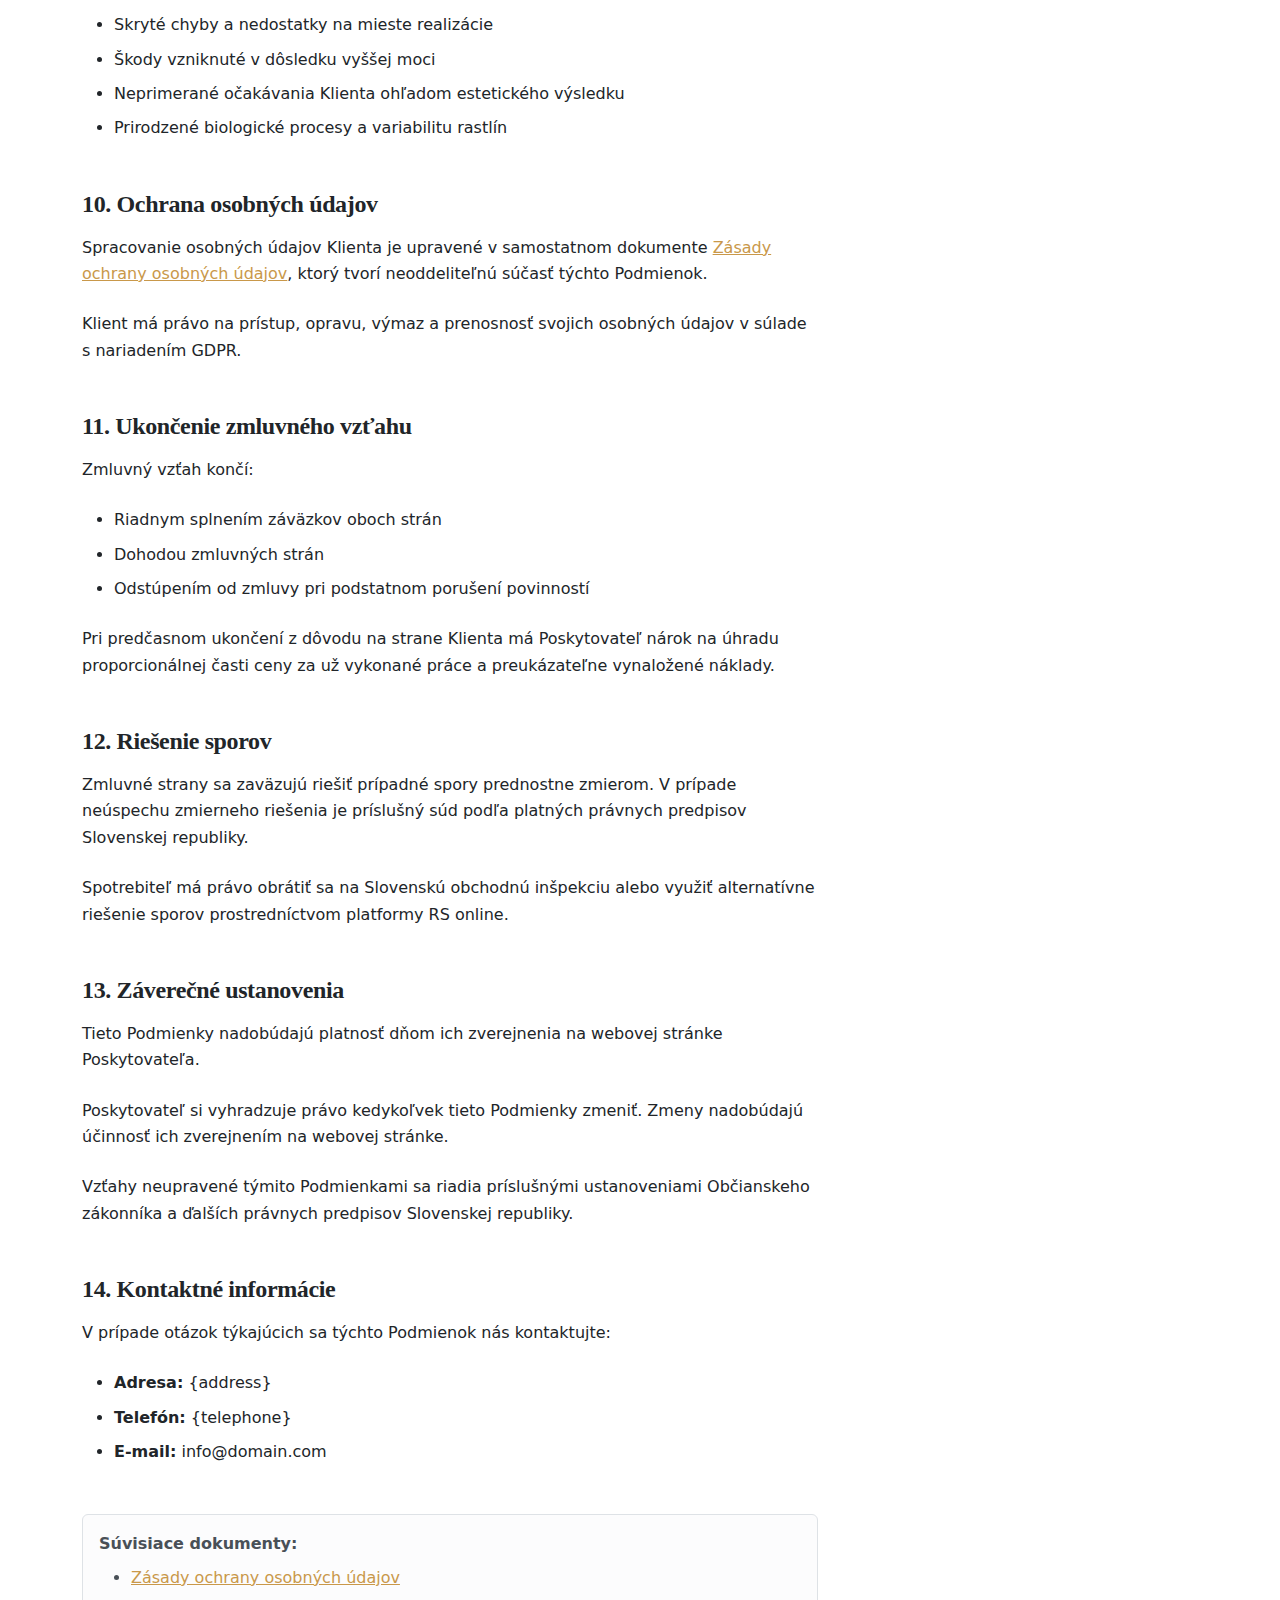
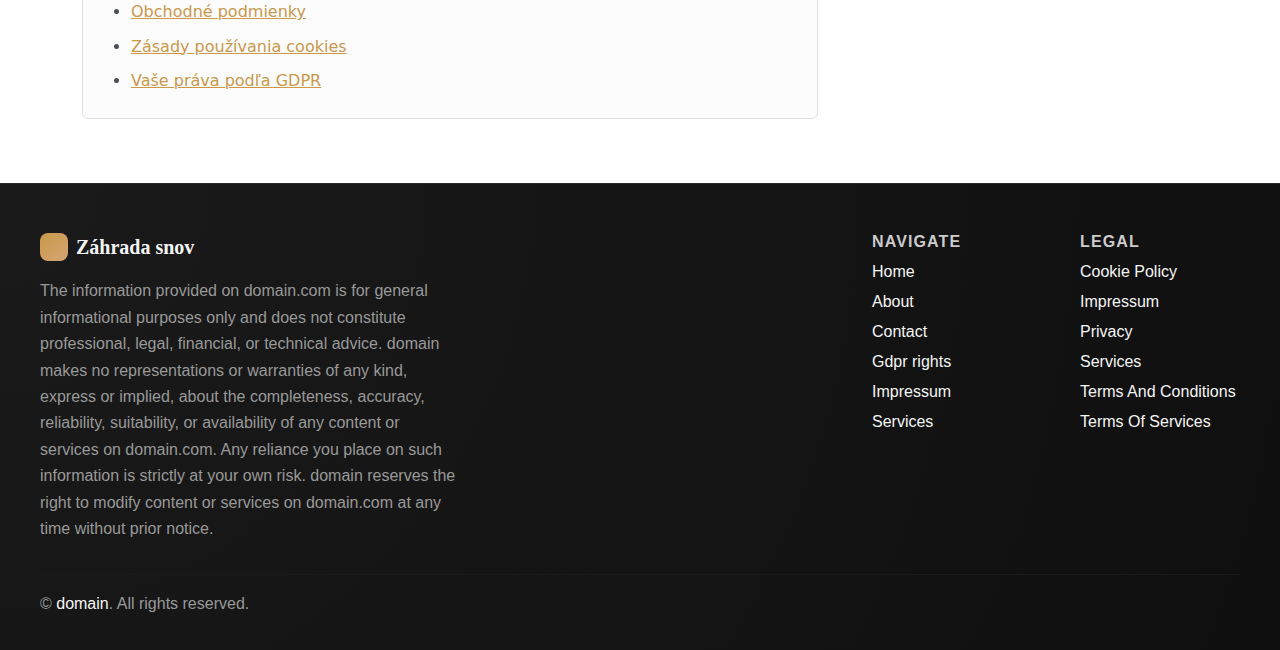
<file: terms_of_services.html>
<!DOCTYPE html><html lang="sk"><head>
<script type="application/ld+json">
{
  "@context": "https://schema.org",
  "@graph": [
    {
      "@type": "WebSite",
      "@id": "https://domain.com/#website",
      "url": "https://domain.com",
      "name": "domain"
    },
    {
      "@type": "Organization",
      "@id": "https://domain.com/#org",
      "name": "domain",
      "url": "https://domain.com"
    },
    {
      "@type": "WebPage",
      "@id": "https://domain.com/terms_of_services.html",
      "url": "https://domain.com/terms_of_services.html",
      "name": "domain",
      "isPartOf": {
        "@id": "https://domain.com/#website"
      },
      "inLanguage": "sk"
    }
  ]
}
</script>
  <meta charset="UTF-8">
  <meta name="viewport" content="width=device-width, initial-scale=1.0">
  <title>Podmienky poskytovania služieb - domain</title>
  <meta name="description" content="Podmienky poskytovania služieb záhradníckych služieb. Pravidlá používania, zodpovednosť a práva klientov.">
  <link rel="canonical" href="https://domain.com/terms_of_services.html">
  <meta property="og:title" content="Podmienky poskytovania služieb - domain">
  <meta property="og:description" content="Podmienky poskytovania služieb záhradníckych služieb. Pravidlá používania, zodpovednosť a práva klientov.">
  <meta property="og:type" content="website">
  <meta property="og:url" content="https://domain.com/terms_of_services.html">
  <link rel="stylesheet" href="style.css">
  <link rel="icon" type="image/png" href="/favicon.png">
  <link rel="apple-touch-icon" href="/apple-touch-icon.png">
   <link rel="stylesheet" href="https://cdn.jsdelivr.net/npm/bootstrap@5.3.3/dist/css/bootstrap.min.css" integrity="sha384-QWTKZyjpPEjISv5WaRU9OFeRpok6YctnYmDr5pNlyT2bRjXh0JMhjY6hW+ALEwIH" crossorigin="anonymous">
  <link rel="stylesheet" href="https://unpkg.com/aos@2.3.4/dist/aos.css">
<link rel="stylesheet" href="./header-footer.css">
</head>
 <body>
  <header class="dr-header" aria-label="Primary">
  <div class="dr-header-inner">
    <div class="dr-header-brand">
      <div class="dr-header-logo" aria-label="Záhrada snov logo">
        <span class="dr-header-logo-mark"></span>
        <span class="dr-header-logo-text">Záhrada snov</span>
      </div>
    </div>
    <nav class="dr-nav" aria-label="Main navigation">
      <button class="dr-nav-toggle" type="button" aria-label="Toggle navigation" aria-expanded="false">
        <span class="dr-nav-toggle-bar"></span>
        <span class="dr-nav-toggle-bar"></span>
      </button>
      <ul class="dr-nav-list">
        <li class="dr-nav-item"><a class="dr-nav-link" href="./index.html">Home</a></li>
        <li class="dr-nav-item"><a class="dr-nav-link" href="./about.html">About</a></li>
        <li class="dr-nav-item"><a class="dr-nav-link" href="./contact.html">Contact</a></li>
        <li class="dr-nav-item"><a class="dr-nav-link" href="./gdpr-rights.html">Gdpr rights</a></li>
        <li class="dr-nav-item"><a class="dr-nav-link" href="./impressum.html">Impressum</a></li>
        <li class="dr-nav-item"><a class="dr-nav-link" href="./services.html">Services</a></li>
      </ul>
    </nav>
  </div>
</header>
  <main>
   <section class="py-4 py-md-5">
    <div class="container">
     <nav aria-label="breadcrumb">
      <ol class="breadcrumb">
       <li class="breadcrumb-item"><a href="index.html">Domov</a></li>
       <li class="breadcrumb-item active" aria-current="page">Podmienky poskytovania služieb</li>
      </ol>
     </nav>
     <h1 class="display-5 fw-semibold mb-4">Podmienky poskytovania služieb</h1>
     <p class="text-muted mb-5">Posledná aktualizácia: 2025-01-20</p>
     <div class="row">
      <div class="col-lg-8">
       <article class="legal-content">
        <section class="mb-5">
         <h2 class="h4 fw-semibold mb-3">1. Všeobecné ustanovenia</h2>
         <p>Tieto Podmienky poskytovania služieb (ďalej len "Podmienky") upravujú vzťah medzi spoločnosťou domain (ďalej len "Poskytovateľ") a klientom (ďalej len "Klient") pri poskytovaní záhradníckych služieb.</p>
         <p>Použitím našich služieb vyjadrujete súhlas s týmito Podmienkami. Ak s nimi nesúhlasíte, služby nepoužívajte.</p>
        </section>
        <section class="mb-5">
         <h2 class="h4 fw-semibold mb-3">2. Poskytované služby</h2>
         <p>Poskytovateľ ponúka nasledujúce kategórie služieb:</p>
         <ul>
          <li>Návrh a realizácia záhrad</li>
          <li>Údržba zelene a záhrad</li>
          <li>Ošetrovanie stromov a kríkov</li>
          <li>Zavlažovacie systémy</li>
          <li>Sadové úpravy a terénne práce</li>
          <li>Poradenstvo v oblasti záhradníctva</li>
         </ul>
         <p>Konkrétny rozsah a podmienky každej služby sú definované v individuálnej objednávke alebo zmluve.</p>
        </section>
        <section class="mb-5">
         <h2 class="h4 fw-semibold mb-3">3. Objednávanie služieb</h2>
         <p>Služby je možné objednať:</p>
         <ul>
          <li>Prostredníctvom kontaktného formulára na webovej stránke</li>
          <li>Telefonicky na čísle {telephone}</li>
          <li>E-mailom na adrese info@domain.com</li>
          <li>Osobne na adrese {address}</li>
         </ul>
         <p>Objednávka nadobúda platnosť po jej písomnom potvrdení Poskytovateľom. Poskytovateľ si vyhradzuje právo odmietnuť objednávku bez udania dôvodu.</p>
        </section>
        <section class="mb-5">
         <h2 class="h4 fw-semibold mb-3">4. Ceny a platobné podmienky</h2>
         <p>Ceny služieb sú stanovené v aktuálnom cenníku alebo individuálnej cenovej ponuke. Všetky ceny sú uvedené s DPH, pokiaľ nie je uvedené inak.</p>
         <p><strong>Platobné podmienky:</strong></p>
         <ul>
          <li>Záloha: Pri väčších projektoch môže byť požadovaná záloha vo výške 30-50% z celkovej ceny</li>
          <li>Splatnosť faktúry: 14 dní od dátumu vystavenia</li>
          <li>Spôsoby platby: bankový prevod, hotovosť, platobná karta</li>
          <li>Oneskorená platba: Pri omeškaní platby si Poskytovateľ vyhradzuje právo účtovať úrok z omeškania</li>
         </ul>
        </section>
        <section class="mb-5">
         <h2 class="h4 fw-semibold mb-3">5. Zrušenie a zmena objednávky</h2>
         <p>Klient môže zrušiť objednávku bez sankcie najneskôr 48 hodín pred plánovaným termínom realizácie služby. Pri neskoršom zrušení alebo neúčasti Klienta môže byť účtovaný poplatok vo výške 50% z ceny služby.</p>
         <p>Zmena termínu je možná po vzájomnej dohode a v závislosti od dostupnosti kapacity Poskytovateľa.</p>
        </section>
        <section class="mb-5">
         <h2 class="h4 fw-semibold mb-3">6. Povinnosti Klienta</h2>
         <p>Klient sa zaväzuje:</p>
         <ul>
          <li>Poskytnúť prístup k mistu realizácie služby v dohodnutom termíne</li>
          <li>Zabezpečiť potrebné prípravné práce (napr. prístup k vode, elektrine)</li>
          <li>Informovať Poskytovateľa o všetkých relevantných skutočnostiach (napr. podzemné vedenia, vlastnícke vzťahy)</li>
          <li>Uhradiť platbu v dohodnutom termíne</li>
          <li>Dodržiavať pokyny Poskytovateľa týkajúce sa údržby a starostlivosti</li>
         </ul>
        </section>
        <section class="mb-5">
         <h2 class="h4 fw-semibold mb-3">7. Povinnosti Poskytovateľa</h2>
         <p>Poskytovateľ sa zaväzuje:</p>
         <ul>
          <li>Vykonať službu v dohodnutom termíne a kvalite</li>
          <li>Používať kvalitné materiály a náradie</li>
          <li>Dodržiavať bezpečnostné predpisy</li>
          <li>Informovať Klienta o akýchkoľvek komplikáciách alebo potrebných zmenách</li>
          <li>Odstrániť odpad a zanechať pracovisko v čistom stave</li>
         </ul>
        </section>
        <section class="mb-5">
         <h2 class="h4 fw-semibold mb-3">8. Záruka a reklamácie</h2>
         <p>Poskytovateľ poskytuje záruku na realizované služby v rozsahu:</p>
         <ul>
          <li>Výsadba rastlín: 6 mesiacov (pri dodržaní pokynov starostlivosti)</li>
          <li>Stavebné práce: 24 mesiacov</li>
          <li>Zavlažovacie systémy: 12 mesiacov</li>
         </ul>
         <p>Záruka sa nevzťahuje na škody spôsobené nesprávnou údržbou, nepriaznivými poveternostnými podmienkami alebo zásahom tretej strany.</p>
         <p>Reklamácie je potrebné uplatniť písomne do 7 dní od zistenia vady. Poskytovateľ vybavuje reklamácie do 30 dní.</p>
        </section>
        <section class="mb-5">
         <h2 class="h4 fw-semibold mb-3">9. Zodpovednosť za škody</h2>
         <p>Poskytovateľ zodpovedá za škody spôsobené pri poskytovaní služieb v rozsahu zákona. Zodpovednosť je limitovaná výškou ceny poskytnutej služby.</p>
         <p>Poskytovateľ nezodpovedá za:</p>
         <ul>
          <li>Skryté chyby a nedostatky na mieste realizácie</li>
          <li>Škody vzniknuté v dôsledku vyššej moci</li>
          <li>Neprimerané očakávania Klienta ohľadom estetického výsledku</li>
          <li>Prirodzené biologické procesy a variabilitu rastlín</li>
         </ul>
        </section>
        <section class="mb-5">
         <h2 class="h4 fw-semibold mb-3">10. Ochrana osobných údajov</h2>
         <p>Spracovanie osobných údajov Klienta je upravené v samostatnom dokumente <a href="privacy.html" class="text-decoration-underline">Zásady ochrany osobných údajov</a>, ktorý tvorí neoddeliteľnú súčasť týchto Podmienok.</p>
         <p>Klient má právo na prístup, opravu, výmaz a prenosnosť svojich osobných údajov v súlade s nariadením GDPR.</p>
        </section>
        <section class="mb-5">
         <h2 class="h4 fw-semibold mb-3">11. Ukončenie zmluvného vzťahu</h2>
         <p>Zmluvný vzťah končí:</p>
         <ul>
          <li>Riadnym splnením záväzkov oboch strán</li>
          <li>Dohodou zmluvných strán</li>
          <li>Odstúpením od zmluvy pri podstatnom porušení povinností</li>
         </ul>
         <p>Pri predčasnom ukončení z dôvodu na strane Klienta má Poskytovateľ nárok na úhradu proporcionálnej časti ceny za už vykonané práce a preukázateľne vynaložené náklady.</p>
        </section>
        <section class="mb-5">
         <h2 class="h4 fw-semibold mb-3">12. Riešenie sporov</h2>
         <p>Zmluvné strany sa zaväzujú riešiť prípadné spory prednostne zmierom. V prípade neúspechu zmierneho riešenia je príslušný súd podľa platných právnych predpisov Slovenskej republiky.</p>
         <p>Spotrebiteľ má právo obrátiť sa na Slovenskú obchodnú inšpekciu alebo využiť alternatívne riešenie sporov prostredníctvom platformy RS online.</p>
        </section>
        <section class="mb-5">
         <h2 class="h4 fw-semibold mb-3">13. Záverečné ustanovenia</h2>
         <p>Tieto Podmienky nadobúdajú platnosť dňom ich zverejnenia na webovej stránke Poskytovateľa.</p>
         <p>Poskytovateľ si vyhradzuje právo kedykoľvek tieto Podmienky zmeniť. Zmeny nadobúdajú účinnosť ich zverejnením na webovej stránke.</p>
         <p>Vzťahy neupravené týmito Podmienkami sa riadia príslušnými ustanoveniami Občianskeho zákonníka a ďalších právnych predpisov Slovenskej republiky.</p>
        </section>
        <section class="mb-5">
         <h2 class="h4 fw-semibold mb-3">14. Kontaktné informácie</h2>
         <p>V prípade otázok týkajúcich sa týchto Podmienok nás kontaktujte:</p>
         <ul class="list-unstyled">
          <li><strong>Adresa:</strong> {address}</li>
          <li><strong>Telefón:</strong> {telephone}</li>
          <li><strong>E-mail:</strong> info@domain.com</li>
         </ul>
        </section>
        <div class="alert alert-light border mt-5">
         <p class="mb-0"><strong>Súvisiace dokumenty:</strong></p>
         <ul class="mb-0 mt-2">
          <li><a href="privacy.html" class="text-decoration-underline">Zásady ochrany osobných údajov</a></li>
          <li><a href="terms_and_conditions.html" class="text-decoration-underline">Obchodné podmienky</a></li>
          <li><a href="cookie_policy.html" class="text-decoration-underline">Zásady používania cookies</a></li>
          <li><a href="gdpr-rights.html" class="text-decoration-underline">Vaše práva podľa GDPR</a></li>
         </ul>
        </div>
       </article>
      </div>
      <div class="col-lg-4">
       <aside class="position-sticky" style="top: calc(var(--header-h) + 2rem);">
        <div class="card shadow-sm">
         <div class="card-body">
          <h3 class="h5 card-title mb-3">Potrebujete pomoc?</h3>
          <p class="card-text text-muted">Náš tím je pripravený odpovedať na vaše otázky.</p>
          <a href="contact.html" class="btn btn-primary w-100">Kontaktujte nás</a>
         </div>
        </div>
        <div class="card shadow-sm mt-4">
         <div class="card-body">
          <h3 class="h6 card-title mb-3">Rýchly kontakt</h3>
          <ul class="list-unstyled small">
           <li class="mb-2">
            <svg class="me-2" width="16" height="16" fill="currentColor" viewBox="0 0 16 16">
             <path d="M3.654 1.328a.678.678 0 0 0-1.015-.063L1.605 2.3c-.483.484-.661 1.169-.45 1.77a17.568 17.568 0 0 0 4.168 6.608 17.569 17.569 0 0 0 6.608 4.168c.601.211 1.286.033 1.77-.45l1.034-1.034a.678.678 0 0 0-.063-1.015l-2.307-1.794a.678.678 0 0 0-.58-.122l-2.19.547a1.745 1.745 0 0 1-1.657-.459L5.482 8.062a1.745 1.745 0 0 1-.46-1.657l.548-2.19a.678.678 0 0 0-.122-.58L3.654 1.328zM1.884.511a1.745 1.745 0 0 1 2.612.163L6.29 2.98c.329.423.445.974.315 1.494l-.547 2.19a.678.678 0 0 0 .178.643l2.457 2.457a.678.678 0 0 0 .644.178l2.189-.547a1.745 1.745 0 0 1 1.494.315l2.306 1.794c.829.645.905 1.87.163 2.611l-1.034 1.034c-.74.74-1.846 1.065-2.877.702a18.634 18.634 0 0 1-7.01-4.42 18.634 18.634 0 0 1-4.42-7.009c-.362-1.03-.037-2.137.703-2.877L1.885.511z"></path>
            </svg>
            {telephone}
           </li>
           <li>
            <svg class="me-2" width="16" height="16" fill="currentColor" viewBox="0 0 16 16">
             <path d="M0 4a2 2 0 0 1 2-2h12a2 2 0 0 1 2 2v8a2 2 0 0 1-2 2H2a2 2 0 0 1-2-2V4Zm2-1a1 1 0 0 0-1 1v.217l7 4.2 7-4.2V4a1 1 0 0 0-1-1H2Zm13 2.383-4.708 2.825L15 11.105V5.383Zm-.034 6.876-5.64-3.471L8 9.583l-1.326-.795-5.64 3.47A1 1 0 0 0 2 13h12a1 1 0 0 0 .966-.741ZM1 11.105l4.708-2.897L1 5.383v5.722Z"></path>
            </svg>
            info@domain.com
           </li>
          </ul>
         </div>
        </div>
       </aside>
      </div>
     </div>
    </div>
   </section>
  </main>
  <footer class="dr-footer" aria-label="Footer">
  <div class="dr-footer-inner">
    <div class="dr-footer-main">
      <div class="dr-footer-brand-block">
        <div class="dr-footer-logo" aria-label="Záhrada snov logo">
          <span class="dr-footer-logo-mark"></span>
          <span class="dr-footer-logo-text">Záhrada snov</span>
        </div>
        <p class="dr-footer-disclaimer">
          The information provided on domain.com is for general informational purposes only and does not constitute professional, legal, financial, or technical advice. domain makes no representations or warranties of any kind, express or implied, about the completeness, accuracy, reliability, suitability, or availability of any content or services on domain.com. Any reliance you place on such information is strictly at your own risk. domain reserves the right to modify content or services on domain.com at any time without prior notice.
        </p>
      </div>
      <div class="dr-footer-nav-blocks">
        <div class="dr-footer-nav-group" aria-label="Main navigation">
          <h2 class="dr-footer-heading">Navigate</h2>
          <ul class="dr-footer-nav-list">
            <li class="dr-footer-nav-item"><a class="dr-footer-nav-link" href="./index.html">Home</a></li>
            <li class="dr-footer-nav-item"><a class="dr-footer-nav-link" href="./about.html">About</a></li>
            <li class="dr-footer-nav-item"><a class="dr-footer-nav-link" href="./contact.html">Contact</a></li>
            <li class="dr-footer-nav-item"><a class="dr-footer-nav-link" href="./gdpr-rights.html">Gdpr rights</a></li>
            <li class="dr-footer-nav-item"><a class="dr-footer-nav-link" href="./impressum.html">Impressum</a></li>
            <li class="dr-footer-nav-item"><a class="dr-footer-nav-link" href="./services.html">Services</a></li>
          </ul>
        </div>
        <div class="dr-footer-nav-group" aria-label="Legal navigation">
          <h2 class="dr-footer-heading">Legal</h2>
          <ul class="dr-footer-nav-list dr-footer-nav-list-legal">
            <li class="dr-footer-nav-item"><a class="dr-footer-nav-link" href="./cookie_policy.html">Cookie Policy</a></li>
            <li class="dr-footer-nav-item"><a class="dr-footer-nav-link" href="./impressum.html">Impressum</a></li>
            <li class="dr-footer-nav-item"><a class="dr-footer-nav-link" href="./privacy.html">Privacy</a></li>
            <li class="dr-footer-nav-item"><a class="dr-footer-nav-link" href="./services.html">Services</a></li>
            <li class="dr-footer-nav-item"><a class="dr-footer-nav-link" href="./terms_and_conditions.html">Terms And Conditions</a></li>
            <li class="dr-footer-nav-item"><a class="dr-footer-nav-link" href="./terms_of_services.html">Terms Of Services</a></li>
          </ul>
        </div>
      </div>
    </div>
    <div class="dr-footer-bottom">
      <p class="dr-footer-bottom-text">© <span class="dr-footer-bottom-brand">domain</span>. All rights reserved.</p>
    </div>
  </div>
</footer>
  <script src="script.js" defer=""></script>
 
  <script src="https://unpkg.com/aos@2.3.4/dist/aos.js"></script>
  <script>
if (typeof AOS !== "undefined" && !window.__AOS_INITIALIZED__) {
  AOS.init({ once: true, duration: 700, easing: "ease-out-cubic" });
  window.__AOS_INITIALIZED__ = true;
}
</script>
<script src="./header-footer.js"></script>
<script src="./consent.js"></script>
</body></html>
</file>
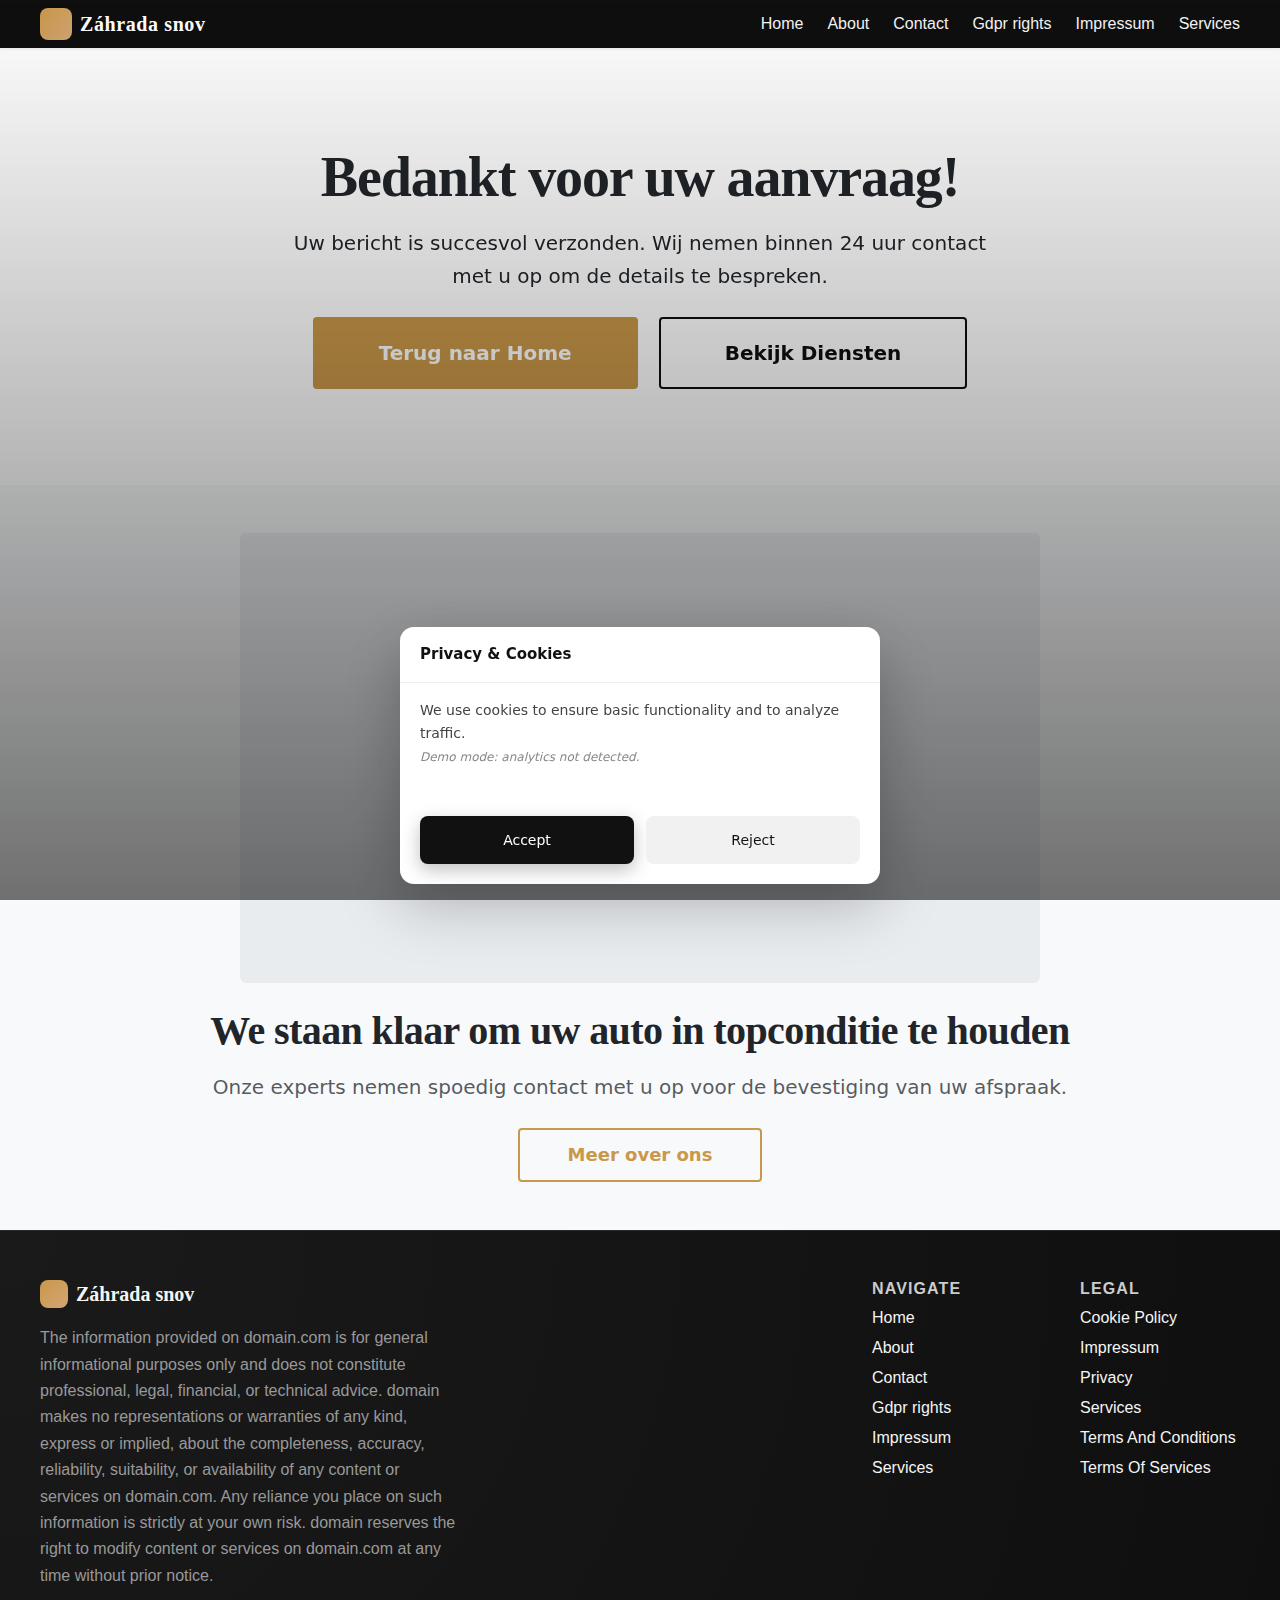
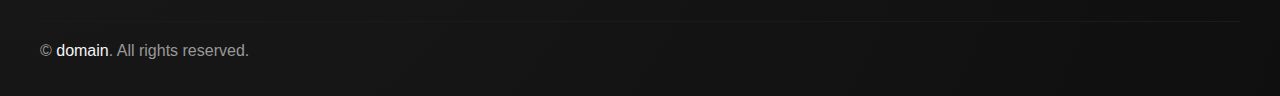
<file: thank_you.html>
<!DOCTYPE html><html lang="nl"><head>
<script type="application/ld+json">
{
  "@context": "https://schema.org",
  "@graph": [
    {
      "@type": "WebSite",
      "@id": "https://domain.com/#website",
      "url": "https://domain.com",
      "name": "domain"
    },
    {
      "@type": "Organization",
      "@id": "https://domain.com/#org",
      "name": "domain",
      "url": "https://domain.com"
    },
    {
      "@type": "WebPage",
      "@id": "https://domain.com/thank_you.html",
      "url": "https://domain.com/thank_you.html",
      "name": "domain",
      "isPartOf": {
        "@id": "https://domain.com/#website"
      },
      "inLanguage": "nl"
    }
  ]
}
</script>
  <meta charset="UTF-8">
  <meta name="viewport" content="width=device-width, initial-scale=1.0">
  <link rel="stylesheet" href="style.css">
  <link rel="icon" type="image/png" href="/favicon.png">
  <link rel="apple-touch-icon" href="/apple-touch-icon.png">
   <link rel="stylesheet" href="https://cdn.jsdelivr.net/npm/bootstrap@5.3.3/dist/css/bootstrap.min.css" integrity="sha384-QWTKZyjpPEjISv5WaRU9OFeRpok6YctnYmDr5pNlyT2bRjXh0JMhjY6hW+ALEwIH" crossorigin="anonymous">
  <link rel="stylesheet" href="https://unpkg.com/aos@2.3.4/dist/aos.css">
<link rel="stylesheet" href="./header-footer.css">
</head>
 <body>
  <header class="dr-header" aria-label="Primary">
  <div class="dr-header-inner">
    <div class="dr-header-brand">
      <div class="dr-header-logo" aria-label="Záhrada snov logo">
        <span class="dr-header-logo-mark"></span>
        <span class="dr-header-logo-text">Záhrada snov</span>
      </div>
    </div>
    <nav class="dr-nav" aria-label="Main navigation">
      <button class="dr-nav-toggle" type="button" aria-label="Toggle navigation" aria-expanded="false">
        <span class="dr-nav-toggle-bar"></span>
        <span class="dr-nav-toggle-bar"></span>
      </button>
      <ul class="dr-nav-list">
        <li class="dr-nav-item"><a class="dr-nav-link" href="./index.html">Home</a></li>
        <li class="dr-nav-item"><a class="dr-nav-link" href="./about.html">About</a></li>
        <li class="dr-nav-item"><a class="dr-nav-link" href="./contact.html">Contact</a></li>
        <li class="dr-nav-item"><a class="dr-nav-link" href="./gdpr-rights.html">Gdpr rights</a></li>
        <li class="dr-nav-item"><a class="dr-nav-link" href="./impressum.html">Impressum</a></li>
        <li class="dr-nav-item"><a class="dr-nav-link" href="./services.html">Services</a></li>
      </ul>
    </nav>
  </div>
</header>
  <main>
   <section class="hero-section py-5 text-center" data-aos="fade-up">
    <div class="container py-md-5">
     <div class="row justify-content-center">
      <div class="col-12 col-lg-8">
       <h1 class="display-4 fw-bold mb-3">Bedankt voor uw aanvraag!</h1>
       <p class="lead mb-4">Uw bericht is succesvol verzonden. Wij nemen binnen 24 uur contact met u op om de details te bespreken.</p>
       <a href="index.html" class="c-button c-button--primary c-button--large me-sm-3">Terug naar Home</a> <a href="services.html" class="c-button c-button--secondary c-button--large mt-3 mt-sm-0">Bekijk Diensten</a>
      </div>
     </div>
    </div>
   </section>
   <section class="py-4 py-md-5 bg-light" data-aos="fade-up">
    <div class="container text-center">
     <div class="ratio ratio-16x9 mb-4" style="max-width:800px;margin:auto;">
      <img src="https://images.unsplash.com/photo-1597764690523-15bea4c581c9?w=800&amp;h=450&amp;fit=crop" alt="Bedankt voor uw aanvraag bij AutoService Premium" class="img-fluid rounded" loading="lazy" width="800" height="450" style="object-fit:cover">
     </div>
     <h2 class="display-6 fw-bold mb-3">We staan klaar om uw auto in topconditie te houden</h2>
     <p class="lead text-muted mb-4">Onze experts nemen spoedig contact met u op voor de bevestiging van uw afspraak.</p>
     <a href="about.html" class="c-button c-button--outline">Meer over ons</a>
    </div>
   </section>
  </main>
  <footer class="dr-footer" aria-label="Footer">
  <div class="dr-footer-inner">
    <div class="dr-footer-main">
      <div class="dr-footer-brand-block">
        <div class="dr-footer-logo" aria-label="Záhrada snov logo">
          <span class="dr-footer-logo-mark"></span>
          <span class="dr-footer-logo-text">Záhrada snov</span>
        </div>
        <p class="dr-footer-disclaimer">
          The information provided on domain.com is for general informational purposes only and does not constitute professional, legal, financial, or technical advice. domain makes no representations or warranties of any kind, express or implied, about the completeness, accuracy, reliability, suitability, or availability of any content or services on domain.com. Any reliance you place on such information is strictly at your own risk. domain reserves the right to modify content or services on domain.com at any time without prior notice.
        </p>
      </div>
      <div class="dr-footer-nav-blocks">
        <div class="dr-footer-nav-group" aria-label="Main navigation">
          <h2 class="dr-footer-heading">Navigate</h2>
          <ul class="dr-footer-nav-list">
            <li class="dr-footer-nav-item"><a class="dr-footer-nav-link" href="./index.html">Home</a></li>
            <li class="dr-footer-nav-item"><a class="dr-footer-nav-link" href="./about.html">About</a></li>
            <li class="dr-footer-nav-item"><a class="dr-footer-nav-link" href="./contact.html">Contact</a></li>
            <li class="dr-footer-nav-item"><a class="dr-footer-nav-link" href="./gdpr-rights.html">Gdpr rights</a></li>
            <li class="dr-footer-nav-item"><a class="dr-footer-nav-link" href="./impressum.html">Impressum</a></li>
            <li class="dr-footer-nav-item"><a class="dr-footer-nav-link" href="./services.html">Services</a></li>
          </ul>
        </div>
        <div class="dr-footer-nav-group" aria-label="Legal navigation">
          <h2 class="dr-footer-heading">Legal</h2>
          <ul class="dr-footer-nav-list dr-footer-nav-list-legal">
            <li class="dr-footer-nav-item"><a class="dr-footer-nav-link" href="./cookie_policy.html">Cookie Policy</a></li>
            <li class="dr-footer-nav-item"><a class="dr-footer-nav-link" href="./impressum.html">Impressum</a></li>
            <li class="dr-footer-nav-item"><a class="dr-footer-nav-link" href="./privacy.html">Privacy</a></li>
            <li class="dr-footer-nav-item"><a class="dr-footer-nav-link" href="./services.html">Services</a></li>
            <li class="dr-footer-nav-item"><a class="dr-footer-nav-link" href="./terms_and_conditions.html">Terms And Conditions</a></li>
            <li class="dr-footer-nav-item"><a class="dr-footer-nav-link" href="./terms_of_services.html">Terms Of Services</a></li>
          </ul>
        </div>
      </div>
    </div>
    <div class="dr-footer-bottom">
      <p class="dr-footer-bottom-text">© <span class="dr-footer-bottom-brand">domain</span>. All rights reserved.</p>
    </div>
  </div>
</footer>
  <script src="script.js" defer=""></script>
 
  <script src="https://unpkg.com/aos@2.3.4/dist/aos.js"></script>
  <script>
if (typeof AOS !== "undefined" && !window.__AOS_INITIALIZED__) {
  AOS.init({ once: true, duration: 700, easing: "ease-out-cubic" });
  window.__AOS_INITIALIZED__ = true;
}
</script>
<script src="./header-footer.js"></script>
<script src="./consent.js"></script>
</body></html>
</file>
<file: style.css>
:root {
  --color-primary: #1a1a1a;
  --color-secondary: #c9984a;
  --color-accent: #d4a574;
  --color-neutral-900: #0f0f0f;
  --color-neutral-800: #1a1a1a;
  --color-neutral-700: #2a2a2a;
  --color-neutral-600: #404040;
  --color-neutral-500: #666666;
  --color-neutral-400: #999999;
  --color-neutral-300: #cccccc;
  --color-neutral-200: #e5e5e5;
  --color-neutral-100: #f5f5f5;
  --color-white: #ffffff;
  --color-success: #10b981;
  --color-error: #dc2626;
  --color-warning: #f59e0b;
  --color-bg-dark: #0f0f0f;
  --color-bg-light: #fafafa;
  --color-text-primary: #1a1a1a;
  --color-text-secondary: #666666;
  --color-text-light: #999999;
  --color-border: #e5e5e5;
  --font-family-primary: 'Playfair Display', Georgia, serif;
  --font-family-secondary: 'Inter', -apple-system, BlinkMacSystemFont, 'Segoe UI', Roboto, sans-serif;
  --font-size-base: clamp(16px, 2vw, 18px);
  --font-size-sm: clamp(14px, 1.8vw, 16px);
  --font-size-lg: clamp(18px, 2.2vw, 20px);
  --font-size-xl: clamp(20px, 2.5vw, 24px);
  --font-size-2xl: clamp(28px, 3.5vw, 36px);
  --font-size-3xl: clamp(36px, 4.5vw, 48px);
  --font-size-4xl: clamp(42px, 5.5vw, 64px);
  --font-weight-light: 300;
  --font-weight-regular: 400;
  --font-weight-medium: 500;
  --font-weight-semibold: 600;
  --font-weight-bold: 700;
  --line-height-tight: 1.2;
  --line-height-snug: 1.35;
  --line-height-normal: 1.5;
  --line-height-relaxed: 1.65;
  --line-height-loose: 1.8;
  --space-xs: 4px;
  --space-sm: 8px;
  --space-md: 16px;
  --space-lg: 24px;
  --space-xl: 32px;
  --space-2xl: 48px;
  --space-3xl: 64px;
  --space-4xl: 96px;
  --space-5xl: 128px;
  --container-max-w: 1280px;
  --container-padding: clamp(20px, 4vw, 40px);
  --logo-w: 160px;
  --logo-h: 42px;
  --header-h: 80px;
  --nav-toggle-size: 48px;
  --z-base: 1;
  --z-dropdown: 100;
  --z-sticky: 500;
  --z-nav: 1000;
  --z-modal: 1500;
  --bp-lg: 1024px;
  --bp-md: 768px;
  --bp-sm: 480px;
  --transition-fast: 150ms ease-out;
  --transition-base: 220ms cubic-bezier(0.4, 0, 0.2, 1);
  --transition-slow: 350ms cubic-bezier(0.4, 0, 0.2, 1);
  --shadow-sm: 0 1px 3px rgba(0, 0, 0, 0.08);
  --shadow-md: 0 4px 12px rgba(0, 0, 0, 0.1);
  --shadow-lg: 0 12px 24px rgba(0, 0, 0, 0.12);
  --shadow-xl: 0 20px 40px rgba(0, 0, 0, 0.15);
  --border-radius-sm: 2px;
  --border-radius-md: 4px;
  --border-radius-lg: 8px;
  --border-radius-full: 9999px;
}

*,
*::before,
*::after {
  box-sizing: border-box;
  margin: 0;
  padding: 0;
}

html {
  scroll-behavior: smooth;
  max-width: 100%;
  overflow-x: hidden;
}

@media (prefers-reduced-motion: reduce) {
  html {
    scroll-behavior: auto;
  }
  *,
  *::before,
  *::after {
    animation-duration: 0.01ms !important;
    animation-iteration-count: 1 !important;
    transition-duration: 0.01ms !important;
  }
}

body {
  font-family: var(--font-family-secondary);
  font-size: var(--font-size-base);
  line-height: var(--line-height-normal);
  color: var(--color-text-primary);
  background-color: var(--color-white);
  -webkit-font-smoothing: antialiased;
  -moz-osx-font-smoothing: grayscale;
  max-width: 100%;
  overflow-x: hidden;
  position: relative;
}

body.u-no-scroll {
  overflow: hidden;
}

img,
svg,
video {
  max-width: 100%;
  height: auto;
  display: block;
}

a {
  color: inherit;
  text-decoration: none;
  transition: color var(--transition-base);
}

a:hover,
a:focus {
  color: var(--color-secondary);
}

a:focus-visible {
  outline: 2px solid var(--color-secondary);
  outline-offset: 3px;
}

button {
  font-family: inherit;
  cursor: pointer;
  border: none;
  background: none;
  min-height: 48px;
  min-width: 48px;
}

button:focus-visible {
  outline: 2px solid var(--color-secondary);
  outline-offset: 3px;
}

ul,
ol {
  list-style: none;
}

h1,
h2,
h3,
h4,
h5,
h6 {
  font-family: var(--font-family-primary);
  font-weight: var(--font-weight-semibold);
  line-height: var(--line-height-tight);
  margin-bottom: var(--space-md);
  color: var(--color-neutral-900);
}

h1 {
  font-size: var(--font-size-4xl);
  font-weight: var(--font-weight-bold);
  margin-bottom: var(--space-xl);
  letter-spacing: -0.02em;
}

h2 {
  font-size: var(--font-size-3xl);
  margin-bottom: var(--space-lg);
  letter-spacing: -0.015em;
}

h3 {
  font-size: var(--font-size-2xl);
  margin-bottom: var(--space-md);
}

h4 {
  font-size: var(--font-size-xl);
  margin-bottom: var(--space-md);
}

h5 {
  font-size: var(--font-size-lg);
  margin-bottom: var(--space-sm);
}

h6 {
  font-size: var(--font-size-base);
  margin-bottom: var(--space-sm);
}

p {
  max-width: 65ch;
  margin-bottom: var(--space-lg);
  line-height: var(--line-height-relaxed);
}

pre,
code,
table {
  max-width: 100%;
  overflow: auto;
}

.container,
.container-fluid {
  max-width: var(--container-max-w);
  margin-left: auto;
  margin-right: auto;
  padding-left: var(--container-padding);
  padding-right: var(--container-padding);
}

.l-section {
  padding-top: var(--space-4xl);
  padding-bottom: var(--space-4xl);
  position: relative;
}

@media (max-width: 768px) {
  .l-section {
    padding-top: var(--space-3xl);
    padding-bottom: var(--space-3xl);
  }
}

.py-4 {
  padding-top: var(--space-3xl);
  padding-bottom: var(--space-3xl);
}

.py-5 {
  padding-top: var(--space-4xl);
  padding-bottom: var(--space-4xl);
}

.py-md-5 {
  padding-top: var(--space-3xl);
  padding-bottom: var(--space-3xl);
}

@media (min-width: 769px) {
  .py-md-5 {
    padding-top: var(--space-4xl);
    padding-bottom: var(--space-4xl);
  }
}

.py-3 {
  padding-top: var(--space-xl);
  padding-bottom: var(--space-xl);
}

.bg-light {
  background-color: var(--color-bg-light);
}

.bg-dark {
  background-color: var(--color-bg-dark);
}

.bg-white {
  background-color: var(--color-white);
}

.text-light {
  color: var(--color-neutral-100);
}

.text-muted {
  color: var(--color-text-secondary);
}

.text-light-emphasis {
  color: rgba(255, 255, 255, 0.75);
}

.text-center {
  text-align: center;
}

.text-start {
  text-align: left;
}

.text-end {
  text-align: right;
}

@media (min-width: 769px) {
  .text-lg-end {
    text-align: right;
  }
  .text-md-end {
    text-align: right;
  }
}

.text-decoration-none {
  text-decoration: none;
}

.text-decoration-underline {
  text-decoration: underline;
}

.l-header {
  position: sticky;
  top: 0;
  left: 0;
  width: 100%;
  height: var(--header-h);
  background-color: var(--color-white);
  border-bottom: 1px solid var(--color-border);
  z-index: var(--z-sticky);
  transition: box-shadow var(--transition-base);
}

.l-header.is-scrolled {
  box-shadow: var(--shadow-md);
}

.navbar {
  display: flex;
  align-items: center;
  justify-content: space-between;
  min-height: var(--header-h);
  padding: 0;
}

.navbar.sticky-top {
  position: sticky;
  top: 0;
  z-index: var(--z-sticky);
}

.navbar.border-bottom {
  border-bottom: 1px solid var(--color-border);
}

.navbar-brand {
  display: flex;
  align-items: center;
  height: var(--logo-h);
  z-index: calc(var(--z-nav) + 1);
  padding: 0;
}

.c-logo {
  display: flex;
  align-items: center;
  height: var(--logo-h);
  z-index: calc(var(--z-nav) + 1);
}

.c-logo img,
.navbar-brand img {
  width: auto;
  height: 100%;
  object-fit: contain;
}

.navbar-toggler {
  display: none;
  width: var(--nav-toggle-size);
  height: var(--nav-toggle-size);
  padding: 0;
  align-items: center;
  justify-content: center;
  background: transparent;
  border: 2px solid var(--color-neutral-300);
  border-radius: var(--border-radius-md);
  cursor: pointer;
  z-index: calc(var(--z-nav) + 1);
  transition: all var(--transition-base);
  position: relative;
}

.navbar-toggler:hover,
.navbar-toggler:focus {
  border-color: var(--color-secondary);
  background-color: rgba(201, 152, 74, 0.05);
}

.c-nav__toggle {
  display: none;
  width: var(--nav-toggle-size);
  height: var(--nav-toggle-size);
  padding: 0;
  align-items: center;
  justify-content: center;
  background: transparent;
  border: 2px solid var(--color-neutral-300);
  border-radius: var(--border-radius-md);
  cursor: pointer;
  z-index: calc(var(--z-nav) + 1);
  transition: all var(--transition-base);
  position: relative;
}

.c-nav__toggle:hover,
.c-nav__toggle:focus {
  border-color: var(--color-secondary);
  background-color: rgba(201, 152, 74, 0.05);
}

.navbar-toggler-icon,
.c-nav__toggle-icon {
  position: relative;
  width: 24px;
  height: 2px;
  background-color: var(--color-neutral-900);
  transition: background-color var(--transition-base), transform var(--transition-base);
  display: block;
}

.navbar-toggler-icon::before,
.navbar-toggler-icon::after,
.c-nav__toggle-icon::before,
.c-nav__toggle-icon::after {
  content: '';
  position: absolute;
  left: 0;
  width: 100%;
  height: 2px;
  background-color: var(--color-neutral-900);
  transition: transform var(--transition-base), top var(--transition-base), bottom var(--transition-base);
}

.navbar-toggler-icon::before,
.c-nav__toggle-icon::before {
  top: -7px;
}

.navbar-toggler-icon::after,
.c-nav__toggle-icon::after {
  bottom: -7px;
}

.navbar-toggler[aria-expanded="true"] .navbar-toggler-icon,
.c-nav__toggle[aria-expanded="true"] .c-nav__toggle-icon {
  background-color: transparent;
}

.navbar-toggler[aria-expanded="true"] .navbar-toggler-icon::before,
.c-nav__toggle[aria-expanded="true"] .c-nav__toggle-icon::before {
  top: 0;
  transform: rotate(45deg);
}

.navbar-toggler[aria-expanded="true"] .navbar-toggler-icon::after,
.c-nav__toggle[aria-expanded="true"] .c-nav__toggle-icon::after {
  bottom: 0;
  transform: rotate(-45deg);
}

.navbar-collapse {
  display: flex;
  align-items: center;
  gap: var(--space-2xl);
}

.c-nav {
  display: flex;
  align-items: center;
  gap: var(--space-2xl);
}

.navbar-nav {
  display: flex;
  align-items: center;
  gap: var(--space-xl);
  margin: 0;
  padding: 0;
  list-style: none;
}

.c-nav__list {
  display: flex;
  align-items: center;
  gap: var(--space-xl);
}

.nav-item,
.c-nav__item {
  position: relative;
  list-style: none;
}

.nav-link,
.c-nav__link {
  font-size: var(--font-size-base);
  font-weight: var(--font-weight-medium);
  color: var(--color-text-primary);
  padding: var(--space-sm) 0;
  transition: color var(--transition-base);
  position: relative;
  display: block;
  text-decoration: none;
}

.nav-link::after,
.c-nav__link::after {
  content: '';
  position: absolute;
  bottom: 0;
  left: 0;
  width: 0;
  height: 2px;
  background-color: var(--color-secondary);
  transition: width var(--transition-base);
}

.nav-link:hover::after,
.nav-link:focus::after,
.c-nav__link:hover::after,
.c-nav__link:focus::after {
  width: 100%;
}

.nav-link[aria-current="page"],
.nav-link.active,
.c-nav__link[aria-current="page"],
.c-nav__link.active {
  color: var(--color-secondary);
}

.nav-link[aria-current="page"]::after,
.nav-link.active::after,
.c-nav__link[aria-current="page"]::after,
.c-nav__link.active::after {
  width: 100%;
}

.ms-auto {
  margin-left: auto;
}

.mb-2 {
  margin-bottom: var(--space-sm);
}

.mb-lg-0 {
  margin-bottom: 0;
}

@media (min-width: 769px) {
  .ms-lg-3 {
    margin-left: var(--space-lg);
  }
}

@media (max-width: 1024px) {
  .navbar-toggler,
  .c-nav__toggle {
    display: flex;
  }

  .navbar-collapse {
    position: fixed;
    top: 0;
    right: 0;
    width: 100%;
    max-width: 400px;
    height: 100vh;
    background-color: var(--color-white);
    flex-direction: column;
    align-items: flex-start;
    justify-content: flex-start;
    padding: calc(var(--header-h) + var(--space-xl)) var(--container-padding) var(--space-3xl);
    gap: var(--space-lg);
    box-shadow: var(--shadow-xl);
    transform: translateX(100%);
    transition: transform var(--transition-slow);
    overflow-y: auto;
    z-index: var(--z-nav);
  }

  .navbar-collapse.show,
  .navbar-collapse.collapse.show {
    transform: translateX(0);
  }

  .c-nav {
    position: fixed;
    top: 0;
    right: 0;
    width: 100%;
    max-width: 400px;
    height: 100vh;
    background-color: var(--color-white);
    flex-direction: column;
    align-items: flex-start;
    justify-content: flex-start;
    padding: calc(var(--header-h) + var(--space-xl)) var(--container-padding) var(--space-3xl);
    gap: var(--space-lg);
    box-shadow: var(--shadow-xl);
    transform: translateX(100%);
    transition: transform var(--transition-slow);
    overflow-y: auto;
    z-index: var(--z-nav);
  }

  .c-nav.is-open {
    transform: translateX(0);
  }

  .navbar-nav,
  .c-nav__list {
    flex-direction: column;
    align-items: flex-start;
    width: 100%;
    gap: var(--space-md);
  }

  .nav-item,
  .c-nav__item {
    width: 100%;
  }

  .nav-link,
  .c-nav__link {
    display: block;
    width: 100%;
    padding: var(--space-md) 0;
    font-size: var(--font-size-lg);
    border-bottom: 1px solid var(--color-border);
  }

  .nav-link::after,
  .c-nav__link::after {
    display: none;
  }

  .c-button {
    width: 100%;
  }
}

@media (max-width: 480px) {
  .navbar-collapse,
  .c-nav {
    max-width: 100%;
  }
}

.c-button,
.btn {
  display: inline-flex;
  align-items: center;
  justify-content: center;
  padding: var(--space-md) var(--space-2xl);
  font-size: var(--font-size-base);
  font-weight: var(--font-weight-semibold);
  line-height: 1;
  text-align: center;
  border: 2px solid transparent;
  border-radius: var(--border-radius-md);
  cursor: pointer;
  transition: background-color var(--transition-base), color var(--transition-base), border-color var(--transition-base), transform var(--transition-fast), box-shadow var(--transition-base);
  text-decoration: none;
  min-height: 48px;
}

.c-button:focus-visible,
.btn:focus-visible {
  outline: 2px solid var(--color-secondary);
  outline-offset: 3px;
}

.c-button--primary,
.btn-primary {
  background-color: var(--color-secondary);
  color: var(--color-white);
  border-color: var(--color-secondary);
}

.c-button--primary:hover,
.c-button--primary:focus,
.btn-primary:hover,
.btn-primary:focus {
  background-color: var(--color-accent);
  border-color: var(--color-accent);
  color: var(--color-white);
  transform: translateY(-2px);
  box-shadow: var(--shadow-md);
}

.c-button--primary:active,
.btn-primary:active {
  transform: translateY(0);
}

.c-button--secondary,
.btn-secondary {
  background-color: transparent;
  color: var(--color-neutral-900);
  border-color: var(--color-neutral-900);
}

.c-button--secondary:hover,
.c-button--secondary:focus,
.btn-secondary:hover,
.btn-secondary:focus {
  background-color: var(--color-neutral-900);
  color: var(--color-white);
}

.c-button--outline,
.btn-outline-primary {
  background-color: transparent;
  color: var(--color-secondary);
  border-color: var(--color-secondary);
}

.c-button--outline:hover,
.c-button--outline:focus,
.btn-outline-primary:hover,
.btn-outline-primary:focus {
  background-color: var(--color-secondary);
  color: var(--color-white);
}

.c-button:disabled,
.c-button.is-disabled,
.btn:disabled {
  opacity: 0.5;
  cursor: not-allowed;
  pointer-events: none;
}

.c-button--full,
.w-100 {
  width: 100%;
}

.w-md-auto {
  width: 100%;
}

@media (min-width: 769px) {
  .w-md-auto {
    width: auto;
  }
}

.c-button--large,
.btn-lg {
  padding: var(--space-lg) var(--space-3xl);
  font-size: var(--font-size-lg);
}

@media (max-width: 768px) {
  .c-button,
  .btn {
    padding: var(--space-sm) var(--space-xl);
  }
}

.l-hero {
  position: relative;
  display: flex;
  align-items: center;
  justify-content: center;
  overflow: hidden;
  padding: var(--space-4xl) 0;
}

.hero-section {
  padding: var(--space-5xl) 0;
}

@media (max-width: 768px) {
  .hero-section {
    padding: var(--space-4xl) 0;
  }
}

.row {
  display: flex;
  flex-wrap: wrap;
  margin-left: calc(var(--space-lg) * -1);
  margin-right: calc(var(--space-lg) * -1);
}

.row > * {
  padding-left: var(--space-lg);
  padding-right: var(--space-lg);
}

.g-4 {

}

.g-3 {

}

.gy-3 > * {
  margin-bottom: var(--space-lg);
}

.gy-4 > * {
  margin-bottom: var(--space-xl);
}

.gy-lg-5 > * {
  margin-bottom: var(--space-xl);
}

@media (min-width: 1025px) {
  .gy-lg-5 > * {
    margin-bottom: var(--space-2xl);
  }
}

.align-items-center {
  align-items: center;
}

.align-items-start {
  align-items: flex-start;
}

.justify-content-center {
  justify-content: center;
}

.col-12 {
  width: 100%;
}

.col-6 {
  width: 50%;
}

.col-md-3 {
  width: 100%;
}

.col-md-4 {
  width: 100%;
}

.col-md-6 {
  width: 100%;
}

.col-md-8 {
  width: 100%;
}

.col-lg-2 {
  width: 100%;
}

.col-lg-3 {
  width: 100%;
}

.col-lg-4 {
  width: 100%;
}

.col-lg-6 {
  width: 100%;
}

.col-lg-8 {
  width: 100%;
}

.col-lg-10 {
  width: 100%;
}

.col-xl-9 {
  width: 100%;
}

@media (min-width: 769px) {
  .col-md-3 {
    width: 25%;
  }

  .col-md-4 {
    width: 33.333%;
  }

  .col-md-6 {
    width: 50%;
  }

  .col-md-8 {
    width: 66.666%;
  }
}

@media (min-width: 1025px) {
  .col-lg-2 {
    width: 16.666%;
  }

  .col-lg-3 {
    width: 25%;
  }

  .col-lg-4 {
    width: 33.333%;
  }

  .col-lg-6 {
    width: 50%;
  }

  .col-lg-8 {
    width: 66.666%;
  }

  .col-lg-10 {
    width: 83.333%;
  }
}

@media (min-width: 1200px) {
  .col-xl-9 {
    width: 75%;
  }
}

.order-1 {
  order: 1;
}

.order-2 {
  order: 2;
}

.order-lg-1 {
  order: 1;
}

.order-lg-2 {
  order: 2;
}

@media (min-width: 1025px) {
  .order-lg-1 {
    order: 1;
  }

  .order-lg-2 {
    order: 2;
  }
}

.mb-0 {
  margin-bottom: 0;
}

.mb-1 {
  margin-bottom: var(--space-xs);
}

.mb-2 {
  margin-bottom: var(--space-sm);
}

.mb-3 {
  margin-bottom: var(--space-md);
}

.mb-4 {
  margin-bottom: var(--space-lg);
}

.mb-5 {
  margin-bottom: var(--space-xl);
}

.mt-0 {
  margin-top: 0;
}

.mt-2 {
  margin-top: var(--space-sm);
}

.mt-3 {
  margin-top: var(--space-md);
}

.mt-4 {
  margin-top: var(--space-lg);
}

.mt-5 {
  margin-top: var(--space-xl);
}

.mt-auto {
  margin-top: auto;
}

.mt-sm-0 {
  margin-top: 0;
}

@media (min-width: 481px) {
  .mt-sm-0 {
    margin-top: 0;
  }
}

.mb-lg-0 {
  margin-bottom: var(--space-lg);
}

@media (min-width: 1025px) {
  .mb-lg-0 {
    margin-bottom: 0;
  }
}

.mb-md-0 {
  margin-bottom: var(--space-lg);
}

@media (min-width: 769px) {
  .mb-md-0 {
    margin-bottom: 0;
  }
}

.me-2 {
  margin-right: var(--space-sm);
}

.me-3 {
  margin-right: var(--space-md);
}

.me-sm-3 {
  margin-right: 0;
}

@media (min-width: 481px) {
  .me-sm-3 {
    margin-right: var(--space-md);
  }
}

.ms-3 {
  margin-left: var(--space-md);
}

.my-4 {
  margin-top: var(--space-lg);
  margin-bottom: var(--space-lg);
}

.mx-auto {
  margin-left: auto;
  margin-right: auto;
}

.p-0 {
  padding: 0;
}

.p-4 {
  padding: var(--space-lg);
}

.p-md-5 {
  padding: var(--space-lg);
}

@media (min-width: 769px) {
  .p-md-5 {
    padding: var(--space-2xl);
  }
}

.pb-2 {
  padding-bottom: var(--space-sm);
}

.ps-3 {
  padding-left: var(--space-md);
}

.d-flex {
  display: flex;
}

.flex-column {
  flex-direction: column;
}

.flex-wrap {
  flex-wrap: wrap;
}

.flex-shrink-0 {
  flex-shrink: 0;
}

.flex-sm-row {
  flex-direction: column;
}

@media (min-width: 481px) {
  .flex-sm-row {
    flex-direction: row;
  }
}

.gap-3 {
  gap: var(--space-md);
}

.display-3 {
  font-size: var(--font-size-4xl);
  font-weight: var(--font-weight-bold);
  line-height: var(--line-height-tight);
}

.display-4 {
  font-size: var(--font-size-3xl);
  font-weight: var(--font-weight-bold);
  line-height: var(--line-height-tight);
}

.display-5 {
  font-size: var(--font-size-2xl);
  font-weight: var(--font-weight-bold);
  line-height: var(--line-height-tight);
}

.display-6 {
  font-size: var(--font-size-xl);
  font-weight: var(--font-weight-bold);
  line-height: var(--line-height-tight);
}

.fw-bold {
  font-weight: var(--font-weight-bold);
}

.fw-semibold {
  font-weight: var(--font-weight-semibold);
}

.lead {
  font-size: var(--font-size-lg);
  line-height: var(--line-height-relaxed);
  max-width: 100%;
}

.small {
  font-size: var(--font-size-sm);
}

.h-100 {
  height: 100%;
}

.img-fluid {
  max-width: 100%;
  height: auto;
}

.rounded {
  border-radius: var(--border-radius-lg);
}

.rounded-3 {
  border-radius: var(--border-radius-lg);
}

.border-0 {
  border: none;
}

.border-bottom {
  border-bottom: 1px solid var(--color-border);
}

.border-secondary {
  border-color: var(--color-neutral-600);
}

.shadow-sm {
  box-shadow: var(--shadow-sm);
}

.shadow {
  box-shadow: var(--shadow-md);
}

.shadow-lg {
  box-shadow: var(--shadow-lg);
}

.card {
  display: flex;
  flex-direction: column;
  background-color: var(--color-white);
  border: 1px solid var(--color-border);
  border-radius: var(--border-radius-lg);
  overflow: hidden;
  transition: transform var(--transition-base), box-shadow var(--transition-base);
  height: 100%;
}

.card:hover {
  transform: translateY(-4px);
  box-shadow: var(--shadow-lg);
}

.c-card {
  display: flex;
  flex-direction: column;
  height: 100%;
  background-color: var(--color-white);
  border: 1px solid var(--color-border);
  border-radius: var(--border-radius-lg);
  overflow: hidden;
  transition: transform var(--transition-base), box-shadow var(--transition-base);
}

.c-card:hover {
  transform: translateY(-4px);
  box-shadow: var(--shadow-lg);
}

.card-body,
.c-card__content {
  flex: 1;
  display: flex;
  flex-direction: column;
  padding: var(--space-xl);
}

@media (max-width: 768px) {
  .card-body,
  .c-card__content {
    padding: var(--space-lg);
  }
}

.card-title {
  font-size: var(--font-size-xl);
  margin-bottom: var(--space-md);
  color: var(--color-neutral-900);
}

.card-text {
  flex: 1;
  color: var(--color-text-secondary);
  margin-bottom: var(--space-lg);
}

.card-img-top {
  width: 100%;
  height: auto;
  object-fit: cover;
}

.c-card__media {
  position: relative;
  width: 100%;
  padding-bottom: 66.67%;
  overflow: hidden;
}

.c-card__image {
  position: absolute;
  top: 0;
  left: 0;
  width: 100%;
  height: 100%;
  object-fit: cover;
  transition: transform var(--transition-slow);
}

.c-card:hover .c-card__image {
  transform: scale(1.05);
}

.ratio {
  position: relative;
  width: 100%;
  overflow: hidden;
}

.ratio::before {
  display: block;
  padding-top: var(--aspect-ratio, 56.25%);
  content: '';
}

.ratio > * {
  position: absolute;
  top: 0;
  left: 0;
  width: 100%;
  height: 100%;
  object-fit: cover;
}

.ratio-1x1::before {
  padding-top: 100%;
}

.ratio-16x9::before {
  padding-top: 56.25%;
}

.ratio-4x3::before {
  padding-top: 75%;
}

.ratio-3x2::before {
  padding-top: 66.67%;
}

.c-form {
  width: 100%;
}

.c-form__group,
.form-group {
  margin-bottom: var(--space-lg);
}

.c-form__label,
.form-label {
  display: block;
  font-size: var(--font-size-base);
  font-weight: var(--font-weight-semibold);
  color: var(--color-neutral-900);
  margin-bottom: var(--space-sm);
}

.visually-hidden {
  position: absolute;
  width: 1px;
  height: 1px;
  padding: 0;
  margin: -1px;
  overflow: hidden;
  clip: rect(0, 0, 0, 0);
  white-space: nowrap;
  border: 0;
}

.c-input,
.form-control {
  width: 100%;
  padding: var(--space-md);
  font-size: var(--font-size-base);
  font-family: var(--font-family-secondary);
  color: var(--color-neutral-900);
  background-color: var(--color-white);
  border: 2px solid var(--color-border);
  border-radius: var(--border-radius-md);
  transition: border-color var(--transition-base), box-shadow var(--transition-base);
  min-height: 48px;
}

.c-input:focus,
.form-control:focus {
  outline: none;
  border-color: var(--color-secondary);
  box-shadow: 0 0 0 3px rgba(201, 152, 74, 0.15);
}

.c-input::placeholder,
.form-control::placeholder {
  color: var(--color-neutral-400);
}

textarea.c-input,
textarea.form-control {
  min-height: 140px;
  resize: vertical;
}

.invalid-feedback,
.c-form__error {
  display: none;
  font-size: var(--font-size-sm);
  color: var(--color-error);
  margin-top: var(--space-sm);
}

.has-error .c-input,
.has-error .form-control,
.is-invalid {
  border-color: var(--color-error);
}

.has-error .c-form__error,
.has-error .invalid-feedback {
  display: block;
}

.form-check {
  display: flex;
  align-items: flex-start;
  gap: var(--space-sm);
  margin-bottom: var(--space-xl);
}

.form-check-input {
  flex-shrink: 0;
  width: 20px;
  height: 20px;
  margin-top: 2px;
  cursor: pointer;
  accent-color: var(--color-secondary);
  min-width: 20px;
  min-height: 20px;
}

.form-check-label {
  font-size: var(--font-size-sm);
  color: var(--color-text-secondary);
  line-height: var(--line-height-normal);
}

.form-check-label a {
  color: var(--color-secondary);
  text-decoration: underline;
}

.form-check-label a:hover,
.form-check-label a:focus {
  color: var(--color-accent);
}

.alert {
  padding: var(--space-xl);
  border-radius: var(--border-radius-md);
  margin-bottom: var(--space-xl);
  border: 1px solid var(--color-border);
}

.alert-info {
  background-color: rgba(59, 130, 246, 0.1);
  border-color: rgba(59, 130, 246, 0.3);
  color: var(--color-text-primary);
}

.alert-warning {
  background-color: rgba(245, 158, 11, 0.1);
  border-color: rgba(245, 158, 11, 0.3);
  color: var(--color-text-primary);
}

.alert-light {
  background-color: var(--color-bg-light);
  border-color: var(--color-border);
}

.alert-link {
  color: var(--color-secondary);
  text-decoration: underline;
}

.breadcrumb {
  display: flex;
  flex-wrap: wrap;
  align-items: center;
  gap: var(--space-sm);
  padding: var(--space-lg) 0;
  margin: 0;
  list-style: none;
}

.breadcrumb-item {
  display: flex;
  align-items: center;
  gap: var(--space-sm);
  font-size: var(--font-size-sm);
  color: var(--color-text-secondary);
}

.breadcrumb-item a {
  color: var(--color-text-secondary);
  transition: color var(--transition-base);
}

.breadcrumb-item a:hover,
.breadcrumb-item a:focus {
  color: var(--color-secondary);
}

.breadcrumb-item + .breadcrumb-item::before {
  content: '/';
  color: var(--color-neutral-400);
  margin-right: var(--space-sm);
}

.breadcrumb-item.active {
  color: var(--color-neutral-900);
  font-weight: var(--font-weight-medium);
}

.table {
  width: 100%;
  border-collapse: collapse;
  margin-bottom: var(--space-xl);
}

.table th,
.table td {
  padding: var(--space-md);
  text-align: left;
  border-bottom: 1px solid var(--color-border);
}

.table th {
  font-weight: var(--font-weight-semibold);
  color: var(--color-neutral-900);
  background-color: var(--color-bg-light);
}

.table-bordered {
  border: 1px solid var(--color-border);
}

.table-bordered th,
.table-bordered td {
  border: 1px solid var(--color-border);
}

.table-responsive {
  overflow-x: auto;
  -webkit-overflow-scrolling: touch;
}

.list-unstyled {
  list-style: none;
  padding: 0;
  margin: 0;
}

.l-footer {
  background-color: var(--color-bg-dark);
  color: var(--color-neutral-300);
  padding-top: var(--space-4xl);
  padding-bottom: var(--space-xl);
}

.l-footer a {
  color: var(--color-neutral-300);
  transition: color var(--transition-base);
}

.l-footer a:hover,
.l-footer a:focus {
  color: var(--color-secondary);
}

.l-footer h2,
.l-footer h3 {
  color: var(--color-white);
}

@media (max-width: 768px) {
  .l-footer .row {
    flex-direction: column;
  }
}

.position-sticky {
  position: sticky;
  top: var(--space-xl);
}

.c-sidebar {
  position: sticky;
  top: var(--space-xl);
}

.c-legal-content,
.legal-content,
.privacy-content {
  max-width: 100%;
}

.c-legal-content h2,
.c-legal-content h3,
.legal-content h2,
.legal-content h3,
.privacy-content h2,
.privacy-content h3 {
  margin-top: var(--space-2xl);
  margin-bottom: var(--space-lg);
}

.c-legal-content p,
.legal-content p,
.privacy-content p {
  margin-bottom: var(--space-lg);
  max-width: 100%;
}

.c-legal-content ul,
.c-legal-content ol,
.legal-content ul,
.legal-content ol,
.privacy-content ul,
.privacy-content ol {
  margin-bottom: var(--space-lg);
  padding-left: var(--space-xl);
}

.c-legal-content ul,
.legal-content ul,
.privacy-content ul {
  list-style-type: disc;
}

.c-legal-content ol,
.legal-content ol,
.privacy-content ol {
  list-style-type: decimal;
}

.c-legal-content li,
.legal-content li,
.privacy-content li {
  margin-bottom: var(--space-sm);
  line-height: var(--line-height-relaxed);
}

.c-legal-content a,
.legal-content a,
.privacy-content a {
  color: var(--color-secondary);
  text-decoration: underline;
}

.c-legal-content a:hover,
.c-legal-content a:focus,
.legal-content a:hover,
.legal-content a:focus,
.privacy-content a:hover,
.privacy-content a:focus {
  color: var(--color-accent);
}

.c-legal-content__title {
  text-align: center;
  margin-bottom: var(--space-xl);
}

.c-legal-content__updated {
  text-align: center;
  margin-bottom: var(--space-2xl);
}

.c-cookie-type {
  margin-bottom: var(--space-xl);
  padding: var(--space-lg);
  background-color: var(--color-bg-light);
  border-radius: var(--border-radius-md);
  border-left: 4px solid var(--color-secondary);
}

.c-contact-info {
  display: flex;
  flex-direction: column;
  gap: var(--space-lg);
}

.c-contact-info__item {
  display: flex;
  align-items: flex-start;
  gap: var(--space-md);
}

.c-contact-info__icon {
  flex-shrink: 0;
  width: 24px;
  height: 24px;
  color: var(--color-secondary);
}

.c-contact-info__content {
  display: flex;
  flex-direction: column;
}

.c-contact-info__label {
  font-size: var(--font-size-sm);
  color: var(--color-text-secondary);
  margin-bottom: var(--space-xs);
}

.c-contact-info__value {
  font-size: var(--font-size-base);
  color: var(--color-neutral-900);
  font-weight: var(--font-weight-medium);
}

.c-contact-info__link {
  color: var(--color-secondary);
  transition: color var(--transition-base);
}

.c-contact-info__link:hover,
.c-contact-info__link:focus {
  color: var(--color-accent);
}

.c-social-link {
  display: inline-flex;
  align-items: center;
  justify-content: center;
  width: 48px;
  height: 48px;
  border: 2px solid currentColor;
  border-radius: var(--border-radius-md);
  transition: all var(--transition-base);
}

.c-social-link:hover,
.c-social-link:focus {
  background-color: var(--color-secondary);
  border-color: var(--color-secondary);
  color: var(--color-white);
  transform: translateY(-2px);
}

.c-cta-section {
  background-color: var(--color-bg-dark);
  color: var(--color-white);
  text-align: center;
  padding: var(--space-5xl) var(--container-padding);
}

.c-cta-section h2 {
  color: var(--color-white);
  margin-bottom: var(--space-lg);
}

.c-cta-section p {
  color: var(--color-neutral-200);
  max-width: 700px;
  margin: 0 auto var(--space-2xl);
}

@media (max-width: 768px) {
  .c-cta-section {
    padding: var(--space-4xl) var(--container-padding);
  }
}

.c-feature {
  text-align: center;
  padding: var(--space-xl);
}

.c-feature__icon {
  width: 64px;
  height: 64px;
  margin: 0 auto var(--space-lg);
  color: var(--color-secondary);
}

.c-feature__title {
  margin-bottom: var(--space-md);
}

.c-feature__text {
  color: var(--color-text-secondary);
  max-width: 100%;
}

.u-visually-hidden {
  position: absolute;
  width: 1px;
  height: 1px;
  padding: 0;
  margin: -1px;
  overflow: hidden;
  clip: rect(0, 0, 0, 0);
  white-space: nowrap;
  border: 0;
}

.u-text-center {
  text-align: center;
}

.u-mb-0 {
  margin-bottom: 0;
}

.u-mt-auto {
  margin-top: auto;
}

[data-aos] {
  transition-property: transform, opacity;
}

@media (prefers-reduced-motion: reduce) {
  [data-aos] {
    transition: none !important;
    transform: none !important;
  }
}

:focus-visible {
  outline: 2px solid var(--color-secondary);
  outline-offset: 3px;
}

::selection {
  background-color: var(--color-secondary);
  color: var(--color-white);
}

::-moz-selection {
  background-color: var(--color-secondary);
  color: var(--color-white);
}

html:focus-within {
  scroll-behavior: smooth;
}

@media (prefers-reduced-motion: reduce) {
  html:focus-within {
    scroll-behavior: auto;
  }
}

section {
  scroll-margin-top: var(--header-h);
}

@media (max-width: 768px) {
  .container,
  .container-fluid {
    padding-left: var(--space-lg);
    padding-right: var(--space-lg);
  }

  h1 {
    font-size: clamp(32px, 8vw, 42px);
  }

  h2 {
    font-size: clamp(28px, 6vw, 36px);
  }

  .row {
    margin-left: calc(var(--space-md) * -1);
    margin-right: calc(var(--space-md) * -1);
  }

  .row > * {
    padding-left: var(--space-md);
    padding-right: var(--space-md);
  }
}

@media (max-width: 480px) {
  .c-button,
  .btn {
    width: 100%;
    margin-bottom: var(--space-sm);
  }

  .d-flex {
    flex-direction: column;
  }

  .gap-3 {
    gap: var(--space-sm);
  }
}

hr {
  border: none;
  border-top: 1px solid var(--color-border);
  margin: var(--space-xl) 0;
}

.border {
  border: 1px solid var(--color-border);
}

@media (max-width: 767px) {
  .g-4 {
    gap: var(--space-xl);
  }
  .g-3 {
    gap: var(--space-lg);
  }
}
</file>
<file: header-footer.css>
.dr-header {
  background: var(--color-neutral-900);
  color: var(--color-white);
  box-shadow: var(--shadow-sm);
}

.dr-header-inner {
  max-width: var(--container-max-w);
  margin: 0 auto;
  padding: var(--space-sm) var(--container-padding);
  display: flex;
  align-items: center;
  justify-content: space-between;
  gap: var(--space-lg);
}

.dr-header-brand {
  display: flex;
  align-items: center;
}

.dr-header-logo {
  display: inline-flex;
  align-items: center;
  gap: var(--space-sm);
}

.dr-header-logo-mark {
  width: 32px;
  height: 32px;
  border-radius: var(--border-radius-lg);
  background: linear-gradient(135deg, var(--color-secondary), var(--color-accent));
}

.dr-header-logo-text {
  font-family: var(--font-family-primary);
  font-size: var(--font-size-lg);
  font-weight: var(--font-weight-semibold);
  letter-spacing: 0.03em;
}

.dr-nav {
  display: flex;
  align-items: center;
  gap: var(--space-lg);
}

.dr-nav-list {
  list-style: none;
  margin: 0;
  padding: 0;
  display: flex;
  align-items: center;
  gap: var(--space-lg);
}

.dr-nav-item {
  position: relative;
}

.dr-nav-link {
  font-family: var(--font-family-secondary);
  font-size: var(--font-size-sm);
  font-weight: var(--font-weight-medium);
  text-decoration: none;
  color: var(--color-neutral-100);
  padding: var(--space-xs) 0;
  transition: color var(--transition-base), transform var(--transition-fast);
}

.dr-nav-link::after {
  content: "";
  position: absolute;
  left: 0;
  bottom: 0;
  width: 0;
  height: 2px;
  border-radius: var(--border-radius-full);
  background: linear-gradient(90deg, var(--color-secondary), var(--color-accent));
  transition: width var(--transition-base);
}

.dr-nav-link:hover,
.dr-nav-link:focus-visible {
  color: var(--color-white);
  transform: translateY(-1px);
}

.dr-nav-link:hover::after,
.dr-nav-link:focus-visible::after {
  width: 100%;
}

.dr-nav-toggle {
  border: 1px solid var(--color-neutral-700);
  background: var(--color-neutral-800);
  border-radius: var(--border-radius-full);
  width: var(--nav-toggle-size);
  height: var(--nav-toggle-size);
  padding: 0;
  display: none;
  align-items: center;
  justify-content: center;
  gap: 4px;
  cursor: pointer;
  transition: background var(--transition-base), border-color var(--transition-base);
}

.dr-nav-toggle-bar {
  width: 18px;
  height: 2px;
  border-radius: var(--border-radius-full);
  background: var(--color-neutral-100);
  transition: transform var(--transition-base), opacity var(--transition-base);
}

.dr-nav-toggle:hover,
.dr-nav-toggle:focus-visible {
  background: var(--color-neutral-700);
  border-color: var(--color-secondary);
}

.dr-header .dr-nav-open .dr-nav-toggle-bar:first-child {
  transform: translateY(2px) rotate(45deg);
}

.dr-header .dr-nav-open .dr-nav-toggle-bar:last-child {
  transform: translateY(-2px) rotate(-45deg);
}

@media (max-width: 768px) {
  .dr-nav-list {
    position: absolute;
    right: var(--container-padding);
    top: calc(100% + var(--space-sm));
    min-width: 220px;
    padding: var(--space-md);
    border-radius: var(--border-radius-lg);
    background: var(--color-neutral-900);
    box-shadow: var(--shadow-md);
    display: none;
    flex-direction: column;
    align-items: flex-start;
    gap: var(--space-sm);
    z-index: var(--z-dropdown);
  }

  .dr-header .dr-nav-open .dr-nav-list {
    display: flex;
  }

  .dr-nav-toggle {
    display: inline-flex;
  }
}

@media (max-width: 480px) {
  .dr-header-inner {
    padding-inline: var(--space-md);
  }
}

.dr-footer {
  background: radial-gradient(circle at top left, var(--color-neutral-800), var(--color-neutral-900));
  color: var(--color-neutral-100);
  border-top: 1px solid var(--color-neutral-700);
}

.dr-footer-inner {
  max-width: var(--container-max-w);
  margin: 0 auto;
  padding: var(--space-2xl) var(--container-padding) var(--space-xl);
}

.dr-footer-main {
  display: flex;
  flex-wrap: wrap;
  gap: var(--space-2xl);
  align-items: flex-start;
  justify-content: space-between;
}

.dr-footer-brand-block {
  max-width: 420px;
}

.dr-footer-logo {
  display: inline-flex;
  align-items: center;
  gap: var(--space-sm);
  margin-bottom: var(--space-md);
}

.dr-footer-logo-mark {
  width: 28px;
  height: 28px;
  border-radius: var(--border-radius-lg);
  background: linear-gradient(135deg, var(--color-secondary), var(--color-accent));
}

.dr-footer-logo-text {
  font-family: var(--font-family-primary);
  font-size: var(--font-size-lg);
  font-weight: var(--font-weight-semibold);
}

.dr-footer-disclaimer {
  font-family: var(--font-family-secondary);
  font-size: var(--font-size-sm);
  line-height: var(--line-height-relaxed);
  color: var(--color-text-light);
  margin: 0;
}

.dr-footer-nav-blocks {
  display: flex;
  flex-wrap: wrap;
  gap: var(--space-2xl);
}

.dr-footer-nav-group {
  min-width: 160px;
}

.dr-footer-heading {
  font-family: var(--font-family-secondary);
  font-size: var(--font-size-sm);
  font-weight: var(--font-weight-semibold);
  letter-spacing: 0.07em;
  text-transform: uppercase;
  color: var(--color-neutral-300);
  margin: 0 0 var(--space-sm);
}

.dr-footer-nav-list {
  list-style: none;
  margin: 0;
  padding: 0;
  display: flex;
  flex-direction: column;
  gap: 6px;
}

.dr-footer-nav-item {
  line-height: var(--line-height-normal);
}

.dr-footer-nav-link {
  font-family: var(--font-family-secondary);
  font-size: var(--font-size-sm);
  color: var(--color-neutral-100);
  text-decoration: none;
  position: relative;
  padding: 2px 0;
  transition: color var(--transition-base);
}

.dr-footer-nav-link::after {
  content: "";
  position: absolute;
  left: 0;
  bottom: 0;
  width: 0;
  height: 1px;
  border-radius: var(--border-radius-full);
  background: linear-gradient(90deg, var(--color-secondary), var(--color-accent));
  transition: width var(--transition-base);
}

.dr-footer-nav-link:hover,
.dr-footer-nav-link:focus-visible {
  color: var(--color-white);
}

.dr-footer-nav-link:hover::after,
.dr-footer-nav-link:focus-visible::after {
  width: 100%;
}

.dr-footer-bottom {
  margin-top: var(--space-xl);
  padding-top: var(--space-md);
  border-top: 1px solid var(--color-neutral-800);
}

.dr-footer-bottom-text {
  margin: 0;
  font-family: var(--font-family-secondary);
  font-size: var(--font-size-sm);
  color: var(--color-text-light);
}

.dr-footer-bottom-brand {
  color: var(--color-neutral-100);
  font-weight: var(--font-weight-medium);
}

@media (max-width: 768px) {
  .dr-footer-inner {
    padding-inline: var(--space-md);
  }

  .dr-footer-main {
    flex-direction: column;
  }

  .dr-footer-nav-blocks {
    width: 100%;
    justify-content: space-between;
  }
}

@media (max-width: 480px) {
  .dr-footer-nav-blocks {
    flex-direction: column;
  }
}
</file>
